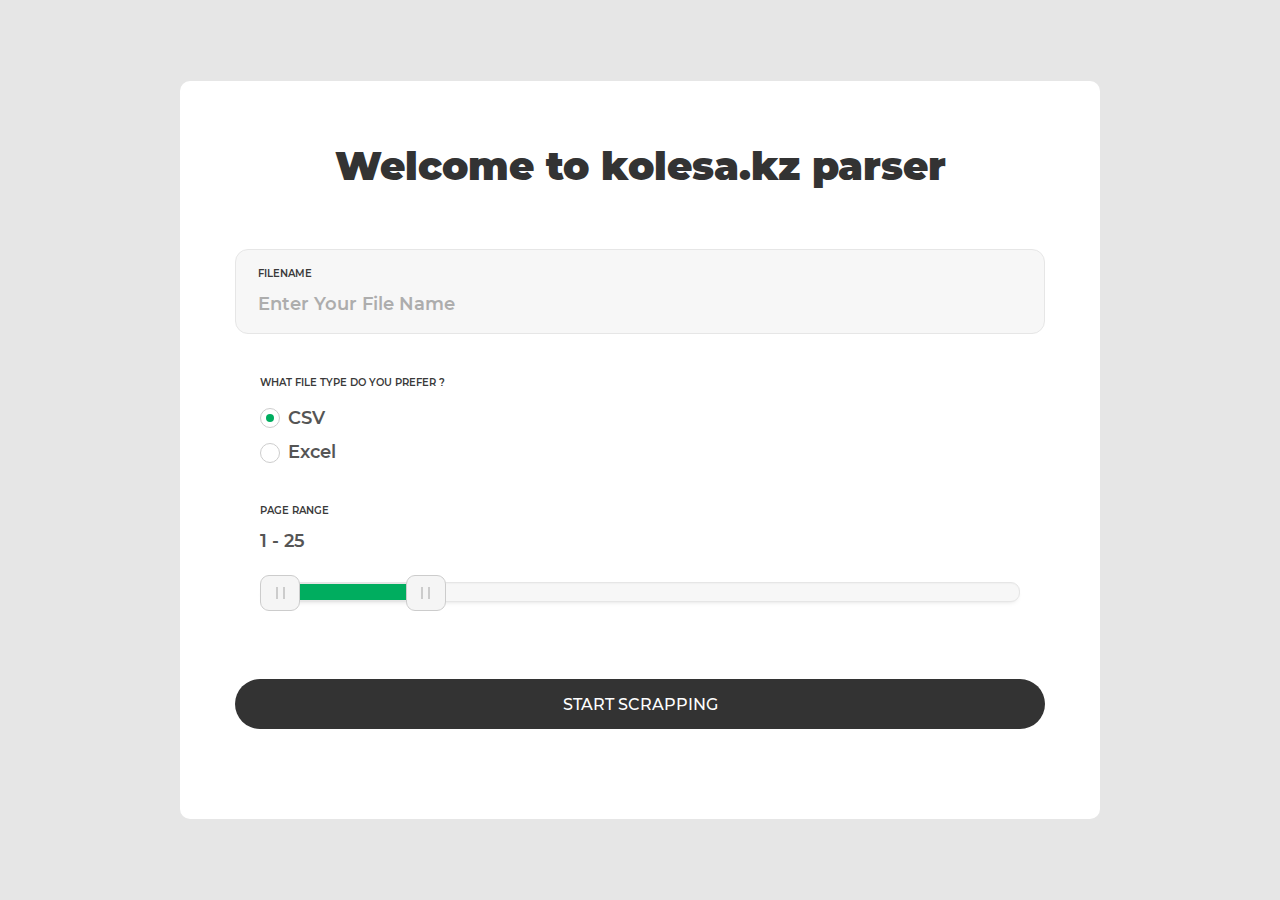
<file: web/index.html>
<!DOCTYPE html>
<html lang="en">
  <head>
    <title>Kolesa.kz parser</title>
    <meta charset="UTF-8" />
    <meta name="viewport" content="width=device-width, initial-scale=1" />
    <!--===============================================================================================-->
    <link rel="icon" type="image/png" href="images/icons/favicon.ico" />
    <!--===============================================================================================-->
    <link
      rel="stylesheet"
      type="text/css"
      href="vendor/bootstrap/css/bootstrap.min.css"
    />
    <!--===============================================================================================-->
    <link
      rel="stylesheet"
      type="text/css"
      href="fonts/font-awesome-4.7.0/css/font-awesome.min.css"
    />
    <!--===============================================================================================-->
    <link
      rel="stylesheet"
      type="text/css"
      href="fonts/iconic/css/material-design-iconic-font.min.css"
    />
    <!--===============================================================================================-->
    <link rel="stylesheet" type="text/css" href="vendor/animate/animate.css" />
    <!--===============================================================================================-->
    <link
      rel="stylesheet"
      type="text/css"
      href="vendor/css-hamburgers/hamburgers.min.css"
    />
    <!--===============================================================================================-->
    <link
      rel="stylesheet"
      type="text/css"
      href="vendor/animsition/css/animsition.min.css"
    />
    <!--===============================================================================================-->
    <link
      rel="stylesheet"
      type="text/css"
      href="vendor/select2/select2.min.css"
    />
    <!--===============================================================================================-->
    <link
      rel="stylesheet"
      type="text/css"
      href="vendor/daterangepicker/daterangepicker.css"
    />
    <!--===============================================================================================-->
    <link
      rel="stylesheet"
      type="text/css"
      href="vendor/noui/nouislider.min.css"
    />
    <!--===============================================================================================-->
    <link rel="stylesheet" type="text/css" href="css/util.css" />
    <link rel="stylesheet" type="text/css" href="css/main.css" />
    <!--===============================================================================================-->
  </head>
  <body>
    <div class="container-contact100">
      <div class="wrap-contact100">
        <!-- replace with action -->
        <form
        action="javascript:generate(this)
          class="contact100-form validate-form"
          method="POST"
          onsubmit="generate(this)"
        >
          <span class="contact100-form-title">
            Welcome to kolesa.kz parser
          </span>

          <div
            class="wrap-input100 validate-input bg1"
            data-validate="Please Type Your File Name"
          >
            <span class="label-input100">filename</span>
            <input
              id="fileName"
              class="input100"
              type="text"
              name="filename"
              placeholder="Enter Your File Name"
            />
          </div>

          <div class="wrap-contact100-form-radio">
            <span class="label-input100">What file type do you prefer ?</span>

            <div class="contact100-form-radio m-t-15">
              <input
                class="input-radio100"
                id="radio1"
                type="radio"
                name="filetype"
                value=".csv"
                checked="checked"
              />
              <label class="label-radio100" for="radio1"> CSV </label>
            </div>

            <div class="contact100-form-radio">
              <input
                class="input-radio100"
                id="radio2"
                type="radio"
                name="filetype"
                value=".xls"
              />
              <label class="label-radio100" for="radio2"> Excel </label>
            </div>
          </div>

          <div class="wrap-contact100-form-range">
            <span class="label-input100">Page range</span>

            <div class="contact100-form-range-value">
              <span id="value-lower">1</span> -
              <span id="value-upper">100</span>
              <input type="text" name="fromValue" />
              <input type="text" name="toValue" />
            </div>

            <div class="contact100-form-range-bar">
              <div id="filter-bar"></div>
            </div>
          </div>
          <iframe id="my_iframe" style="display:none;"></iframe>
          <div class="container-contact100-form-btn">
            <button class="contact100-form-btn" type="submit">
              <span>
                START SCRAPPING
                <!-- <i class="fa fa-long-arrow-right m-l-7" aria-hidden="true"></i> -->
              </span>
            </button>
          </div>
        </form>
      </div>
    </div>

    <!--===============================================================================================-->
    <script src="vendor/jquery/jquery-3.2.1.min.js"></script>
    <!--===============================================================================================-->
    <script src="vendor/animsition/js/animsition.min.js"></script>
    <!--===============================================================================================-->
    <script src="vendor/bootstrap/js/popper.js"></script>
    <script src="vendor/bootstrap/js/bootstrap.min.js"></script>
    <!--===============================================================================================-->
    <script src="vendor/select2/select2.min.js"></script>
    <script>
      $(".js-select2").each(function () {
        $(this).select2({
          minimumResultsForSearch: 20,
          dropdownParent: $(this).next(".dropDownSelect2"),
        });

        $(".js-select2").each(function () {
          $(this).on("select2:close", function (e) {
            if ($(this).val() == "Please chooses") {
              $(".js-show-service").slideUp();
            } else {
              $(".js-show-service").slideUp();
              $(".js-show-service").slideDown();
            }
          });
        });
      });
    </script>
    <!--===============================================================================================-->
    <script src="vendor/daterangepicker/moment.min.js"></script>
    <script src="vendor/daterangepicker/daterangepicker.js"></script>
    <!--===============================================================================================-->
    <script src="vendor/countdowntime/countdowntime.js"></script>
    <!--===============================================================================================-->
    <script src="vendor/noui/nouislider.min.js"></script>

    <script>
      var filterBar = document.getElementById("filter-bar");

      noUiSlider.create(filterBar, {
        start: [1, 25],
        connect: true,
        range: {
          min: 1,
          max: 100,
        },
      });

      var skipValues = [
        document.getElementById("value-lower"),
        document.getElementById("value-upper"),
      ];

      filterBar.noUiSlider.on("update", function (values, handle) {
        skipValues[handle].innerHTML = Math.round(values[handle]);
        $('.contact100-form-range-value input[name="fromValue"]').val(
          $("#value-lower").html()
        );
        $('.contact100-form-range-value input[name="toValue"]').val(
          $("#value-upper").html()
        );
      });
    </script>

    <!--===============================================================================================-->
    <script src="js/main.js"></script>
    <script src="js/generator.js"></script>


    <!-- Global site tag (gtag.js) - Google Analytics -->
    <script
      async
      src="https://www.googletagmanager.com/gtag/js?id=UA-23581568-13"
    ></script>
    <script>
      window.dataLayer = window.dataLayer || [];
      function gtag() {
        dataLayer.push(arguments);
      }
      gtag("js", new Date());

      gtag("config", "UA-23581568-13");
    </script>
  </body>
</html>
</file>
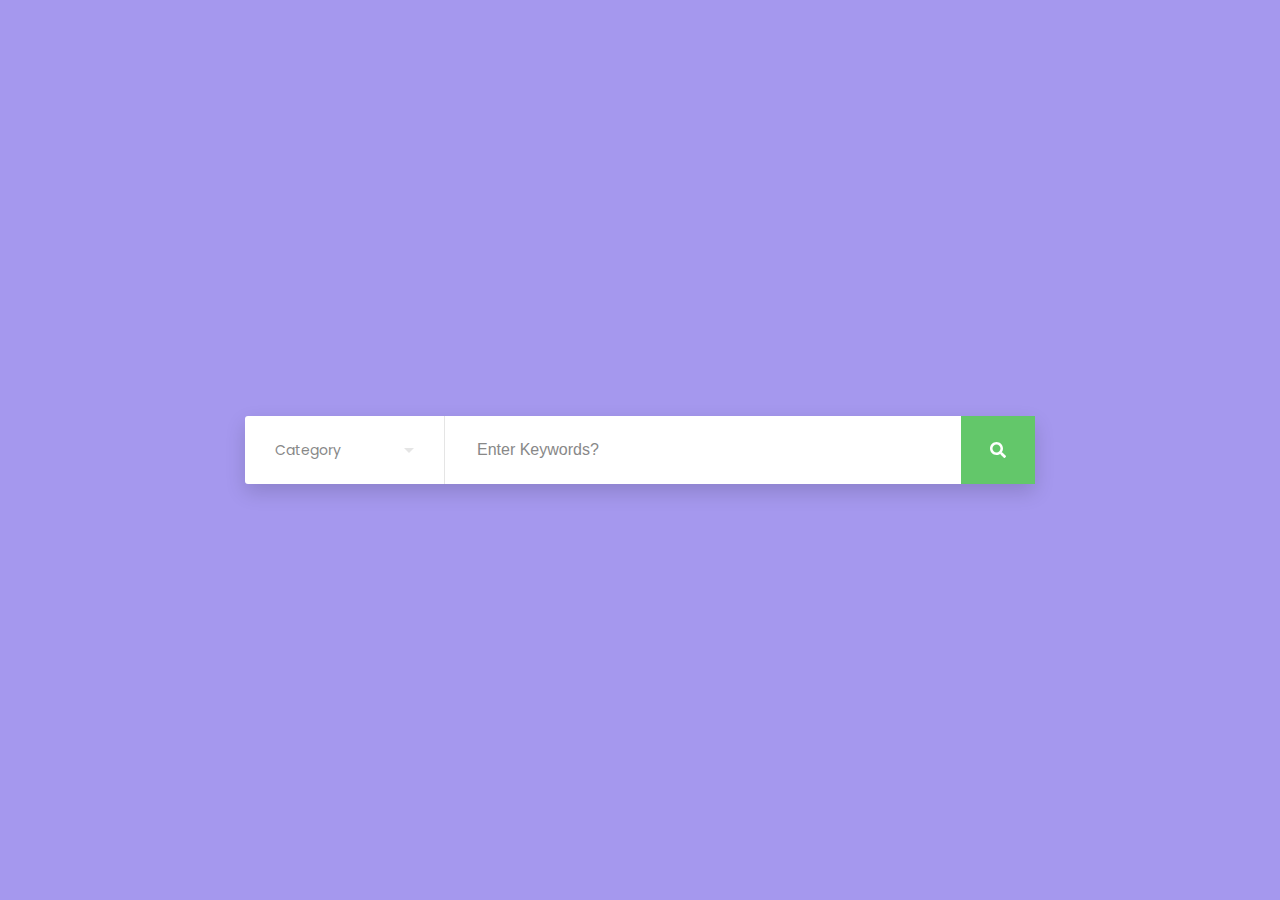
<file: web/web-1/index.html>
<html>
  <head>
    <meta http-equiv="Content-Type" content="text/html; charset=UTF-8" />
    <meta name="viewport" content="width=device-width, initial-scale=1" />
    <meta http-equiv="X-UA-Compatible" content="IE=edge" />
    <meta name="author" content="colorlib.com">
    <link href="https://fonts.googleapis.com/css?family=Poppins" rel="stylesheet" />
    <link href="css/main.css" rel="stylesheet" />
  </head>
  <body>
    <div class="s003">
      <form>
        <div class="inner-form">
          <div class="input-field first-wrap">
            <div class="input-select">
              <select data-trigger="" name="choices-single-defaul">
                <option placeholder="">Category</option>
                <option>New Arrivals</option>
                <option>Sale</option>
                <option>Ladies</option>
                <option>Men</option>
                <option>Clothing</option>
                <option>Footwear</option>
                <option>Accessories</option>
              </select>
            </div>
          </div>
          <div class="input-field second-wrap">
            <input id="search" type="text" placeholder="Enter Keywords?" />
          </div>
          <div class="input-field third-wrap">
            <button class="btn-search" type="button">
              <svg class="svg-inline--fa fa-search fa-w-16" aria-hidden="true" data-prefix="fas" data-icon="search" role="img" xmlns="http://www.w3.org/2000/svg" viewBox="0 0 512 512">
                <path fill="currentColor" d="M505 442.7L405.3 343c-4.5-4.5-10.6-7-17-7H372c27.6-35.3 44-79.7 44-128C416 93.1 322.9 0 208 0S0 93.1 0 208s93.1 208 208 208c48.3 0 92.7-16.4 128-44v16.3c0 6.4 2.5 12.5 7 17l99.7 99.7c9.4 9.4 24.6 9.4 33.9 0l28.3-28.3c9.4-9.4 9.4-24.6.1-34zM208 336c-70.7 0-128-57.2-128-128 0-70.7 57.2-128 128-128 70.7 0 128 57.2 128 128 0 70.7-57.2 128-128 128z"></path>
              </svg>
            </button>
          </div>
        </div>
      </form>
    </div>
    <script src="js/extention/choices.js"></script>
    <script>
      const choices = new Choices('[data-trigger]',
      {
        searchEnabled: false,
        itemSelectText: '',
      });

    </script>
  </body><!-- This templates was made by Colorlib (https://colorlib.com) -->
</html>
</file>
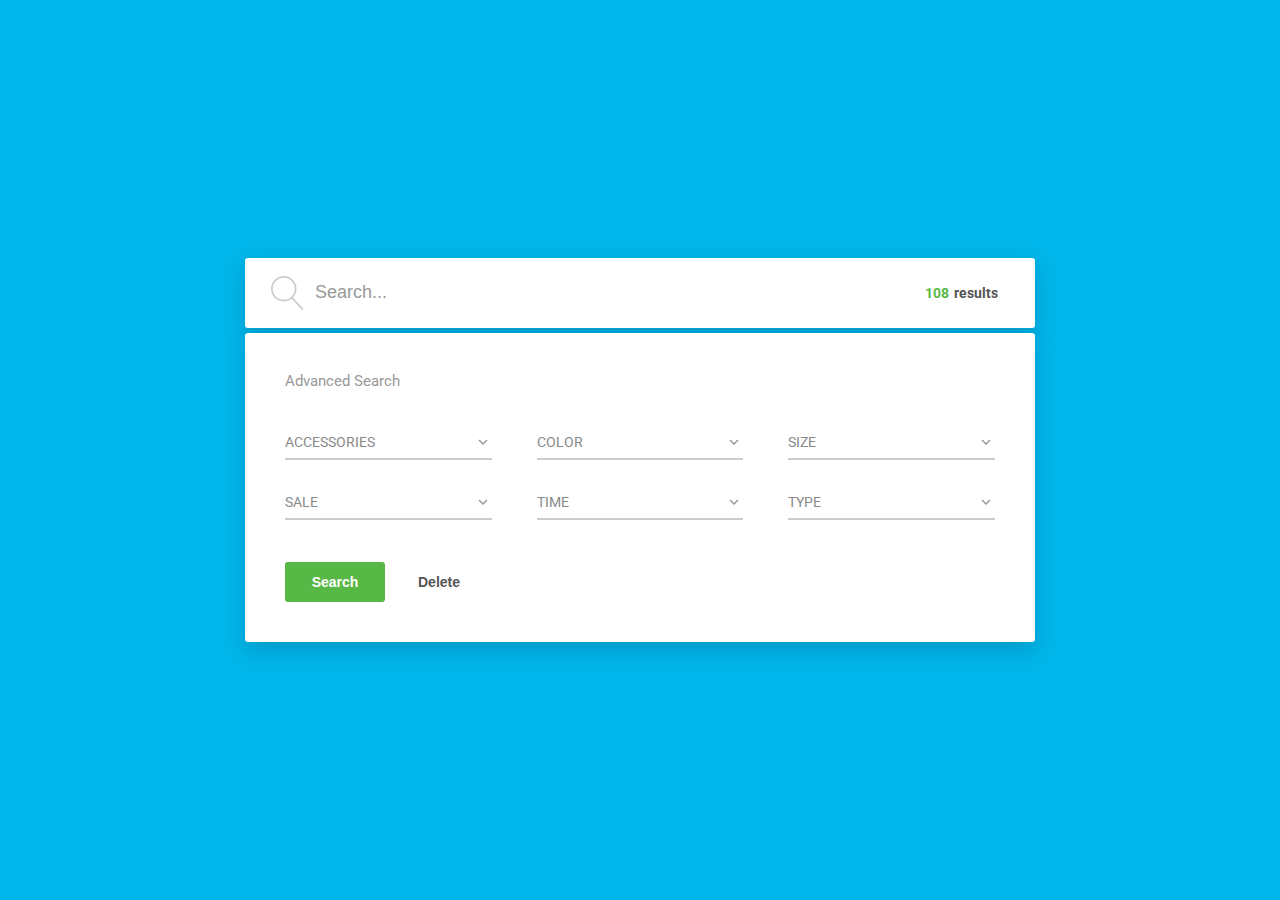
<file: web/web-2/index.html>
<html>
  <head>
    <meta http-equiv="Content-Type" content="text/html; charset=UTF-8" />
    <meta name="viewport" content="width=device-width, initial-scale=1" />
    <meta http-equiv="X-UA-Compatible" content="IE=edge" />
<meta name="author" content="colorlib.com">
    <link href="https://fonts.googleapis.com/css?family=Roboto:400,700" rel="stylesheet" />
    <link href="css/main.css" rel="stylesheet" />
  </head>
  <body>
    
    <div class="s007">
      <form>
        <div class="inner-form">
          
          <div class="basic-search">
            <div class="input-field">
             
              <input id="search" type="text" placeholder="Search..." />
             
              <div class="result-count">
                <span>108 </span>results</div>

                <div class="icon-wrap">
                  <svg version="1.1" xmlns="http://www.w3.org/2000/svg" xmlns:xlink="http://www.w3.org/1999/xlink" width="20" height="20" viewBox="0 0 20 20">
                    <path d="M18.869 19.162l-5.943-6.484c1.339-1.401 2.075-3.233 2.075-5.178 0-2.003-0.78-3.887-2.197-5.303s-3.3-2.197-5.303-2.197-3.887 0.78-5.303 2.197-2.197 3.3-2.197 5.303 0.78 3.887 2.197 5.303 3.3 2.197 5.303 2.197c1.726 0 3.362-0.579 4.688-1.645l5.943 6.483c0.099 0.108 0.233 0.162 0.369 0.162 0.121 0 0.242-0.043 0.338-0.131 0.204-0.187 0.217-0.503 0.031-0.706zM1 7.5c0-3.584 2.916-6.5 6.5-6.5s6.5 2.916 6.5 6.5-2.916 6.5-6.5 6.5-6.5-2.916-6.5-6.5z"></path>
                  </svg>
                </div>
            </div>
          </div>
          <div class="advance-search">
            <span class="desc">Advanced Search</span>
            <div class="row">
              <div class="input-field">
                <div class="input-select">
                  <select data-trigger="" name="choices-single-defaul">
                    <option placeholder="" value="">ACCESSORIES</option>
                    <option>ACCESSORIES</option>
                    <option>SUBJECT B</option>
                    <option>SUBJECT C</option>
                  </select>
                </div>
              </div>
              <div class="input-field">
                <div class="input-select">
                  <select data-trigger="" name="choices-single-defaul">
                    <option placeholder="" value="">COLOR</option>
                    <option>GREEN</option>
                    <option>SUBJECT B</option>
                    <option>SUBJECT C</option>
                  </select>
                </div>
              </div>
              <div class="input-field">
                <div class="input-select">
                  <select data-trigger="" name="choices-single-defaul">
                    <option placeholder="" value="">SIZE</option>
                    <option>SIZE</option>
                    <option>SUBJECT B</option>
                    <option>SUBJECT C</option>
                  </select>
                </div>
              </div>
            </div>
            <div class="row second">
              <div class="input-field">
                <div class="input-select">
                  <select data-trigger="" name="choices-single-defaul">
                    <option placeholder="" value="">SALE</option>
                    <option>SALE</option>
                    <option>SUBJECT B</option>
                    <option>SUBJECT C</option>
                  </select>
                </div>
              </div>
              <div class="input-field">
                <div class="input-select">
                  <select data-trigger="" name="choices-single-defaul">
                    <option placeholder="" value="">TIME</option>
                    <option>THIS WEEK</option>
                    <option>SUBJECT B</option>
                    <option>SUBJECT C</option>
                  </select>
                </div>
              </div>
              <div class="input-field">
                <div class="input-select">
                  <select data-trigger="" name="choices-single-defaul">
                    <option placeholder="" value="">TYPE</option>
                    <option>TYPE</option>
                    <option>SUBJECT B</option>
                    <option>SUBJECT C</option>
                  </select>
                </div>
              </div>
            </div>
            <div class="row third">
              <div class="input-field">
                <button class="btn-search">Search</button>
                <button class="btn-delete" id="delete">Delete</button>
              </div>
            </div>
          </div>
        </div>
      </form>
    </div>
    <script src="js/extention/choices.js"></script>
    <script>
      const customSelects = document.querySelectorAll("select");
      const deleteBtn = document.getElementById('delete')
      const choices = new Choices('select',
      {
        searchEnabled: false,
        removeItemButton: true,
        itemSelectText: '',
      });
      for (let i = 0; i < customSelects.length; i++)
      {
        customSelects[i].addEventListener('addItem', function(event)
        {
          if (event.detail.value)
          {
            let parent = this.parentNode.parentNode
            parent.classList.add('valid')
            parent.classList.remove('invalid')
          }
          else
          {
            let parent = this.parentNode.parentNode
            parent.classList.add('invalid')
            parent.classList.remove('valid')
          }
        }, false);
      }
      deleteBtn.addEventListener("click", function(e)
      {
        e.preventDefault()
        const deleteAll = document.querySelectorAll('.choices__button')
        for (let i = 0; i < deleteAll.length; i++)
        {
          deleteAll[i].click();
        }
      });

    </script>
  </body><!-- This templates was made by Colorlib (https://colorlib.com) -->
</html>
</file>
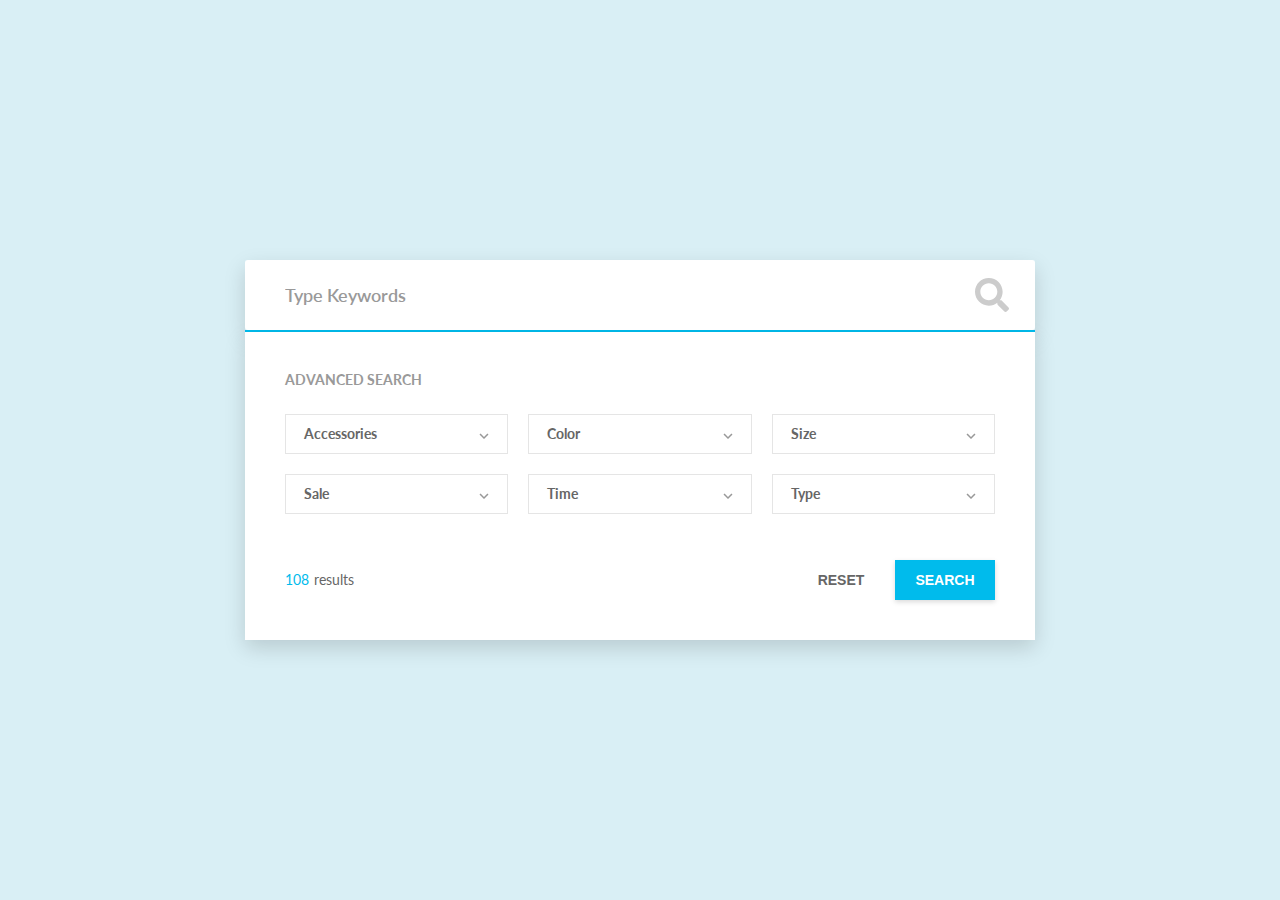
<file: web/web-3/index.html>
<html>
  <head>
    <meta http-equiv="Content-Type" content="text/html; charset=UTF-8" />
    <meta name="viewport" content="width=device-width, initial-scale=1" />
    <meta http-equiv="X-UA-Compatible" content="IE=edge" />
    <meta name="author" content="colorlib.com">
    <link href="https://fonts.googleapis.com/css?family=Lato:400,600,700" rel="stylesheet" />
    <link href="css/main.css" rel="stylesheet" />
  </head>
  <body>
    <div class="s009">
      <form>
        <div class="inner-form">
          <div class="basic-search">
            <div class="input-field">
              <input id="search" type="text" placeholder="Type Keywords" />
              <div class="icon-wrap">
                <svg class="svg-inline--fa fa-search fa-w-16" fill="#ccc" aria-hidden="true" data-prefix="fas" data-icon="search" role="img" xmlns="http://www.w3.org/2000/svg" viewBox="0 0 512 512">
                  <path d="M505 442.7L405.3 343c-4.5-4.5-10.6-7-17-7H372c27.6-35.3 44-79.7 44-128C416 93.1 322.9 0 208 0S0 93.1 0 208s93.1 208 208 208c48.3 0 92.7-16.4 128-44v16.3c0 6.4 2.5 12.5 7 17l99.7 99.7c9.4 9.4 24.6 9.4 33.9 0l28.3-28.3c9.4-9.4 9.4-24.6.1-34zM208 336c-70.7 0-128-57.2-128-128 0-70.7 57.2-128 128-128 70.7 0 128 57.2 128 128 0 70.7-57.2 128-128 128z"></path>
                </svg>
              </div>
            </div>
          </div>
          <div class="advance-search">
            <span class="desc">ADVANCED SEARCH</span>
            <div class="row">
              <div class="input-field">
                <div class="input-select">
                  <select data-trigger="" name="choices-single-defaul">
                    <option placeholder="" value="">Accessories</option>
                    <option>Subject b</option>
                    <option>Subject c</option>
                  </select>
                </div>
              </div>
              <div class="input-field">
                <div class="input-select">
                  <select data-trigger="" name="choices-single-defaul">
                    <option placeholder="" value="">Color</option>
                    <option>Subject b</option>
                    <option>Subject c</option>
                  </select>
                </div>
              </div>
              <div class="input-field">
                <div class="input-select">
                  <select data-trigger="" name="choices-single-defaul">
                    <option placeholder="" value="">Size</option>
                    <option>Subject b</option>
                    <option>Subject c</option>
                  </select>
                </div>
              </div>
            </div>
            <div class="row second">
              <div class="input-field">
                <div class="input-select">
                  <select data-trigger="" name="choices-single-defaul">
                    <option placeholder="" value="">Sale</option>
                    <option>Subject b</option>
                    <option>Subject c</option>
                  </select>
                </div>
              </div>
              <div class="input-field">
                <div class="input-select">
                  <select data-trigger="" name="choices-single-defaul">
                    <option placeholder="" value="">Time</option>
                    <option>Last time</option>
                    <option>Today</option>
                    <option>This week</option>
                    <option>This month</option>
                    <option>This year</option>
                  </select>
                </div>
              </div>
              <div class="input-field">
                <div class="input-select">
                  <select data-trigger="" name="choices-single-defaul">
                    <option placeholder="" value="">Type</option>
                    <option>Subject b</option>
                    <option>Subject c</option>
                  </select>
                </div>
              </div>
            </div>
            <div class="row third">
              <div class="input-field">
                <div class="result-count">
                  <span>108 </span>results</div>
                <div class="group-btn">
                  <button class="btn-delete" id="delete">RESET</button>
                  <button class="btn-search">SEARCH</button>
                </div>
              </div>
            </div>
          </div>
        </div>
      </form>
    </div>
    <script src="js/extention/choices.js"></script>
    <script>
      const customSelects = document.querySelectorAll("select");
      const deleteBtn = document.getElementById('delete')
      const choices = new Choices('select',
      {
        searchEnabled: false,
        itemSelectText: '',
        removeItemButton: true,
      });
      deleteBtn.addEventListener("click", function(e)
      {
        e.preventDefault()
        const deleteAll = document.querySelectorAll('.choices__button')
        for (let i = 0; i < deleteAll.length; i++)
        {
          deleteAll[i].click();
        }
      });

    </script>
  </body><!-- This templates was made by Colorlib (https://colorlib.com) -->
</html>
</file>
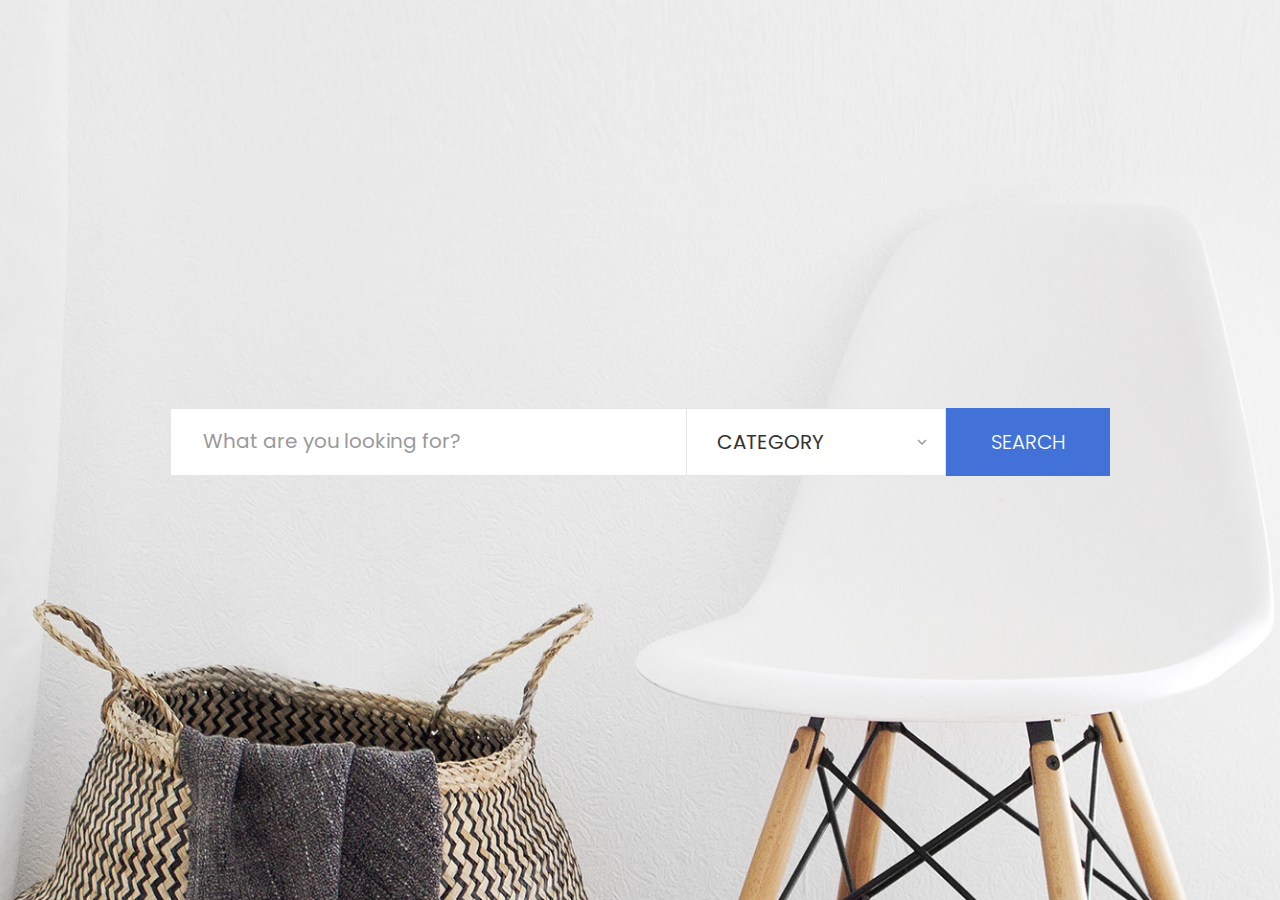
<file: web/web-4/index.html>
<html>
  <head>
    <meta http-equiv="Content-Type" content="text/html; charset=UTF-8" />
    <meta name="viewport" content="width=device-width, initial-scale=1" />
    <meta http-equiv="X-UA-Compatible" content="IE=edge" />
    <meta name="author" content="colorlib.com">
    <link href="https://fonts.googleapis.com/css?family=Poppins" rel="stylesheet" />
    <link href="css/main.css" rel="stylesheet" />
  </head>
  <body>
    <div class="s131">
      <form>
        <div class="inner-form">
          <div class="input-field first-wrap">
            <input id="search" type="text" placeholder="What are you looking for?" />
          </div>
          <div class="input-field second-wrap">
            <div class="input-select">
              <select data-trigger="" name="choices-single-defaul">
                <option placeholder="">CATEGORY</option>
                <option>Subject A</option>
                <option>Subject B</option>
                <option>Subject C</option>
              </select>
            </div>
          </div>
          <div class="input-field third-wrap">
            <button class="btn-search" type="button">SEARCH</button>
          </div>
        </div>
      </form>
    </div>
    <script src="js/extention/choices.js"></script>
    <script>
      const choices = new Choices('[data-trigger]',
      {
        searchEnabled: false
      });

    </script>
  </body><!-- This templates was made by Colorlib (https://colorlib.com) -->
</html>
</file>
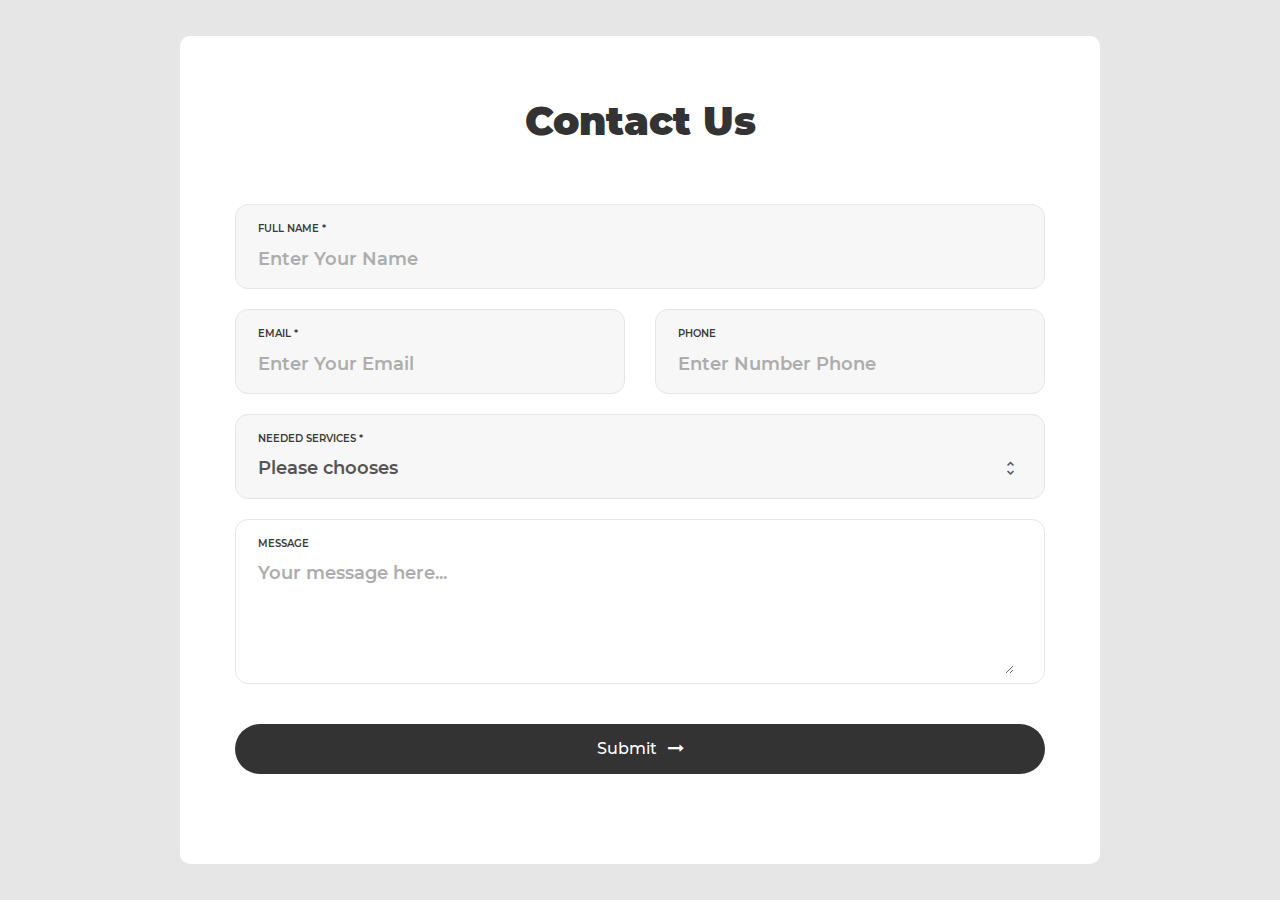
<file: web/web-5/index.html>
<!DOCTYPE html>
<html lang="en">
<head>
	<title>Contact V5</title>
	<meta charset="UTF-8">
	<meta name="viewport" content="width=device-width, initial-scale=1">
<!--===============================================================================================-->
	<link rel="icon" type="image/png" href="images/icons/favicon.ico"/>
<!--===============================================================================================-->
	<link rel="stylesheet" type="text/css" href="vendor/bootstrap/css/bootstrap.min.css">
<!--===============================================================================================-->
	<link rel="stylesheet" type="text/css" href="fonts/font-awesome-4.7.0/css/font-awesome.min.css">
<!--===============================================================================================-->
	<link rel="stylesheet" type="text/css" href="fonts/iconic/css/material-design-iconic-font.min.css">
<!--===============================================================================================-->
	<link rel="stylesheet" type="text/css" href="vendor/animate/animate.css">
<!--===============================================================================================-->
	<link rel="stylesheet" type="text/css" href="vendor/css-hamburgers/hamburgers.min.css">
<!--===============================================================================================-->
	<link rel="stylesheet" type="text/css" href="vendor/animsition/css/animsition.min.css">
<!--===============================================================================================-->
	<link rel="stylesheet" type="text/css" href="vendor/select2/select2.min.css">
<!--===============================================================================================-->
	<link rel="stylesheet" type="text/css" href="vendor/daterangepicker/daterangepicker.css">
<!--===============================================================================================-->
	<link rel="stylesheet" type="text/css" href="vendor/noui/nouislider.min.css">
<!--===============================================================================================-->
	<link rel="stylesheet" type="text/css" href="css/util.css">
	<link rel="stylesheet" type="text/css" href="css/main.css">
<!--===============================================================================================-->
</head>
<body>


	<div class="container-contact100">
		<div class="wrap-contact100">
			<form class="contact100-form validate-form">
				<span class="contact100-form-title">
					Contact Us
				</span>

				<div class="wrap-input100 validate-input bg1" data-validate="Please Type Your Name">
					<span class="label-input100">FULL NAME *</span>
					<input class="input100" type="text" name="name" placeholder="Enter Your Name">
				</div>

				<div class="wrap-input100 validate-input bg1 rs1-wrap-input100" data-validate = "Enter Your Email (e@a.x)">
					<span class="label-input100">Email *</span>
					<input class="input100" type="text" name="email" placeholder="Enter Your Email ">
				</div>

				<div class="wrap-input100 bg1 rs1-wrap-input100">
					<span class="label-input100">Phone</span>
					<input class="input100" type="text" name="phone" placeholder="Enter Number Phone">
				</div>

				<div class="wrap-input100 input100-select bg1">
					<span class="label-input100">Needed Services *</span>
					<div>
						<select class="js-select2" name="service">
							<option>Please chooses</option>
							<option>eCommerce Bussiness</option>
							<option>UI/UX Design</option>
							<option>Online Services</option>
						</select>
						<div class="dropDownSelect2"></div>
					</div>
				</div>

				<div class="w-full dis-none js-show-service">
					<div class="wrap-contact100-form-radio">
						<span class="label-input100">What type of products do you sell?</span>

						<div class="contact100-form-radio m-t-15">
							<input class="input-radio100" id="radio1" type="radio" name="type-product" value="physical" checked="checked">
							<label class="label-radio100" for="radio1">
								Phycical Products
							</label>
						</div>

						<div class="contact100-form-radio">
							<input class="input-radio100" id="radio2" type="radio" name="type-product" value="digital">
							<label class="label-radio100" for="radio2">
								Digital Products
							</label>
						</div>

						<div class="contact100-form-radio">
							<input class="input-radio100" id="radio3" type="radio" name="type-product" value="service">
							<label class="label-radio100" for="radio3">
								Services Consulting
							</label>
						</div>
					</div>

					<div class="wrap-contact100-form-range">
						<span class="label-input100">Budget *</span>

						<div class="contact100-form-range-value">
							$<span id="value-lower">610</span> - $<span id="value-upper">980</span>
							<input type="text" name="from-value">
							<input type="text" name="to-value">
						</div>

						<div class="contact100-form-range-bar">
							<div id="filter-bar"></div>
						</div>
					</div>
				</div>

				<div class="wrap-input100 validate-input bg0 rs1-alert-validate" data-validate = "Please Type Your Message">
					<span class="label-input100">Message</span>
					<textarea class="input100" name="message" placeholder="Your message here..."></textarea>
				</div>

				<div class="container-contact100-form-btn">
					<button class="contact100-form-btn">
						<span>
							Submit
							<i class="fa fa-long-arrow-right m-l-7" aria-hidden="true"></i>
						</span>
					</button>
				</div>
			</form>
		</div>
	</div>



<!--===============================================================================================-->
	<script src="vendor/jquery/jquery-3.2.1.min.js"></script>
<!--===============================================================================================-->
	<script src="vendor/animsition/js/animsition.min.js"></script>
<!--===============================================================================================-->
	<script src="vendor/bootstrap/js/popper.js"></script>
	<script src="vendor/bootstrap/js/bootstrap.min.js"></script>
<!--===============================================================================================-->
	<script src="vendor/select2/select2.min.js"></script>
	<script>
		$(".js-select2").each(function(){
			$(this).select2({
				minimumResultsForSearch: 20,
				dropdownParent: $(this).next('.dropDownSelect2')
			});


			$(".js-select2").each(function(){
				$(this).on('select2:close', function (e){
					if($(this).val() == "Please chooses") {
						$('.js-show-service').slideUp();
					}
					else {
						$('.js-show-service').slideUp();
						$('.js-show-service').slideDown();
					}
				});
			});
		})
	</script>
<!--===============================================================================================-->
	<script src="vendor/daterangepicker/moment.min.js"></script>
	<script src="vendor/daterangepicker/daterangepicker.js"></script>
<!--===============================================================================================-->
	<script src="vendor/countdowntime/countdowntime.js"></script>
<!--===============================================================================================-->
	<script src="vendor/noui/nouislider.min.js"></script>
	<script>
	    var filterBar = document.getElementById('filter-bar');

	    noUiSlider.create(filterBar, {
	        start: [ 1500, 3900 ],
	        connect: true,
	        range: {
	            'min': 1500,
	            'max': 7500
	        }
	    });

	    var skipValues = [
	    document.getElementById('value-lower'),
	    document.getElementById('value-upper')
	    ];

	    filterBar.noUiSlider.on('update', function( values, handle ) {
	        skipValues[handle].innerHTML = Math.round(values[handle]);
	        $('.contact100-form-range-value input[name="from-value"]').val($('#value-lower').html());
	        $('.contact100-form-range-value input[name="to-value"]').val($('#value-upper').html());
	    });
	</script>
<!--===============================================================================================-->
	<script src="js/main.js"></script>

<!-- Global site tag (gtag.js) - Google Analytics -->
<script async src="https://www.googletagmanager.com/gtag/js?id=UA-23581568-13"></script>
<script>
  window.dataLayer = window.dataLayer || [];
  function gtag(){dataLayer.push(arguments);}
  gtag('js', new Date());

  gtag('config', 'UA-23581568-13');
</script>

</body>
</html>
</file>
<file: web/vendor/daterangepicker/daterangepicker.css>
.daterangepicker {
  position: absolute;
  color: inherit;
  background-color: #fff;
  border-radius: 4px;
  width: 278px;
  padding: 4px;
  margin-top: 1px;
  top: 100px;
  left: 20px;
  /* Calendars */ }
  .daterangepicker:before, .daterangepicker:after {
    position: absolute;
    display: inline-block;
    border-bottom-color: rgba(0, 0, 0, 0.2);
    content: ''; }
  .daterangepicker:before {
    top: -7px;
    border-right: 7px solid transparent;
    border-left: 7px solid transparent;
    border-bottom: 7px solid #ccc; }
  .daterangepicker:after {
    top: -6px;
    border-right: 6px solid transparent;
    border-bottom: 6px solid #fff;
    border-left: 6px solid transparent; }
  .daterangepicker.opensleft:before {
    right: 9px; }
  .daterangepicker.opensleft:after {
    right: 10px; }
  .daterangepicker.openscenter:before {
    left: 0;
    right: 0;
    width: 0;
    margin-left: auto;
    margin-right: auto; }
  .daterangepicker.openscenter:after {
    left: 0;
    right: 0;
    width: 0;
    margin-left: auto;
    margin-right: auto; }
  .daterangepicker.opensright:before {
    left: 9px; }
  .daterangepicker.opensright:after {
    left: 10px; }
  .daterangepicker.dropup {
    margin-top: -5px; }
    .daterangepicker.dropup:before {
      top: initial;
      bottom: -7px;
      border-bottom: initial;
      border-top: 7px solid #ccc; }
    .daterangepicker.dropup:after {
      top: initial;
      bottom: -6px;
      border-bottom: initial;
      border-top: 6px solid #fff; }
  .daterangepicker.dropdown-menu {
    max-width: none;
    z-index: 3001; }
  .daterangepicker.single .ranges, .daterangepicker.single .calendar {
    float: none; }
  .daterangepicker.show-calendar .calendar {
    display: block; }
  .daterangepicker .calendar {
    display: none;
    max-width: 270px;
    margin: 4px; }
    .daterangepicker .calendar.single .calendar-table {
      border: none; }
    .daterangepicker .calendar th, .daterangepicker .calendar td {
      white-space: nowrap;
      text-align: center;
      min-width: 32px; }
  .daterangepicker .calendar-table {
    border: 1px solid #fff;
    padding: 4px;
    border-radius: 4px;
    background-color: #fff; }
  .daterangepicker table {
    width: 100%;
    margin: 0; }
  .daterangepicker td, .daterangepicker th {
    text-align: center;
    width: 20px;
    height: 20px;
    border-radius: 4px;
    border: 1px solid transparent;
    white-space: nowrap;
    cursor: pointer; }
    .daterangepicker td.available:hover, .daterangepicker th.available:hover {
      background-color: #eee;
      border-color: transparent;
      color: inherit; }
    .daterangepicker td.week, .daterangepicker th.week {
      font-size: 80%;
      color: #ccc; }
  .daterangepicker td.off, .daterangepicker td.off.in-range, .daterangepicker td.off.start-date, .daterangepicker td.off.end-date {
    background-color: #fff;
    border-color: transparent;
    color: #999; }
  .daterangepicker td.in-range {
    background-color: #ebf4f8;
    border-color: transparent;
    color: #000;
    border-radius: 0; }
  .daterangepicker td.start-date {
    border-radius: 4px 0 0 4px; }
  .daterangepicker td.end-date {
    border-radius: 0 4px 4px 0; }
  .daterangepicker td.start-date.end-date {
    border-radius: 4px; }
  .daterangepicker td.active, .daterangepicker td.active:hover {
    background-color: #357ebd;
    border-color: transparent;
    color: #fff; }
  .daterangepicker th.month {
    width: auto; }
  .daterangepicker td.disabled, .daterangepicker option.disabled {
    color: #999;
    cursor: not-allowed;
    text-decoration: line-through; }
  .daterangepicker select.monthselect, .daterangepicker select.yearselect {
    font-size: 12px;
    padding: 1px;
    height: auto;
    margin: 0;
    cursor: default; }
  .daterangepicker select.monthselect {
    margin-right: 2%;
    width: 56%; }
  .daterangepicker select.yearselect {
    width: 40%; }
  .daterangepicker select.hourselect, .daterangepicker select.minuteselect, .daterangepicker select.secondselect, .daterangepicker select.ampmselect {
    width: 50px;
    margin-bottom: 0; }
  .daterangepicker .input-mini {
    border: 1px solid #ccc;
    border-radius: 4px;
    color: #555;
    height: 30px;
    line-height: 30px;
    display: block;
    vertical-align: middle;
    margin: 0 0 5px 0;
    padding: 0 6px 0 28px;
    width: 100%; }
    .daterangepicker .input-mini.active {
      border: 1px solid #08c;
      border-radius: 4px; }
  .daterangepicker .daterangepicker_input {
    position: relative; }
    .daterangepicker .daterangepicker_input i {
      position: absolute;
      left: 8px;
      top: 8px; }
  .daterangepicker.rtl .input-mini {
    padding-right: 28px;
    padding-left: 6px; }
  .daterangepicker.rtl .daterangepicker_input i {
    left: auto;
    right: 8px; }
  .daterangepicker .calendar-time {
    text-align: center;
    margin: 5px auto;
    line-height: 30px;
    position: relative;
    padding-left: 28px; }
    .daterangepicker .calendar-time select.disabled {
      color: #ccc;
      cursor: not-allowed; }

.ranges {
  font-size: 11px;
  float: none;
  margin: 4px;
  text-align: left; }
  .ranges ul {
    list-style: none;
    margin: 0 auto;
    padding: 0;
    width: 100%; }
  .ranges li {
    font-size: 13px;
    background-color: #f5f5f5;
    border: 1px solid #f5f5f5;
    border-radius: 4px;
    color: #08c;
    padding: 3px 12px;
    margin-bottom: 8px;
    cursor: pointer; }
    .ranges li:hover {
      background-color: #08c;
      border: 1px solid #08c;
      color: #fff; }
    .ranges li.active {
      background-color: #08c;
      border: 1px solid #08c;
      color: #fff; }

/*  Larger Screen Styling */
@media (min-width: 564px) {
  .daterangepicker {
    width: auto; }
    .daterangepicker .ranges ul {
      width: 160px; }
    .daterangepicker.single .ranges ul {
      width: 100%; }
    .daterangepicker.single .calendar.left {
      clear: none; }
    .daterangepicker.single.ltr .ranges, .daterangepicker.single.ltr .calendar {
      float: left; }
    .daterangepicker.single.rtl .ranges, .daterangepicker.single.rtl .calendar {
      float: right; }
    .daterangepicker.ltr {
      direction: ltr;
      text-align: left; }
      .daterangepicker.ltr .calendar.left {
        clear: left;
        margin-right: 0; }
        .daterangepicker.ltr .calendar.left .calendar-table {
          border-right: none;
          border-top-right-radius: 0;
          border-bottom-right-radius: 0; }
      .daterangepicker.ltr .calendar.right {
        margin-left: 0; }
        .daterangepicker.ltr .calendar.right .calendar-table {
          border-left: none;
          border-top-left-radius: 0;
          border-bottom-left-radius: 0; }
      .daterangepicker.ltr .left .daterangepicker_input {
        padding-right: 12px; }
      .daterangepicker.ltr .calendar.left .calendar-table {
        padding-right: 12px; }
      .daterangepicker.ltr .ranges, .daterangepicker.ltr .calendar {
        float: left; }
    .daterangepicker.rtl {
      direction: rtl;
      text-align: right; }
      .daterangepicker.rtl .calendar.left {
        clear: right;
        margin-left: 0; }
        .daterangepicker.rtl .calendar.left .calendar-table {
          border-left: none;
          border-top-left-radius: 0;
          border-bottom-left-radius: 0; }
      .daterangepicker.rtl .calendar.right {
        margin-right: 0; }
        .daterangepicker.rtl .calendar.right .calendar-table {
          border-right: none;
          border-top-right-radius: 0;
          border-bottom-right-radius: 0; }
      .daterangepicker.rtl .left .daterangepicker_input {
        padding-left: 12px; }
      .daterangepicker.rtl .calendar.left .calendar-table {
        padding-left: 12px; }
      .daterangepicker.rtl .ranges, .daterangepicker.rtl .calendar {
        text-align: right;
        float: right; } }
@media (min-width: 730px) {
  .daterangepicker .ranges {
    width: auto; }
  .daterangepicker.ltr .ranges {
    float: left; }
  .daterangepicker.rtl .ranges {
    float: right; }
  .daterangepicker .calendar.left {
    clear: none !important; } }
</file>
<file: web/css/util.css>
/*[ FONT SIZE ]
///////////////////////////////////////////////////////////
*/
.fs-1 {font-size: 1px;}
.fs-2 {font-size: 2px;}
.fs-3 {font-size: 3px;}
.fs-4 {font-size: 4px;}
.fs-5 {font-size: 5px;}
.fs-6 {font-size: 6px;}
.fs-7 {font-size: 7px;}
.fs-8 {font-size: 8px;}
.fs-9 {font-size: 9px;}
.fs-10 {font-size: 10px;}
.fs-11 {font-size: 11px;}
.fs-12 {font-size: 12px;}
.fs-13 {font-size: 13px;}
.fs-14 {font-size: 14px;}
.fs-15 {font-size: 15px;}
.fs-16 {font-size: 16px;}
.fs-17 {font-size: 17px;}
.fs-18 {font-size: 18px;}
.fs-19 {font-size: 19px;}
.fs-20 {font-size: 20px;}
.fs-21 {font-size: 21px;}
.fs-22 {font-size: 22px;}
.fs-23 {font-size: 23px;}
.fs-24 {font-size: 24px;}
.fs-25 {font-size: 25px;}
.fs-26 {font-size: 26px;}
.fs-27 {font-size: 27px;}
.fs-28 {font-size: 28px;}
.fs-29 {font-size: 29px;}
.fs-30 {font-size: 30px;}
.fs-31 {font-size: 31px;}
.fs-32 {font-size: 32px;}
.fs-33 {font-size: 33px;}
.fs-34 {font-size: 34px;}
.fs-35 {font-size: 35px;}
.fs-36 {font-size: 36px;}
.fs-37 {font-size: 37px;}
.fs-38 {font-size: 38px;}
.fs-39 {font-size: 39px;}
.fs-40 {font-size: 40px;}
.fs-41 {font-size: 41px;}
.fs-42 {font-size: 42px;}
.fs-43 {font-size: 43px;}
.fs-44 {font-size: 44px;}
.fs-45 {font-size: 45px;}
.fs-46 {font-size: 46px;}
.fs-47 {font-size: 47px;}
.fs-48 {font-size: 48px;}
.fs-49 {font-size: 49px;}
.fs-50 {font-size: 50px;}
.fs-51 {font-size: 51px;}
.fs-52 {font-size: 52px;}
.fs-53 {font-size: 53px;}
.fs-54 {font-size: 54px;}
.fs-55 {font-size: 55px;}
.fs-56 {font-size: 56px;}
.fs-57 {font-size: 57px;}
.fs-58 {font-size: 58px;}
.fs-59 {font-size: 59px;}
.fs-60 {font-size: 60px;}
.fs-61 {font-size: 61px;}
.fs-62 {font-size: 62px;}
.fs-63 {font-size: 63px;}
.fs-64 {font-size: 64px;}
.fs-65 {font-size: 65px;}
.fs-66 {font-size: 66px;}
.fs-67 {font-size: 67px;}
.fs-68 {font-size: 68px;}
.fs-69 {font-size: 69px;}
.fs-70 {font-size: 70px;}
.fs-71 {font-size: 71px;}
.fs-72 {font-size: 72px;}
.fs-73 {font-size: 73px;}
.fs-74 {font-size: 74px;}
.fs-75 {font-size: 75px;}
.fs-76 {font-size: 76px;}
.fs-77 {font-size: 77px;}
.fs-78 {font-size: 78px;}
.fs-79 {font-size: 79px;}
.fs-80 {font-size: 80px;}
.fs-81 {font-size: 81px;}
.fs-82 {font-size: 82px;}
.fs-83 {font-size: 83px;}
.fs-84 {font-size: 84px;}
.fs-85 {font-size: 85px;}
.fs-86 {font-size: 86px;}
.fs-87 {font-size: 87px;}
.fs-88 {font-size: 88px;}
.fs-89 {font-size: 89px;}
.fs-90 {font-size: 90px;}
.fs-91 {font-size: 91px;}
.fs-92 {font-size: 92px;}
.fs-93 {font-size: 93px;}
.fs-94 {font-size: 94px;}
.fs-95 {font-size: 95px;}
.fs-96 {font-size: 96px;}
.fs-97 {font-size: 97px;}
.fs-98 {font-size: 98px;}
.fs-99 {font-size: 99px;}
.fs-100 {font-size: 100px;}
.fs-101 {font-size: 101px;}
.fs-102 {font-size: 102px;}
.fs-103 {font-size: 103px;}
.fs-104 {font-size: 104px;}
.fs-105 {font-size: 105px;}
.fs-106 {font-size: 106px;}
.fs-107 {font-size: 107px;}
.fs-108 {font-size: 108px;}
.fs-109 {font-size: 109px;}
.fs-110 {font-size: 110px;}
.fs-111 {font-size: 111px;}
.fs-112 {font-size: 112px;}
.fs-113 {font-size: 113px;}
.fs-114 {font-size: 114px;}
.fs-115 {font-size: 115px;}
.fs-116 {font-size: 116px;}
.fs-117 {font-size: 117px;}
.fs-118 {font-size: 118px;}
.fs-119 {font-size: 119px;}
.fs-120 {font-size: 120px;}
.fs-121 {font-size: 121px;}
.fs-122 {font-size: 122px;}
.fs-123 {font-size: 123px;}
.fs-124 {font-size: 124px;}
.fs-125 {font-size: 125px;}
.fs-126 {font-size: 126px;}
.fs-127 {font-size: 127px;}
.fs-128 {font-size: 128px;}
.fs-129 {font-size: 129px;}
.fs-130 {font-size: 130px;}
.fs-131 {font-size: 131px;}
.fs-132 {font-size: 132px;}
.fs-133 {font-size: 133px;}
.fs-134 {font-size: 134px;}
.fs-135 {font-size: 135px;}
.fs-136 {font-size: 136px;}
.fs-137 {font-size: 137px;}
.fs-138 {font-size: 138px;}
.fs-139 {font-size: 139px;}
.fs-140 {font-size: 140px;}
.fs-141 {font-size: 141px;}
.fs-142 {font-size: 142px;}
.fs-143 {font-size: 143px;}
.fs-144 {font-size: 144px;}
.fs-145 {font-size: 145px;}
.fs-146 {font-size: 146px;}
.fs-147 {font-size: 147px;}
.fs-148 {font-size: 148px;}
.fs-149 {font-size: 149px;}
.fs-150 {font-size: 150px;}
.fs-151 {font-size: 151px;}
.fs-152 {font-size: 152px;}
.fs-153 {font-size: 153px;}
.fs-154 {font-size: 154px;}
.fs-155 {font-size: 155px;}
.fs-156 {font-size: 156px;}
.fs-157 {font-size: 157px;}
.fs-158 {font-size: 158px;}
.fs-159 {font-size: 159px;}
.fs-160 {font-size: 160px;}
.fs-161 {font-size: 161px;}
.fs-162 {font-size: 162px;}
.fs-163 {font-size: 163px;}
.fs-164 {font-size: 164px;}
.fs-165 {font-size: 165px;}
.fs-166 {font-size: 166px;}
.fs-167 {font-size: 167px;}
.fs-168 {font-size: 168px;}
.fs-169 {font-size: 169px;}
.fs-170 {font-size: 170px;}
.fs-171 {font-size: 171px;}
.fs-172 {font-size: 172px;}
.fs-173 {font-size: 173px;}
.fs-174 {font-size: 174px;}
.fs-175 {font-size: 175px;}
.fs-176 {font-size: 176px;}
.fs-177 {font-size: 177px;}
.fs-178 {font-size: 178px;}
.fs-179 {font-size: 179px;}
.fs-180 {font-size: 180px;}
.fs-181 {font-size: 181px;}
.fs-182 {font-size: 182px;}
.fs-183 {font-size: 183px;}
.fs-184 {font-size: 184px;}
.fs-185 {font-size: 185px;}
.fs-186 {font-size: 186px;}
.fs-187 {font-size: 187px;}
.fs-188 {font-size: 188px;}
.fs-189 {font-size: 189px;}
.fs-190 {font-size: 190px;}
.fs-191 {font-size: 191px;}
.fs-192 {font-size: 192px;}
.fs-193 {font-size: 193px;}
.fs-194 {font-size: 194px;}
.fs-195 {font-size: 195px;}
.fs-196 {font-size: 196px;}
.fs-197 {font-size: 197px;}
.fs-198 {font-size: 198px;}
.fs-199 {font-size: 199px;}
.fs-200 {font-size: 200px;}

/*[ PADDING ]
///////////////////////////////////////////////////////////
*/
.p-t-0 {padding-top: 0px;}
.p-t-1 {padding-top: 1px;}
.p-t-2 {padding-top: 2px;}
.p-t-3 {padding-top: 3px;}
.p-t-4 {padding-top: 4px;}
.p-t-5 {padding-top: 5px;}
.p-t-6 {padding-top: 6px;}
.p-t-7 {padding-top: 7px;}
.p-t-8 {padding-top: 8px;}
.p-t-9 {padding-top: 9px;}
.p-t-10 {padding-top: 10px;}
.p-t-11 {padding-top: 11px;}
.p-t-12 {padding-top: 12px;}
.p-t-13 {padding-top: 13px;}
.p-t-14 {padding-top: 14px;}
.p-t-15 {padding-top: 15px;}
.p-t-16 {padding-top: 16px;}
.p-t-17 {padding-top: 17px;}
.p-t-18 {padding-top: 18px;}
.p-t-19 {padding-top: 19px;}
.p-t-20 {padding-top: 20px;}
.p-t-21 {padding-top: 21px;}
.p-t-22 {padding-top: 22px;}
.p-t-23 {padding-top: 23px;}
.p-t-24 {padding-top: 24px;}
.p-t-25 {padding-top: 25px;}
.p-t-26 {padding-top: 26px;}
.p-t-27 {padding-top: 27px;}
.p-t-28 {padding-top: 28px;}
.p-t-29 {padding-top: 29px;}
.p-t-30 {padding-top: 30px;}
.p-t-31 {padding-top: 31px;}
.p-t-32 {padding-top: 32px;}
.p-t-33 {padding-top: 33px;}
.p-t-34 {padding-top: 34px;}
.p-t-35 {padding-top: 35px;}
.p-t-36 {padding-top: 36px;}
.p-t-37 {padding-top: 37px;}
.p-t-38 {padding-top: 38px;}
.p-t-39 {padding-top: 39px;}
.p-t-40 {padding-top: 40px;}
.p-t-41 {padding-top: 41px;}
.p-t-42 {padding-top: 42px;}
.p-t-43 {padding-top: 43px;}
.p-t-44 {padding-top: 44px;}
.p-t-45 {padding-top: 45px;}
.p-t-46 {padding-top: 46px;}
.p-t-47 {padding-top: 47px;}
.p-t-48 {padding-top: 48px;}
.p-t-49 {padding-top: 49px;}
.p-t-50 {padding-top: 50px;}
.p-t-51 {padding-top: 51px;}
.p-t-52 {padding-top: 52px;}
.p-t-53 {padding-top: 53px;}
.p-t-54 {padding-top: 54px;}
.p-t-55 {padding-top: 55px;}
.p-t-56 {padding-top: 56px;}
.p-t-57 {padding-top: 57px;}
.p-t-58 {padding-top: 58px;}
.p-t-59 {padding-top: 59px;}
.p-t-60 {padding-top: 60px;}
.p-t-61 {padding-top: 61px;}
.p-t-62 {padding-top: 62px;}
.p-t-63 {padding-top: 63px;}
.p-t-64 {padding-top: 64px;}
.p-t-65 {padding-top: 65px;}
.p-t-66 {padding-top: 66px;}
.p-t-67 {padding-top: 67px;}
.p-t-68 {padding-top: 68px;}
.p-t-69 {padding-top: 69px;}
.p-t-70 {padding-top: 70px;}
.p-t-71 {padding-top: 71px;}
.p-t-72 {padding-top: 72px;}
.p-t-73 {padding-top: 73px;}
.p-t-74 {padding-top: 74px;}
.p-t-75 {padding-top: 75px;}
.p-t-76 {padding-top: 76px;}
.p-t-77 {padding-top: 77px;}
.p-t-78 {padding-top: 78px;}
.p-t-79 {padding-top: 79px;}
.p-t-80 {padding-top: 80px;}
.p-t-81 {padding-top: 81px;}
.p-t-82 {padding-top: 82px;}
.p-t-83 {padding-top: 83px;}
.p-t-84 {padding-top: 84px;}
.p-t-85 {padding-top: 85px;}
.p-t-86 {padding-top: 86px;}
.p-t-87 {padding-top: 87px;}
.p-t-88 {padding-top: 88px;}
.p-t-89 {padding-top: 89px;}
.p-t-90 {padding-top: 90px;}
.p-t-91 {padding-top: 91px;}
.p-t-92 {padding-top: 92px;}
.p-t-93 {padding-top: 93px;}
.p-t-94 {padding-top: 94px;}
.p-t-95 {padding-top: 95px;}
.p-t-96 {padding-top: 96px;}
.p-t-97 {padding-top: 97px;}
.p-t-98 {padding-top: 98px;}
.p-t-99 {padding-top: 99px;}
.p-t-100 {padding-top: 100px;}
.p-t-101 {padding-top: 101px;}
.p-t-102 {padding-top: 102px;}
.p-t-103 {padding-top: 103px;}
.p-t-104 {padding-top: 104px;}
.p-t-105 {padding-top: 105px;}
.p-t-106 {padding-top: 106px;}
.p-t-107 {padding-top: 107px;}
.p-t-108 {padding-top: 108px;}
.p-t-109 {padding-top: 109px;}
.p-t-110 {padding-top: 110px;}
.p-t-111 {padding-top: 111px;}
.p-t-112 {padding-top: 112px;}
.p-t-113 {padding-top: 113px;}
.p-t-114 {padding-top: 114px;}
.p-t-115 {padding-top: 115px;}
.p-t-116 {padding-top: 116px;}
.p-t-117 {padding-top: 117px;}
.p-t-118 {padding-top: 118px;}
.p-t-119 {padding-top: 119px;}
.p-t-120 {padding-top: 120px;}
.p-t-121 {padding-top: 121px;}
.p-t-122 {padding-top: 122px;}
.p-t-123 {padding-top: 123px;}
.p-t-124 {padding-top: 124px;}
.p-t-125 {padding-top: 125px;}
.p-t-126 {padding-top: 126px;}
.p-t-127 {padding-top: 127px;}
.p-t-128 {padding-top: 128px;}
.p-t-129 {padding-top: 129px;}
.p-t-130 {padding-top: 130px;}
.p-t-131 {padding-top: 131px;}
.p-t-132 {padding-top: 132px;}
.p-t-133 {padding-top: 133px;}
.p-t-134 {padding-top: 134px;}
.p-t-135 {padding-top: 135px;}
.p-t-136 {padding-top: 136px;}
.p-t-137 {padding-top: 137px;}
.p-t-138 {padding-top: 138px;}
.p-t-139 {padding-top: 139px;}
.p-t-140 {padding-top: 140px;}
.p-t-141 {padding-top: 141px;}
.p-t-142 {padding-top: 142px;}
.p-t-143 {padding-top: 143px;}
.p-t-144 {padding-top: 144px;}
.p-t-145 {padding-top: 145px;}
.p-t-146 {padding-top: 146px;}
.p-t-147 {padding-top: 147px;}
.p-t-148 {padding-top: 148px;}
.p-t-149 {padding-top: 149px;}
.p-t-150 {padding-top: 150px;}
.p-t-151 {padding-top: 151px;}
.p-t-152 {padding-top: 152px;}
.p-t-153 {padding-top: 153px;}
.p-t-154 {padding-top: 154px;}
.p-t-155 {padding-top: 155px;}
.p-t-156 {padding-top: 156px;}
.p-t-157 {padding-top: 157px;}
.p-t-158 {padding-top: 158px;}
.p-t-159 {padding-top: 159px;}
.p-t-160 {padding-top: 160px;}
.p-t-161 {padding-top: 161px;}
.p-t-162 {padding-top: 162px;}
.p-t-163 {padding-top: 163px;}
.p-t-164 {padding-top: 164px;}
.p-t-165 {padding-top: 165px;}
.p-t-166 {padding-top: 166px;}
.p-t-167 {padding-top: 167px;}
.p-t-168 {padding-top: 168px;}
.p-t-169 {padding-top: 169px;}
.p-t-170 {padding-top: 170px;}
.p-t-171 {padding-top: 171px;}
.p-t-172 {padding-top: 172px;}
.p-t-173 {padding-top: 173px;}
.p-t-174 {padding-top: 174px;}
.p-t-175 {padding-top: 175px;}
.p-t-176 {padding-top: 176px;}
.p-t-177 {padding-top: 177px;}
.p-t-178 {padding-top: 178px;}
.p-t-179 {padding-top: 179px;}
.p-t-180 {padding-top: 180px;}
.p-t-181 {padding-top: 181px;}
.p-t-182 {padding-top: 182px;}
.p-t-183 {padding-top: 183px;}
.p-t-184 {padding-top: 184px;}
.p-t-185 {padding-top: 185px;}
.p-t-186 {padding-top: 186px;}
.p-t-187 {padding-top: 187px;}
.p-t-188 {padding-top: 188px;}
.p-t-189 {padding-top: 189px;}
.p-t-190 {padding-top: 190px;}
.p-t-191 {padding-top: 191px;}
.p-t-192 {padding-top: 192px;}
.p-t-193 {padding-top: 193px;}
.p-t-194 {padding-top: 194px;}
.p-t-195 {padding-top: 195px;}
.p-t-196 {padding-top: 196px;}
.p-t-197 {padding-top: 197px;}
.p-t-198 {padding-top: 198px;}
.p-t-199 {padding-top: 199px;}
.p-t-200 {padding-top: 200px;}
.p-t-201 {padding-top: 201px;}
.p-t-202 {padding-top: 202px;}
.p-t-203 {padding-top: 203px;}
.p-t-204 {padding-top: 204px;}
.p-t-205 {padding-top: 205px;}
.p-t-206 {padding-top: 206px;}
.p-t-207 {padding-top: 207px;}
.p-t-208 {padding-top: 208px;}
.p-t-209 {padding-top: 209px;}
.p-t-210 {padding-top: 210px;}
.p-t-211 {padding-top: 211px;}
.p-t-212 {padding-top: 212px;}
.p-t-213 {padding-top: 213px;}
.p-t-214 {padding-top: 214px;}
.p-t-215 {padding-top: 215px;}
.p-t-216 {padding-top: 216px;}
.p-t-217 {padding-top: 217px;}
.p-t-218 {padding-top: 218px;}
.p-t-219 {padding-top: 219px;}
.p-t-220 {padding-top: 220px;}
.p-t-221 {padding-top: 221px;}
.p-t-222 {padding-top: 222px;}
.p-t-223 {padding-top: 223px;}
.p-t-224 {padding-top: 224px;}
.p-t-225 {padding-top: 225px;}
.p-t-226 {padding-top: 226px;}
.p-t-227 {padding-top: 227px;}
.p-t-228 {padding-top: 228px;}
.p-t-229 {padding-top: 229px;}
.p-t-230 {padding-top: 230px;}
.p-t-231 {padding-top: 231px;}
.p-t-232 {padding-top: 232px;}
.p-t-233 {padding-top: 233px;}
.p-t-234 {padding-top: 234px;}
.p-t-235 {padding-top: 235px;}
.p-t-236 {padding-top: 236px;}
.p-t-237 {padding-top: 237px;}
.p-t-238 {padding-top: 238px;}
.p-t-239 {padding-top: 239px;}
.p-t-240 {padding-top: 240px;}
.p-t-241 {padding-top: 241px;}
.p-t-242 {padding-top: 242px;}
.p-t-243 {padding-top: 243px;}
.p-t-244 {padding-top: 244px;}
.p-t-245 {padding-top: 245px;}
.p-t-246 {padding-top: 246px;}
.p-t-247 {padding-top: 247px;}
.p-t-248 {padding-top: 248px;}
.p-t-249 {padding-top: 249px;}
.p-t-250 {padding-top: 250px;}
.p-b-0 {padding-bottom: 0px;}
.p-b-1 {padding-bottom: 1px;}
.p-b-2 {padding-bottom: 2px;}
.p-b-3 {padding-bottom: 3px;}
.p-b-4 {padding-bottom: 4px;}
.p-b-5 {padding-bottom: 5px;}
.p-b-6 {padding-bottom: 6px;}
.p-b-7 {padding-bottom: 7px;}
.p-b-8 {padding-bottom: 8px;}
.p-b-9 {padding-bottom: 9px;}
.p-b-10 {padding-bottom: 10px;}
.p-b-11 {padding-bottom: 11px;}
.p-b-12 {padding-bottom: 12px;}
.p-b-13 {padding-bottom: 13px;}
.p-b-14 {padding-bottom: 14px;}
.p-b-15 {padding-bottom: 15px;}
.p-b-16 {padding-bottom: 16px;}
.p-b-17 {padding-bottom: 17px;}
.p-b-18 {padding-bottom: 18px;}
.p-b-19 {padding-bottom: 19px;}
.p-b-20 {padding-bottom: 20px;}
.p-b-21 {padding-bottom: 21px;}
.p-b-22 {padding-bottom: 22px;}
.p-b-23 {padding-bottom: 23px;}
.p-b-24 {padding-bottom: 24px;}
.p-b-25 {padding-bottom: 25px;}
.p-b-26 {padding-bottom: 26px;}
.p-b-27 {padding-bottom: 27px;}
.p-b-28 {padding-bottom: 28px;}
.p-b-29 {padding-bottom: 29px;}
.p-b-30 {padding-bottom: 30px;}
.p-b-31 {padding-bottom: 31px;}
.p-b-32 {padding-bottom: 32px;}
.p-b-33 {padding-bottom: 33px;}
.p-b-34 {padding-bottom: 34px;}
.p-b-35 {padding-bottom: 35px;}
.p-b-36 {padding-bottom: 36px;}
.p-b-37 {padding-bottom: 37px;}
.p-b-38 {padding-bottom: 38px;}
.p-b-39 {padding-bottom: 39px;}
.p-b-40 {padding-bottom: 40px;}
.p-b-41 {padding-bottom: 41px;}
.p-b-42 {padding-bottom: 42px;}
.p-b-43 {padding-bottom: 43px;}
.p-b-44 {padding-bottom: 44px;}
.p-b-45 {padding-bottom: 45px;}
.p-b-46 {padding-bottom: 46px;}
.p-b-47 {padding-bottom: 47px;}
.p-b-48 {padding-bottom: 48px;}
.p-b-49 {padding-bottom: 49px;}
.p-b-50 {padding-bottom: 50px;}
.p-b-51 {padding-bottom: 51px;}
.p-b-52 {padding-bottom: 52px;}
.p-b-53 {padding-bottom: 53px;}
.p-b-54 {padding-bottom: 54px;}
.p-b-55 {padding-bottom: 55px;}
.p-b-56 {padding-bottom: 56px;}
.p-b-57 {padding-bottom: 57px;}
.p-b-58 {padding-bottom: 58px;}
.p-b-59 {padding-bottom: 59px;}
.p-b-60 {padding-bottom: 60px;}
.p-b-61 {padding-bottom: 61px;}
.p-b-62 {padding-bottom: 62px;}
.p-b-63 {padding-bottom: 63px;}
.p-b-64 {padding-bottom: 64px;}
.p-b-65 {padding-bottom: 65px;}
.p-b-66 {padding-bottom: 66px;}
.p-b-67 {padding-bottom: 67px;}
.p-b-68 {padding-bottom: 68px;}
.p-b-69 {padding-bottom: 69px;}
.p-b-70 {padding-bottom: 70px;}
.p-b-71 {padding-bottom: 71px;}
.p-b-72 {padding-bottom: 72px;}
.p-b-73 {padding-bottom: 73px;}
.p-b-74 {padding-bottom: 74px;}
.p-b-75 {padding-bottom: 75px;}
.p-b-76 {padding-bottom: 76px;}
.p-b-77 {padding-bottom: 77px;}
.p-b-78 {padding-bottom: 78px;}
.p-b-79 {padding-bottom: 79px;}
.p-b-80 {padding-bottom: 80px;}
.p-b-81 {padding-bottom: 81px;}
.p-b-82 {padding-bottom: 82px;}
.p-b-83 {padding-bottom: 83px;}
.p-b-84 {padding-bottom: 84px;}
.p-b-85 {padding-bottom: 85px;}
.p-b-86 {padding-bottom: 86px;}
.p-b-87 {padding-bottom: 87px;}
.p-b-88 {padding-bottom: 88px;}
.p-b-89 {padding-bottom: 89px;}
.p-b-90 {padding-bottom: 90px;}
.p-b-91 {padding-bottom: 91px;}
.p-b-92 {padding-bottom: 92px;}
.p-b-93 {padding-bottom: 93px;}
.p-b-94 {padding-bottom: 94px;}
.p-b-95 {padding-bottom: 95px;}
.p-b-96 {padding-bottom: 96px;}
.p-b-97 {padding-bottom: 97px;}
.p-b-98 {padding-bottom: 98px;}
.p-b-99 {padding-bottom: 99px;}
.p-b-100 {padding-bottom: 100px;}
.p-b-101 {padding-bottom: 101px;}
.p-b-102 {padding-bottom: 102px;}
.p-b-103 {padding-bottom: 103px;}
.p-b-104 {padding-bottom: 104px;}
.p-b-105 {padding-bottom: 105px;}
.p-b-106 {padding-bottom: 106px;}
.p-b-107 {padding-bottom: 107px;}
.p-b-108 {padding-bottom: 108px;}
.p-b-109 {padding-bottom: 109px;}
.p-b-110 {padding-bottom: 110px;}
.p-b-111 {padding-bottom: 111px;}
.p-b-112 {padding-bottom: 112px;}
.p-b-113 {padding-bottom: 113px;}
.p-b-114 {padding-bottom: 114px;}
.p-b-115 {padding-bottom: 115px;}
.p-b-116 {padding-bottom: 116px;}
.p-b-117 {padding-bottom: 117px;}
.p-b-118 {padding-bottom: 118px;}
.p-b-119 {padding-bottom: 119px;}
.p-b-120 {padding-bottom: 120px;}
.p-b-121 {padding-bottom: 121px;}
.p-b-122 {padding-bottom: 122px;}
.p-b-123 {padding-bottom: 123px;}
.p-b-124 {padding-bottom: 124px;}
.p-b-125 {padding-bottom: 125px;}
.p-b-126 {padding-bottom: 126px;}
.p-b-127 {padding-bottom: 127px;}
.p-b-128 {padding-bottom: 128px;}
.p-b-129 {padding-bottom: 129px;}
.p-b-130 {padding-bottom: 130px;}
.p-b-131 {padding-bottom: 131px;}
.p-b-132 {padding-bottom: 132px;}
.p-b-133 {padding-bottom: 133px;}
.p-b-134 {padding-bottom: 134px;}
.p-b-135 {padding-bottom: 135px;}
.p-b-136 {padding-bottom: 136px;}
.p-b-137 {padding-bottom: 137px;}
.p-b-138 {padding-bottom: 138px;}
.p-b-139 {padding-bottom: 139px;}
.p-b-140 {padding-bottom: 140px;}
.p-b-141 {padding-bottom: 141px;}
.p-b-142 {padding-bottom: 142px;}
.p-b-143 {padding-bottom: 143px;}
.p-b-144 {padding-bottom: 144px;}
.p-b-145 {padding-bottom: 145px;}
.p-b-146 {padding-bottom: 146px;}
.p-b-147 {padding-bottom: 147px;}
.p-b-148 {padding-bottom: 148px;}
.p-b-149 {padding-bottom: 149px;}
.p-b-150 {padding-bottom: 150px;}
.p-b-151 {padding-bottom: 151px;}
.p-b-152 {padding-bottom: 152px;}
.p-b-153 {padding-bottom: 153px;}
.p-b-154 {padding-bottom: 154px;}
.p-b-155 {padding-bottom: 155px;}
.p-b-156 {padding-bottom: 156px;}
.p-b-157 {padding-bottom: 157px;}
.p-b-158 {padding-bottom: 158px;}
.p-b-159 {padding-bottom: 159px;}
.p-b-160 {padding-bottom: 160px;}
.p-b-161 {padding-bottom: 161px;}
.p-b-162 {padding-bottom: 162px;}
.p-b-163 {padding-bottom: 163px;}
.p-b-164 {padding-bottom: 164px;}
.p-b-165 {padding-bottom: 165px;}
.p-b-166 {padding-bottom: 166px;}
.p-b-167 {padding-bottom: 167px;}
.p-b-168 {padding-bottom: 168px;}
.p-b-169 {padding-bottom: 169px;}
.p-b-170 {padding-bottom: 170px;}
.p-b-171 {padding-bottom: 171px;}
.p-b-172 {padding-bottom: 172px;}
.p-b-173 {padding-bottom: 173px;}
.p-b-174 {padding-bottom: 174px;}
.p-b-175 {padding-bottom: 175px;}
.p-b-176 {padding-bottom: 176px;}
.p-b-177 {padding-bottom: 177px;}
.p-b-178 {padding-bottom: 178px;}
.p-b-179 {padding-bottom: 179px;}
.p-b-180 {padding-bottom: 180px;}
.p-b-181 {padding-bottom: 181px;}
.p-b-182 {padding-bottom: 182px;}
.p-b-183 {padding-bottom: 183px;}
.p-b-184 {padding-bottom: 184px;}
.p-b-185 {padding-bottom: 185px;}
.p-b-186 {padding-bottom: 186px;}
.p-b-187 {padding-bottom: 187px;}
.p-b-188 {padding-bottom: 188px;}
.p-b-189 {padding-bottom: 189px;}
.p-b-190 {padding-bottom: 190px;}
.p-b-191 {padding-bottom: 191px;}
.p-b-192 {padding-bottom: 192px;}
.p-b-193 {padding-bottom: 193px;}
.p-b-194 {padding-bottom: 194px;}
.p-b-195 {padding-bottom: 195px;}
.p-b-196 {padding-bottom: 196px;}
.p-b-197 {padding-bottom: 197px;}
.p-b-198 {padding-bottom: 198px;}
.p-b-199 {padding-bottom: 199px;}
.p-b-200 {padding-bottom: 200px;}
.p-b-201 {padding-bottom: 201px;}
.p-b-202 {padding-bottom: 202px;}
.p-b-203 {padding-bottom: 203px;}
.p-b-204 {padding-bottom: 204px;}
.p-b-205 {padding-bottom: 205px;}
.p-b-206 {padding-bottom: 206px;}
.p-b-207 {padding-bottom: 207px;}
.p-b-208 {padding-bottom: 208px;}
.p-b-209 {padding-bottom: 209px;}
.p-b-210 {padding-bottom: 210px;}
.p-b-211 {padding-bottom: 211px;}
.p-b-212 {padding-bottom: 212px;}
.p-b-213 {padding-bottom: 213px;}
.p-b-214 {padding-bottom: 214px;}
.p-b-215 {padding-bottom: 215px;}
.p-b-216 {padding-bottom: 216px;}
.p-b-217 {padding-bottom: 217px;}
.p-b-218 {padding-bottom: 218px;}
.p-b-219 {padding-bottom: 219px;}
.p-b-220 {padding-bottom: 220px;}
.p-b-221 {padding-bottom: 221px;}
.p-b-222 {padding-bottom: 222px;}
.p-b-223 {padding-bottom: 223px;}
.p-b-224 {padding-bottom: 224px;}
.p-b-225 {padding-bottom: 225px;}
.p-b-226 {padding-bottom: 226px;}
.p-b-227 {padding-bottom: 227px;}
.p-b-228 {padding-bottom: 228px;}
.p-b-229 {padding-bottom: 229px;}
.p-b-230 {padding-bottom: 230px;}
.p-b-231 {padding-bottom: 231px;}
.p-b-232 {padding-bottom: 232px;}
.p-b-233 {padding-bottom: 233px;}
.p-b-234 {padding-bottom: 234px;}
.p-b-235 {padding-bottom: 235px;}
.p-b-236 {padding-bottom: 236px;}
.p-b-237 {padding-bottom: 237px;}
.p-b-238 {padding-bottom: 238px;}
.p-b-239 {padding-bottom: 239px;}
.p-b-240 {padding-bottom: 240px;}
.p-b-241 {padding-bottom: 241px;}
.p-b-242 {padding-bottom: 242px;}
.p-b-243 {padding-bottom: 243px;}
.p-b-244 {padding-bottom: 244px;}
.p-b-245 {padding-bottom: 245px;}
.p-b-246 {padding-bottom: 246px;}
.p-b-247 {padding-bottom: 247px;}
.p-b-248 {padding-bottom: 248px;}
.p-b-249 {padding-bottom: 249px;}
.p-b-250 {padding-bottom: 250px;}
.p-l-0 {padding-left: 0px;}
.p-l-1 {padding-left: 1px;}
.p-l-2 {padding-left: 2px;}
.p-l-3 {padding-left: 3px;}
.p-l-4 {padding-left: 4px;}
.p-l-5 {padding-left: 5px;}
.p-l-6 {padding-left: 6px;}
.p-l-7 {padding-left: 7px;}
.p-l-8 {padding-left: 8px;}
.p-l-9 {padding-left: 9px;}
.p-l-10 {padding-left: 10px;}
.p-l-11 {padding-left: 11px;}
.p-l-12 {padding-left: 12px;}
.p-l-13 {padding-left: 13px;}
.p-l-14 {padding-left: 14px;}
.p-l-15 {padding-left: 15px;}
.p-l-16 {padding-left: 16px;}
.p-l-17 {padding-left: 17px;}
.p-l-18 {padding-left: 18px;}
.p-l-19 {padding-left: 19px;}
.p-l-20 {padding-left: 20px;}
.p-l-21 {padding-left: 21px;}
.p-l-22 {padding-left: 22px;}
.p-l-23 {padding-left: 23px;}
.p-l-24 {padding-left: 24px;}
.p-l-25 {padding-left: 25px;}
.p-l-26 {padding-left: 26px;}
.p-l-27 {padding-left: 27px;}
.p-l-28 {padding-left: 28px;}
.p-l-29 {padding-left: 29px;}
.p-l-30 {padding-left: 30px;}
.p-l-31 {padding-left: 31px;}
.p-l-32 {padding-left: 32px;}
.p-l-33 {padding-left: 33px;}
.p-l-34 {padding-left: 34px;}
.p-l-35 {padding-left: 35px;}
.p-l-36 {padding-left: 36px;}
.p-l-37 {padding-left: 37px;}
.p-l-38 {padding-left: 38px;}
.p-l-39 {padding-left: 39px;}
.p-l-40 {padding-left: 40px;}
.p-l-41 {padding-left: 41px;}
.p-l-42 {padding-left: 42px;}
.p-l-43 {padding-left: 43px;}
.p-l-44 {padding-left: 44px;}
.p-l-45 {padding-left: 45px;}
.p-l-46 {padding-left: 46px;}
.p-l-47 {padding-left: 47px;}
.p-l-48 {padding-left: 48px;}
.p-l-49 {padding-left: 49px;}
.p-l-50 {padding-left: 50px;}
.p-l-51 {padding-left: 51px;}
.p-l-52 {padding-left: 52px;}
.p-l-53 {padding-left: 53px;}
.p-l-54 {padding-left: 54px;}
.p-l-55 {padding-left: 55px;}
.p-l-56 {padding-left: 56px;}
.p-l-57 {padding-left: 57px;}
.p-l-58 {padding-left: 58px;}
.p-l-59 {padding-left: 59px;}
.p-l-60 {padding-left: 60px;}
.p-l-61 {padding-left: 61px;}
.p-l-62 {padding-left: 62px;}
.p-l-63 {padding-left: 63px;}
.p-l-64 {padding-left: 64px;}
.p-l-65 {padding-left: 65px;}
.p-l-66 {padding-left: 66px;}
.p-l-67 {padding-left: 67px;}
.p-l-68 {padding-left: 68px;}
.p-l-69 {padding-left: 69px;}
.p-l-70 {padding-left: 70px;}
.p-l-71 {padding-left: 71px;}
.p-l-72 {padding-left: 72px;}
.p-l-73 {padding-left: 73px;}
.p-l-74 {padding-left: 74px;}
.p-l-75 {padding-left: 75px;}
.p-l-76 {padding-left: 76px;}
.p-l-77 {padding-left: 77px;}
.p-l-78 {padding-left: 78px;}
.p-l-79 {padding-left: 79px;}
.p-l-80 {padding-left: 80px;}
.p-l-81 {padding-left: 81px;}
.p-l-82 {padding-left: 82px;}
.p-l-83 {padding-left: 83px;}
.p-l-84 {padding-left: 84px;}
.p-l-85 {padding-left: 85px;}
.p-l-86 {padding-left: 86px;}
.p-l-87 {padding-left: 87px;}
.p-l-88 {padding-left: 88px;}
.p-l-89 {padding-left: 89px;}
.p-l-90 {padding-left: 90px;}
.p-l-91 {padding-left: 91px;}
.p-l-92 {padding-left: 92px;}
.p-l-93 {padding-left: 93px;}
.p-l-94 {padding-left: 94px;}
.p-l-95 {padding-left: 95px;}
.p-l-96 {padding-left: 96px;}
.p-l-97 {padding-left: 97px;}
.p-l-98 {padding-left: 98px;}
.p-l-99 {padding-left: 99px;}
.p-l-100 {padding-left: 100px;}
.p-l-101 {padding-left: 101px;}
.p-l-102 {padding-left: 102px;}
.p-l-103 {padding-left: 103px;}
.p-l-104 {padding-left: 104px;}
.p-l-105 {padding-left: 105px;}
.p-l-106 {padding-left: 106px;}
.p-l-107 {padding-left: 107px;}
.p-l-108 {padding-left: 108px;}
.p-l-109 {padding-left: 109px;}
.p-l-110 {padding-left: 110px;}
.p-l-111 {padding-left: 111px;}
.p-l-112 {padding-left: 112px;}
.p-l-113 {padding-left: 113px;}
.p-l-114 {padding-left: 114px;}
.p-l-115 {padding-left: 115px;}
.p-l-116 {padding-left: 116px;}
.p-l-117 {padding-left: 117px;}
.p-l-118 {padding-left: 118px;}
.p-l-119 {padding-left: 119px;}
.p-l-120 {padding-left: 120px;}
.p-l-121 {padding-left: 121px;}
.p-l-122 {padding-left: 122px;}
.p-l-123 {padding-left: 123px;}
.p-l-124 {padding-left: 124px;}
.p-l-125 {padding-left: 125px;}
.p-l-126 {padding-left: 126px;}
.p-l-127 {padding-left: 127px;}
.p-l-128 {padding-left: 128px;}
.p-l-129 {padding-left: 129px;}
.p-l-130 {padding-left: 130px;}
.p-l-131 {padding-left: 131px;}
.p-l-132 {padding-left: 132px;}
.p-l-133 {padding-left: 133px;}
.p-l-134 {padding-left: 134px;}
.p-l-135 {padding-left: 135px;}
.p-l-136 {padding-left: 136px;}
.p-l-137 {padding-left: 137px;}
.p-l-138 {padding-left: 138px;}
.p-l-139 {padding-left: 139px;}
.p-l-140 {padding-left: 140px;}
.p-l-141 {padding-left: 141px;}
.p-l-142 {padding-left: 142px;}
.p-l-143 {padding-left: 143px;}
.p-l-144 {padding-left: 144px;}
.p-l-145 {padding-left: 145px;}
.p-l-146 {padding-left: 146px;}
.p-l-147 {padding-left: 147px;}
.p-l-148 {padding-left: 148px;}
.p-l-149 {padding-left: 149px;}
.p-l-150 {padding-left: 150px;}
.p-l-151 {padding-left: 151px;}
.p-l-152 {padding-left: 152px;}
.p-l-153 {padding-left: 153px;}
.p-l-154 {padding-left: 154px;}
.p-l-155 {padding-left: 155px;}
.p-l-156 {padding-left: 156px;}
.p-l-157 {padding-left: 157px;}
.p-l-158 {padding-left: 158px;}
.p-l-159 {padding-left: 159px;}
.p-l-160 {padding-left: 160px;}
.p-l-161 {padding-left: 161px;}
.p-l-162 {padding-left: 162px;}
.p-l-163 {padding-left: 163px;}
.p-l-164 {padding-left: 164px;}
.p-l-165 {padding-left: 165px;}
.p-l-166 {padding-left: 166px;}
.p-l-167 {padding-left: 167px;}
.p-l-168 {padding-left: 168px;}
.p-l-169 {padding-left: 169px;}
.p-l-170 {padding-left: 170px;}
.p-l-171 {padding-left: 171px;}
.p-l-172 {padding-left: 172px;}
.p-l-173 {padding-left: 173px;}
.p-l-174 {padding-left: 174px;}
.p-l-175 {padding-left: 175px;}
.p-l-176 {padding-left: 176px;}
.p-l-177 {padding-left: 177px;}
.p-l-178 {padding-left: 178px;}
.p-l-179 {padding-left: 179px;}
.p-l-180 {padding-left: 180px;}
.p-l-181 {padding-left: 181px;}
.p-l-182 {padding-left: 182px;}
.p-l-183 {padding-left: 183px;}
.p-l-184 {padding-left: 184px;}
.p-l-185 {padding-left: 185px;}
.p-l-186 {padding-left: 186px;}
.p-l-187 {padding-left: 187px;}
.p-l-188 {padding-left: 188px;}
.p-l-189 {padding-left: 189px;}
.p-l-190 {padding-left: 190px;}
.p-l-191 {padding-left: 191px;}
.p-l-192 {padding-left: 192px;}
.p-l-193 {padding-left: 193px;}
.p-l-194 {padding-left: 194px;}
.p-l-195 {padding-left: 195px;}
.p-l-196 {padding-left: 196px;}
.p-l-197 {padding-left: 197px;}
.p-l-198 {padding-left: 198px;}
.p-l-199 {padding-left: 199px;}
.p-l-200 {padding-left: 200px;}
.p-l-201 {padding-left: 201px;}
.p-l-202 {padding-left: 202px;}
.p-l-203 {padding-left: 203px;}
.p-l-204 {padding-left: 204px;}
.p-l-205 {padding-left: 205px;}
.p-l-206 {padding-left: 206px;}
.p-l-207 {padding-left: 207px;}
.p-l-208 {padding-left: 208px;}
.p-l-209 {padding-left: 209px;}
.p-l-210 {padding-left: 210px;}
.p-l-211 {padding-left: 211px;}
.p-l-212 {padding-left: 212px;}
.p-l-213 {padding-left: 213px;}
.p-l-214 {padding-left: 214px;}
.p-l-215 {padding-left: 215px;}
.p-l-216 {padding-left: 216px;}
.p-l-217 {padding-left: 217px;}
.p-l-218 {padding-left: 218px;}
.p-l-219 {padding-left: 219px;}
.p-l-220 {padding-left: 220px;}
.p-l-221 {padding-left: 221px;}
.p-l-222 {padding-left: 222px;}
.p-l-223 {padding-left: 223px;}
.p-l-224 {padding-left: 224px;}
.p-l-225 {padding-left: 225px;}
.p-l-226 {padding-left: 226px;}
.p-l-227 {padding-left: 227px;}
.p-l-228 {padding-left: 228px;}
.p-l-229 {padding-left: 229px;}
.p-l-230 {padding-left: 230px;}
.p-l-231 {padding-left: 231px;}
.p-l-232 {padding-left: 232px;}
.p-l-233 {padding-left: 233px;}
.p-l-234 {padding-left: 234px;}
.p-l-235 {padding-left: 235px;}
.p-l-236 {padding-left: 236px;}
.p-l-237 {padding-left: 237px;}
.p-l-238 {padding-left: 238px;}
.p-l-239 {padding-left: 239px;}
.p-l-240 {padding-left: 240px;}
.p-l-241 {padding-left: 241px;}
.p-l-242 {padding-left: 242px;}
.p-l-243 {padding-left: 243px;}
.p-l-244 {padding-left: 244px;}
.p-l-245 {padding-left: 245px;}
.p-l-246 {padding-left: 246px;}
.p-l-247 {padding-left: 247px;}
.p-l-248 {padding-left: 248px;}
.p-l-249 {padding-left: 249px;}
.p-l-250 {padding-left: 250px;}
.p-r-0 {padding-right: 0px;}
.p-r-1 {padding-right: 1px;}
.p-r-2 {padding-right: 2px;}
.p-r-3 {padding-right: 3px;}
.p-r-4 {padding-right: 4px;}
.p-r-5 {padding-right: 5px;}
.p-r-6 {padding-right: 6px;}
.p-r-7 {padding-right: 7px;}
.p-r-8 {padding-right: 8px;}
.p-r-9 {padding-right: 9px;}
.p-r-10 {padding-right: 10px;}
.p-r-11 {padding-right: 11px;}
.p-r-12 {padding-right: 12px;}
.p-r-13 {padding-right: 13px;}
.p-r-14 {padding-right: 14px;}
.p-r-15 {padding-right: 15px;}
.p-r-16 {padding-right: 16px;}
.p-r-17 {padding-right: 17px;}
.p-r-18 {padding-right: 18px;}
.p-r-19 {padding-right: 19px;}
.p-r-20 {padding-right: 20px;}
.p-r-21 {padding-right: 21px;}
.p-r-22 {padding-right: 22px;}
.p-r-23 {padding-right: 23px;}
.p-r-24 {padding-right: 24px;}
.p-r-25 {padding-right: 25px;}
.p-r-26 {padding-right: 26px;}
.p-r-27 {padding-right: 27px;}
.p-r-28 {padding-right: 28px;}
.p-r-29 {padding-right: 29px;}
.p-r-30 {padding-right: 30px;}
.p-r-31 {padding-right: 31px;}
.p-r-32 {padding-right: 32px;}
.p-r-33 {padding-right: 33px;}
.p-r-34 {padding-right: 34px;}
.p-r-35 {padding-right: 35px;}
.p-r-36 {padding-right: 36px;}
.p-r-37 {padding-right: 37px;}
.p-r-38 {padding-right: 38px;}
.p-r-39 {padding-right: 39px;}
.p-r-40 {padding-right: 40px;}
.p-r-41 {padding-right: 41px;}
.p-r-42 {padding-right: 42px;}
.p-r-43 {padding-right: 43px;}
.p-r-44 {padding-right: 44px;}
.p-r-45 {padding-right: 45px;}
.p-r-46 {padding-right: 46px;}
.p-r-47 {padding-right: 47px;}
.p-r-48 {padding-right: 48px;}
.p-r-49 {padding-right: 49px;}
.p-r-50 {padding-right: 50px;}
.p-r-51 {padding-right: 51px;}
.p-r-52 {padding-right: 52px;}
.p-r-53 {padding-right: 53px;}
.p-r-54 {padding-right: 54px;}
.p-r-55 {padding-right: 55px;}
.p-r-56 {padding-right: 56px;}
.p-r-57 {padding-right: 57px;}
.p-r-58 {padding-right: 58px;}
.p-r-59 {padding-right: 59px;}
.p-r-60 {padding-right: 60px;}
.p-r-61 {padding-right: 61px;}
.p-r-62 {padding-right: 62px;}
.p-r-63 {padding-right: 63px;}
.p-r-64 {padding-right: 64px;}
.p-r-65 {padding-right: 65px;}
.p-r-66 {padding-right: 66px;}
.p-r-67 {padding-right: 67px;}
.p-r-68 {padding-right: 68px;}
.p-r-69 {padding-right: 69px;}
.p-r-70 {padding-right: 70px;}
.p-r-71 {padding-right: 71px;}
.p-r-72 {padding-right: 72px;}
.p-r-73 {padding-right: 73px;}
.p-r-74 {padding-right: 74px;}
.p-r-75 {padding-right: 75px;}
.p-r-76 {padding-right: 76px;}
.p-r-77 {padding-right: 77px;}
.p-r-78 {padding-right: 78px;}
.p-r-79 {padding-right: 79px;}
.p-r-80 {padding-right: 80px;}
.p-r-81 {padding-right: 81px;}
.p-r-82 {padding-right: 82px;}
.p-r-83 {padding-right: 83px;}
.p-r-84 {padding-right: 84px;}
.p-r-85 {padding-right: 85px;}
.p-r-86 {padding-right: 86px;}
.p-r-87 {padding-right: 87px;}
.p-r-88 {padding-right: 88px;}
.p-r-89 {padding-right: 89px;}
.p-r-90 {padding-right: 90px;}
.p-r-91 {padding-right: 91px;}
.p-r-92 {padding-right: 92px;}
.p-r-93 {padding-right: 93px;}
.p-r-94 {padding-right: 94px;}
.p-r-95 {padding-right: 95px;}
.p-r-96 {padding-right: 96px;}
.p-r-97 {padding-right: 97px;}
.p-r-98 {padding-right: 98px;}
.p-r-99 {padding-right: 99px;}
.p-r-100 {padding-right: 100px;}
.p-r-101 {padding-right: 101px;}
.p-r-102 {padding-right: 102px;}
.p-r-103 {padding-right: 103px;}
.p-r-104 {padding-right: 104px;}
.p-r-105 {padding-right: 105px;}
.p-r-106 {padding-right: 106px;}
.p-r-107 {padding-right: 107px;}
.p-r-108 {padding-right: 108px;}
.p-r-109 {padding-right: 109px;}
.p-r-110 {padding-right: 110px;}
.p-r-111 {padding-right: 111px;}
.p-r-112 {padding-right: 112px;}
.p-r-113 {padding-right: 113px;}
.p-r-114 {padding-right: 114px;}
.p-r-115 {padding-right: 115px;}
.p-r-116 {padding-right: 116px;}
.p-r-117 {padding-right: 117px;}
.p-r-118 {padding-right: 118px;}
.p-r-119 {padding-right: 119px;}
.p-r-120 {padding-right: 120px;}
.p-r-121 {padding-right: 121px;}
.p-r-122 {padding-right: 122px;}
.p-r-123 {padding-right: 123px;}
.p-r-124 {padding-right: 124px;}
.p-r-125 {padding-right: 125px;}
.p-r-126 {padding-right: 126px;}
.p-r-127 {padding-right: 127px;}
.p-r-128 {padding-right: 128px;}
.p-r-129 {padding-right: 129px;}
.p-r-130 {padding-right: 130px;}
.p-r-131 {padding-right: 131px;}
.p-r-132 {padding-right: 132px;}
.p-r-133 {padding-right: 133px;}
.p-r-134 {padding-right: 134px;}
.p-r-135 {padding-right: 135px;}
.p-r-136 {padding-right: 136px;}
.p-r-137 {padding-right: 137px;}
.p-r-138 {padding-right: 138px;}
.p-r-139 {padding-right: 139px;}
.p-r-140 {padding-right: 140px;}
.p-r-141 {padding-right: 141px;}
.p-r-142 {padding-right: 142px;}
.p-r-143 {padding-right: 143px;}
.p-r-144 {padding-right: 144px;}
.p-r-145 {padding-right: 145px;}
.p-r-146 {padding-right: 146px;}
.p-r-147 {padding-right: 147px;}
.p-r-148 {padding-right: 148px;}
.p-r-149 {padding-right: 149px;}
.p-r-150 {padding-right: 150px;}
.p-r-151 {padding-right: 151px;}
.p-r-152 {padding-right: 152px;}
.p-r-153 {padding-right: 153px;}
.p-r-154 {padding-right: 154px;}
.p-r-155 {padding-right: 155px;}
.p-r-156 {padding-right: 156px;}
.p-r-157 {padding-right: 157px;}
.p-r-158 {padding-right: 158px;}
.p-r-159 {padding-right: 159px;}
.p-r-160 {padding-right: 160px;}
.p-r-161 {padding-right: 161px;}
.p-r-162 {padding-right: 162px;}
.p-r-163 {padding-right: 163px;}
.p-r-164 {padding-right: 164px;}
.p-r-165 {padding-right: 165px;}
.p-r-166 {padding-right: 166px;}
.p-r-167 {padding-right: 167px;}
.p-r-168 {padding-right: 168px;}
.p-r-169 {padding-right: 169px;}
.p-r-170 {padding-right: 170px;}
.p-r-171 {padding-right: 171px;}
.p-r-172 {padding-right: 172px;}
.p-r-173 {padding-right: 173px;}
.p-r-174 {padding-right: 174px;}
.p-r-175 {padding-right: 175px;}
.p-r-176 {padding-right: 176px;}
.p-r-177 {padding-right: 177px;}
.p-r-178 {padding-right: 178px;}
.p-r-179 {padding-right: 179px;}
.p-r-180 {padding-right: 180px;}
.p-r-181 {padding-right: 181px;}
.p-r-182 {padding-right: 182px;}
.p-r-183 {padding-right: 183px;}
.p-r-184 {padding-right: 184px;}
.p-r-185 {padding-right: 185px;}
.p-r-186 {padding-right: 186px;}
.p-r-187 {padding-right: 187px;}
.p-r-188 {padding-right: 188px;}
.p-r-189 {padding-right: 189px;}
.p-r-190 {padding-right: 190px;}
.p-r-191 {padding-right: 191px;}
.p-r-192 {padding-right: 192px;}
.p-r-193 {padding-right: 193px;}
.p-r-194 {padding-right: 194px;}
.p-r-195 {padding-right: 195px;}
.p-r-196 {padding-right: 196px;}
.p-r-197 {padding-right: 197px;}
.p-r-198 {padding-right: 198px;}
.p-r-199 {padding-right: 199px;}
.p-r-200 {padding-right: 200px;}
.p-r-201 {padding-right: 201px;}
.p-r-202 {padding-right: 202px;}
.p-r-203 {padding-right: 203px;}
.p-r-204 {padding-right: 204px;}
.p-r-205 {padding-right: 205px;}
.p-r-206 {padding-right: 206px;}
.p-r-207 {padding-right: 207px;}
.p-r-208 {padding-right: 208px;}
.p-r-209 {padding-right: 209px;}
.p-r-210 {padding-right: 210px;}
.p-r-211 {padding-right: 211px;}
.p-r-212 {padding-right: 212px;}
.p-r-213 {padding-right: 213px;}
.p-r-214 {padding-right: 214px;}
.p-r-215 {padding-right: 215px;}
.p-r-216 {padding-right: 216px;}
.p-r-217 {padding-right: 217px;}
.p-r-218 {padding-right: 218px;}
.p-r-219 {padding-right: 219px;}
.p-r-220 {padding-right: 220px;}
.p-r-221 {padding-right: 221px;}
.p-r-222 {padding-right: 222px;}
.p-r-223 {padding-right: 223px;}
.p-r-224 {padding-right: 224px;}
.p-r-225 {padding-right: 225px;}
.p-r-226 {padding-right: 226px;}
.p-r-227 {padding-right: 227px;}
.p-r-228 {padding-right: 228px;}
.p-r-229 {padding-right: 229px;}
.p-r-230 {padding-right: 230px;}
.p-r-231 {padding-right: 231px;}
.p-r-232 {padding-right: 232px;}
.p-r-233 {padding-right: 233px;}
.p-r-234 {padding-right: 234px;}
.p-r-235 {padding-right: 235px;}
.p-r-236 {padding-right: 236px;}
.p-r-237 {padding-right: 237px;}
.p-r-238 {padding-right: 238px;}
.p-r-239 {padding-right: 239px;}
.p-r-240 {padding-right: 240px;}
.p-r-241 {padding-right: 241px;}
.p-r-242 {padding-right: 242px;}
.p-r-243 {padding-right: 243px;}
.p-r-244 {padding-right: 244px;}
.p-r-245 {padding-right: 245px;}
.p-r-246 {padding-right: 246px;}
.p-r-247 {padding-right: 247px;}
.p-r-248 {padding-right: 248px;}
.p-r-249 {padding-right: 249px;}
.p-r-250 {padding-right: 250px;}

/*[ MARGIN ]
///////////////////////////////////////////////////////////
*/
.m-t-0 {margin-top: 0px;}
.m-t-1 {margin-top: 1px;}
.m-t-2 {margin-top: 2px;}
.m-t-3 {margin-top: 3px;}
.m-t-4 {margin-top: 4px;}
.m-t-5 {margin-top: 5px;}
.m-t-6 {margin-top: 6px;}
.m-t-7 {margin-top: 7px;}
.m-t-8 {margin-top: 8px;}
.m-t-9 {margin-top: 9px;}
.m-t-10 {margin-top: 10px;}
.m-t-11 {margin-top: 11px;}
.m-t-12 {margin-top: 12px;}
.m-t-13 {margin-top: 13px;}
.m-t-14 {margin-top: 14px;}
.m-t-15 {margin-top: 15px;}
.m-t-16 {margin-top: 16px;}
.m-t-17 {margin-top: 17px;}
.m-t-18 {margin-top: 18px;}
.m-t-19 {margin-top: 19px;}
.m-t-20 {margin-top: 20px;}
.m-t-21 {margin-top: 21px;}
.m-t-22 {margin-top: 22px;}
.m-t-23 {margin-top: 23px;}
.m-t-24 {margin-top: 24px;}
.m-t-25 {margin-top: 25px;}
.m-t-26 {margin-top: 26px;}
.m-t-27 {margin-top: 27px;}
.m-t-28 {margin-top: 28px;}
.m-t-29 {margin-top: 29px;}
.m-t-30 {margin-top: 30px;}
.m-t-31 {margin-top: 31px;}
.m-t-32 {margin-top: 32px;}
.m-t-33 {margin-top: 33px;}
.m-t-34 {margin-top: 34px;}
.m-t-35 {margin-top: 35px;}
.m-t-36 {margin-top: 36px;}
.m-t-37 {margin-top: 37px;}
.m-t-38 {margin-top: 38px;}
.m-t-39 {margin-top: 39px;}
.m-t-40 {margin-top: 40px;}
.m-t-41 {margin-top: 41px;}
.m-t-42 {margin-top: 42px;}
.m-t-43 {margin-top: 43px;}
.m-t-44 {margin-top: 44px;}
.m-t-45 {margin-top: 45px;}
.m-t-46 {margin-top: 46px;}
.m-t-47 {margin-top: 47px;}
.m-t-48 {margin-top: 48px;}
.m-t-49 {margin-top: 49px;}
.m-t-50 {margin-top: 50px;}
.m-t-51 {margin-top: 51px;}
.m-t-52 {margin-top: 52px;}
.m-t-53 {margin-top: 53px;}
.m-t-54 {margin-top: 54px;}
.m-t-55 {margin-top: 55px;}
.m-t-56 {margin-top: 56px;}
.m-t-57 {margin-top: 57px;}
.m-t-58 {margin-top: 58px;}
.m-t-59 {margin-top: 59px;}
.m-t-60 {margin-top: 60px;}
.m-t-61 {margin-top: 61px;}
.m-t-62 {margin-top: 62px;}
.m-t-63 {margin-top: 63px;}
.m-t-64 {margin-top: 64px;}
.m-t-65 {margin-top: 65px;}
.m-t-66 {margin-top: 66px;}
.m-t-67 {margin-top: 67px;}
.m-t-68 {margin-top: 68px;}
.m-t-69 {margin-top: 69px;}
.m-t-70 {margin-top: 70px;}
.m-t-71 {margin-top: 71px;}
.m-t-72 {margin-top: 72px;}
.m-t-73 {margin-top: 73px;}
.m-t-74 {margin-top: 74px;}
.m-t-75 {margin-top: 75px;}
.m-t-76 {margin-top: 76px;}
.m-t-77 {margin-top: 77px;}
.m-t-78 {margin-top: 78px;}
.m-t-79 {margin-top: 79px;}
.m-t-80 {margin-top: 80px;}
.m-t-81 {margin-top: 81px;}
.m-t-82 {margin-top: 82px;}
.m-t-83 {margin-top: 83px;}
.m-t-84 {margin-top: 84px;}
.m-t-85 {margin-top: 85px;}
.m-t-86 {margin-top: 86px;}
.m-t-87 {margin-top: 87px;}
.m-t-88 {margin-top: 88px;}
.m-t-89 {margin-top: 89px;}
.m-t-90 {margin-top: 90px;}
.m-t-91 {margin-top: 91px;}
.m-t-92 {margin-top: 92px;}
.m-t-93 {margin-top: 93px;}
.m-t-94 {margin-top: 94px;}
.m-t-95 {margin-top: 95px;}
.m-t-96 {margin-top: 96px;}
.m-t-97 {margin-top: 97px;}
.m-t-98 {margin-top: 98px;}
.m-t-99 {margin-top: 99px;}
.m-t-100 {margin-top: 100px;}
.m-t-101 {margin-top: 101px;}
.m-t-102 {margin-top: 102px;}
.m-t-103 {margin-top: 103px;}
.m-t-104 {margin-top: 104px;}
.m-t-105 {margin-top: 105px;}
.m-t-106 {margin-top: 106px;}
.m-t-107 {margin-top: 107px;}
.m-t-108 {margin-top: 108px;}
.m-t-109 {margin-top: 109px;}
.m-t-110 {margin-top: 110px;}
.m-t-111 {margin-top: 111px;}
.m-t-112 {margin-top: 112px;}
.m-t-113 {margin-top: 113px;}
.m-t-114 {margin-top: 114px;}
.m-t-115 {margin-top: 115px;}
.m-t-116 {margin-top: 116px;}
.m-t-117 {margin-top: 117px;}
.m-t-118 {margin-top: 118px;}
.m-t-119 {margin-top: 119px;}
.m-t-120 {margin-top: 120px;}
.m-t-121 {margin-top: 121px;}
.m-t-122 {margin-top: 122px;}
.m-t-123 {margin-top: 123px;}
.m-t-124 {margin-top: 124px;}
.m-t-125 {margin-top: 125px;}
.m-t-126 {margin-top: 126px;}
.m-t-127 {margin-top: 127px;}
.m-t-128 {margin-top: 128px;}
.m-t-129 {margin-top: 129px;}
.m-t-130 {margin-top: 130px;}
.m-t-131 {margin-top: 131px;}
.m-t-132 {margin-top: 132px;}
.m-t-133 {margin-top: 133px;}
.m-t-134 {margin-top: 134px;}
.m-t-135 {margin-top: 135px;}
.m-t-136 {margin-top: 136px;}
.m-t-137 {margin-top: 137px;}
.m-t-138 {margin-top: 138px;}
.m-t-139 {margin-top: 139px;}
.m-t-140 {margin-top: 140px;}
.m-t-141 {margin-top: 141px;}
.m-t-142 {margin-top: 142px;}
.m-t-143 {margin-top: 143px;}
.m-t-144 {margin-top: 144px;}
.m-t-145 {margin-top: 145px;}
.m-t-146 {margin-top: 146px;}
.m-t-147 {margin-top: 147px;}
.m-t-148 {margin-top: 148px;}
.m-t-149 {margin-top: 149px;}
.m-t-150 {margin-top: 150px;}
.m-t-151 {margin-top: 151px;}
.m-t-152 {margin-top: 152px;}
.m-t-153 {margin-top: 153px;}
.m-t-154 {margin-top: 154px;}
.m-t-155 {margin-top: 155px;}
.m-t-156 {margin-top: 156px;}
.m-t-157 {margin-top: 157px;}
.m-t-158 {margin-top: 158px;}
.m-t-159 {margin-top: 159px;}
.m-t-160 {margin-top: 160px;}
.m-t-161 {margin-top: 161px;}
.m-t-162 {margin-top: 162px;}
.m-t-163 {margin-top: 163px;}
.m-t-164 {margin-top: 164px;}
.m-t-165 {margin-top: 165px;}
.m-t-166 {margin-top: 166px;}
.m-t-167 {margin-top: 167px;}
.m-t-168 {margin-top: 168px;}
.m-t-169 {margin-top: 169px;}
.m-t-170 {margin-top: 170px;}
.m-t-171 {margin-top: 171px;}
.m-t-172 {margin-top: 172px;}
.m-t-173 {margin-top: 173px;}
.m-t-174 {margin-top: 174px;}
.m-t-175 {margin-top: 175px;}
.m-t-176 {margin-top: 176px;}
.m-t-177 {margin-top: 177px;}
.m-t-178 {margin-top: 178px;}
.m-t-179 {margin-top: 179px;}
.m-t-180 {margin-top: 180px;}
.m-t-181 {margin-top: 181px;}
.m-t-182 {margin-top: 182px;}
.m-t-183 {margin-top: 183px;}
.m-t-184 {margin-top: 184px;}
.m-t-185 {margin-top: 185px;}
.m-t-186 {margin-top: 186px;}
.m-t-187 {margin-top: 187px;}
.m-t-188 {margin-top: 188px;}
.m-t-189 {margin-top: 189px;}
.m-t-190 {margin-top: 190px;}
.m-t-191 {margin-top: 191px;}
.m-t-192 {margin-top: 192px;}
.m-t-193 {margin-top: 193px;}
.m-t-194 {margin-top: 194px;}
.m-t-195 {margin-top: 195px;}
.m-t-196 {margin-top: 196px;}
.m-t-197 {margin-top: 197px;}
.m-t-198 {margin-top: 198px;}
.m-t-199 {margin-top: 199px;}
.m-t-200 {margin-top: 200px;}
.m-t-201 {margin-top: 201px;}
.m-t-202 {margin-top: 202px;}
.m-t-203 {margin-top: 203px;}
.m-t-204 {margin-top: 204px;}
.m-t-205 {margin-top: 205px;}
.m-t-206 {margin-top: 206px;}
.m-t-207 {margin-top: 207px;}
.m-t-208 {margin-top: 208px;}
.m-t-209 {margin-top: 209px;}
.m-t-210 {margin-top: 210px;}
.m-t-211 {margin-top: 211px;}
.m-t-212 {margin-top: 212px;}
.m-t-213 {margin-top: 213px;}
.m-t-214 {margin-top: 214px;}
.m-t-215 {margin-top: 215px;}
.m-t-216 {margin-top: 216px;}
.m-t-217 {margin-top: 217px;}
.m-t-218 {margin-top: 218px;}
.m-t-219 {margin-top: 219px;}
.m-t-220 {margin-top: 220px;}
.m-t-221 {margin-top: 221px;}
.m-t-222 {margin-top: 222px;}
.m-t-223 {margin-top: 223px;}
.m-t-224 {margin-top: 224px;}
.m-t-225 {margin-top: 225px;}
.m-t-226 {margin-top: 226px;}
.m-t-227 {margin-top: 227px;}
.m-t-228 {margin-top: 228px;}
.m-t-229 {margin-top: 229px;}
.m-t-230 {margin-top: 230px;}
.m-t-231 {margin-top: 231px;}
.m-t-232 {margin-top: 232px;}
.m-t-233 {margin-top: 233px;}
.m-t-234 {margin-top: 234px;}
.m-t-235 {margin-top: 235px;}
.m-t-236 {margin-top: 236px;}
.m-t-237 {margin-top: 237px;}
.m-t-238 {margin-top: 238px;}
.m-t-239 {margin-top: 239px;}
.m-t-240 {margin-top: 240px;}
.m-t-241 {margin-top: 241px;}
.m-t-242 {margin-top: 242px;}
.m-t-243 {margin-top: 243px;}
.m-t-244 {margin-top: 244px;}
.m-t-245 {margin-top: 245px;}
.m-t-246 {margin-top: 246px;}
.m-t-247 {margin-top: 247px;}
.m-t-248 {margin-top: 248px;}
.m-t-249 {margin-top: 249px;}
.m-t-250 {margin-top: 250px;}
.m-b-0 {margin-bottom: 0px;}
.m-b-1 {margin-bottom: 1px;}
.m-b-2 {margin-bottom: 2px;}
.m-b-3 {margin-bottom: 3px;}
.m-b-4 {margin-bottom: 4px;}
.m-b-5 {margin-bottom: 5px;}
.m-b-6 {margin-bottom: 6px;}
.m-b-7 {margin-bottom: 7px;}
.m-b-8 {margin-bottom: 8px;}
.m-b-9 {margin-bottom: 9px;}
.m-b-10 {margin-bottom: 10px;}
.m-b-11 {margin-bottom: 11px;}
.m-b-12 {margin-bottom: 12px;}
.m-b-13 {margin-bottom: 13px;}
.m-b-14 {margin-bottom: 14px;}
.m-b-15 {margin-bottom: 15px;}
.m-b-16 {margin-bottom: 16px;}
.m-b-17 {margin-bottom: 17px;}
.m-b-18 {margin-bottom: 18px;}
.m-b-19 {margin-bottom: 19px;}
.m-b-20 {margin-bottom: 20px;}
.m-b-21 {margin-bottom: 21px;}
.m-b-22 {margin-bottom: 22px;}
.m-b-23 {margin-bottom: 23px;}
.m-b-24 {margin-bottom: 24px;}
.m-b-25 {margin-bottom: 25px;}
.m-b-26 {margin-bottom: 26px;}
.m-b-27 {margin-bottom: 27px;}
.m-b-28 {margin-bottom: 28px;}
.m-b-29 {margin-bottom: 29px;}
.m-b-30 {margin-bottom: 30px;}
.m-b-31 {margin-bottom: 31px;}
.m-b-32 {margin-bottom: 32px;}
.m-b-33 {margin-bottom: 33px;}
.m-b-34 {margin-bottom: 34px;}
.m-b-35 {margin-bottom: 35px;}
.m-b-36 {margin-bottom: 36px;}
.m-b-37 {margin-bottom: 37px;}
.m-b-38 {margin-bottom: 38px;}
.m-b-39 {margin-bottom: 39px;}
.m-b-40 {margin-bottom: 40px;}
.m-b-41 {margin-bottom: 41px;}
.m-b-42 {margin-bottom: 42px;}
.m-b-43 {margin-bottom: 43px;}
.m-b-44 {margin-bottom: 44px;}
.m-b-45 {margin-bottom: 45px;}
.m-b-46 {margin-bottom: 46px;}
.m-b-47 {margin-bottom: 47px;}
.m-b-48 {margin-bottom: 48px;}
.m-b-49 {margin-bottom: 49px;}
.m-b-50 {margin-bottom: 50px;}
.m-b-51 {margin-bottom: 51px;}
.m-b-52 {margin-bottom: 52px;}
.m-b-53 {margin-bottom: 53px;}
.m-b-54 {margin-bottom: 54px;}
.m-b-55 {margin-bottom: 55px;}
.m-b-56 {margin-bottom: 56px;}
.m-b-57 {margin-bottom: 57px;}
.m-b-58 {margin-bottom: 58px;}
.m-b-59 {margin-bottom: 59px;}
.m-b-60 {margin-bottom: 60px;}
.m-b-61 {margin-bottom: 61px;}
.m-b-62 {margin-bottom: 62px;}
.m-b-63 {margin-bottom: 63px;}
.m-b-64 {margin-bottom: 64px;}
.m-b-65 {margin-bottom: 65px;}
.m-b-66 {margin-bottom: 66px;}
.m-b-67 {margin-bottom: 67px;}
.m-b-68 {margin-bottom: 68px;}
.m-b-69 {margin-bottom: 69px;}
.m-b-70 {margin-bottom: 70px;}
.m-b-71 {margin-bottom: 71px;}
.m-b-72 {margin-bottom: 72px;}
.m-b-73 {margin-bottom: 73px;}
.m-b-74 {margin-bottom: 74px;}
.m-b-75 {margin-bottom: 75px;}
.m-b-76 {margin-bottom: 76px;}
.m-b-77 {margin-bottom: 77px;}
.m-b-78 {margin-bottom: 78px;}
.m-b-79 {margin-bottom: 79px;}
.m-b-80 {margin-bottom: 80px;}
.m-b-81 {margin-bottom: 81px;}
.m-b-82 {margin-bottom: 82px;}
.m-b-83 {margin-bottom: 83px;}
.m-b-84 {margin-bottom: 84px;}
.m-b-85 {margin-bottom: 85px;}
.m-b-86 {margin-bottom: 86px;}
.m-b-87 {margin-bottom: 87px;}
.m-b-88 {margin-bottom: 88px;}
.m-b-89 {margin-bottom: 89px;}
.m-b-90 {margin-bottom: 90px;}
.m-b-91 {margin-bottom: 91px;}
.m-b-92 {margin-bottom: 92px;}
.m-b-93 {margin-bottom: 93px;}
.m-b-94 {margin-bottom: 94px;}
.m-b-95 {margin-bottom: 95px;}
.m-b-96 {margin-bottom: 96px;}
.m-b-97 {margin-bottom: 97px;}
.m-b-98 {margin-bottom: 98px;}
.m-b-99 {margin-bottom: 99px;}
.m-b-100 {margin-bottom: 100px;}
.m-b-101 {margin-bottom: 101px;}
.m-b-102 {margin-bottom: 102px;}
.m-b-103 {margin-bottom: 103px;}
.m-b-104 {margin-bottom: 104px;}
.m-b-105 {margin-bottom: 105px;}
.m-b-106 {margin-bottom: 106px;}
.m-b-107 {margin-bottom: 107px;}
.m-b-108 {margin-bottom: 108px;}
.m-b-109 {margin-bottom: 109px;}
.m-b-110 {margin-bottom: 110px;}
.m-b-111 {margin-bottom: 111px;}
.m-b-112 {margin-bottom: 112px;}
.m-b-113 {margin-bottom: 113px;}
.m-b-114 {margin-bottom: 114px;}
.m-b-115 {margin-bottom: 115px;}
.m-b-116 {margin-bottom: 116px;}
.m-b-117 {margin-bottom: 117px;}
.m-b-118 {margin-bottom: 118px;}
.m-b-119 {margin-bottom: 119px;}
.m-b-120 {margin-bottom: 120px;}
.m-b-121 {margin-bottom: 121px;}
.m-b-122 {margin-bottom: 122px;}
.m-b-123 {margin-bottom: 123px;}
.m-b-124 {margin-bottom: 124px;}
.m-b-125 {margin-bottom: 125px;}
.m-b-126 {margin-bottom: 126px;}
.m-b-127 {margin-bottom: 127px;}
.m-b-128 {margin-bottom: 128px;}
.m-b-129 {margin-bottom: 129px;}
.m-b-130 {margin-bottom: 130px;}
.m-b-131 {margin-bottom: 131px;}
.m-b-132 {margin-bottom: 132px;}
.m-b-133 {margin-bottom: 133px;}
.m-b-134 {margin-bottom: 134px;}
.m-b-135 {margin-bottom: 135px;}
.m-b-136 {margin-bottom: 136px;}
.m-b-137 {margin-bottom: 137px;}
.m-b-138 {margin-bottom: 138px;}
.m-b-139 {margin-bottom: 139px;}
.m-b-140 {margin-bottom: 140px;}
.m-b-141 {margin-bottom: 141px;}
.m-b-142 {margin-bottom: 142px;}
.m-b-143 {margin-bottom: 143px;}
.m-b-144 {margin-bottom: 144px;}
.m-b-145 {margin-bottom: 145px;}
.m-b-146 {margin-bottom: 146px;}
.m-b-147 {margin-bottom: 147px;}
.m-b-148 {margin-bottom: 148px;}
.m-b-149 {margin-bottom: 149px;}
.m-b-150 {margin-bottom: 150px;}
.m-b-151 {margin-bottom: 151px;}
.m-b-152 {margin-bottom: 152px;}
.m-b-153 {margin-bottom: 153px;}
.m-b-154 {margin-bottom: 154px;}
.m-b-155 {margin-bottom: 155px;}
.m-b-156 {margin-bottom: 156px;}
.m-b-157 {margin-bottom: 157px;}
.m-b-158 {margin-bottom: 158px;}
.m-b-159 {margin-bottom: 159px;}
.m-b-160 {margin-bottom: 160px;}
.m-b-161 {margin-bottom: 161px;}
.m-b-162 {margin-bottom: 162px;}
.m-b-163 {margin-bottom: 163px;}
.m-b-164 {margin-bottom: 164px;}
.m-b-165 {margin-bottom: 165px;}
.m-b-166 {margin-bottom: 166px;}
.m-b-167 {margin-bottom: 167px;}
.m-b-168 {margin-bottom: 168px;}
.m-b-169 {margin-bottom: 169px;}
.m-b-170 {margin-bottom: 170px;}
.m-b-171 {margin-bottom: 171px;}
.m-b-172 {margin-bottom: 172px;}
.m-b-173 {margin-bottom: 173px;}
.m-b-174 {margin-bottom: 174px;}
.m-b-175 {margin-bottom: 175px;}
.m-b-176 {margin-bottom: 176px;}
.m-b-177 {margin-bottom: 177px;}
.m-b-178 {margin-bottom: 178px;}
.m-b-179 {margin-bottom: 179px;}
.m-b-180 {margin-bottom: 180px;}
.m-b-181 {margin-bottom: 181px;}
.m-b-182 {margin-bottom: 182px;}
.m-b-183 {margin-bottom: 183px;}
.m-b-184 {margin-bottom: 184px;}
.m-b-185 {margin-bottom: 185px;}
.m-b-186 {margin-bottom: 186px;}
.m-b-187 {margin-bottom: 187px;}
.m-b-188 {margin-bottom: 188px;}
.m-b-189 {margin-bottom: 189px;}
.m-b-190 {margin-bottom: 190px;}
.m-b-191 {margin-bottom: 191px;}
.m-b-192 {margin-bottom: 192px;}
.m-b-193 {margin-bottom: 193px;}
.m-b-194 {margin-bottom: 194px;}
.m-b-195 {margin-bottom: 195px;}
.m-b-196 {margin-bottom: 196px;}
.m-b-197 {margin-bottom: 197px;}
.m-b-198 {margin-bottom: 198px;}
.m-b-199 {margin-bottom: 199px;}
.m-b-200 {margin-bottom: 200px;}
.m-b-201 {margin-bottom: 201px;}
.m-b-202 {margin-bottom: 202px;}
.m-b-203 {margin-bottom: 203px;}
.m-b-204 {margin-bottom: 204px;}
.m-b-205 {margin-bottom: 205px;}
.m-b-206 {margin-bottom: 206px;}
.m-b-207 {margin-bottom: 207px;}
.m-b-208 {margin-bottom: 208px;}
.m-b-209 {margin-bottom: 209px;}
.m-b-210 {margin-bottom: 210px;}
.m-b-211 {margin-bottom: 211px;}
.m-b-212 {margin-bottom: 212px;}
.m-b-213 {margin-bottom: 213px;}
.m-b-214 {margin-bottom: 214px;}
.m-b-215 {margin-bottom: 215px;}
.m-b-216 {margin-bottom: 216px;}
.m-b-217 {margin-bottom: 217px;}
.m-b-218 {margin-bottom: 218px;}
.m-b-219 {margin-bottom: 219px;}
.m-b-220 {margin-bottom: 220px;}
.m-b-221 {margin-bottom: 221px;}
.m-b-222 {margin-bottom: 222px;}
.m-b-223 {margin-bottom: 223px;}
.m-b-224 {margin-bottom: 224px;}
.m-b-225 {margin-bottom: 225px;}
.m-b-226 {margin-bottom: 226px;}
.m-b-227 {margin-bottom: 227px;}
.m-b-228 {margin-bottom: 228px;}
.m-b-229 {margin-bottom: 229px;}
.m-b-230 {margin-bottom: 230px;}
.m-b-231 {margin-bottom: 231px;}
.m-b-232 {margin-bottom: 232px;}
.m-b-233 {margin-bottom: 233px;}
.m-b-234 {margin-bottom: 234px;}
.m-b-235 {margin-bottom: 235px;}
.m-b-236 {margin-bottom: 236px;}
.m-b-237 {margin-bottom: 237px;}
.m-b-238 {margin-bottom: 238px;}
.m-b-239 {margin-bottom: 239px;}
.m-b-240 {margin-bottom: 240px;}
.m-b-241 {margin-bottom: 241px;}
.m-b-242 {margin-bottom: 242px;}
.m-b-243 {margin-bottom: 243px;}
.m-b-244 {margin-bottom: 244px;}
.m-b-245 {margin-bottom: 245px;}
.m-b-246 {margin-bottom: 246px;}
.m-b-247 {margin-bottom: 247px;}
.m-b-248 {margin-bottom: 248px;}
.m-b-249 {margin-bottom: 249px;}
.m-b-250 {margin-bottom: 250px;}
.m-l-0 {margin-left: 0px;}
.m-l-1 {margin-left: 1px;}
.m-l-2 {margin-left: 2px;}
.m-l-3 {margin-left: 3px;}
.m-l-4 {margin-left: 4px;}
.m-l-5 {margin-left: 5px;}
.m-l-6 {margin-left: 6px;}
.m-l-7 {margin-left: 7px;}
.m-l-8 {margin-left: 8px;}
.m-l-9 {margin-left: 9px;}
.m-l-10 {margin-left: 10px;}
.m-l-11 {margin-left: 11px;}
.m-l-12 {margin-left: 12px;}
.m-l-13 {margin-left: 13px;}
.m-l-14 {margin-left: 14px;}
.m-l-15 {margin-left: 15px;}
.m-l-16 {margin-left: 16px;}
.m-l-17 {margin-left: 17px;}
.m-l-18 {margin-left: 18px;}
.m-l-19 {margin-left: 19px;}
.m-l-20 {margin-left: 20px;}
.m-l-21 {margin-left: 21px;}
.m-l-22 {margin-left: 22px;}
.m-l-23 {margin-left: 23px;}
.m-l-24 {margin-left: 24px;}
.m-l-25 {margin-left: 25px;}
.m-l-26 {margin-left: 26px;}
.m-l-27 {margin-left: 27px;}
.m-l-28 {margin-left: 28px;}
.m-l-29 {margin-left: 29px;}
.m-l-30 {margin-left: 30px;}
.m-l-31 {margin-left: 31px;}
.m-l-32 {margin-left: 32px;}
.m-l-33 {margin-left: 33px;}
.m-l-34 {margin-left: 34px;}
.m-l-35 {margin-left: 35px;}
.m-l-36 {margin-left: 36px;}
.m-l-37 {margin-left: 37px;}
.m-l-38 {margin-left: 38px;}
.m-l-39 {margin-left: 39px;}
.m-l-40 {margin-left: 40px;}
.m-l-41 {margin-left: 41px;}
.m-l-42 {margin-left: 42px;}
.m-l-43 {margin-left: 43px;}
.m-l-44 {margin-left: 44px;}
.m-l-45 {margin-left: 45px;}
.m-l-46 {margin-left: 46px;}
.m-l-47 {margin-left: 47px;}
.m-l-48 {margin-left: 48px;}
.m-l-49 {margin-left: 49px;}
.m-l-50 {margin-left: 50px;}
.m-l-51 {margin-left: 51px;}
.m-l-52 {margin-left: 52px;}
.m-l-53 {margin-left: 53px;}
.m-l-54 {margin-left: 54px;}
.m-l-55 {margin-left: 55px;}
.m-l-56 {margin-left: 56px;}
.m-l-57 {margin-left: 57px;}
.m-l-58 {margin-left: 58px;}
.m-l-59 {margin-left: 59px;}
.m-l-60 {margin-left: 60px;}
.m-l-61 {margin-left: 61px;}
.m-l-62 {margin-left: 62px;}
.m-l-63 {margin-left: 63px;}
.m-l-64 {margin-left: 64px;}
.m-l-65 {margin-left: 65px;}
.m-l-66 {margin-left: 66px;}
.m-l-67 {margin-left: 67px;}
.m-l-68 {margin-left: 68px;}
.m-l-69 {margin-left: 69px;}
.m-l-70 {margin-left: 70px;}
.m-l-71 {margin-left: 71px;}
.m-l-72 {margin-left: 72px;}
.m-l-73 {margin-left: 73px;}
.m-l-74 {margin-left: 74px;}
.m-l-75 {margin-left: 75px;}
.m-l-76 {margin-left: 76px;}
.m-l-77 {margin-left: 77px;}
.m-l-78 {margin-left: 78px;}
.m-l-79 {margin-left: 79px;}
.m-l-80 {margin-left: 80px;}
.m-l-81 {margin-left: 81px;}
.m-l-82 {margin-left: 82px;}
.m-l-83 {margin-left: 83px;}
.m-l-84 {margin-left: 84px;}
.m-l-85 {margin-left: 85px;}
.m-l-86 {margin-left: 86px;}
.m-l-87 {margin-left: 87px;}
.m-l-88 {margin-left: 88px;}
.m-l-89 {margin-left: 89px;}
.m-l-90 {margin-left: 90px;}
.m-l-91 {margin-left: 91px;}
.m-l-92 {margin-left: 92px;}
.m-l-93 {margin-left: 93px;}
.m-l-94 {margin-left: 94px;}
.m-l-95 {margin-left: 95px;}
.m-l-96 {margin-left: 96px;}
.m-l-97 {margin-left: 97px;}
.m-l-98 {margin-left: 98px;}
.m-l-99 {margin-left: 99px;}
.m-l-100 {margin-left: 100px;}
.m-l-101 {margin-left: 101px;}
.m-l-102 {margin-left: 102px;}
.m-l-103 {margin-left: 103px;}
.m-l-104 {margin-left: 104px;}
.m-l-105 {margin-left: 105px;}
.m-l-106 {margin-left: 106px;}
.m-l-107 {margin-left: 107px;}
.m-l-108 {margin-left: 108px;}
.m-l-109 {margin-left: 109px;}
.m-l-110 {margin-left: 110px;}
.m-l-111 {margin-left: 111px;}
.m-l-112 {margin-left: 112px;}
.m-l-113 {margin-left: 113px;}
.m-l-114 {margin-left: 114px;}
.m-l-115 {margin-left: 115px;}
.m-l-116 {margin-left: 116px;}
.m-l-117 {margin-left: 117px;}
.m-l-118 {margin-left: 118px;}
.m-l-119 {margin-left: 119px;}
.m-l-120 {margin-left: 120px;}
.m-l-121 {margin-left: 121px;}
.m-l-122 {margin-left: 122px;}
.m-l-123 {margin-left: 123px;}
.m-l-124 {margin-left: 124px;}
.m-l-125 {margin-left: 125px;}
.m-l-126 {margin-left: 126px;}
.m-l-127 {margin-left: 127px;}
.m-l-128 {margin-left: 128px;}
.m-l-129 {margin-left: 129px;}
.m-l-130 {margin-left: 130px;}
.m-l-131 {margin-left: 131px;}
.m-l-132 {margin-left: 132px;}
.m-l-133 {margin-left: 133px;}
.m-l-134 {margin-left: 134px;}
.m-l-135 {margin-left: 135px;}
.m-l-136 {margin-left: 136px;}
.m-l-137 {margin-left: 137px;}
.m-l-138 {margin-left: 138px;}
.m-l-139 {margin-left: 139px;}
.m-l-140 {margin-left: 140px;}
.m-l-141 {margin-left: 141px;}
.m-l-142 {margin-left: 142px;}
.m-l-143 {margin-left: 143px;}
.m-l-144 {margin-left: 144px;}
.m-l-145 {margin-left: 145px;}
.m-l-146 {margin-left: 146px;}
.m-l-147 {margin-left: 147px;}
.m-l-148 {margin-left: 148px;}
.m-l-149 {margin-left: 149px;}
.m-l-150 {margin-left: 150px;}
.m-l-151 {margin-left: 151px;}
.m-l-152 {margin-left: 152px;}
.m-l-153 {margin-left: 153px;}
.m-l-154 {margin-left: 154px;}
.m-l-155 {margin-left: 155px;}
.m-l-156 {margin-left: 156px;}
.m-l-157 {margin-left: 157px;}
.m-l-158 {margin-left: 158px;}
.m-l-159 {margin-left: 159px;}
.m-l-160 {margin-left: 160px;}
.m-l-161 {margin-left: 161px;}
.m-l-162 {margin-left: 162px;}
.m-l-163 {margin-left: 163px;}
.m-l-164 {margin-left: 164px;}
.m-l-165 {margin-left: 165px;}
.m-l-166 {margin-left: 166px;}
.m-l-167 {margin-left: 167px;}
.m-l-168 {margin-left: 168px;}
.m-l-169 {margin-left: 169px;}
.m-l-170 {margin-left: 170px;}
.m-l-171 {margin-left: 171px;}
.m-l-172 {margin-left: 172px;}
.m-l-173 {margin-left: 173px;}
.m-l-174 {margin-left: 174px;}
.m-l-175 {margin-left: 175px;}
.m-l-176 {margin-left: 176px;}
.m-l-177 {margin-left: 177px;}
.m-l-178 {margin-left: 178px;}
.m-l-179 {margin-left: 179px;}
.m-l-180 {margin-left: 180px;}
.m-l-181 {margin-left: 181px;}
.m-l-182 {margin-left: 182px;}
.m-l-183 {margin-left: 183px;}
.m-l-184 {margin-left: 184px;}
.m-l-185 {margin-left: 185px;}
.m-l-186 {margin-left: 186px;}
.m-l-187 {margin-left: 187px;}
.m-l-188 {margin-left: 188px;}
.m-l-189 {margin-left: 189px;}
.m-l-190 {margin-left: 190px;}
.m-l-191 {margin-left: 191px;}
.m-l-192 {margin-left: 192px;}
.m-l-193 {margin-left: 193px;}
.m-l-194 {margin-left: 194px;}
.m-l-195 {margin-left: 195px;}
.m-l-196 {margin-left: 196px;}
.m-l-197 {margin-left: 197px;}
.m-l-198 {margin-left: 198px;}
.m-l-199 {margin-left: 199px;}
.m-l-200 {margin-left: 200px;}
.m-l-201 {margin-left: 201px;}
.m-l-202 {margin-left: 202px;}
.m-l-203 {margin-left: 203px;}
.m-l-204 {margin-left: 204px;}
.m-l-205 {margin-left: 205px;}
.m-l-206 {margin-left: 206px;}
.m-l-207 {margin-left: 207px;}
.m-l-208 {margin-left: 208px;}
.m-l-209 {margin-left: 209px;}
.m-l-210 {margin-left: 210px;}
.m-l-211 {margin-left: 211px;}
.m-l-212 {margin-left: 212px;}
.m-l-213 {margin-left: 213px;}
.m-l-214 {margin-left: 214px;}
.m-l-215 {margin-left: 215px;}
.m-l-216 {margin-left: 216px;}
.m-l-217 {margin-left: 217px;}
.m-l-218 {margin-left: 218px;}
.m-l-219 {margin-left: 219px;}
.m-l-220 {margin-left: 220px;}
.m-l-221 {margin-left: 221px;}
.m-l-222 {margin-left: 222px;}
.m-l-223 {margin-left: 223px;}
.m-l-224 {margin-left: 224px;}
.m-l-225 {margin-left: 225px;}
.m-l-226 {margin-left: 226px;}
.m-l-227 {margin-left: 227px;}
.m-l-228 {margin-left: 228px;}
.m-l-229 {margin-left: 229px;}
.m-l-230 {margin-left: 230px;}
.m-l-231 {margin-left: 231px;}
.m-l-232 {margin-left: 232px;}
.m-l-233 {margin-left: 233px;}
.m-l-234 {margin-left: 234px;}
.m-l-235 {margin-left: 235px;}
.m-l-236 {margin-left: 236px;}
.m-l-237 {margin-left: 237px;}
.m-l-238 {margin-left: 238px;}
.m-l-239 {margin-left: 239px;}
.m-l-240 {margin-left: 240px;}
.m-l-241 {margin-left: 241px;}
.m-l-242 {margin-left: 242px;}
.m-l-243 {margin-left: 243px;}
.m-l-244 {margin-left: 244px;}
.m-l-245 {margin-left: 245px;}
.m-l-246 {margin-left: 246px;}
.m-l-247 {margin-left: 247px;}
.m-l-248 {margin-left: 248px;}
.m-l-249 {margin-left: 249px;}
.m-l-250 {margin-left: 250px;}
.m-r-0 {margin-right: 0px;}
.m-r-1 {margin-right: 1px;}
.m-r-2 {margin-right: 2px;}
.m-r-3 {margin-right: 3px;}
.m-r-4 {margin-right: 4px;}
.m-r-5 {margin-right: 5px;}
.m-r-6 {margin-right: 6px;}
.m-r-7 {margin-right: 7px;}
.m-r-8 {margin-right: 8px;}
.m-r-9 {margin-right: 9px;}
.m-r-10 {margin-right: 10px;}
.m-r-11 {margin-right: 11px;}
.m-r-12 {margin-right: 12px;}
.m-r-13 {margin-right: 13px;}
.m-r-14 {margin-right: 14px;}
.m-r-15 {margin-right: 15px;}
.m-r-16 {margin-right: 16px;}
.m-r-17 {margin-right: 17px;}
.m-r-18 {margin-right: 18px;}
.m-r-19 {margin-right: 19px;}
.m-r-20 {margin-right: 20px;}
.m-r-21 {margin-right: 21px;}
.m-r-22 {margin-right: 22px;}
.m-r-23 {margin-right: 23px;}
.m-r-24 {margin-right: 24px;}
.m-r-25 {margin-right: 25px;}
.m-r-26 {margin-right: 26px;}
.m-r-27 {margin-right: 27px;}
.m-r-28 {margin-right: 28px;}
.m-r-29 {margin-right: 29px;}
.m-r-30 {margin-right: 30px;}
.m-r-31 {margin-right: 31px;}
.m-r-32 {margin-right: 32px;}
.m-r-33 {margin-right: 33px;}
.m-r-34 {margin-right: 34px;}
.m-r-35 {margin-right: 35px;}
.m-r-36 {margin-right: 36px;}
.m-r-37 {margin-right: 37px;}
.m-r-38 {margin-right: 38px;}
.m-r-39 {margin-right: 39px;}
.m-r-40 {margin-right: 40px;}
.m-r-41 {margin-right: 41px;}
.m-r-42 {margin-right: 42px;}
.m-r-43 {margin-right: 43px;}
.m-r-44 {margin-right: 44px;}
.m-r-45 {margin-right: 45px;}
.m-r-46 {margin-right: 46px;}
.m-r-47 {margin-right: 47px;}
.m-r-48 {margin-right: 48px;}
.m-r-49 {margin-right: 49px;}
.m-r-50 {margin-right: 50px;}
.m-r-51 {margin-right: 51px;}
.m-r-52 {margin-right: 52px;}
.m-r-53 {margin-right: 53px;}
.m-r-54 {margin-right: 54px;}
.m-r-55 {margin-right: 55px;}
.m-r-56 {margin-right: 56px;}
.m-r-57 {margin-right: 57px;}
.m-r-58 {margin-right: 58px;}
.m-r-59 {margin-right: 59px;}
.m-r-60 {margin-right: 60px;}
.m-r-61 {margin-right: 61px;}
.m-r-62 {margin-right: 62px;}
.m-r-63 {margin-right: 63px;}
.m-r-64 {margin-right: 64px;}
.m-r-65 {margin-right: 65px;}
.m-r-66 {margin-right: 66px;}
.m-r-67 {margin-right: 67px;}
.m-r-68 {margin-right: 68px;}
.m-r-69 {margin-right: 69px;}
.m-r-70 {margin-right: 70px;}
.m-r-71 {margin-right: 71px;}
.m-r-72 {margin-right: 72px;}
.m-r-73 {margin-right: 73px;}
.m-r-74 {margin-right: 74px;}
.m-r-75 {margin-right: 75px;}
.m-r-76 {margin-right: 76px;}
.m-r-77 {margin-right: 77px;}
.m-r-78 {margin-right: 78px;}
.m-r-79 {margin-right: 79px;}
.m-r-80 {margin-right: 80px;}
.m-r-81 {margin-right: 81px;}
.m-r-82 {margin-right: 82px;}
.m-r-83 {margin-right: 83px;}
.m-r-84 {margin-right: 84px;}
.m-r-85 {margin-right: 85px;}
.m-r-86 {margin-right: 86px;}
.m-r-87 {margin-right: 87px;}
.m-r-88 {margin-right: 88px;}
.m-r-89 {margin-right: 89px;}
.m-r-90 {margin-right: 90px;}
.m-r-91 {margin-right: 91px;}
.m-r-92 {margin-right: 92px;}
.m-r-93 {margin-right: 93px;}
.m-r-94 {margin-right: 94px;}
.m-r-95 {margin-right: 95px;}
.m-r-96 {margin-right: 96px;}
.m-r-97 {margin-right: 97px;}
.m-r-98 {margin-right: 98px;}
.m-r-99 {margin-right: 99px;}
.m-r-100 {margin-right: 100px;}
.m-r-101 {margin-right: 101px;}
.m-r-102 {margin-right: 102px;}
.m-r-103 {margin-right: 103px;}
.m-r-104 {margin-right: 104px;}
.m-r-105 {margin-right: 105px;}
.m-r-106 {margin-right: 106px;}
.m-r-107 {margin-right: 107px;}
.m-r-108 {margin-right: 108px;}
.m-r-109 {margin-right: 109px;}
.m-r-110 {margin-right: 110px;}
.m-r-111 {margin-right: 111px;}
.m-r-112 {margin-right: 112px;}
.m-r-113 {margin-right: 113px;}
.m-r-114 {margin-right: 114px;}
.m-r-115 {margin-right: 115px;}
.m-r-116 {margin-right: 116px;}
.m-r-117 {margin-right: 117px;}
.m-r-118 {margin-right: 118px;}
.m-r-119 {margin-right: 119px;}
.m-r-120 {margin-right: 120px;}
.m-r-121 {margin-right: 121px;}
.m-r-122 {margin-right: 122px;}
.m-r-123 {margin-right: 123px;}
.m-r-124 {margin-right: 124px;}
.m-r-125 {margin-right: 125px;}
.m-r-126 {margin-right: 126px;}
.m-r-127 {margin-right: 127px;}
.m-r-128 {margin-right: 128px;}
.m-r-129 {margin-right: 129px;}
.m-r-130 {margin-right: 130px;}
.m-r-131 {margin-right: 131px;}
.m-r-132 {margin-right: 132px;}
.m-r-133 {margin-right: 133px;}
.m-r-134 {margin-right: 134px;}
.m-r-135 {margin-right: 135px;}
.m-r-136 {margin-right: 136px;}
.m-r-137 {margin-right: 137px;}
.m-r-138 {margin-right: 138px;}
.m-r-139 {margin-right: 139px;}
.m-r-140 {margin-right: 140px;}
.m-r-141 {margin-right: 141px;}
.m-r-142 {margin-right: 142px;}
.m-r-143 {margin-right: 143px;}
.m-r-144 {margin-right: 144px;}
.m-r-145 {margin-right: 145px;}
.m-r-146 {margin-right: 146px;}
.m-r-147 {margin-right: 147px;}
.m-r-148 {margin-right: 148px;}
.m-r-149 {margin-right: 149px;}
.m-r-150 {margin-right: 150px;}
.m-r-151 {margin-right: 151px;}
.m-r-152 {margin-right: 152px;}
.m-r-153 {margin-right: 153px;}
.m-r-154 {margin-right: 154px;}
.m-r-155 {margin-right: 155px;}
.m-r-156 {margin-right: 156px;}
.m-r-157 {margin-right: 157px;}
.m-r-158 {margin-right: 158px;}
.m-r-159 {margin-right: 159px;}
.m-r-160 {margin-right: 160px;}
.m-r-161 {margin-right: 161px;}
.m-r-162 {margin-right: 162px;}
.m-r-163 {margin-right: 163px;}
.m-r-164 {margin-right: 164px;}
.m-r-165 {margin-right: 165px;}
.m-r-166 {margin-right: 166px;}
.m-r-167 {margin-right: 167px;}
.m-r-168 {margin-right: 168px;}
.m-r-169 {margin-right: 169px;}
.m-r-170 {margin-right: 170px;}
.m-r-171 {margin-right: 171px;}
.m-r-172 {margin-right: 172px;}
.m-r-173 {margin-right: 173px;}
.m-r-174 {margin-right: 174px;}
.m-r-175 {margin-right: 175px;}
.m-r-176 {margin-right: 176px;}
.m-r-177 {margin-right: 177px;}
.m-r-178 {margin-right: 178px;}
.m-r-179 {margin-right: 179px;}
.m-r-180 {margin-right: 180px;}
.m-r-181 {margin-right: 181px;}
.m-r-182 {margin-right: 182px;}
.m-r-183 {margin-right: 183px;}
.m-r-184 {margin-right: 184px;}
.m-r-185 {margin-right: 185px;}
.m-r-186 {margin-right: 186px;}
.m-r-187 {margin-right: 187px;}
.m-r-188 {margin-right: 188px;}
.m-r-189 {margin-right: 189px;}
.m-r-190 {margin-right: 190px;}
.m-r-191 {margin-right: 191px;}
.m-r-192 {margin-right: 192px;}
.m-r-193 {margin-right: 193px;}
.m-r-194 {margin-right: 194px;}
.m-r-195 {margin-right: 195px;}
.m-r-196 {margin-right: 196px;}
.m-r-197 {margin-right: 197px;}
.m-r-198 {margin-right: 198px;}
.m-r-199 {margin-right: 199px;}
.m-r-200 {margin-right: 200px;}
.m-r-201 {margin-right: 201px;}
.m-r-202 {margin-right: 202px;}
.m-r-203 {margin-right: 203px;}
.m-r-204 {margin-right: 204px;}
.m-r-205 {margin-right: 205px;}
.m-r-206 {margin-right: 206px;}
.m-r-207 {margin-right: 207px;}
.m-r-208 {margin-right: 208px;}
.m-r-209 {margin-right: 209px;}
.m-r-210 {margin-right: 210px;}
.m-r-211 {margin-right: 211px;}
.m-r-212 {margin-right: 212px;}
.m-r-213 {margin-right: 213px;}
.m-r-214 {margin-right: 214px;}
.m-r-215 {margin-right: 215px;}
.m-r-216 {margin-right: 216px;}
.m-r-217 {margin-right: 217px;}
.m-r-218 {margin-right: 218px;}
.m-r-219 {margin-right: 219px;}
.m-r-220 {margin-right: 220px;}
.m-r-221 {margin-right: 221px;}
.m-r-222 {margin-right: 222px;}
.m-r-223 {margin-right: 223px;}
.m-r-224 {margin-right: 224px;}
.m-r-225 {margin-right: 225px;}
.m-r-226 {margin-right: 226px;}
.m-r-227 {margin-right: 227px;}
.m-r-228 {margin-right: 228px;}
.m-r-229 {margin-right: 229px;}
.m-r-230 {margin-right: 230px;}
.m-r-231 {margin-right: 231px;}
.m-r-232 {margin-right: 232px;}
.m-r-233 {margin-right: 233px;}
.m-r-234 {margin-right: 234px;}
.m-r-235 {margin-right: 235px;}
.m-r-236 {margin-right: 236px;}
.m-r-237 {margin-right: 237px;}
.m-r-238 {margin-right: 238px;}
.m-r-239 {margin-right: 239px;}
.m-r-240 {margin-right: 240px;}
.m-r-241 {margin-right: 241px;}
.m-r-242 {margin-right: 242px;}
.m-r-243 {margin-right: 243px;}
.m-r-244 {margin-right: 244px;}
.m-r-245 {margin-right: 245px;}
.m-r-246 {margin-right: 246px;}
.m-r-247 {margin-right: 247px;}
.m-r-248 {margin-right: 248px;}
.m-r-249 {margin-right: 249px;}
.m-r-250 {margin-right: 250px;}
.m-l-r-auto {margin-left: auto;	margin-right: auto;}
.m-l-auto {margin-left: auto;}
.m-r-auto {margin-right: auto;}



/*[ TEXT ]
///////////////////////////////////////////////////////////
*/
/* ------------------------------------ */
.text-white {color: white;}
.text-black {color: black;}

.text-hov-white:hover {color: white;}

/* ------------------------------------ */
.text-up {text-transform: uppercase;}

/* ------------------------------------ */
.text-center {text-align: center;}
.text-left {text-align: left;}
.text-right {text-align: right;}
.text-middle {vertical-align: middle;}

/* ------------------------------------ */
.lh-1-0 {line-height: 1.0;}
.lh-1-1 {line-height: 1.1;}
.lh-1-2 {line-height: 1.2;}
.lh-1-3 {line-height: 1.3;}
.lh-1-4 {line-height: 1.4;}
.lh-1-5 {line-height: 1.5;}
.lh-1-6 {line-height: 1.6;}
.lh-1-7 {line-height: 1.7;}
.lh-1-8 {line-height: 1.8;}
.lh-1-9 {line-height: 1.9;}
.lh-2-0 {line-height: 2.0;}
.lh-2-1 {line-height: 2.1;}
.lh-2-2 {line-height: 2.2;}
.lh-2-3 {line-height: 2.3;}
.lh-2-4 {line-height: 2.4;}
.lh-2-5 {line-height: 2.5;}
.lh-2-6 {line-height: 2.6;}
.lh-2-7 {line-height: 2.7;}
.lh-2-8 {line-height: 2.8;}
.lh-2-9 {line-height: 2.9;}





/*[ SHAPE ]
///////////////////////////////////////////////////////////
*/

/*[ Display ]
-----------------------------------------------------------
*/
.dis-none {display: none;}
.dis-block {display: block;}
.dis-inline {display: inline;}
.dis-inline-block {display: inline-block;}
.dis-flex {
	display: -webkit-box;
	display: -webkit-flex;
	display: -moz-box;
	display: -ms-flexbox;
	display: flex;
}

/*[ Position ]
-----------------------------------------------------------
*/
.pos-relative {position: relative;}
.pos-absolute {position: absolute;}
.pos-fixed {position: fixed;}

/*[ float ]
-----------------------------------------------------------
*/
.float-l {float: left;}
.float-r {float: right;}


/*[ Width & Height ]
-----------------------------------------------------------
*/
.sizefull {
	width: 100%;
	height: 100%;
}
.w-full {width: 100%;}
.h-full {height: 100%;}
.max-w-full {max-width: 100%;}
.max-h-full {max-height: 100%;}
.min-w-full {min-width: 100%;}
.min-h-full {min-height: 100%;}

/*[ Top Bottom Left Right ]
-----------------------------------------------------------
*/
.top-0 {top: 0;}
.bottom-0 {bottom: 0;}
.left-0 {left: 0;}
.right-0 {right: 0;}

.top-auto {top: auto;}
.bottom-auto {bottom: auto;}
.left-auto {left: auto;}
.right-auto {right: auto;}


/*[ Opacity ]
-----------------------------------------------------------
*/
.op-0-0 {opacity: 0;}
.op-0-1 {opacity: 0.1;}
.op-0-2 {opacity: 0.2;}
.op-0-3 {opacity: 0.3;}
.op-0-4 {opacity: 0.4;}
.op-0-5 {opacity: 0.5;}
.op-0-6 {opacity: 0.6;}
.op-0-7 {opacity: 0.7;}
.op-0-8 {opacity: 0.8;}
.op-0-9 {opacity: 0.9;}
.op-1-0 {opacity: 1;}

/*[ Background ]
-----------------------------------------------------------
*/
.bgwhite {background-color: white;}
.bgblack {background-color: black;}



/*[ Wrap Picture ]
-----------------------------------------------------------
*/
.wrap-pic-w img {width: 100%;}
.wrap-pic-max-w img {max-width: 100%;}

/* ------------------------------------ */
.wrap-pic-h img {height: 100%;}
.wrap-pic-max-h img {max-height: 100%;}

/* ------------------------------------ */
.wrap-pic-cir {
	border-radius: 50%;
	overflow: hidden;
}
.wrap-pic-cir img {
	width: 100%;
}



/*[ Hover ]
-----------------------------------------------------------
*/
.hov-pointer:hover {cursor: pointer;}

/* ------------------------------------ */
.hov-img-zoom {
	display: block;
	overflow: hidden;
}
.hov-img-zoom img{
	width: 100%;
	-webkit-transition: all 0.6s;
    -o-transition: all 0.6s;
    -moz-transition: all 0.6s;
    transition: all 0.6s;
}
.hov-img-zoom:hover img {
	-webkit-transform: scale(1.1);
  	-moz-transform: scale(1.1);
  	-ms-transform: scale(1.1);
  	-o-transform: scale(1.1);
	transform: scale(1.1);
}



/*[  ]
-----------------------------------------------------------
*/
.bo-cir {border-radius: 50%;}

.of-hidden {overflow: hidden;}

.visible-false {visibility: hidden;}
.visible-true {visibility: visible;}




/*[ Transition ]
-----------------------------------------------------------
*/
.trans-0-1 {
	-webkit-transition: all 0.1s;
    -o-transition: all 0.1s;
    -moz-transition: all 0.1s;
    transition: all 0.1s;
}
.trans-0-2 {
	-webkit-transition: all 0.2s;
    -o-transition: all 0.2s;
    -moz-transition: all 0.2s;
    transition: all 0.2s;
}
.trans-0-3 {
	-webkit-transition: all 0.3s;
    -o-transition: all 0.3s;
    -moz-transition: all 0.3s;
    transition: all 0.3s;
}
.trans-0-4 {
	-webkit-transition: all 0.4s;
    -o-transition: all 0.4s;
    -moz-transition: all 0.4s;
    transition: all 0.4s;
}
.trans-0-5 {
	-webkit-transition: all 0.5s;
    -o-transition: all 0.5s;
    -moz-transition: all 0.5s;
    transition: all 0.5s;
}
.trans-0-6 {
	-webkit-transition: all 0.6s;
    -o-transition: all 0.6s;
    -moz-transition: all 0.6s;
    transition: all 0.6s;
}
.trans-0-9 {
	-webkit-transition: all 0.9s;
    -o-transition: all 0.9s;
    -moz-transition: all 0.9s;
    transition: all 0.9s;
}
.trans-1-0 {
	-webkit-transition: all 1s;
    -o-transition: all 1s;
    -moz-transition: all 1s;
    transition: all 1s;
}



/*[ Layout ]
///////////////////////////////////////////////////////////
*/

/*[ Flex ]
-----------------------------------------------------------
*/
/* ------------------------------------ */
.flex-w {
	display: -webkit-box;
	display: -webkit-flex;
	display: -moz-box;
	display: -ms-flexbox;
	display: flex;
	-webkit-flex-wrap: wrap;
	-moz-flex-wrap: wrap;
	-ms-flex-wrap: wrap;
	-o-flex-wrap: wrap;
	flex-wrap: wrap;
}

/* ------------------------------------ */
.flex-l {
	display: -webkit-box;
	display: -webkit-flex;
	display: -moz-box;
	display: -ms-flexbox;
	display: flex;
	justify-content: flex-start;
}

.flex-r {
	display: -webkit-box;
	display: -webkit-flex;
	display: -moz-box;
	display: -ms-flexbox;
	display: flex;
	justify-content: flex-end;
}

.flex-c {
	display: -webkit-box;
	display: -webkit-flex;
	display: -moz-box;
	display: -ms-flexbox;
	display: flex;
	justify-content: center;
}

.flex-sa {
	display: -webkit-box;
	display: -webkit-flex;
	display: -moz-box;
	display: -ms-flexbox;
	display: flex;
	justify-content: space-around;
}

.flex-sb {
	display: -webkit-box;
	display: -webkit-flex;
	display: -moz-box;
	display: -ms-flexbox;
	display: flex;
	justify-content: space-between;
}

/* ------------------------------------ */
.flex-t {
	display: -webkit-box;
	display: -webkit-flex;
	display: -moz-box;
	display: -ms-flexbox;
	display: flex;
	-ms-align-items: flex-start;
	align-items: flex-start;
}

.flex-b {
	display: -webkit-box;
	display: -webkit-flex;
	display: -moz-box;
	display: -ms-flexbox;
	display: flex;
	-ms-align-items: flex-end;
	align-items: flex-end;
}

.flex-m {
	display: -webkit-box;
	display: -webkit-flex;
	display: -moz-box;
	display: -ms-flexbox;
	display: flex;
	-ms-align-items: center;
	align-items: center;
}

.flex-str {
	display: -webkit-box;
	display: -webkit-flex;
	display: -moz-box;
	display: -ms-flexbox;
	display: flex;
	-ms-align-items: stretch;
	align-items: stretch;
}

/* ------------------------------------ */
.flex-row {
	display: -webkit-box;
	display: -webkit-flex;
	display: -moz-box;
	display: -ms-flexbox;
	display: flex;
	-webkit-flex-direction: row;
	-moz-flex-direction: row;
	-ms-flex-direction: row;
	-o-flex-direction: row;
	flex-direction: row;
}

.flex-row-rev {
	display: -webkit-box;
	display: -webkit-flex;
	display: -moz-box;
	display: -ms-flexbox;
	display: flex;
	-webkit-flex-direction: row-reverse;
	-moz-flex-direction: row-reverse;
	-ms-flex-direction: row-reverse;
	-o-flex-direction: row-reverse;
	flex-direction: row-reverse;
}

.flex-col {
	display: -webkit-box;
	display: -webkit-flex;
	display: -moz-box;
	display: -ms-flexbox;
	display: flex;
	-webkit-flex-direction: column;
	-moz-flex-direction: column;
	-ms-flex-direction: column;
	-o-flex-direction: column;
	flex-direction: column;
}

.flex-col-rev {
	display: -webkit-box;
	display: -webkit-flex;
	display: -moz-box;
	display: -ms-flexbox;
	display: flex;
	-webkit-flex-direction: column-reverse;
	-moz-flex-direction: column-reverse;
	-ms-flex-direction: column-reverse;
	-o-flex-direction: column-reverse;
	flex-direction: column-reverse;
}

/* ------------------------------------ */
.flex-c-m {
	display: -webkit-box;
	display: -webkit-flex;
	display: -moz-box;
	display: -ms-flexbox;
	display: flex;
	justify-content: center;
	-ms-align-items: center;
	align-items: center;
}

.flex-c-t {
	display: -webkit-box;
	display: -webkit-flex;
	display: -moz-box;
	display: -ms-flexbox;
	display: flex;
	justify-content: center;
	-ms-align-items: flex-start;
	align-items: flex-start;
}

.flex-c-b {
	display: -webkit-box;
	display: -webkit-flex;
	display: -moz-box;
	display: -ms-flexbox;
	display: flex;
	justify-content: center;
	-ms-align-items: flex-end;
	align-items: flex-end;
}

.flex-c-str {
	display: -webkit-box;
	display: -webkit-flex;
	display: -moz-box;
	display: -ms-flexbox;
	display: flex;
	justify-content: center;
	-ms-align-items: stretch;
	align-items: stretch;
}

.flex-l-m {
	display: -webkit-box;
	display: -webkit-flex;
	display: -moz-box;
	display: -ms-flexbox;
	display: flex;
	justify-content: flex-start;
	-ms-align-items: center;
	align-items: center;
}

.flex-r-m {
	display: -webkit-box;
	display: -webkit-flex;
	display: -moz-box;
	display: -ms-flexbox;
	display: flex;
	justify-content: flex-end;
	-ms-align-items: center;
	align-items: center;
}

.flex-sa-m {
	display: -webkit-box;
	display: -webkit-flex;
	display: -moz-box;
	display: -ms-flexbox;
	display: flex;
	justify-content: space-around;
	-ms-align-items: center;
	align-items: center;
}

.flex-sb-m {
	display: -webkit-box;
	display: -webkit-flex;
	display: -moz-box;
	display: -ms-flexbox;
	display: flex;
	justify-content: space-between;
	-ms-align-items: center;
	align-items: center;
}

/* ------------------------------------ */
.flex-col-l {
	display: -webkit-box;
	display: -webkit-flex;
	display: -moz-box;
	display: -ms-flexbox;
	display: flex;
	-webkit-flex-direction: column;
	-moz-flex-direction: column;
	-ms-flex-direction: column;
	-o-flex-direction: column;
	flex-direction: column;
	-ms-align-items: flex-start;
	align-items: flex-start;
}

.flex-col-r {
	display: -webkit-box;
	display: -webkit-flex;
	display: -moz-box;
	display: -ms-flexbox;
	display: flex;
	-webkit-flex-direction: column;
	-moz-flex-direction: column;
	-ms-flex-direction: column;
	-o-flex-direction: column;
	flex-direction: column;
	-ms-align-items: flex-end;
	align-items: flex-end;
}

.flex-col-c {
	display: -webkit-box;
	display: -webkit-flex;
	display: -moz-box;
	display: -ms-flexbox;
	display: flex;
	-webkit-flex-direction: column;
	-moz-flex-direction: column;
	-ms-flex-direction: column;
	-o-flex-direction: column;
	flex-direction: column;
	-ms-align-items: center;
	align-items: center;
}

.flex-col-l-m {
	display: -webkit-box;
	display: -webkit-flex;
	display: -moz-box;
	display: -ms-flexbox;
	display: flex;
	-webkit-flex-direction: column;
	-moz-flex-direction: column;
	-ms-flex-direction: column;
	-o-flex-direction: column;
	flex-direction: column;
	-ms-align-items: flex-start;
	align-items: flex-start;
	justify-content: center;
}

.flex-col-r-m {
	display: -webkit-box;
	display: -webkit-flex;
	display: -moz-box;
	display: -ms-flexbox;
	display: flex;
	-webkit-flex-direction: column;
	-moz-flex-direction: column;
	-ms-flex-direction: column;
	-o-flex-direction: column;
	flex-direction: column;
	-ms-align-items: flex-end;
	align-items: flex-end;
	justify-content: center;
}

.flex-col-c-m {
	display: -webkit-box;
	display: -webkit-flex;
	display: -moz-box;
	display: -ms-flexbox;
	display: flex;
	-webkit-flex-direction: column;
	-moz-flex-direction: column;
	-ms-flex-direction: column;
	-o-flex-direction: column;
	flex-direction: column;
	-ms-align-items: center;
	align-items: center;
	justify-content: center;
}

.flex-col-str {
	display: -webkit-box;
	display: -webkit-flex;
	display: -moz-box;
	display: -ms-flexbox;
	display: flex;
	-webkit-flex-direction: column;
	-moz-flex-direction: column;
	-ms-flex-direction: column;
	-o-flex-direction: column;
	flex-direction: column;
	-ms-align-items: stretch;
	align-items: stretch;
}

.flex-col-sb {
	display: -webkit-box;
	display: -webkit-flex;
	display: -moz-box;
	display: -ms-flexbox;
	display: flex;
	-webkit-flex-direction: column;
	-moz-flex-direction: column;
	-ms-flex-direction: column;
	-o-flex-direction: column;
	flex-direction: column;
	justify-content: space-between;
}

/* ------------------------------------ */
.flex-col-rev-l {
	display: -webkit-box;
	display: -webkit-flex;
	display: -moz-box;
	display: -ms-flexbox;
	display: flex;
	-webkit-flex-direction: column-reverse;
	-moz-flex-direction: column-reverse;
	-ms-flex-direction: column-reverse;
	-o-flex-direction: column-reverse;
	flex-direction: column-reverse;
	-ms-align-items: flex-start;
	align-items: flex-start;
}

.flex-col-rev-r {
	display: -webkit-box;
	display: -webkit-flex;
	display: -moz-box;
	display: -ms-flexbox;
	display: flex;
	-webkit-flex-direction: column-reverse;
	-moz-flex-direction: column-reverse;
	-ms-flex-direction: column-reverse;
	-o-flex-direction: column-reverse;
	flex-direction: column-reverse;
	-ms-align-items: flex-end;
	align-items: flex-end;
}

.flex-col-rev-c {
	display: -webkit-box;
	display: -webkit-flex;
	display: -moz-box;
	display: -ms-flexbox;
	display: flex;
	-webkit-flex-direction: column-reverse;
	-moz-flex-direction: column-reverse;
	-ms-flex-direction: column-reverse;
	-o-flex-direction: column-reverse;
	flex-direction: column-reverse;
	-ms-align-items: center;
	align-items: center;
}

.flex-col-rev-str {
	display: -webkit-box;
	display: -webkit-flex;
	display: -moz-box;
	display: -ms-flexbox;
	display: flex;
	-webkit-flex-direction: column-reverse;
	-moz-flex-direction: column-reverse;
	-ms-flex-direction: column-reverse;
	-o-flex-direction: column-reverse;
	flex-direction: column-reverse;
	-ms-align-items: stretch;
	align-items: stretch;
}


/*[ Absolute ]
-----------------------------------------------------------
*/
.ab-c-m {
	position: absolute;
	top: 50%;
	left: 50%;
	-webkit-transform: translate(-50%, -50%);
  	-moz-transform: translate(-50%, -50%);
  	-ms-transform: translate(-50%, -50%);
  	-o-transform: translate(-50%, -50%);
	transform: translate(-50%, -50%);
}

.ab-c-t {
	position: absolute;
	top: 0px;
	left: 50%;
	-webkit-transform: translateX(-50%);
  	-moz-transform: translateX(-50%);
  	-ms-transform: translateX(-50%);
  	-o-transform: translateX(-50%);
	transform: translateX(-50%);
}

.ab-c-b {
	position: absolute;
	bottom: 0px;
	left: 50%;
	-webkit-transform: translateX(-50%);
  	-moz-transform: translateX(-50%);
  	-ms-transform: translateX(-50%);
  	-o-transform: translateX(-50%);
	transform: translateX(-50%);
}

.ab-l-m {
	position: absolute;
	left: 0px;
	top: 50%;
	-webkit-transform: translateY(-50%);
  	-moz-transform: translateY(-50%);
  	-ms-transform: translateY(-50%);
  	-o-transform: translateY(-50%);
	transform: translateY(-50%);
}

.ab-r-m {
	position: absolute;
	right: 0px;
	top: 50%;
	-webkit-transform: translateY(-50%);
  	-moz-transform: translateY(-50%);
  	-ms-transform: translateY(-50%);
  	-o-transform: translateY(-50%);
	transform: translateY(-50%);
}

.ab-t-l {
	position: absolute;
	left: 0px;
	top: 0px;
}

.ab-t-r {
	position: absolute;
	right: 0px;
	top: 0px;
}

.ab-b-l {
	position: absolute;
	left: 0px;
	bottom: 0px;
}

.ab-b-r {
	position: absolute;
	right: 0px;
	bottom: 0px;
}
</file>
<file: web/css/main.css>
/*//////////////////////////////////////////////////////////////////
[ FONT ]*/

@font-face {
  font-family: Montserrat-Regular;
  src: url('../fonts/montserrat/Montserrat-Regular.ttf'); 
}

@font-face {
  font-family: Montserrat-Bold;
  src: url('../fonts/montserrat/Montserrat-Bold.ttf'); 
}

@font-face {
  font-family: Montserrat-Black;
  src: url('../fonts/montserrat/Montserrat-Black.ttf'); 
}

@font-face {
  font-family: Montserrat-SemiBold;
  src: url('../fonts/montserrat/Montserrat-SemiBold.ttf'); 
}

@font-face {
  font-family: Montserrat-Medium;
  src: url('../fonts/montserrat/Montserrat-Medium.ttf'); 
}



/*//////////////////////////////////////////////////////////////////
[ RESTYLE TAG ]*/

* {
	margin: 0px; 
	padding: 0px; 
	box-sizing: border-box;
}

body, html {
	height: 100%;
	font-family: Poppins-Regular, sans-serif;
}

/*---------------------------------------------*/
a {
	font-family: Poppins-Regular;
	font-size: 14px;
	line-height: 1.7;
	color: #666666;
	margin: 0px;
	transition: all 0.4s;
	-webkit-transition: all 0.4s;
  -o-transition: all 0.4s;
  -moz-transition: all 0.4s;
}

a:focus {
	outline: none !important;
}

a:hover {
	text-decoration: none;
}

/*---------------------------------------------*/
h1,h2,h3,h4,h5,h6 {
	margin: 0px;
}

p {
	font-family: Poppins-Regular;
	font-size: 14px;
	line-height: 1.7;
	color: #666666;
	margin: 0px;
}

ul, li {
	margin: 0px;
	list-style-type: none;
}


/*---------------------------------------------*/
input {
	outline: none;
	border: none;
}

input[type="number"] {
    -moz-appearance: textfield;
    appearance: none;
    -webkit-appearance: none;
}

input[type="number"]::-webkit-outer-spin-button,
input[type="number"]::-webkit-inner-spin-button {
    -webkit-appearance: none;
}

textarea {
  outline: none;
  border: none;
}

textarea:focus, input:focus {
  border-color: transparent !important;
}

input:focus::-webkit-input-placeholder { color:transparent; }
input:focus:-moz-placeholder { color:transparent; }
input:focus::-moz-placeholder { color:transparent; }
input:focus:-ms-input-placeholder { color:transparent; }

textarea:focus::-webkit-input-placeholder { color:transparent; }
textarea:focus:-moz-placeholder { color:transparent; }
textarea:focus::-moz-placeholder { color:transparent; }
textarea:focus:-ms-input-placeholder { color:transparent; }

input::-webkit-input-placeholder { color: #adadad;}
input:-moz-placeholder { color: #adadad;}
input::-moz-placeholder { color: #adadad;}
input:-ms-input-placeholder { color: #adadad;}

textarea::-webkit-input-placeholder { color: #adadad;}
textarea:-moz-placeholder { color: #adadad;}
textarea::-moz-placeholder { color: #adadad;}
textarea:-ms-input-placeholder { color: #adadad;}

/*---------------------------------------------*/
button {
	outline: none !important;
	border: none;
	background: transparent;
}

button:hover {
	cursor: pointer;
}

iframe {
	border: none !important;
}


/*---------------------------------------------*/
.container {
	max-width: 1200px;
}


/*//////////////////////////////////////////////////////////////////
[ Utility ]*/

.bg0 {background-color: #fff;}
.bg1 {background-color: #f7f7f7;}


/*//////////////////////////////////////////////////////////////////
[ Contact ]*/

.container-contact100 {
  width: 100%;  
  min-height: 100vh;
  display: -webkit-box;
  display: -webkit-flex;
  display: -moz-box;
  display: -ms-flexbox;
  display: flex;
  flex-wrap: wrap;
  justify-content: center;
  align-items: center;
  padding: 15px;
  background: #e6e6e6;
  
}

.wrap-contact100 {
  width: 920px;
  background: #fff;
  border-radius: 10px;
  overflow: hidden;
  padding: 62px 55px 90px 55px;
}


/*------------------------------------------------------------------
[  ]*/

.contact100-form {
  width: 100%;
  display: -webkit-box;
  display: -webkit-flex;
  display: -moz-box;
  display: -ms-flexbox;
  display: flex;
  flex-wrap: wrap;
  justify-content: space-between;
}

.contact100-form-title {
  display: block;
  width: 100%;
  font-family: Montserrat-Black;
  font-size: 39px;
  color: #333333;
  line-height: 1.2;
  text-align: center;
  padding-bottom: 59px;
}



/*------------------------------------------------------------------
[  ]*/

.wrap-input100 {
  width: 100%;
  position: relative;
  border: 1px solid #e6e6e6;
  border-radius: 13px;
  padding: 10px 30px 9px 22px;
  margin-bottom: 20px;
}

.rs1-wrap-input100 {
  width: calc((100% - 30px) / 2);
}

.label-input100 {
  font-family: Montserrat-SemiBold;
  font-size: 10px;
  color: #393939;
  line-height: 1.5;
  text-transform: uppercase;
}

.input100 {
  display: block;
  width: 100%;
  background: transparent;
  font-family: Montserrat-SemiBold;
  font-size: 18px;
  color: #555555;
  line-height: 1.2;
  padding-right: 15px;
}


/*---------------------------------------------*/
input.input100 {
  height: 40px;
}


textarea.input100 {
  min-height: 120px;
  padding-top: 9px;
  padding-bottom: 13px;
}


.input100:focus + .focus-input100::before {
  width: 100%;
}

.has-val.input100 + .focus-input100::before {
  width: 100%;
}


/*------------------------------------------------------------------
[ Button ]*/
.container-contact100-form-btn {
  display: -webkit-box;
  display: -webkit-flex;
  display: -moz-box;
  display: -ms-flexbox;
  display: flex;
  flex-wrap: wrap;
  justify-content: center;
  padding-top: 20px;
  width: 100%;
}

.contact100-form-btn {
  display: -webkit-box;
  display: -webkit-flex;
  display: -moz-box;
  display: -ms-flexbox;
  display: flex;
  justify-content: center;
  align-items: center;
  padding: 0 20px;
  width: 100%;
  height: 50px;
  background-color: #333333;
  border-radius: 25px;

  font-family: Montserrat-Medium;
  font-size: 16px;
  color: #fff;
  line-height: 1.2;

  -webkit-transition: all 0.4s;
  -o-transition: all 0.4s;
  -moz-transition: all 0.4s;
  transition: all 0.4s;
}

.contact100-form-btn i {
  -webkit-transition: all 0.4s;
  -o-transition: all 0.4s;
  -moz-transition: all 0.4s;
  transition: all 0.4s;
}

.contact100-form-btn:hover {
  background-color: #00ad5f;
}

.contact100-form-btn:hover i {
  -webkit-transform: translateX(10px);
  -moz-transform: translateX(10px);
  -ms-transform: translateX(10px);
  -o-transform: translateX(10px);
  transform: translateX(10px);
}

/*------------------------------------------------------------------
[ Responsive ]*/

@media (max-width: 768px) {
  .rs1-wrap-input100 {
    width: 100%;
  }

}

@media (max-width: 576px) {
  .wrap-contact100 {
    padding: 62px 15px 90px 15px;
  }

  .wrap-input100 {
    padding: 10px 10px 9px 10px;
  }
}



/*------------------------------------------------------------------
[ Alert validate ]*/

.validate-input {
  position: relative;
}

.alert-validate::before {
  content: attr(data-validate);
  display: -webkit-box;
  display: -webkit-flex;
  display: -moz-box;
  display: -ms-flexbox;
  display: flex;
  align-items: center;
  position: absolute;
  width: 100%;
  min-height: 40px;
  background-color: #f7f7f7;
  top: 35px;
  left: 0px;
  padding: 0 45px 0 22px;
  pointer-events: none;

  font-family: Montserrat-SemiBold;
  font-size: 18px;
  color: #fa4251;
  line-height: 1.2;
}

.btn-hide-validate {
  font-family: Material-Design-Iconic-Font;
  font-size: 18px;
  color: #fa4251;
  cursor: pointer;
  display: -webkit-box;
  display: -webkit-flex;
  display: -moz-box;
  display: -ms-flexbox;
  display: flex;
  align-items: center;
  justify-content: center;
  position: absolute;
  width: 40px;
  height: 40px;
  top: 35px;
  right: 12px;
}

.rs1-alert-validate.alert-validate::before {
  background-color: #fff;
}

.true-validate::after {
  content: "\f26b";
  font-family: Material-Design-Iconic-Font;
  font-size: 18px;
  color: #00ad5f;
  display: -webkit-box;
  display: -webkit-flex;
  display: -moz-box;
  display: -ms-flexbox;
  display: flex;
  align-items: center;
  justify-content: center;
  position: absolute;
  width: 40px;
  height: 40px;
  top: 35px;
  right: 10px;
}

/*---------------------------------------------*/
@media (max-width: 576px) {
  .alert-validate::before {
    padding: 0 10px 0 10px;
  }

  .true-validate::after,
  .btn-hide-validate {
    right: 0px;
    width: 30px;
  }
}


/*==================================================================
[ Restyle Select2 ]*/

.select2-container {
  display: block;
  max-width: 100% !important;
  width: auto !important;
}

.select2-container .select2-selection--single {
  display: -webkit-box;
  display: -webkit-flex;
  display: -moz-box;
  display: -ms-flexbox;
  display: flex;
  align-items: center;
  background-color: transparent;
  border: none;
  height: 40px;
  outline: none;
  position: relative;
}

/*------------------------------------------------------------------
[ in select ]*/
.select2-container .select2-selection--single .select2-selection__rendered {
  font-family: Montserrat-SemiBold;
  font-size: 18px;
  color: #555555;
  line-height: 1.2;
  padding-left: 0px ;
  background-color: transparent;
}

.select2-container--default .select2-selection--single .select2-selection__arrow {
  height: 100%;
  top: 50%;
  transform: translateY(-50%);
  right: 0px;
  display: -webkit-box;
  display: -webkit-flex;
  display: -moz-box;
  display: -ms-flexbox;
  display: flex;
  align-items: center;
  justify-content: flex-end;
}

.select2-selection__arrow b {
  display: none;
}

.select2-selection__arrow::before {
  content: '\f312';
  font-family: Material-Design-Iconic-Font;
  font-size: 18px;
  color: #555555;
}


/*------------------------------------------------------------------
[ Dropdown option ]*/
.select2-container--open .select2-dropdown {
  z-index: 1251;
  width: calc(100% + 2px);
  border: 0px solid transparent;
  border-radius: 10px;
  overflow: hidden;
  background-color: white;
  left: -24px;

  box-shadow: 0 3px 10px 0px rgba(0, 0, 0, 0.2);
  -moz-box-shadow: 0 3px 10px 0px rgba(0, 0, 0, 0.2);
  -webkit-box-shadow: 0 3px 10px 0px rgba(0, 0, 0, 0.2);
  -o-box-shadow: 0 3px 10px 0px rgba(0, 0, 0, 0.2);
  -ms-box-shadow: 0 3px 10px 0px rgba(0, 0, 0, 0.2);
}

@media (max-width: 576px) {
  .select2-container--open .select2-dropdown {
    left: -12px;
  }
}

.select2-dropdown--above {top: -38px;}
.select2-dropdown--below {top: 10px;}

.select2-container .select2-results__option[aria-selected] {
  padding-top: 10px;
  padding-bottom: 10px;
  padding-left: 24px;
}

@media (max-width: 576px) {
  .select2-container .select2-results__option[aria-selected] {
    padding-left: 12px;
  }
}

.select2-container .select2-results__option[aria-selected="true"] {
  background: #00ad5f;
  color: white;
}

.select2-container .select2-results__option--highlighted[aria-selected] {
  background: #00ad5f;
  color: white;
}

.select2-results__options {
  font-family: Montserrat-SemiBold;
  font-size: 14px;
  color: #555555;
  line-height: 1.2;
}

.select2-search--dropdown .select2-search__field {
  border: 1px solid #aaa;
  outline: none;
  font-family: Poppins-Regular;
  font-size: 15px;
  color: #333333;
  line-height: 1.2;
}

.wrap-input100 .dropDownSelect2 .select2-container--open {
  width: 100% !important;
}

.wrap-input100 .dropDownSelect2 .select2-dropdown {
  width: calc(100% + 2px) !important;
}

/*==================================================================
[ Restyle Radio ]*/
.wrap-contact100-form-radio {
  width: 100%;
  padding: 15px 25px 0 25px;
}

.contact100-form-radio {
  padding-bottom: 5px;
}

.input-radio100 {
  display: none;
}

.label-radio100 {
  display: block;
  position: relative;
  padding-left: 28px;
  cursor: pointer;
  font-family: Montserrat-SemiBold;
  font-size: 18px;
  color: #555555;
  line-height: 1.2;
}

.label-radio100::before {
  content: "";
  display: block;
  position: absolute;
  width: 20px;
  height: 20px;
  border-radius: 50%;
  border: 1px solid #cdcdcd;
  background: #fff;
  left: 0;
  top: 50%;
  -webkit-transform: translateY(-50%);
  -moz-transform: translateY(-50%);
  -ms-transform: translateY(-50%);
  -o-transform: translateY(-50%);
  transform: translateY(-50%);
}

.label-radio100::after {
  content: "";
  display: block;
  position: absolute;
  width: 20px;
  height: 20px;
  border-radius: 50%;
  border: 6px solid transparent;
  background: #00ad5f;
  -moz-background-clip: padding;     
  -webkit-background-clip: padding;  
  background-clip: padding-box; 
  left: 0;
  top: 50%;
  -webkit-transform: translateY(-50%);
  -moz-transform: translateY(-50%);
  -ms-transform: translateY(-50%);
  -o-transform: translateY(-50%);
  transform: translateY(-50%);
  display: none;

}

.input-radio100:checked + .label-radio100::after {
  display: block;
}


/*==================================================================
[ rs NoUI ]*/
.wrap-contact100-form-range {
  width: 100%;
  padding: 20px 25px 57px 25px;
}

.contact100-form-range-value {
  font-family: Montserrat-SemiBold;
  font-size: 18px;
  color: #555555;
  line-height: 1.2;
  padding-top: 10px;
  padding-bottom: 30px;
}

.contact100-form-range-value input {
  display: none;
}

#filter-bar {
  height: 20px;
  border: 1px solid #e6e6e6;
  border-radius: 9px;
  background-color: #f7f7f7;
}
#filter-bar .noUi-connect {
  border: 1px solid #e6e6e6;
  border-radius: 9px;
  background-color: #00ad5f;
  box-shadow: none;
}
#filter-bar .noUi-handle {
  width: 40px;
  height: 36px;
  border: 1px solid #cccccc;
  border-radius: 9px;
  background: #f5f5f5;
  cursor: pointer;
  box-shadow: none;
  outline: none;
  top: -8px;
  display: -webkit-box;
  display: -webkit-flex;
  display: -moz-box;
  display: -ms-flexbox;
  display: flex;
  justify-content: center;
  align-items: center;
}

#filter-bar .noUi-handle.noUi-handle-lower {
  left: -1px;
}

#filter-bar .noUi-handle.noUi-handle-upper {
  left: -39px;
}

#filter-bar .noUi-handle:before {
  content: "";
  display: block;
  position: unset;
  height: 12px;
  width: 9px;
  background-color: transparent;
  border-left: 2px solid #cccccc;
  border-right: 2px solid #cccccc;
}
#filter-bar .noUi-handle:after {
  display: none;
}

@media (max-width: 576px) {
  .wrap-contact100-form-range {
    padding: 20px 0px 57px 0px;
  }

  .wrap-contact100-form-radio {
    padding: 15px 0px 0 0px;
  }
}
</file>
<file: web/web-1/css/main.css>
html {
  line-height: 1.15;
  /* 1 */
  -ms-text-size-adjust: 100%;
  /* 2 */
  -webkit-text-size-adjust: 100%;
  /* 2 */
}

/* Sections
   ========================================================================== */
/**
 * Remove the margin in all browsers (opinionated).
 */
body {
  margin: 0;
}

/**
 * Add the correct display in IE 9-.
 */
article,
aside,
footer,
header,
nav,
section {
  display: block;
}

/**
 * Correct the font size and margin on `h1` elements within `section` and
 * `article` contexts in Chrome, Firefox, and Safari.
 */
h1 {
  font-size: 2em;
  margin: 0.67em 0;
}

/* Grouping content
   ========================================================================== */
/**
 * Add the correct display in IE 9-.
 * 1. Add the correct display in IE.
 */
figcaption,
figure,
main {
  /* 1 */
  display: block;
}

/**
 * Add the correct margin in IE 8.
 */
figure {
  margin: 1em 40px;
}

/**
 * 1. Add the correct box sizing in Firefox.
 * 2. Show the overflow in Edge and IE.
 */
hr {
  box-sizing: content-box;
  /* 1 */
  height: 0;
  /* 1 */
  overflow: visible;
  /* 2 */
}

/**
 * 1. Correct the inheritance and scaling of font size in all browsers.
 * 2. Correct the odd `em` font sizing in all browsers.
 */
pre {
  font-family: monospace, monospace;
  /* 1 */
  font-size: 1em;
  /* 2 */
}

/* Text-level semantics
   ========================================================================== */
/**
 * 1. Remove the gray background on active links in IE 10.
 * 2. Remove gaps in links underline in iOS 8+ and Safari 8+.
 */
a {
  background-color: transparent;
  /* 1 */
  -webkit-text-decoration-skip: objects;
  /* 2 */
}

/**
 * 1. Remove the bottom border in Chrome 57- and Firefox 39-.
 * 2. Add the correct text decoration in Chrome, Edge, IE, Opera, and Safari.
 */
abbr[title] {
  border-bottom: none;
  /* 1 */
  text-decoration: underline;
  /* 2 */
  text-decoration: underline dotted;
  /* 2 */
}

/**
 * Prevent the duplicate application of `bolder` by the next rule in Safari 6.
 */
b,
strong {
  font-weight: inherit;
}

/**
 * Add the correct font weight in Chrome, Edge, and Safari.
 */
b,
strong {
  font-weight: bolder;
}

/**
 * 1. Correct the inheritance and scaling of font size in all browsers.
 * 2. Correct the odd `em` font sizing in all browsers.
 */
code,
kbd,
samp {
  font-family: monospace, monospace;
  /* 1 */
  font-size: 1em;
  /* 2 */
}

/**
 * Add the correct font style in Android 4.3-.
 */
dfn {
  font-style: italic;
}

/**
 * Add the correct background and color in IE 9-.
 */
mark {
  background-color: #ff0;
  color: #000;
}

/**
 * Add the correct font size in all browsers.
 */
small {
  font-size: 80%;
}

/**
 * Prevent `sub` and `sup` elements from affecting the line height in
 * all browsers.
 */
sub,
sup {
  font-size: 75%;
  line-height: 0;
  position: relative;
  vertical-align: baseline;
}

sub {
  bottom: -0.25em;
}

sup {
  top: -0.5em;
}

/* Embedded content
   ========================================================================== */
/**
 * Add the correct display in IE 9-.
 */
audio,
video {
  display: inline-block;
}

/**
 * Add the correct display in iOS 4-7.
 */
audio:not([controls]) {
  display: none;
  height: 0;
}

/**
 * Remove the border on images inside links in IE 10-.
 */
img {
  border-style: none;
}

/**
 * Hide the overflow in IE.
 */
svg:not(:root) {
  overflow: hidden;
}

/* Forms
   ========================================================================== */
/**
 * 1. Change the font styles in all browsers (opinionated).
 * 2. Remove the margin in Firefox and Safari.
 */
button,
input,
optgroup,
select,
textarea {
  font-family: sans-serif;
  /* 1 */
  font-size: 100%;
  /* 1 */
  line-height: 1.15;
  /* 1 */
  margin: 0;
  /* 2 */
}

/**
 * Show the overflow in IE.
 * 1. Show the overflow in Edge.
 */
button,
input {
  /* 1 */
  overflow: visible;
}

/**
 * Remove the inheritance of text transform in Edge, Firefox, and IE.
 * 1. Remove the inheritance of text transform in Firefox.
 */
button,
select {
  /* 1 */
  text-transform: none;
}

/**
 * 1. Prevent a WebKit bug where (2) destroys native `audio` and `video`
 *    controls in Android 4.
 * 2. Correct the inability to style clickable types in iOS and Safari.
 */
button,
html [type="button"],
[type="reset"],
[type="submit"] {
  -webkit-appearance: button;
  /* 2 */
}

/**
 * Remove the inner border and padding in Firefox.
 */
button::-moz-focus-inner,
[type="button"]::-moz-focus-inner,
[type="reset"]::-moz-focus-inner,
[type="submit"]::-moz-focus-inner {
  border-style: none;
  padding: 0;
}

/**
 * Restore the focus styles unset by the previous rule.
 */
button:-moz-focusring,
[type="button"]:-moz-focusring,
[type="reset"]:-moz-focusring,
[type="submit"]:-moz-focusring {
  outline: 1px dotted ButtonText;
}

/**
 * Correct the padding in Firefox.
 */
fieldset {
  padding: 0.35em 0.75em 0.625em;
}

/**
 * 1. Correct the text wrapping in Edge and IE.
 * 2. Correct the color inheritance from `fieldset` elements in IE.
 * 3. Remove the padding so developers are not caught out when they zero out
 *    `fieldset` elements in all browsers.
 */
legend {
  box-sizing: border-box;
  /* 1 */
  color: inherit;
  /* 2 */
  display: table;
  /* 1 */
  max-width: 100%;
  /* 1 */
  padding: 0;
  /* 3 */
  white-space: normal;
  /* 1 */
}

/**
 * 1. Add the correct display in IE 9-.
 * 2. Add the correct vertical alignment in Chrome, Firefox, and Opera.
 */
progress {
  display: inline-block;
  /* 1 */
  vertical-align: baseline;
  /* 2 */
}

/**
 * Remove the default vertical scrollbar in IE.
 */
textarea {
  overflow: auto;
}

/**
 * 1. Add the correct box sizing in IE 10-.
 * 2. Remove the padding in IE 10-.
 */
[type="checkbox"],
[type="radio"] {
  box-sizing: border-box;
  /* 1 */
  padding: 0;
  /* 2 */
}

/**
 * Correct the cursor style of increment and decrement buttons in Chrome.
 */
[type="number"]::-webkit-inner-spin-button,
[type="number"]::-webkit-outer-spin-button {
  height: auto;
}

/**
 * 1. Correct the odd appearance in Chrome and Safari.
 * 2. Correct the outline style in Safari.
 */
[type="search"] {
  -webkit-appearance: textfield;
  /* 1 */
  outline-offset: -2px;
  /* 2 */
}

/**
 * Remove the inner padding and cancel buttons in Chrome and Safari on macOS.
 */
[type="search"]::-webkit-search-cancel-button,
[type="search"]::-webkit-search-decoration {
  -webkit-appearance: none;
}

/**
 * 1. Correct the inability to style clickable types in iOS and Safari.
 * 2. Change font properties to `inherit` in Safari.
 */
::-webkit-file-upload-button {
  -webkit-appearance: button;
  /* 1 */
  font: inherit;
  /* 2 */
}

/* Interactive
   ========================================================================== */
/*
 * Add the correct display in IE 9-.
 * 1. Add the correct display in Edge, IE, and Firefox.
 */
details,
menu {
  display: block;
}

/*
 * Add the correct display in all browsers.
 */
summary {
  display: list-item;
}

/* Scripting
   ========================================================================== */
/**
 * Add the correct display in IE 9-.
 */
canvas {
  display: inline-block;
}

/**
 * Add the correct display in IE.
 */
template {
  display: none;
}

/* Hidden
   ========================================================================== */
/**
 * Add the correct display in IE 10-.
 */
[hidden] {
  display: none;
}

html {
  height: 100%;
}

fieldset {
  margin: 0;
  padding: 0;
  -webkit-margin-start: 0;
  -webkit-margin-end: 0;
  -webkit-padding-before: 0;
  -webkit-padding-start: 0;
  -webkit-padding-end: 0;
  -webkit-padding-after: 0;
  border: 0;
}

legend {
  margin: 0;
  padding: 0;
  display: block;
  -webkit-padding-start: 0;
  -webkit-padding-end: 0;
}

/*===============================
=            Choices            =
===============================*/
.choices {
  position: relative;
  margin-bottom: 24px;
  font-size: 16px;
}

.choices:focus {
  outline: none;
}

.choices:last-child {
  margin-bottom: 0;
}

.choices.is-disabled .choices__inner, .choices.is-disabled .choices__input {
  background-color: #EAEAEA;
  cursor: not-allowed;
  -webkit-user-select: none;
     -moz-user-select: none;
      -ms-user-select: none;
          user-select: none;
}

.choices.is-disabled .choices__item {
  cursor: not-allowed;
}

.choices[data-type*="select-one"] {
  cursor: pointer;
}

.choices[data-type*="select-one"] .choices__inner {
  padding-bottom: 7.5px;
}

.choices[data-type*="select-one"] .choices__input {
  display: block;
  width: 100%;
  padding: 10px;
  border-bottom: 1px solid #DDDDDD;
  background-color: #FFFFFF;
  margin: 0;
}

.choices[data-type*="select-one"] .choices__button {
  background-image: url("../../icons/cross-inverse.svg");
  padding: 0;
  background-size: 8px;
  height: 100%;
  position: absolute;
  top: 50%;
  right: 0;
  margin-top: -10px;
  margin-right: 25px;
  height: 20px;
  width: 20px;
  border-radius: 10em;
  opacity: .5;
}

.choices[data-type*="select-one"] .choices__button:hover, .choices[data-type*="select-one"] .choices__button:focus {
  opacity: 1;
}

.choices[data-type*="select-one"] .choices__button:focus {
  box-shadow: 0px 0px 0px 2px #00BCD4;
}

.choices[data-type*="select-one"]:after {
  content: "";
  height: 0;
  width: 0;
  border-style: solid;
  border-color: #333333 transparent transparent transparent;
  border-width: 5px;
  position: absolute;
  right: 11.5px;
  top: 50%;
  margin-top: -2.5px;
  pointer-events: none;
}

.choices[data-type*="select-one"].is-open:after {
  border-color: transparent transparent #333333 transparent;
  margin-top: -7.5px;
}

.choices[data-type*="select-one"][dir="rtl"]:after {
  left: 11.5px;
  right: auto;
}

.choices[data-type*="select-one"][dir="rtl"] .choices__button {
  right: auto;
  left: 0;
  margin-left: 25px;
  margin-right: 0;
}

.choices[data-type*="select-multiple"] .choices__inner, .choices[data-type*="text"] .choices__inner {
  cursor: text;
}

.choices[data-type*="select-multiple"] .choices__button, .choices[data-type*="text"] .choices__button {
  position: relative;
  display: inline-block;
  margin-top: 0;
  margin-right: -4px;
  margin-bottom: 0;
  margin-left: 8px;
  padding-left: 16px;
  border-left: 1px solid #008fa1;
  background-image: url("../../icons/cross.svg");
  background-size: 8px;
  width: 8px;
  line-height: 1;
  opacity: .75;
}

.choices[data-type*="select-multiple"] .choices__button:hover, .choices[data-type*="select-multiple"] .choices__button:focus, .choices[data-type*="text"] .choices__button:hover, .choices[data-type*="text"] .choices__button:focus {
  opacity: 1;
}

.choices__inner {
  display: inline-block;
  vertical-align: top;
  width: 100%;
  background-color: #f9f9f9;
  padding: 7.5px 7.5px 3.75px;
  border: 1px solid #DDDDDD;
  border-radius: 2.5px;
  font-size: 14px;
  min-height: 44px;
  overflow: hidden;
}

.is-focused .choices__inner, .is-open .choices__inner {
  border-color: #b7b7b7;
}

.is-open .choices__inner {
  border-radius: 2.5px 2.5px 0 0;
}

.is-flipped.is-open .choices__inner {
  border-radius: 0 0 2.5px 2.5px;
}

.choices__list {
  margin: 0;
  padding-left: 0;
  list-style: none;
}

.choices__list--single {
  display: inline-block;
  padding: 4px 16px 4px 4px;
  width: 100%;
}

[dir="rtl"] .choices__list--single {
  padding-right: 4px;
  padding-left: 16px;
}

.choices__list--single .choices__item {
  width: 100%;
}

.choices__list--multiple {
  display: inline;
}

.choices__list--multiple .choices__item {
  display: inline-block;
  vertical-align: middle;
  border-radius: 20px;
  padding: 4px 10px;
  font-size: 12px;
  font-weight: 500;
  margin-right: 3.75px;
  margin-bottom: 3.75px;
  background-color: #00BCD4;
  border: 1px solid #00a5bb;
  color: #FFFFFF;
  word-break: break-all;
}

.choices__list--multiple .choices__item[data-deletable] {
  padding-right: 5px;
}

[dir="rtl"] .choices__list--multiple .choices__item {
  margin-right: 0;
  margin-left: 3.75px;
}

.choices__list--multiple .choices__item.is-highlighted {
  background-color: #00a5bb;
  border: 1px solid #008fa1;
}

.is-disabled .choices__list--multiple .choices__item {
  background-color: #aaaaaa;
  border: 1px solid #919191;
}

.choices__list--dropdown {
  display: none;
  z-index: 1;
  position: absolute;
  width: 100%;
  background-color: #FFFFFF;
  border: 1px solid #DDDDDD;
  top: 100%;
  margin-top: -1px;
  border-bottom-left-radius: 2.5px;
  border-bottom-right-radius: 2.5px;
  overflow: hidden;
  word-break: break-all;
}

.choices__list--dropdown.is-active {
  display: block;
}

.is-open .choices__list--dropdown {
  border-color: #b7b7b7;
}

.is-flipped .choices__list--dropdown {
  top: auto;
  bottom: 100%;
  margin-top: 0;
  margin-bottom: -1px;
  border-radius: .25rem .25rem 0 0;
}

.choices__list--dropdown .choices__list {
  position: relative;
  max-height: 300px;
  overflow: auto;
  -webkit-overflow-scrolling: touch;
  will-change: scroll-position;
}

.choices__list--dropdown .choices__item {
  position: relative;
  padding: 10px;
  font-size: 14px;
}

[dir="rtl"] .choices__list--dropdown .choices__item {
  text-align: right;
}

@media (min-width: 640px) {
  .choices__list--dropdown .choices__item--selectable {
    padding-right: 100px;
  }
  .choices__list--dropdown .choices__item--selectable:after {
    content: attr(data-select-text);
    font-size: 12px;
    opacity: 0;
    position: absolute;
    right: 10px;
    top: 50%;
    transform: translateY(-50%);
  }
  [dir="rtl"] .choices__list--dropdown .choices__item--selectable {
    text-align: right;
    padding-left: 100px;
    padding-right: 10px;
  }
  [dir="rtl"] .choices__list--dropdown .choices__item--selectable:after {
    right: auto;
    left: 10px;
  }
}

.choices__list--dropdown .choices__item--selectable.is-highlighted {
  background-color: #f2f2f2;
}

.choices__list--dropdown .choices__item--selectable.is-highlighted:after {
  opacity: .5;
}

.choices__item {
  cursor: default;
}

.choices__item--selectable {
  cursor: pointer;
}

.choices__item--disabled {
  cursor: not-allowed;
  -webkit-user-select: none;
     -moz-user-select: none;
      -ms-user-select: none;
          user-select: none;
  opacity: .5;
}

.choices__heading {
  font-weight: 600;
  font-size: 12px;
  padding: 10px;
  border-bottom: 1px solid #f7f7f7;
  color: gray;
}

.choices__button {
  text-indent: -9999px;
  -webkit-appearance: none;
  -moz-appearance: none;
       appearance: none;
  border: 0;
  background-color: transparent;
  background-repeat: no-repeat;
  background-position: center;
  cursor: pointer;
}

.choices__button:focus {
  outline: none;
}

.choices__input {
  display: inline-block;
  vertical-align: baseline;
  background-color: #f9f9f9;
  font-size: 14px;
  margin-bottom: 5px;
  border: 0;
  border-radius: 0;
  max-width: 100%;
  padding: 4px 0 4px 2px;
}

.choices__input:focus {
  outline: 0;
}

[dir="rtl"] .choices__input {
  padding-right: 2px;
  padding-left: 0;
}

.choices__placeholder {
  opacity: .5;
}

/*=====  End of Choices  ======*/
* {
  box-sizing: border-box;
}

.s003 {
  min-height: 100vh;
  display: -ms-flexbox;
  display: flex;
  -ms-flex-pack: center;
      justify-content: center;
  -ms-flex-align: center;
      align-items: center;
  font-family: 'Poppins', sans-serif;
  background-color: #a598ee;
  background-size: cover;
  background-position: center center;
  padding: 15px;
}

.s003 form {
  width: 100%;
  max-width: 790px;
  margin-bottom: 0;
}

.s003 form .inner-form {
  background: #fff;
  display: -ms-flexbox;
  display: flex;
  width: 100%;
  -ms-flex-pack: justify;
      justify-content: space-between;
  -ms-flex-align: center;
      align-items: center;
  box-shadow: 0px 8px 20px 0px rgba(0, 0, 0, 0.15);
  border-radius: 3px;
}

.s003 form .inner-form .input-field {
  height: 68px;
}

.s003 form .inner-form .input-field input {
  height: 100%;
  background: transparent;
  border: 0;
  display: block;
  width: 100%;
  padding: 10px 32px;
  font-size: 16px;
  color: #555;
}

.s003 form .inner-form .input-field input.placeholder {
  color: #888;
  font-size: 16px;
}

.s003 form .inner-form .input-field input:-moz-placeholder {
  color: #888;
  font-size: 16px;
}

.s003 form .inner-form .input-field input::-webkit-input-placeholder {
  color: #888;
  font-size: 16px;
}

.s003 form .inner-form .input-field input:hover, .s003 form .inner-form .input-field input:focus {
  box-shadow: none;
  outline: 0;
  border-color: #fff;
}

.s003 form .inner-form .input-field.first-wrap {
  width: 200px;
  border-right: 1px solid rgba(0, 0, 0, 0.1);
}

.s003 form .inner-form .input-field.first-wrap .choices__inner {
  background: transparent;
  border-radius: 0;
  border: 0;
  height: 100%;
  color: #fff;
  display: -ms-flexbox;
  display: flex;
  -ms-flex-align: center;
      align-items: center;
  padding: 10px 30px;
}

.s003 form .inner-form .input-field.first-wrap .choices__inner .choices__list.choices__list--single {
  display: -ms-flexbox;
  display: flex;
  padding: 0;
  -ms-flex-align: center;
      align-items: center;
  height: 100%;
}

.s003 form .inner-form .input-field.first-wrap .choices__inner .choices__item.choices__item--selectable.choices__placeholder {
  display: -ms-flexbox;
  display: flex;
  -ms-flex-align: center;
      align-items: center;
  height: 100%;
  opacity: 1;
  color: #888;
}

.s003 form .inner-form .input-field.first-wrap .choices__inner .choices__list--single .choices__item {
  display: -ms-flexbox;
  display: flex;
  -ms-flex-align: center;
      align-items: center;
  height: 100%;
  color: #555;
}

.s003 form .inner-form .input-field.first-wrap .choices[data-type*="select-one"]:after {
  right: 30px;
  border-color: #e5e5e5 transparent transparent transparent;
}

.s003 form .inner-form .input-field.first-wrap .choices__list.choices__list--dropdown {
  border: 0;
  background: #fff;
  padding: 20px 30px;
  margin-top: 2px;
  border-radius: 4px;
  box-shadow: 0px 8px 20px 0px rgba(0, 0, 0, 0.15);
}

.s003 form .inner-form .input-field.first-wrap .choices__list.choices__list--dropdown .choices__item--selectable {
  padding-right: 0;
}

.s003 form .inner-form .input-field.first-wrap .choices__list--dropdown .choices__item--selectable.is-highlighted {
  background: #fff;
  color: #63c76a;
}

.s003 form .inner-form .input-field.first-wrap .choices__list--dropdown .choices__item {
  color: #555;
  min-height: 24px;
}

.s003 form .inner-form .input-field.second-wrap {
  -ms-flex-positive: 1;
      flex-grow: 1;
}

.s003 form .inner-form .input-field.third-wrap {
  width: 74px;
}

.s003 form .inner-form .input-field.third-wrap .btn-search {
  height: 100%;
  width: 100%;
  white-space: nowrap;
  color: #fff;
  border: 0;
  cursor: pointer;
  background: #63c76a;
  transition: all .2s ease-out, color .2s ease-out;
}

.s003 form .inner-form .input-field.third-wrap .btn-search svg {
  width: 16px;
}

.s003 form .inner-form .input-field.third-wrap .btn-search:hover {
  background: #50c058;
}

.s003 form .inner-form .input-field.third-wrap .btn-search:focus {
  outline: 0;
  box-shadow: none;
}

@media screen and (max-width: 992px) {
  .s003 form .inner-form .input-field {
    height: 50px;
  }
}

@media screen and (max-width: 767px) {
  .s003 form .inner-form {
    -ms-flex-wrap: wrap;
        flex-wrap: wrap;
    padding: 20px;
  }
  .s003 form .inner-form .input-field {
    margin-bottom: 20px;
    border-bottom: 1px solid rgba(0, 0, 0, 0.1);
  }
  .s003 form .inner-form .input-field input {
    padding: 10px 15px;
  }
  .s003 form .inner-form .input-field.first-wrap {
    width: 100%;
    border-right: 0;
  }
  .s003 form .inner-form .input-field.first-wrap .choices__inner {
    padding: 10px 15px;
  }
  .s003 form .inner-form .input-field.first-wrap .choices[data-type*="select-one"]:after {
    right: 11.5px;
    border-color: #e5e5e5 transparent transparent transparent;
  }
  .s003 form .inner-form .input-field.second-wrap {
    width: 100%;
    margin-bottom: 30px;
  }
  .s003 form .inner-form .input-field.second-wrap input {
    border: 1px solid rgba(255, 255, 255, 0.3);
  }
  .s003 form .inner-form .input-field.third-wrap {
    margin-bottom: 0;
    width: 100%;
  }
}
</file>
<file: web/web-2/css/main.css>
html {
  line-height: 1.15;
  /* 1 */
  -ms-text-size-adjust: 100%;
  /* 2 */
  -webkit-text-size-adjust: 100%;
  /* 2 */
}

/* Sections
   ========================================================================== */
/**
 * Remove the margin in all browsers (opinionated).
 */
body {
  margin: 0;
}

/**
 * Add the correct display in IE 9-.
 */
article,
aside,
footer,
header,
nav,
section {
  display: block;
}

/**
 * Correct the font size and margin on `h1` elements within `section` and
 * `article` contexts in Chrome, Firefox, and Safari.
 */
h1 {
  font-size: 2em;
  margin: 0.67em 0;
}

/* Grouping content
   ========================================================================== */
/**
 * Add the correct display in IE 9-.
 * 1. Add the correct display in IE.
 */
figcaption,
figure,
main {
  /* 1 */
  display: block;
}

/**
 * Add the correct margin in IE 8.
 */
figure {
  margin: 1em 40px;
}

/**
 * 1. Add the correct box sizing in Firefox.
 * 2. Show the overflow in Edge and IE.
 */
hr {
  box-sizing: content-box;
  /* 1 */
  height: 0;
  /* 1 */
  overflow: visible;
  /* 2 */
}

/**
 * 1. Correct the inheritance and scaling of font size in all browsers.
 * 2. Correct the odd `em` font sizing in all browsers.
 */
pre {
  font-family: monospace, monospace;
  /* 1 */
  font-size: 1em;
  /* 2 */
}

/* Text-level semantics
   ========================================================================== */
/**
 * 1. Remove the gray background on active links in IE 10.
 * 2. Remove gaps in links underline in iOS 8+ and Safari 8+.
 */
a {
  background-color: transparent;
  /* 1 */
  -webkit-text-decoration-skip: objects;
  /* 2 */
}

/**
 * 1. Remove the bottom border in Chrome 57- and Firefox 39-.
 * 2. Add the correct text decoration in Chrome, Edge, IE, Opera, and Safari.
 */
abbr[title] {
  border-bottom: none;
  /* 1 */
  text-decoration: underline;
  /* 2 */
  text-decoration: underline dotted;
  /* 2 */
}

/**
 * Prevent the duplicate application of `bolder` by the next rule in Safari 6.
 */
b,
strong {
  font-weight: inherit;
}

/**
 * Add the correct font weight in Chrome, Edge, and Safari.
 */
b,
strong {
  font-weight: bolder;
}

/**
 * 1. Correct the inheritance and scaling of font size in all browsers.
 * 2. Correct the odd `em` font sizing in all browsers.
 */
code,
kbd,
samp {
  font-family: monospace, monospace;
  /* 1 */
  font-size: 1em;
  /* 2 */
}

/**
 * Add the correct font style in Android 4.3-.
 */
dfn {
  font-style: italic;
}

/**
 * Add the correct background and color in IE 9-.
 */
mark {
  background-color: #ff0;
  color: #000;
}

/**
 * Add the correct font size in all browsers.
 */
small {
  font-size: 80%;
}

/**
 * Prevent `sub` and `sup` elements from affecting the line height in
 * all browsers.
 */
sub,
sup {
  font-size: 75%;
  line-height: 0;
  position: relative;
  vertical-align: baseline;
}

sub {
  bottom: -0.25em;
}

sup {
  top: -0.5em;
}

/* Embedded content
   ========================================================================== */
/**
 * Add the correct display in IE 9-.
 */
audio,
video {
  display: inline-block;
}

/**
 * Add the correct display in iOS 4-7.
 */
audio:not([controls]) {
  display: none;
  height: 0;
}

/**
 * Remove the border on images inside links in IE 10-.
 */
img {
  border-style: none;
}

/**
 * Hide the overflow in IE.
 */
svg:not(:root) {
  overflow: hidden;
}

/* Forms
   ========================================================================== */
/**
 * 1. Change the font styles in all browsers (opinionated).
 * 2. Remove the margin in Firefox and Safari.
 */
button,
input,
optgroup,
select,
textarea {
  font-family: sans-serif;
  /* 1 */
  font-size: 100%;
  /* 1 */
  line-height: 1.15;
  /* 1 */
  margin: 0;
  /* 2 */
}

/**
 * Show the overflow in IE.
 * 1. Show the overflow in Edge.
 */
button,
input {
  /* 1 */
  overflow: visible;
}

/**
 * Remove the inheritance of text transform in Edge, Firefox, and IE.
 * 1. Remove the inheritance of text transform in Firefox.
 */
button,
select {
  /* 1 */
  text-transform: none;
}

/**
 * 1. Prevent a WebKit bug where (2) destroys native `audio` and `video`
 *    controls in Android 4.
 * 2. Correct the inability to style clickable types in iOS and Safari.
 */
button,
html [type="button"],
[type="reset"],
[type="submit"] {
  -webkit-appearance: button;
  /* 2 */
}

/**
 * Remove the inner border and padding in Firefox.
 */
button::-moz-focus-inner,
[type="button"]::-moz-focus-inner,
[type="reset"]::-moz-focus-inner,
[type="submit"]::-moz-focus-inner {
  border-style: none;
  padding: 0;
}

/**
 * Restore the focus styles unset by the previous rule.
 */
button:-moz-focusring,
[type="button"]:-moz-focusring,
[type="reset"]:-moz-focusring,
[type="submit"]:-moz-focusring {
  outline: 1px dotted ButtonText;
}

/**
 * Correct the padding in Firefox.
 */
fieldset {
  padding: 0.35em 0.75em 0.625em;
}

/**
 * 1. Correct the text wrapping in Edge and IE.
 * 2. Correct the color inheritance from `fieldset` elements in IE.
 * 3. Remove the padding so developers are not caught out when they zero out
 *    `fieldset` elements in all browsers.
 */
legend {
  box-sizing: border-box;
  /* 1 */
  color: inherit;
  /* 2 */
  display: table;
  /* 1 */
  max-width: 100%;
  /* 1 */
  padding: 0;
  /* 3 */
  white-space: normal;
  /* 1 */
}

/**
 * 1. Add the correct display in IE 9-.
 * 2. Add the correct vertical alignment in Chrome, Firefox, and Opera.
 */
progress {
  display: inline-block;
  /* 1 */
  vertical-align: baseline;
  /* 2 */
}

/**
 * Remove the default vertical scrollbar in IE.
 */
textarea {
  overflow: auto;
}

/**
 * 1. Add the correct box sizing in IE 10-.
 * 2. Remove the padding in IE 10-.
 */
[type="checkbox"],
[type="radio"] {
  box-sizing: border-box;
  /* 1 */
  padding: 0;
  /* 2 */
}

/**
 * Correct the cursor style of increment and decrement buttons in Chrome.
 */
[type="number"]::-webkit-inner-spin-button,
[type="number"]::-webkit-outer-spin-button {
  height: auto;
}

/**
 * 1. Correct the odd appearance in Chrome and Safari.
 * 2. Correct the outline style in Safari.
 */
[type="search"] {
  -webkit-appearance: textfield;
  /* 1 */
  outline-offset: -2px;
  /* 2 */
}

/**
 * Remove the inner padding and cancel buttons in Chrome and Safari on macOS.
 */
[type="search"]::-webkit-search-cancel-button,
[type="search"]::-webkit-search-decoration {
  -webkit-appearance: none;
}

/**
 * 1. Correct the inability to style clickable types in iOS and Safari.
 * 2. Change font properties to `inherit` in Safari.
 */
::-webkit-file-upload-button {
  -webkit-appearance: button;
  /* 1 */
  font: inherit;
  /* 2 */
}

/* Interactive
   ========================================================================== */
/*
 * Add the correct display in IE 9-.
 * 1. Add the correct display in Edge, IE, and Firefox.
 */
details,
menu {
  display: block;
}

/*
 * Add the correct display in all browsers.
 */
summary {
  display: list-item;
}

/* Scripting
   ========================================================================== */
/**
 * Add the correct display in IE 9-.
 */
canvas {
  display: inline-block;
}

/**
 * Add the correct display in IE.
 */
template {
  display: none;
}

/* Hidden
   ========================================================================== */
/**
 * Add the correct display in IE 10-.
 */
[hidden] {
  display: none;
}

html {
  height: 100%;
}

fieldset {
  margin: 0;
  padding: 0;
  -webkit-margin-start: 0;
  -webkit-margin-end: 0;
  -webkit-padding-before: 0;
  -webkit-padding-start: 0;
  -webkit-padding-end: 0;
  -webkit-padding-after: 0;
  border: 0;
}

legend {
  margin: 0;
  padding: 0;
  display: block;
  -webkit-padding-start: 0;
  -webkit-padding-end: 0;
}

/*===============================
=            Choices            =
===============================*/
.choices {
  position: relative;
  margin-bottom: 24px;
  font-size: 16px;
}

.choices:focus {
  outline: none;
}

.choices:last-child {
  margin-bottom: 0;
}

.choices.is-disabled .choices__inner, .choices.is-disabled .choices__input {
  background-color: #EAEAEA;
  cursor: not-allowed;
  -webkit-user-select: none;
     -moz-user-select: none;
      -ms-user-select: none;
          user-select: none;
}

.choices.is-disabled .choices__item {
  cursor: not-allowed;
}

.choices[data-type*="select-one"] {
  cursor: pointer;
}

.choices[data-type*="select-one"] .choices__inner {
  padding-bottom: 7.5px;
}

.choices[data-type*="select-one"] .choices__input {
  display: block;
  width: 100%;
  padding: 10px;
  border-bottom: 1px solid #DDDDDD;
  background-color: #FFFFFF;
  margin: 0;
}

.choices[data-type*="select-one"] .choices__button {
  background-image: url("../../icons/cross-inverse.svg");
  padding: 0;
  background-size: 8px;
  height: 100%;
  position: absolute;
  top: 50%;
  right: 0;
  margin-top: -10px;
  margin-right: 25px;
  height: 20px;
  width: 20px;
  border-radius: 10em;
  opacity: .5;
}

.choices[data-type*="select-one"] .choices__button:hover, .choices[data-type*="select-one"] .choices__button:focus {
  opacity: 1;
}

.choices[data-type*="select-one"] .choices__button:focus {
  box-shadow: 0px 0px 0px 2px #00BCD4;
}

.choices[data-type*="select-one"]:after {
  content: "";
  height: 0;
  width: 0;
  border-style: solid;
  border-color: #333333 transparent transparent transparent;
  border-width: 5px;
  position: absolute;
  right: 11.5px;
  top: 50%;
  margin-top: -2.5px;
  pointer-events: none;
}

.choices[data-type*="select-one"].is-open:after {
  border-color: transparent transparent #333333 transparent;
  margin-top: -7.5px;
}

.choices[data-type*="select-one"][dir="rtl"]:after {
  left: 11.5px;
  right: auto;
}

.choices[data-type*="select-one"][dir="rtl"] .choices__button {
  right: auto;
  left: 0;
  margin-left: 25px;
  margin-right: 0;
}

.choices[data-type*="select-multiple"] .choices__inner, .choices[data-type*="text"] .choices__inner {
  cursor: text;
}

.choices[data-type*="select-multiple"] .choices__button, .choices[data-type*="text"] .choices__button {
  position: relative;
  display: inline-block;
  margin-top: 0;
  margin-right: -4px;
  margin-bottom: 0;
  margin-left: 8px;
  padding-left: 16px;
  border-left: 1px solid #008fa1;
  background-image: url("../../icons/cross.svg");
  background-size: 8px;
  width: 8px;
  line-height: 1;
  opacity: .75;
}

.choices[data-type*="select-multiple"] .choices__button:hover, .choices[data-type*="select-multiple"] .choices__button:focus, .choices[data-type*="text"] .choices__button:hover, .choices[data-type*="text"] .choices__button:focus {
  opacity: 1;
}

.choices__inner {
  display: inline-block;
  vertical-align: top;
  width: 100%;
  background-color: #f9f9f9;
  padding: 7.5px 7.5px 3.75px;
  border: 1px solid #DDDDDD;
  border-radius: 2.5px;
  font-size: 14px;
  min-height: 44px;
  overflow: hidden;
}

.is-focused .choices__inner, .is-open .choices__inner {
  border-color: #b7b7b7;
}

.is-open .choices__inner {
  border-radius: 2.5px 2.5px 0 0;
}

.is-flipped.is-open .choices__inner {
  border-radius: 0 0 2.5px 2.5px;
}

.choices__list {
  margin: 0;
  padding-left: 0;
  list-style: none;
}

.choices__list--single {
  display: inline-block;
  padding: 4px 16px 4px 4px;
  width: 100%;
}

[dir="rtl"] .choices__list--single {
  padding-right: 4px;
  padding-left: 16px;
}

.choices__list--single .choices__item {
  width: 100%;
}

.choices__list--multiple {
  display: inline;
}

.choices__list--multiple .choices__item {
  display: inline-block;
  vertical-align: middle;
  border-radius: 20px;
  padding: 4px 10px;
  font-size: 12px;
  font-weight: 500;
  margin-right: 3.75px;
  margin-bottom: 3.75px;
  background-color: #00BCD4;
  border: 1px solid #00a5bb;
  color: #FFFFFF;
  word-break: break-all;
}

.choices__list--multiple .choices__item[data-deletable] {
  padding-right: 5px;
}

[dir="rtl"] .choices__list--multiple .choices__item {
  margin-right: 0;
  margin-left: 3.75px;
}

.choices__list--multiple .choices__item.is-highlighted {
  background-color: #00a5bb;
  border: 1px solid #008fa1;
}

.is-disabled .choices__list--multiple .choices__item {
  background-color: #aaaaaa;
  border: 1px solid #919191;
}

.choices__list--dropdown {
  display: none;
  z-index: 1;
  position: absolute;
  width: 100%;
  background-color: #FFFFFF;
  border: 1px solid #DDDDDD;
  top: 100%;
  margin-top: -1px;
  border-bottom-left-radius: 2.5px;
  border-bottom-right-radius: 2.5px;
  overflow: hidden;
  word-break: break-all;
}

.choices__list--dropdown.is-active {
  display: block;
}

.is-open .choices__list--dropdown {
  border-color: #b7b7b7;
}

.is-flipped .choices__list--dropdown {
  top: auto;
  bottom: 100%;
  margin-top: 0;
  margin-bottom: -1px;
  border-radius: .25rem .25rem 0 0;
}

.choices__list--dropdown .choices__list {
  position: relative;
  max-height: 300px;
  overflow: auto;
  -webkit-overflow-scrolling: touch;
  will-change: scroll-position;
}

.choices__list--dropdown .choices__item {
  position: relative;
  padding: 10px;
  font-size: 14px;
}

[dir="rtl"] .choices__list--dropdown .choices__item {
  text-align: right;
}

@media (min-width: 640px) {
  .choices__list--dropdown .choices__item--selectable {
    padding-right: 100px;
  }
  .choices__list--dropdown .choices__item--selectable:after {
    content: attr(data-select-text);
    font-size: 12px;
    opacity: 0;
    position: absolute;
    right: 10px;
    top: 50%;
    transform: translateY(-50%);
  }
  [dir="rtl"] .choices__list--dropdown .choices__item--selectable {
    text-align: right;
    padding-left: 100px;
    padding-right: 10px;
  }
  [dir="rtl"] .choices__list--dropdown .choices__item--selectable:after {
    right: auto;
    left: 10px;
  }
}

.choices__list--dropdown .choices__item--selectable.is-highlighted {
  background-color: #f2f2f2;
}

.choices__list--dropdown .choices__item--selectable.is-highlighted:after {
  opacity: .5;
}

.choices__item {
  cursor: default;
}

.choices__item--selectable {
  cursor: pointer;
}

.choices__item--disabled {
  cursor: not-allowed;
  -webkit-user-select: none;
     -moz-user-select: none;
      -ms-user-select: none;
          user-select: none;
  opacity: .5;
}

.choices__heading {
  font-weight: 600;
  font-size: 12px;
  padding: 10px;
  border-bottom: 1px solid #f7f7f7;
  color: gray;
}

.choices__button {
  text-indent: -9999px;
  -webkit-appearance: none;
  -moz-appearance: none;
       appearance: none;
  border: 0;
  background-color: transparent;
  background-repeat: no-repeat;
  background-position: center;
  cursor: pointer;
}

.choices__button:focus {
  outline: none;
}

.choices__input {
  display: inline-block;
  vertical-align: baseline;
  background-color: #f9f9f9;
  font-size: 14px;
  margin-bottom: 5px;
  border: 0;
  border-radius: 0;
  max-width: 100%;
  padding: 4px 0 4px 2px;
}

.choices__input:focus {
  outline: 0;
}

[dir="rtl"] .choices__input {
  padding-right: 2px;
  padding-left: 0;
}

.choices__placeholder {
  opacity: .5;
}

/*=====  End of Choices  ======*/
* {
  box-sizing: border-box;
}

.s007 {
  min-height: 100vh;
  display: -ms-flexbox;
  display: flex;
  -ms-flex-pack: center;
      justify-content: center;
  -ms-flex-align: center;
      align-items: center;
  background: #00b5e9;
  padding: 15px;
  font-family: 'Roboto', sans-serif;
}

.s007 form {
  width: 100%;
  max-width: 790px;
  margin: 0;
}

.s007 form .inner-form {
  width: 100%;
}

.s007 form .inner-form .input-field {
  position: relative;
}

.s007 form .inner-form .input-field input {
  height: 100%;
  border: 0;
  background: #fff;
  display: block;
  width: 100%;
  padding: 10px 32px 10px 70px;
  font-size: 18px;
  color: #666;
  border-radius: 3px;
  height: 70px;
  color: #555;
}

.s007 form .inner-form .input-field input.placeholder {
  color: #999;
  font-size: 18px;
}

.s007 form .inner-form .input-field input:-moz-placeholder {
  color: #999;
  font-size: 18px;
}

.s007 form .inner-form .input-field input::-webkit-input-placeholder {
  color: #999;
  font-size: 18px;
}

.s007 form .inner-form .input-field input:hover, .s007 form .inner-form .input-field input:focus {
  box-shadow: none;
  outline: 0;
}

.s007 form .inner-form .input-field .btn-search {
  min-width: 100px;
  height: 40px;
  padding: 0 15px;
  background: #57b846;
  white-space: nowrap;
  border-radius: 3px;
  font-size: 14px;
  color: #fff;
  transition: all .2s ease-out, color .2s ease-out;
  border: 0;
  cursor: pointer;
  font-weight: bold;
}

.s007 form .inner-form .input-field .btn-search:hover {
  background: #4ea63f;
}

.s007 form .inner-form .input-field .btn-delete {
  min-width: 100px;
  height: 40px;
  padding: 0 15px;
  background: transparent;
  white-space: nowrap;
  border-radius: 3px;
  font-size: 14px;
  color: #555;
  transition: all .2s ease-out, color .2s ease-out;
  border: 0;
  cursor: pointer;
  font-weight: bold;
}

.s007 form .inner-form .input-field .btn-delete:hover {
  color: #000;
}

.s007 form .inner-form .basic-search {
  margin-bottom: 5px;
  box-shadow: 0px 8px 20px 0px rgba(0, 0, 0, 0.15);
}

.s007 form .inner-form .basic-search .input-field {
  width: 100%;
}

.s007 form .inner-form .basic-search .input-field input {
  padding: 10px 110px 10px 70px;
}

.s007 form .inner-form .basic-search .input-field .icon-wrap {
  position: absolute;
  top: 0;
  left: 0;
  display: -ms-flexbox;
  display: flex;
  -ms-flex-pack: end;
      justify-content: flex-end;
  -ms-flex-align: center;
      align-items: center;
  width: 60px;
  height: 100%;
}

.s007 form .inner-form .basic-search .input-field .icon-wrap svg {
  width: 34px;
  height: 34px;
  fill: #ccc;
}

.s007 form .inner-form .basic-search .input-field .result-count {
  display: -ms-flexbox;
  display: flex;
  -ms-flex-pack: start;
      justify-content: flex-start;
  -ms-flex-align: center;
      align-items: center;
  width: 110px;
  top: 0;
  right: 0;
  position: absolute;
  font-weight: bold;
  color: #555;
  height: 100%;
  font-size: 14px;
}

.s007 form .inner-form .basic-search .input-field .result-count span {
  color: #57b846;
  padding-right: 5px;
}

.s007 form .inner-form .advance-search {
  background: #fff;
  padding: 40px;
  border-radius: 3px;
  box-shadow: 0px 8px 20px 0px rgba(0, 0, 0, 0.15);
}

.s007 form .inner-form .advance-search .desc {
  font-size: 15px;
  color: #999;
  display: block;
  margin-bottom: 26px;
}

.s007 form .inner-form .advance-search .row {
  display: -ms-flexbox;
  display: flex;
  -ms-flex-pack: justify;
      justify-content: space-between;
  -ms-flex-align: center;
      align-items: center;
  margin-bottom: 20px;
}

.s007 form .inner-form .advance-search .row.second {
  margin-bottom: 46px;
}

.s007 form .inner-form .advance-search .row.third {
  margin-bottom: 0;
}

.s007 form .inner-form .advance-search .input-field {
  width: calc(33.3333% - 30px);
}

.s007 form .inner-form .advance-search .input-select {
  height: 40px;
}

.s007 form .inner-form .advance-search .choices__inner {
  background: transparent;
  border-radius: 0;
  border: 0;
  border-bottom: 2px solid #ccc;
  height: 100%;
  color: #fff;
  display: -ms-flexbox;
  display: flex;
  -ms-flex-align: center;
      align-items: center;
  padding: 0;
  padding-right: 30px;
  font-size: 14px;
}

.s007 form .inner-form .advance-search .choices__inner .choices__list.choices__list--single {
  display: -ms-flexbox;
  display: flex;
  padding: 0;
  -ms-flex-align: center;
      align-items: center;
  height: 100%;
  padding-top: 10px;
}

.s007 form .inner-form .advance-search .choices__inner .choices__item.choices__item--selectable.choices__placeholder {
  display: -ms-flexbox;
  display: flex;
  -ms-flex-align: center;
      align-items: center;
  height: 100%;
  opacity: 1;
  color: #888;
}

.s007 form .inner-form .advance-search .choices__inner .choices__list--single .choices__item {
  display: -ms-flexbox;
  display: flex;
  -ms-flex-align: center;
      align-items: center;
  height: 100%;
  color: #555;
}

.s007 form .inner-form .advance-search .choices__list.choices__list--dropdown {
  border: 0;
  background: #fff;
  padding: 20px 30px;
  margin-top: 2px;
  border-radius: 4px;
  box-shadow: 0px 8px 20px 0px rgba(0, 0, 0, 0.15);
}

.s007 form .inner-form .advance-search .choices__list.choices__list--dropdown .choices__item--selectable {
  padding-right: 0;
}

.s007 form .inner-form .advance-search .choices__list--dropdown .choices__item--selectable.is-highlighted {
  background: #fff;
  color: #57b846;
}

.s007 form .inner-form .advance-search .choices__list--dropdown .choices__item {
  color: #555;
  min-height: 24px;
}

.s007 form .inner-form .advance-search .choices[data-type*="select-one"]:after {
  border: 0;
  width: 32px;
  height: 32px;
  margin: 0;
  transform: none;
  opacity: 1;
  right: 0;
  top: 10px;
  background-size: 18px 18px;
  background-position: right center;
  background-image: url("data:image/svg+xml;charset=UTF-8,%3csvg fill='%23999' xmlns='http://www.w3.org/2000/svg' width='24' height='24' viewBox='0 0 24 24'%3e%3cpath d='M16.59 8.59L12 13.17 7.41 8.59 6 10l6 6 6-6z'/%3e%3c/svg%3e");
  background-repeat: no-repeat;
}

.s007 form .inner-form .advance-search .choices[data-type*="select-one"] .choices__button {
  background-image: url("data:image/svg+xml;charset=UTF-8,%3csvg fill='%2357b846' xmlns='http://www.w3.org/2000/svg' width='24' height='24' viewBox='0 0 24 24'%3e%3cpath d='M12 2C6.48 2 2 6.48 2 12s4.48 10 10 10 10-4.48 10-10S17.52 2 12 2zm-2 15l-5-5 1.41-1.41L10 14.17l7.59-7.59L19 8l-9 9z'/%3e%3c/svg%3e");
  background-size: 16px 16px;
  background-position: right center;
  width: 32px;
  height: 32px;
  opacity: 1;
  display: none;
  top: 10px;
  right: 0;
  transform: none;
  margin: 0;
}

.s007 form .inner-form .advance-search .choices[data-type*="select-one"].valid .choices__button {
  display: block;
}

.s007 form .inner-form .advance-search .choices[data-type*="select-one"].valid .choices__button:hover {
  background-image: url("data:image/svg+xml;charset=UTF-8,%3csvg fill='%23ccc' xmlns='http://www.w3.org/2000/svg' width='24' height='24' viewBox='0 0 24 24'%3e%3cpath d='M12 2C6.47 2 2 6.47 2 12s4.47 10 10 10 10-4.47 10-10S17.53 2 12 2zm5 13.59L15.59 17 12 13.41 8.41 17 7 15.59 10.59 12 7 8.41 8.41 7 12 10.59 15.59 7 17 8.41 13.41 12 17 15.59z'/%3e%3c/svg%3e");
}

.s007 form .inner-form .advance-search .choices[data-type*="select-one"].valid:after {
  display: none;
}

.s007 form .inner-form .advance-search .choices[data-type*="select-one"].is-open:after {
  background-image: url("data:image/svg+xml;charset=UTF-8,%3csvg fill='%23999' xmlns='http://www.w3.org/2000/svg' width='24' height='24' viewBox='0 0 24 24'%3e%3cpath d='M12 8l-6 6 1.41 1.41L12 10.83l4.59 4.58L18 14z'/%3e%3c/svg%3e");
}

@media screen and (max-width: 767px) {
  .s007 form .inner-form .basic-search .input-field input {
    padding: 10px 110px 10px 60px;
  }
  .s007 form .inner-form .basic-search .input-field .icon-wrap {
    width: 60px;
    -ms-flex-pack: center;
        justify-content: center;
  }
  .s007 form .inner-form .basic-search .input-field .icon-wrap svg {
    width: 26px;
    height: 26px;
  }
  .s007 form .inner-form .advance-search .row {
    display: block;
  }
  .s007 form .inner-form .advance-search .input-field {
    width: 100%;
    margin-bottom: 20px;
  }
}
</file>
<file: web/web-3/css/main.css>
html {
  line-height: 1.15;
  /* 1 */
  -ms-text-size-adjust: 100%;
  /* 2 */
  -webkit-text-size-adjust: 100%;
  /* 2 */
}

/* Sections
   ========================================================================== */
/**
 * Remove the margin in all browsers (opinionated).
 */
body {
  margin: 0;
}

/**
 * Add the correct display in IE 9-.
 */
article,
aside,
footer,
header,
nav,
section {
  display: block;
}

/**
 * Correct the font size and margin on `h1` elements within `section` and
 * `article` contexts in Chrome, Firefox, and Safari.
 */
h1 {
  font-size: 2em;
  margin: 0.67em 0;
}

/* Grouping content
   ========================================================================== */
/**
 * Add the correct display in IE 9-.
 * 1. Add the correct display in IE.
 */
figcaption,
figure,
main {
  /* 1 */
  display: block;
}

/**
 * Add the correct margin in IE 8.
 */
figure {
  margin: 1em 40px;
}

/**
 * 1. Add the correct box sizing in Firefox.
 * 2. Show the overflow in Edge and IE.
 */
hr {
  box-sizing: content-box;
  /* 1 */
  height: 0;
  /* 1 */
  overflow: visible;
  /* 2 */
}

/**
 * 1. Correct the inheritance and scaling of font size in all browsers.
 * 2. Correct the odd `em` font sizing in all browsers.
 */
pre {
  font-family: monospace, monospace;
  /* 1 */
  font-size: 1em;
  /* 2 */
}

/* Text-level semantics
   ========================================================================== */
/**
 * 1. Remove the gray background on active links in IE 10.
 * 2. Remove gaps in links underline in iOS 8+ and Safari 8+.
 */
a {
  background-color: transparent;
  /* 1 */
  -webkit-text-decoration-skip: objects;
  /* 2 */
}

/**
 * 1. Remove the bottom border in Chrome 57- and Firefox 39-.
 * 2. Add the correct text decoration in Chrome, Edge, IE, Opera, and Safari.
 */
abbr[title] {
  border-bottom: none;
  /* 1 */
  text-decoration: underline;
  /* 2 */
  text-decoration: underline dotted;
  /* 2 */
}

/**
 * Prevent the duplicate application of `bolder` by the next rule in Safari 6.
 */
b,
strong {
  font-weight: inherit;
}

/**
 * Add the correct font weight in Chrome, Edge, and Safari.
 */
b,
strong {
  font-weight: bolder;
}

/**
 * 1. Correct the inheritance and scaling of font size in all browsers.
 * 2. Correct the odd `em` font sizing in all browsers.
 */
code,
kbd,
samp {
  font-family: monospace, monospace;
  /* 1 */
  font-size: 1em;
  /* 2 */
}

/**
 * Add the correct font style in Android 4.3-.
 */
dfn {
  font-style: italic;
}

/**
 * Add the correct background and color in IE 9-.
 */
mark {
  background-color: #ff0;
  color: #000;
}

/**
 * Add the correct font size in all browsers.
 */
small {
  font-size: 80%;
}

/**
 * Prevent `sub` and `sup` elements from affecting the line height in
 * all browsers.
 */
sub,
sup {
  font-size: 75%;
  line-height: 0;
  position: relative;
  vertical-align: baseline;
}

sub {
  bottom: -0.25em;
}

sup {
  top: -0.5em;
}

/* Embedded content
   ========================================================================== */
/**
 * Add the correct display in IE 9-.
 */
audio,
video {
  display: inline-block;
}

/**
 * Add the correct display in iOS 4-7.
 */
audio:not([controls]) {
  display: none;
  height: 0;
}

/**
 * Remove the border on images inside links in IE 10-.
 */
img {
  border-style: none;
}

/**
 * Hide the overflow in IE.
 */
svg:not(:root) {
  overflow: hidden;
}

/* Forms
   ========================================================================== */
/**
 * 1. Change the font styles in all browsers (opinionated).
 * 2. Remove the margin in Firefox and Safari.
 */
button,
input,
optgroup,
select,
textarea {
  font-family: sans-serif;
  /* 1 */
  font-size: 100%;
  /* 1 */
  line-height: 1.15;
  /* 1 */
  margin: 0;
  /* 2 */
}

/**
 * Show the overflow in IE.
 * 1. Show the overflow in Edge.
 */
button,
input {
  /* 1 */
  overflow: visible;
}

/**
 * Remove the inheritance of text transform in Edge, Firefox, and IE.
 * 1. Remove the inheritance of text transform in Firefox.
 */
button,
select {
  /* 1 */
  text-transform: none;
}

/**
 * 1. Prevent a WebKit bug where (2) destroys native `audio` and `video`
 *    controls in Android 4.
 * 2. Correct the inability to style clickable types in iOS and Safari.
 */
button,
html [type="button"],
[type="reset"],
[type="submit"] {
  -webkit-appearance: button;
  /* 2 */
}

/**
 * Remove the inner border and padding in Firefox.
 */
button::-moz-focus-inner,
[type="button"]::-moz-focus-inner,
[type="reset"]::-moz-focus-inner,
[type="submit"]::-moz-focus-inner {
  border-style: none;
  padding: 0;
}

/**
 * Restore the focus styles unset by the previous rule.
 */
button:-moz-focusring,
[type="button"]:-moz-focusring,
[type="reset"]:-moz-focusring,
[type="submit"]:-moz-focusring {
  outline: 1px dotted ButtonText;
}

/**
 * Correct the padding in Firefox.
 */
fieldset {
  padding: 0.35em 0.75em 0.625em;
}

/**
 * 1. Correct the text wrapping in Edge and IE.
 * 2. Correct the color inheritance from `fieldset` elements in IE.
 * 3. Remove the padding so developers are not caught out when they zero out
 *    `fieldset` elements in all browsers.
 */
legend {
  box-sizing: border-box;
  /* 1 */
  color: inherit;
  /* 2 */
  display: table;
  /* 1 */
  max-width: 100%;
  /* 1 */
  padding: 0;
  /* 3 */
  white-space: normal;
  /* 1 */
}

/**
 * 1. Add the correct display in IE 9-.
 * 2. Add the correct vertical alignment in Chrome, Firefox, and Opera.
 */
progress {
  display: inline-block;
  /* 1 */
  vertical-align: baseline;
  /* 2 */
}

/**
 * Remove the default vertical scrollbar in IE.
 */
textarea {
  overflow: auto;
}

/**
 * 1. Add the correct box sizing in IE 10-.
 * 2. Remove the padding in IE 10-.
 */
[type="checkbox"],
[type="radio"] {
  box-sizing: border-box;
  /* 1 */
  padding: 0;
  /* 2 */
}

/**
 * Correct the cursor style of increment and decrement buttons in Chrome.
 */
[type="number"]::-webkit-inner-spin-button,
[type="number"]::-webkit-outer-spin-button {
  height: auto;
}

/**
 * 1. Correct the odd appearance in Chrome and Safari.
 * 2. Correct the outline style in Safari.
 */
[type="search"] {
  -webkit-appearance: textfield;
  /* 1 */
  outline-offset: -2px;
  /* 2 */
}

/**
 * Remove the inner padding and cancel buttons in Chrome and Safari on macOS.
 */
[type="search"]::-webkit-search-cancel-button,
[type="search"]::-webkit-search-decoration {
  -webkit-appearance: none;
}

/**
 * 1. Correct the inability to style clickable types in iOS and Safari.
 * 2. Change font properties to `inherit` in Safari.
 */
::-webkit-file-upload-button {
  -webkit-appearance: button;
  /* 1 */
  font: inherit;
  /* 2 */
}

/* Interactive
   ========================================================================== */
/*
 * Add the correct display in IE 9-.
 * 1. Add the correct display in Edge, IE, and Firefox.
 */
details,
menu {
  display: block;
}

/*
 * Add the correct display in all browsers.
 */
summary {
  display: list-item;
}

/* Scripting
   ========================================================================== */
/**
 * Add the correct display in IE 9-.
 */
canvas {
  display: inline-block;
}

/**
 * Add the correct display in IE.
 */
template {
  display: none;
}

/* Hidden
   ========================================================================== */
/**
 * Add the correct display in IE 10-.
 */
[hidden] {
  display: none;
}

html {
  height: 100%;
}

fieldset {
  margin: 0;
  padding: 0;
  -webkit-margin-start: 0;
  -webkit-margin-end: 0;
  -webkit-padding-before: 0;
  -webkit-padding-start: 0;
  -webkit-padding-end: 0;
  -webkit-padding-after: 0;
  border: 0;
}

legend {
  margin: 0;
  padding: 0;
  display: block;
  -webkit-padding-start: 0;
  -webkit-padding-end: 0;
}

/*===============================
=            Choices            =
===============================*/
.choices {
  position: relative;
  margin-bottom: 24px;
  font-size: 16px;
}

.choices:focus {
  outline: none;
}

.choices:last-child {
  margin-bottom: 0;
}

.choices.is-disabled .choices__inner, .choices.is-disabled .choices__input {
  background-color: #EAEAEA;
  cursor: not-allowed;
  -webkit-user-select: none;
     -moz-user-select: none;
      -ms-user-select: none;
          user-select: none;
}

.choices.is-disabled .choices__item {
  cursor: not-allowed;
}

.choices[data-type*="select-one"] {
  cursor: pointer;
}

.choices[data-type*="select-one"] .choices__inner {
  padding-bottom: 7.5px;
}

.choices[data-type*="select-one"] .choices__input {
  display: block;
  width: 100%;
  padding: 10px;
  border-bottom: 1px solid #DDDDDD;
  background-color: #FFFFFF;
  margin: 0;
}

.choices[data-type*="select-one"] .choices__button {
  background-image: url("../../icons/cross-inverse.svg");
  padding: 0;
  background-size: 8px;
  height: 100%;
  position: absolute;
  top: 50%;
  right: 0;
  margin-top: -10px;
  margin-right: 25px;
  height: 20px;
  width: 20px;
  border-radius: 10em;
  opacity: .5;
}

.choices[data-type*="select-one"] .choices__button:hover, .choices[data-type*="select-one"] .choices__button:focus {
  opacity: 1;
}

.choices[data-type*="select-one"] .choices__button:focus {
  box-shadow: 0px 0px 0px 2px #00BCD4;
}

.choices[data-type*="select-one"]:after {
  content: "";
  height: 0;
  width: 0;
  border-style: solid;
  border-color: #333333 transparent transparent transparent;
  border-width: 5px;
  position: absolute;
  right: 11.5px;
  top: 50%;
  margin-top: -2.5px;
  pointer-events: none;
}

.choices[data-type*="select-one"].is-open:after {
  border-color: transparent transparent #333333 transparent;
  margin-top: -7.5px;
}

.choices[data-type*="select-one"][dir="rtl"]:after {
  left: 11.5px;
  right: auto;
}

.choices[data-type*="select-one"][dir="rtl"] .choices__button {
  right: auto;
  left: 0;
  margin-left: 25px;
  margin-right: 0;
}

.choices[data-type*="select-multiple"] .choices__inner, .choices[data-type*="text"] .choices__inner {
  cursor: text;
}

.choices[data-type*="select-multiple"] .choices__button, .choices[data-type*="text"] .choices__button {
  position: relative;
  display: inline-block;
  margin-top: 0;
  margin-right: -4px;
  margin-bottom: 0;
  margin-left: 8px;
  padding-left: 16px;
  border-left: 1px solid #008fa1;
  background-image: url("../../icons/cross.svg");
  background-size: 8px;
  width: 8px;
  line-height: 1;
  opacity: .75;
}

.choices[data-type*="select-multiple"] .choices__button:hover, .choices[data-type*="select-multiple"] .choices__button:focus, .choices[data-type*="text"] .choices__button:hover, .choices[data-type*="text"] .choices__button:focus {
  opacity: 1;
}

.choices__inner {
  display: inline-block;
  vertical-align: top;
  width: 100%;
  background-color: #f9f9f9;
  padding: 7.5px 7.5px 3.75px;
  border: 1px solid #DDDDDD;
  border-radius: 2.5px;
  font-size: 14px;
  min-height: 44px;
  overflow: hidden;
}

.is-focused .choices__inner, .is-open .choices__inner {
  border-color: #b7b7b7;
}

.is-open .choices__inner {
  border-radius: 2.5px 2.5px 0 0;
}

.is-flipped.is-open .choices__inner {
  border-radius: 0 0 2.5px 2.5px;
}

.choices__list {
  margin: 0;
  padding-left: 0;
  list-style: none;
}

.choices__list--single {
  display: inline-block;
  padding: 4px 16px 4px 4px;
  width: 100%;
}

[dir="rtl"] .choices__list--single {
  padding-right: 4px;
  padding-left: 16px;
}

.choices__list--single .choices__item {
  width: 100%;
}

.choices__list--multiple {
  display: inline;
}

.choices__list--multiple .choices__item {
  display: inline-block;
  vertical-align: middle;
  border-radius: 20px;
  padding: 4px 10px;
  font-size: 12px;
  font-weight: 500;
  margin-right: 3.75px;
  margin-bottom: 3.75px;
  background-color: #00BCD4;
  border: 1px solid #00a5bb;
  color: #FFFFFF;
  word-break: break-all;
}

.choices__list--multiple .choices__item[data-deletable] {
  padding-right: 5px;
}

[dir="rtl"] .choices__list--multiple .choices__item {
  margin-right: 0;
  margin-left: 3.75px;
}

.choices__list--multiple .choices__item.is-highlighted {
  background-color: #00a5bb;
  border: 1px solid #008fa1;
}

.is-disabled .choices__list--multiple .choices__item {
  background-color: #aaaaaa;
  border: 1px solid #919191;
}

.choices__list--dropdown {
  display: none;
  z-index: 1;
  position: absolute;
  width: 100%;
  background-color: #FFFFFF;
  border: 1px solid #DDDDDD;
  top: 100%;
  margin-top: -1px;
  border-bottom-left-radius: 2.5px;
  border-bottom-right-radius: 2.5px;
  overflow: hidden;
  word-break: break-all;
}

.choices__list--dropdown.is-active {
  display: block;
}

.is-open .choices__list--dropdown {
  border-color: #b7b7b7;
}

.is-flipped .choices__list--dropdown {
  top: auto;
  bottom: 100%;
  margin-top: 0;
  margin-bottom: -1px;
  border-radius: .25rem .25rem 0 0;
}

.choices__list--dropdown .choices__list {
  position: relative;
  max-height: 300px;
  overflow: auto;
  -webkit-overflow-scrolling: touch;
  will-change: scroll-position;
}

.choices__list--dropdown .choices__item {
  position: relative;
  padding: 10px;
  font-size: 14px;
}

[dir="rtl"] .choices__list--dropdown .choices__item {
  text-align: right;
}

@media (min-width: 640px) {
  .choices__list--dropdown .choices__item--selectable {
    padding-right: 100px;
  }
  .choices__list--dropdown .choices__item--selectable:after {
    content: attr(data-select-text);
    font-size: 12px;
    opacity: 0;
    position: absolute;
    right: 10px;
    top: 50%;
    transform: translateY(-50%);
  }
  [dir="rtl"] .choices__list--dropdown .choices__item--selectable {
    text-align: right;
    padding-left: 100px;
    padding-right: 10px;
  }
  [dir="rtl"] .choices__list--dropdown .choices__item--selectable:after {
    right: auto;
    left: 10px;
  }
}

.choices__list--dropdown .choices__item--selectable.is-highlighted {
  background-color: #f2f2f2;
}

.choices__list--dropdown .choices__item--selectable.is-highlighted:after {
  opacity: .5;
}

.choices__item {
  cursor: default;
}

.choices__item--selectable {
  cursor: pointer;
}

.choices__item--disabled {
  cursor: not-allowed;
  -webkit-user-select: none;
     -moz-user-select: none;
      -ms-user-select: none;
          user-select: none;
  opacity: .5;
}

.choices__heading {
  font-weight: 600;
  font-size: 12px;
  padding: 10px;
  border-bottom: 1px solid #f7f7f7;
  color: gray;
}

.choices__button {
  text-indent: -9999px;
  -webkit-appearance: none;
  -moz-appearance: none;
       appearance: none;
  border: 0;
  background-color: transparent;
  background-repeat: no-repeat;
  background-position: center;
  cursor: pointer;
}

.choices__button:focus {
  outline: none;
}

.choices__input {
  display: inline-block;
  vertical-align: baseline;
  background-color: #f9f9f9;
  font-size: 14px;
  margin-bottom: 5px;
  border: 0;
  border-radius: 0;
  max-width: 100%;
  padding: 4px 0 4px 2px;
}

.choices__input:focus {
  outline: 0;
}

[dir="rtl"] .choices__input {
  padding-right: 2px;
  padding-left: 0;
}

.choices__placeholder {
  opacity: .5;
}

/*=====  End of Choices  ======*/
* {
  box-sizing: border-box;
}

.s009 {
  min-height: 100vh;
  display: -ms-flexbox;
  display: flex;
  -ms-flex-pack: center;
      justify-content: center;
  -ms-flex-align: center;
      align-items: center;
  background: #d9eff5;
  padding: 15px;
  font-family: 'Lato', sans-serif;
}

.s009 form {
  width: 100%;
  max-width: 790px;
  margin: 0;
}

.s009 form .inner-form {
  width: 100%;
}

.s009 form .inner-form .input-field {
  position: relative;
}

.s009 form .inner-form .input-field input {
  height: 100%;
  border: 0;
  background: #fff;
  display: block;
  width: 100%;
  padding: 10px 32px 10px 70px;
  font-size: 18px;
  color: #666;
  border-radius: 3px;
  height: 70px;
  color: #555;
  font-family: 'Lato', sans-serif;
}

.s009 form .inner-form .input-field input.placeholder {
  color: #999;
  font-size: 18px;
  font-weight: 600;
}

.s009 form .inner-form .input-field input:-moz-placeholder {
  color: #999;
  font-size: 18px;
  font-weight: 600;
}

.s009 form .inner-form .input-field input::-webkit-input-placeholder {
  color: #999;
  font-size: 18px;
  font-weight: 600;
}

.s009 form .inner-form .input-field input:hover, .s009 form .inner-form .input-field input:focus {
  box-shadow: none;
  outline: 0;
}

.s009 form .inner-form .input-field .btn-search {
  min-width: 100px;
  height: 40px;
  padding: 0 15px;
  background: #00bbec;
  white-space: nowrap;
  border-radius: 0;
  font-size: 14px;
  color: #fff;
  transition: all .2s ease-out, color .2s ease-out;
  border: 0;
  cursor: pointer;
  font-weight: bold;
  box-shadow: 0px 2px 5px 0px rgba(0, 0, 0, 0.15);
}

.s009 form .inner-form .input-field .btn-search:hover, .s009 form .inner-form .input-field .btn-search:focus {
  background: #00a7d3;
}

.s009 form .inner-form .input-field .btn-delete {
  min-width: 100px;
  height: 40px;
  padding: 0 15px;
  background: transparent;
  white-space: nowrap;
  border-radius: 0;
  font-size: 14px;
  color: #666;
  transition: all .2s ease-out, color .2s ease-out;
  border: 0;
  cursor: pointer;
  font-weight: bold;
}

.s009 form .inner-form .input-field .btn-delete:hover, .s009 form .inner-form .input-field .btn-delete:focus {
  color: #000;
  outline: 0;
  box-shadow: none;
}

.s009 form .inner-form .basic-search {
  box-shadow: 0px 8px 20px 0px rgba(0, 0, 0, 0.15);
  border-bottom: 2px solid #00bbec;
}

.s009 form .inner-form .basic-search .input-field {
  width: 100%;
}

.s009 form .inner-form .basic-search .input-field input {
  padding: 10px 80px 10px 40px;
}

.s009 form .inner-form .basic-search .input-field .icon-wrap {
  position: absolute;
  top: 0;
  right: 0;
  display: -ms-flexbox;
  display: flex;
  -ms-flex-align: center;
      align-items: center;
  width: 60px;
  height: 100%;
}

.s009 form .inner-form .basic-search .input-field .icon-wrap svg {
  width: 34px;
  height: 34px;
  fill: #ccc;
}

.s009 form .inner-form .advance-search {
  background: #fff;
  padding: 40px;
  box-shadow: 0px 8px 20px 0px rgba(0, 0, 0, 0.15);
}

.s009 form .inner-form .advance-search .desc {
  font-size: 14px;
  color: #999;
  display: block;
  margin-bottom: 26px;
  font-weight: bold;
}

.s009 form .inner-form .advance-search .row {
  display: -ms-flexbox;
  display: flex;
  -ms-flex-pack: justify;
      justify-content: space-between;
  -ms-flex-align: center;
      align-items: center;
  margin-bottom: 20px;
}

.s009 form .inner-form .advance-search .row.second {
  margin-bottom: 46px;
}

.s009 form .inner-form .advance-search .row.third {
  margin-bottom: 0;
}

.s009 form .inner-form .advance-search .row.third .input-field {
  width: 100%;
  display: -ms-flexbox;
  display: flex;
  -ms-flex-pack: justify;
      justify-content: space-between;
  -ms-flex-align: center;
      align-items: center;
}

.s009 form .inner-form .advance-search .row.third .input-field .result-count {
  display: -ms-flexbox;
  display: flex;
  -ms-flex-pack: start;
      justify-content: flex-start;
  -ms-flex-align: center;
      align-items: center;
  width: 110px;
  color: #666;
  font-size: 14px;
}

.s009 form .inner-form .advance-search .row.third .input-field .result-count span {
  color: #00bbec;
  padding-right: 5px;
}

.s009 form .inner-form .advance-search .input-field {
  width: calc((100% - 40px) / 3);
}

.s009 form .inner-form .advance-search .input-select {
  height: 40px;
}

.s009 form .inner-form .advance-search .choices__inner {
  background: transparent;
  border-radius: 0;
  border: 0;
  border: 1px solid rgba(0, 0, 0, 0.1);
  height: 100%;
  color: #fff;
  display: -ms-flexbox;
  display: flex;
  -ms-flex-align: center;
      align-items: center;
  padding: 0;
  padding-right: 30px;
  font-size: 14px;
  min-height: 40px;
}

.s009 form .inner-form .advance-search .choices__inner .choices__list.choices__list--single {
  display: -ms-flexbox;
  display: flex;
  padding: 5px 18px;
  -ms-flex-align: center;
      align-items: center;
  height: 100%;
}

.s009 form .inner-form .advance-search .choices__inner .choices__item.choices__item--selectable.choices__placeholder {
  display: -ms-flexbox;
  display: flex;
  -ms-flex-align: center;
      align-items: center;
  height: 100%;
  opacity: 1;
  color: #666;
  font-weight: bold;
}

.s009 form .inner-form .advance-search .choices__inner .choices__list--single .choices__item {
  display: -ms-flexbox;
  display: flex;
  -ms-flex-align: center;
      align-items: center;
  height: 100%;
  color: #00bbec;
  font-weight: bold;
}

.s009 form .inner-form .advance-search .choices__list.choices__list--dropdown {
  border: 0;
  background: #fff;
  padding: 10px 18px 20px 18px;
  margin-top: 0;
  border-radius: 0;
  box-shadow: 0px 2px 5px 0px rgba(0, 0, 0, 0.15);
}

.s009 form .inner-form .advance-search .choices__list.choices__list--dropdown .choices__item--selectable {
  padding-right: 0;
}

.s009 form .inner-form .advance-search .choices__list--dropdown .choices__item--selectable.is-highlighted {
  background: transparent;
  color: #00bbec;
}

.s009 form .inner-form .advance-search .choices__list--dropdown .choices__item {
  color: #666;
  min-height: 20px;
  padding: 8px 0;
  font-weight: bold;
}

.s009 form .inner-form .advance-search .choices[data-type*="select-one"]:after {
  border: 0;
  width: 32px;
  height: 32px;
  margin: 0;
  transform: none;
  opacity: 1;
  right: 15px;
  top: 6px;
  background-size: 18px 18px;
  background-position: right center;
  background-image: url("data:image/svg+xml;charset=UTF-8,%3csvg fill='%23999' xmlns='http://www.w3.org/2000/svg' width='24' height='24' viewBox='0 0 24 24'%3e%3cpath d='M16.59 8.59L12 13.17 7.41 8.59 6 10l6 6 6-6z'/%3e%3c/svg%3e");
  background-repeat: no-repeat;
}

.s009 form .inner-form .advance-search .choices[data-type*="select-one"].is-open {
  box-shadow: 0px 1px 2px 0px rgba(0, 0, 0, 0.1);
}

.s009 form .inner-form .advance-search .choices[data-type*="select-one"].is-open:after {
  background-image: url("data:image/svg+xml;charset=UTF-8,%3csvg fill='%23999' xmlns='http://www.w3.org/2000/svg' width='24' height='24' viewBox='0 0 24 24'%3e%3cpath d='M12 8l-6 6 1.41 1.41L12 10.83l4.59 4.58L18 14z'/%3e%3c/svg%3e");
}

.s009 form .inner-form .advance-search .choices[data-type*="select-one"] .choices__button {
  display: none;
  -webkit-user-select: none;
     -moz-user-select: none;
      -ms-user-select: none;
          user-select: none;
}

@media screen and (max-width: 767px) {
  .s009 form .inner-form .basic-search .input-field input {
    padding: 10px 80px 10px 15px;
  }
  .s009 form .inner-form .basic-search .input-field .icon-wrap {
    width: 80px;
    -ms-flex-pack: center;
        justify-content: center;
  }
  .s009 form .inner-form .basic-search .input-field .icon-wrap svg {
    width: 30px;
    height: 30px;
  }
  .s009 form .inner-form .advance-search {
    padding: 30px 15px;
  }
  .s009 form .inner-form .advance-search .row {
    display: block;
  }
  .s009 form .inner-form .advance-search .input-field {
    width: 100%;
    margin-bottom: 20px;
  }
}

/*# sourceMappingURL=Searchs_009.css.map */
</file>
<file: web/web-4/css/main.css>
html {
  line-height: 1.15;
  /* 1 */
  -ms-text-size-adjust: 100%;
  /* 2 */
  -webkit-text-size-adjust: 100%;
  /* 2 */
}

/* Sections
   ========================================================================== */
/**
 * Remove the margin in all browsers (opinionated).
 */
body {
  margin: 0;
}

/**
 * Add the correct display in IE 9-.
 */
article,
aside,
footer,
header,
nav,
section {
  display: block;
}

/**
 * Correct the font size and margin on `h1` elements within `section` and
 * `article` contexts in Chrome, Firefox, and Safari.
 */
h1 {
  font-size: 2em;
  margin: 0.67em 0;
}

/* Grouping content
   ========================================================================== */
/**
 * Add the correct display in IE 9-.
 * 1. Add the correct display in IE.
 */
figcaption,
figure,
main {
  /* 1 */
  display: block;
}

/**
 * Add the correct margin in IE 8.
 */
figure {
  margin: 1em 40px;
}

/**
 * 1. Add the correct box sizing in Firefox.
 * 2. Show the overflow in Edge and IE.
 */
hr {
  box-sizing: content-box;
  /* 1 */
  height: 0;
  /* 1 */
  overflow: visible;
  /* 2 */
}

/**
 * 1. Correct the inheritance and scaling of font size in all browsers.
 * 2. Correct the odd `em` font sizing in all browsers.
 */
pre {
  font-family: monospace, monospace;
  /* 1 */
  font-size: 1em;
  /* 2 */
}

/* Text-level semantics
   ========================================================================== */
/**
 * 1. Remove the gray background on active links in IE 10.
 * 2. Remove gaps in links underline in iOS 8+ and Safari 8+.
 */
a {
  background-color: transparent;
  /* 1 */
  -webkit-text-decoration-skip: objects;
  /* 2 */
}

/**
 * 1. Remove the bottom border in Chrome 57- and Firefox 39-.
 * 2. Add the correct text decoration in Chrome, Edge, IE, Opera, and Safari.
 */
abbr[title] {
  border-bottom: none;
  /* 1 */
  text-decoration: underline;
  /* 2 */
  text-decoration: underline dotted;
  /* 2 */
}

/**
 * Prevent the duplicate application of `bolder` by the next rule in Safari 6.
 */
b,
strong {
  font-weight: inherit;
}

/**
 * Add the correct font weight in Chrome, Edge, and Safari.
 */
b,
strong {
  font-weight: bolder;
}

/**
 * 1. Correct the inheritance and scaling of font size in all browsers.
 * 2. Correct the odd `em` font sizing in all browsers.
 */
code,
kbd,
samp {
  font-family: monospace, monospace;
  /* 1 */
  font-size: 1em;
  /* 2 */
}

/**
 * Add the correct font style in Android 4.3-.
 */
dfn {
  font-style: italic;
}

/**
 * Add the correct background and color in IE 9-.
 */
mark {
  background-color: #ff0;
  color: #000;
}

/**
 * Add the correct font size in all browsers.
 */
small {
  font-size: 80%;
}

/**
 * Prevent `sub` and `sup` elements from affecting the line height in
 * all browsers.
 */
sub,
sup {
  font-size: 75%;
  line-height: 0;
  position: relative;
  vertical-align: baseline;
}

sub {
  bottom: -0.25em;
}

sup {
  top: -0.5em;
}

/* Embedded content
   ========================================================================== */
/**
 * Add the correct display in IE 9-.
 */
audio,
video {
  display: inline-block;
}

/**
 * Add the correct display in iOS 4-7.
 */
audio:not([controls]) {
  display: none;
  height: 0;
}

/**
 * Remove the border on images inside links in IE 10-.
 */
img {
  border-style: none;
}

/**
 * Hide the overflow in IE.
 */
svg:not(:root) {
  overflow: hidden;
}

/* Forms
   ========================================================================== */
/**
 * 1. Change the font styles in all browsers (opinionated).
 * 2. Remove the margin in Firefox and Safari.
 */
button,
input,
optgroup,
select,
textarea {
  font-family: sans-serif;
  /* 1 */
  font-size: 100%;
  /* 1 */
  line-height: 1.15;
  /* 1 */
  margin: 0;
  /* 2 */
}

/**
 * Show the overflow in IE.
 * 1. Show the overflow in Edge.
 */
button,
input {
  /* 1 */
  overflow: visible;
}

/**
 * Remove the inheritance of text transform in Edge, Firefox, and IE.
 * 1. Remove the inheritance of text transform in Firefox.
 */
button,
select {
  /* 1 */
  text-transform: none;
}

/**
 * 1. Prevent a WebKit bug where (2) destroys native `audio` and `video`
 *    controls in Android 4.
 * 2. Correct the inability to style clickable types in iOS and Safari.
 */
button,
html [type="button"],
[type="reset"],
[type="submit"] {
  -webkit-appearance: button;
  /* 2 */
}

/**
 * Remove the inner border and padding in Firefox.
 */
button::-moz-focus-inner,
[type="button"]::-moz-focus-inner,
[type="reset"]::-moz-focus-inner,
[type="submit"]::-moz-focus-inner {
  border-style: none;
  padding: 0;
}

/**
 * Restore the focus styles unset by the previous rule.
 */
button:-moz-focusring,
[type="button"]:-moz-focusring,
[type="reset"]:-moz-focusring,
[type="submit"]:-moz-focusring {
  outline: 1px dotted ButtonText;
}

/**
 * Correct the padding in Firefox.
 */
fieldset {
  padding: 0.35em 0.75em 0.625em;
}

/**
 * 1. Correct the text wrapping in Edge and IE.
 * 2. Correct the color inheritance from `fieldset` elements in IE.
 * 3. Remove the padding so developers are not caught out when they zero out
 *    `fieldset` elements in all browsers.
 */
legend {
  box-sizing: border-box;
  /* 1 */
  color: inherit;
  /* 2 */
  display: table;
  /* 1 */
  max-width: 100%;
  /* 1 */
  padding: 0;
  /* 3 */
  white-space: normal;
  /* 1 */
}

/**
 * 1. Add the correct display in IE 9-.
 * 2. Add the correct vertical alignment in Chrome, Firefox, and Opera.
 */
progress {
  display: inline-block;
  /* 1 */
  vertical-align: baseline;
  /* 2 */
}

/**
 * Remove the default vertical scrollbar in IE.
 */
textarea {
  overflow: auto;
}

/**
 * 1. Add the correct box sizing in IE 10-.
 * 2. Remove the padding in IE 10-.
 */
[type="checkbox"],
[type="radio"] {
  box-sizing: border-box;
  /* 1 */
  padding: 0;
  /* 2 */
}

/**
 * Correct the cursor style of increment and decrement buttons in Chrome.
 */
[type="number"]::-webkit-inner-spin-button,
[type="number"]::-webkit-outer-spin-button {
  height: auto;
}

/**
 * 1. Correct the odd appearance in Chrome and Safari.
 * 2. Correct the outline style in Safari.
 */
[type="search"] {
  -webkit-appearance: textfield;
  /* 1 */
  outline-offset: -2px;
  /* 2 */
}

/**
 * Remove the inner padding and cancel buttons in Chrome and Safari on macOS.
 */
[type="search"]::-webkit-search-cancel-button,
[type="search"]::-webkit-search-decoration {
  -webkit-appearance: none;
}

/**
 * 1. Correct the inability to style clickable types in iOS and Safari.
 * 2. Change font properties to `inherit` in Safari.
 */
::-webkit-file-upload-button {
  -webkit-appearance: button;
  /* 1 */
  font: inherit;
  /* 2 */
}

/* Interactive
   ========================================================================== */
/*
 * Add the correct display in IE 9-.
 * 1. Add the correct display in Edge, IE, and Firefox.
 */
details,
menu {
  display: block;
}

/*
 * Add the correct display in all browsers.
 */
summary {
  display: list-item;
}

/* Scripting
   ========================================================================== */
/**
 * Add the correct display in IE 9-.
 */
canvas {
  display: inline-block;
}

/**
 * Add the correct display in IE.
 */
template {
  display: none;
}

/* Hidden
   ========================================================================== */
/**
 * Add the correct display in IE 10-.
 */
[hidden] {
  display: none;
}

html {
  height: 100%;
}

fieldset {
  margin: 0;
  padding: 0;
  -webkit-margin-start: 0;
  -webkit-margin-end: 0;
  -webkit-padding-before: 0;
  -webkit-padding-start: 0;
  -webkit-padding-end: 0;
  -webkit-padding-after: 0;
  border: 0;
}

legend {
  margin: 0;
  padding: 0;
  display: block;
  -webkit-padding-start: 0;
  -webkit-padding-end: 0;
}

/*===============================
=            Choices            =
===============================*/
.choices {
  position: relative;
  margin-bottom: 24px;
  font-size: 16px;
}

.choices:focus {
  outline: none;
}

.choices:last-child {
  margin-bottom: 0;
}

.choices.is-disabled .choices__inner, .choices.is-disabled .choices__input {
  background-color: #EAEAEA;
  cursor: not-allowed;
  -webkit-user-select: none;
     -moz-user-select: none;
      -ms-user-select: none;
          user-select: none;
}

.choices.is-disabled .choices__item {
  cursor: not-allowed;
}

.choices[data-type*="select-one"] {
  cursor: pointer;
}

.choices[data-type*="select-one"] .choices__inner {
  padding-bottom: 7.5px;
}

.choices[data-type*="select-one"] .choices__input {
  display: block;
  width: 100%;
  padding: 10px;
  border-bottom: 1px solid #DDDDDD;
  background-color: #FFFFFF;
  margin: 0;
}

.choices[data-type*="select-one"] .choices__button {
  background-image: url("../../icons/cross-inverse.svg");
  padding: 0;
  background-size: 8px;
  height: 100%;
  position: absolute;
  top: 50%;
  right: 0;
  margin-top: -10px;
  margin-right: 25px;
  height: 20px;
  width: 20px;
  border-radius: 10em;
  opacity: .5;
}

.choices[data-type*="select-one"] .choices__button:hover, .choices[data-type*="select-one"] .choices__button:focus {
  opacity: 1;
}

.choices[data-type*="select-one"] .choices__button:focus {
  box-shadow: 0px 0px 0px 2px #00BCD4;
}

.choices[data-type*="select-one"]:after {
  content: "";
  height: 0;
  width: 0;
  border-style: solid;
  border-color: #333333 transparent transparent transparent;
  border-width: 5px;
  position: absolute;
  right: 11.5px;
  top: 50%;
  margin-top: -2.5px;
  pointer-events: none;
}

.choices[data-type*="select-one"].is-open:after {
  border-color: transparent transparent #333333 transparent;
  margin-top: -7.5px;
}

.choices[data-type*="select-one"][dir="rtl"]:after {
  left: 11.5px;
  right: auto;
}

.choices[data-type*="select-one"][dir="rtl"] .choices__button {
  right: auto;
  left: 0;
  margin-left: 25px;
  margin-right: 0;
}

.choices[data-type*="select-multiple"] .choices__inner, .choices[data-type*="text"] .choices__inner {
  cursor: text;
}

.choices[data-type*="select-multiple"] .choices__button, .choices[data-type*="text"] .choices__button {
  position: relative;
  display: inline-block;
  margin-top: 0;
  margin-right: -4px;
  margin-bottom: 0;
  margin-left: 8px;
  padding-left: 16px;
  border-left: 1px solid #008fa1;
  background-image: url("../../icons/cross.svg");
  background-size: 8px;
  width: 8px;
  line-height: 1;
  opacity: .75;
}

.choices[data-type*="select-multiple"] .choices__button:hover, .choices[data-type*="select-multiple"] .choices__button:focus, .choices[data-type*="text"] .choices__button:hover, .choices[data-type*="text"] .choices__button:focus {
  opacity: 1;
}

.choices__inner {
  display: inline-block;
  vertical-align: top;
  width: 100%;
  background-color: #f9f9f9;
  padding: 7.5px 7.5px 3.75px;
  border: 1px solid #DDDDDD;
  border-radius: 2.5px;
  font-size: 14px;
  min-height: 44px;
  overflow: hidden;
}

.is-focused .choices__inner, .is-open .choices__inner {
  border-color: #b7b7b7;
}

.is-open .choices__inner {
  border-radius: 2.5px 2.5px 0 0;
}

.is-flipped.is-open .choices__inner {
  border-radius: 0 0 2.5px 2.5px;
}

.choices__list {
  margin: 0;
  padding-left: 0;
  list-style: none;
}

.choices__list--single {
  display: inline-block;
  padding: 4px 16px 4px 4px;
  width: 100%;
}

[dir="rtl"] .choices__list--single {
  padding-right: 4px;
  padding-left: 16px;
}

.choices__list--single .choices__item {
  width: 100%;
}

.choices__list--multiple {
  display: inline;
}

.choices__list--multiple .choices__item {
  display: inline-block;
  vertical-align: middle;
  border-radius: 20px;
  padding: 4px 10px;
  font-size: 12px;
  font-weight: 500;
  margin-right: 3.75px;
  margin-bottom: 3.75px;
  background-color: #00BCD4;
  border: 1px solid #00a5bb;
  color: #FFFFFF;
  word-break: break-all;
}

.choices__list--multiple .choices__item[data-deletable] {
  padding-right: 5px;
}

[dir="rtl"] .choices__list--multiple .choices__item {
  margin-right: 0;
  margin-left: 3.75px;
}

.choices__list--multiple .choices__item.is-highlighted {
  background-color: #00a5bb;
  border: 1px solid #008fa1;
}

.is-disabled .choices__list--multiple .choices__item {
  background-color: #aaaaaa;
  border: 1px solid #919191;
}

.choices__list--dropdown {
  display: none;
  z-index: 1;
  position: absolute;
  width: 100%;
  background-color: #FFFFFF;
  border: 1px solid #DDDDDD;
  top: 100%;
  margin-top: -1px;
  border-bottom-left-radius: 2.5px;
  border-bottom-right-radius: 2.5px;
  overflow: hidden;
  word-break: break-all;
}

.choices__list--dropdown.is-active {
  display: block;
}

.is-open .choices__list--dropdown {
  border-color: #b7b7b7;
}

.is-flipped .choices__list--dropdown {
  top: auto;
  bottom: 100%;
  margin-top: 0;
  margin-bottom: -1px;
  border-radius: .25rem .25rem 0 0;
}

.choices__list--dropdown .choices__list {
  position: relative;
  max-height: 300px;
  overflow: auto;
  -webkit-overflow-scrolling: touch;
  will-change: scroll-position;
}

.choices__list--dropdown .choices__item {
  position: relative;
  padding: 10px;
  font-size: 14px;
}

[dir="rtl"] .choices__list--dropdown .choices__item {
  text-align: right;
}

@media (min-width: 640px) {
  .choices__list--dropdown .choices__item--selectable {
    padding-right: 100px;
  }
  .choices__list--dropdown .choices__item--selectable:after {
    content: attr(data-select-text);
    font-size: 12px;
    opacity: 0;
    position: absolute;
    right: 10px;
    top: 50%;
    transform: translateY(-50%);
  }
  [dir="rtl"] .choices__list--dropdown .choices__item--selectable {
    text-align: right;
    padding-left: 100px;
    padding-right: 10px;
  }
  [dir="rtl"] .choices__list--dropdown .choices__item--selectable:after {
    right: auto;
    left: 10px;
  }
}

.choices__list--dropdown .choices__item--selectable.is-highlighted {
  background-color: #f2f2f2;
}

.choices__list--dropdown .choices__item--selectable.is-highlighted:after {
  opacity: .5;
}

.choices__item {
  cursor: default;
}

.choices__item--selectable {
  cursor: pointer;
}

.choices__item--disabled {
  cursor: not-allowed;
  -webkit-user-select: none;
     -moz-user-select: none;
      -ms-user-select: none;
          user-select: none;
  opacity: .5;
}

.choices__heading {
  font-weight: 600;
  font-size: 12px;
  padding: 10px;
  border-bottom: 1px solid #f7f7f7;
  color: gray;
}

.choices__button {
  text-indent: -9999px;
  -webkit-appearance: none;
  -moz-appearance: none;
       appearance: none;
  border: 0;
  background-color: transparent;
  background-repeat: no-repeat;
  background-position: center;
  cursor: pointer;
}

.choices__button:focus {
  outline: none;
}

.choices__input {
  display: inline-block;
  vertical-align: baseline;
  background-color: #f9f9f9;
  font-size: 14px;
  margin-bottom: 5px;
  border: 0;
  border-radius: 0;
  max-width: 100%;
  padding: 4px 0 4px 2px;
}

.choices__input:focus {
  outline: 0;
}

[dir="rtl"] .choices__input {
  padding-right: 2px;
  padding-left: 0;
}

.choices__placeholder {
  opacity: .5;
}

/*=====  End of Choices  ======*/
* {
  box-sizing: border-box;
}

input,
button {
  font-family: 'Poppins', sans-serif;
}

.s131 {
  min-height: 100vh;
  display: -ms-flexbox;
  display: flex;
  -ms-flex-pack: center;
      justify-content: center;
  -ms-flex-align: center;
      align-items: center;
  font-family: 'Poppins', sans-serif;
  background: url("../images/Search_131.png");
  background-size: cover;
  background-position: center center;
  padding: 15px;
}

.s131 form {
  width: 100%;
  max-width: 940px;
}

.s131 form .inner-form {
  display: -ms-flexbox;
  display: flex;
  width: 100%;
  -ms-flex-pack: justify;
      justify-content: space-between;
  -ms-flex-align: center;
      align-items: center;
}

.s131 form .inner-form .input-field {
  height: 68px;
}

.s131 form .inner-form .input-field input {
  height: 100%;
  background: #fff;
  border: 0;
  display: block;
  width: 100%;
  padding: 10px 32px;
  font-size: 16px;
  color: #333;
  border: 1px solid #e5e5e5;
}

.s131 form .inner-form .input-field input.placeholder {
  color: #9a9a9a;
  font-size: 20px;
}

.s131 form .inner-form .input-field input:-moz-placeholder {
  color: #9a9a9a;
  font-size: 20px;
}

.s131 form .inner-form .input-field input::-webkit-input-placeholder {
  color: #9a9a9a;
  font-size: 20px;
}

.s131 form .inner-form .input-field input:hover, .s131 form .inner-form .input-field input:focus {
  box-shadow: none;
  outline: 0;
}

.s131 form .inner-form .input-field.first-wrap {
  -ms-flex-positive: 1;
      flex-grow: 1;
}

.s131 form .inner-form .input-field.first-wrap input {
  border-right: 0;
}

.s131 form .inner-form .input-field.second-wrap {
  min-width: 260px;
}

.s131 form .inner-form .input-field.second-wrap .choices__inner {
  background: #fff;
  border-radius: 0;
  border: 1px solid #e5e5e5;
  height: 100%;
  color: #333;
  display: -ms-flexbox;
  display: flex;
  -ms-flex-align: center;
      align-items: center;
  padding: 0 30px;
}

.s131 form .inner-form .input-field.second-wrap .choices__inner .choices__list.choices__list--single {
  display: -ms-flexbox;
  display: flex;
  padding: 0;
  -ms-flex-align: center;
      align-items: center;
  height: 100%;
}

.s131 form .inner-form .input-field.second-wrap .choices__inner .choices__item.choices__item--selectable.choices__placeholder {
  display: -ms-flexbox;
  display: flex;
  -ms-flex-align: center;
      align-items: center;
  height: 100%;
  opacity: 1;
  color: #333;
  font-size: 20px;
}

.s131 form .inner-form .input-field.second-wrap .choices__inner .choices__list--single .choices__item {
  display: -ms-flexbox;
  display: flex;
  -ms-flex-align: center;
      align-items: center;
  height: 100%;
  font-size: 20px;
}

.s131 form .inner-form .input-field.second-wrap .choices__list.choices__list--dropdown {
  border: 0;
  background: #fff;
}

.s131 form .inner-form .input-field.second-wrap .choices__list--dropdown .choices__item--selectable.is-highlighted {
  background: #fff;
  color: #333;
}

.s131 form .inner-form .input-field.second-wrap .choices__list--dropdown .choices__item {
  color: #333;
}

.s131 form .inner-form .input-field.second-wrap .choices__list--dropdown {
  margin-top: 0;
}

.s131 form .inner-form .input-field.third-wrap {
  width: 164px;
}

.s131 form .inner-form .input-field.third-wrap .btn-search {
  height: 100%;
  width: 100%;
  white-space: nowrap;
  font-size: 20px;
  color: #fff;
  border: 0;
  cursor: pointer;
  position: relative;
  z-index: 0;
  background: #4272d7;
  transition: all .2s ease-out, color .2s ease-out;
  font-weight: 300;
}

.s131 form .inner-form .input-field.third-wrap .btn-search:hover {
  background: #2d62d3;
}

.s131 form .inner-form .input-field.third-wrap .btn-search:focus {
  outline: 0;
  box-shadow: none;
}

.s131 form .inner-form .choices[data-type*="select-one"] .choices__inner {
  padding-bottom: 0;
}

.s131 form .inner-form .choices[data-type*="select-one"]:after {
  border: 0;
  width: 18px;
  height: 18px;
  margin: 0;
  transform: translateY(-50%);
  opacity: 1;
  right: 15px;
  top: 50%;
  background-size: 18px 18px;
  background-position: right center;
  background-image: url("data:image/svg+xml;charset=UTF-8,%3csvg fill='%23999' xmlns='http://www.w3.org/2000/svg' width='24' height='24' viewBox='0 0 24 24'%3e%3cpath d='M16.59 8.59L12 13.17 7.41 8.59 6 10l6 6 6-6z'/%3e%3c/svg%3e");
  background-repeat: no-repeat;
}

.s131 form .inner-form .choices[data-type*="select-one"].is-open:after {
  background-image: url("data:image/svg+xml;charset=UTF-8,%3csvg fill='%23999' xmlns='http://www.w3.org/2000/svg' width='24' height='24' viewBox='0 0 24 24'%3e%3cpath d='M12 8l-6 6 1.41 1.41L12 10.83l4.59 4.58L18 14z'/%3e%3c/svg%3e");
}

@media screen and (max-width: 992px) {
  .s131 form .inner-form .input-field {
    height: 60px;
  }
}

@media screen and (max-width: 767px) {
  .s131 form .inner-form {
    -ms-flex-wrap: wrap;
        flex-wrap: wrap;
    padding: 20px;
  }
  .s131 form .inner-form .input-field {
    margin-bottom: 20px;
  }
  .s131 form .inner-form .input-field input {
    padding: 10px 15px;
  }
  .s131 form .inner-form .input-field.first-wrap {
    width: 100%;
  }
  .s131 form .inner-form .input-field.first-wrap .choices__inner {
    padding: 10px 15px;
  }
  .s131 form .inner-form .input-field.second-wrap {
    width: 100%;
  }
  .s131 form .inner-form .input-field.second-wrap input {
    border: 1px solid rgba(255, 255, 255, 0.3);
  }
  .s131 form .inner-form .input-field.third-wrap {
    margin-bottom: 0;
    width: 100%;
  }
}

/*# sourceMappingURL=Searchs_131.css.map */
</file>
<file: web/web-5/vendor/daterangepicker/daterangepicker.css>
.daterangepicker {
  position: absolute;
  color: inherit;
  background-color: #fff;
  border-radius: 4px;
  width: 278px;
  padding: 4px;
  margin-top: 1px;
  top: 100px;
  left: 20px;
  /* Calendars */ }
  .daterangepicker:before, .daterangepicker:after {
    position: absolute;
    display: inline-block;
    border-bottom-color: rgba(0, 0, 0, 0.2);
    content: ''; }
  .daterangepicker:before {
    top: -7px;
    border-right: 7px solid transparent;
    border-left: 7px solid transparent;
    border-bottom: 7px solid #ccc; }
  .daterangepicker:after {
    top: -6px;
    border-right: 6px solid transparent;
    border-bottom: 6px solid #fff;
    border-left: 6px solid transparent; }
  .daterangepicker.opensleft:before {
    right: 9px; }
  .daterangepicker.opensleft:after {
    right: 10px; }
  .daterangepicker.openscenter:before {
    left: 0;
    right: 0;
    width: 0;
    margin-left: auto;
    margin-right: auto; }
  .daterangepicker.openscenter:after {
    left: 0;
    right: 0;
    width: 0;
    margin-left: auto;
    margin-right: auto; }
  .daterangepicker.opensright:before {
    left: 9px; }
  .daterangepicker.opensright:after {
    left: 10px; }
  .daterangepicker.dropup {
    margin-top: -5px; }
    .daterangepicker.dropup:before {
      top: initial;
      bottom: -7px;
      border-bottom: initial;
      border-top: 7px solid #ccc; }
    .daterangepicker.dropup:after {
      top: initial;
      bottom: -6px;
      border-bottom: initial;
      border-top: 6px solid #fff; }
  .daterangepicker.dropdown-menu {
    max-width: none;
    z-index: 3001; }
  .daterangepicker.single .ranges, .daterangepicker.single .calendar {
    float: none; }
  .daterangepicker.show-calendar .calendar {
    display: block; }
  .daterangepicker .calendar {
    display: none;
    max-width: 270px;
    margin: 4px; }
    .daterangepicker .calendar.single .calendar-table {
      border: none; }
    .daterangepicker .calendar th, .daterangepicker .calendar td {
      white-space: nowrap;
      text-align: center;
      min-width: 32px; }
  .daterangepicker .calendar-table {
    border: 1px solid #fff;
    padding: 4px;
    border-radius: 4px;
    background-color: #fff; }
  .daterangepicker table {
    width: 100%;
    margin: 0; }
  .daterangepicker td, .daterangepicker th {
    text-align: center;
    width: 20px;
    height: 20px;
    border-radius: 4px;
    border: 1px solid transparent;
    white-space: nowrap;
    cursor: pointer; }
    .daterangepicker td.available:hover, .daterangepicker th.available:hover {
      background-color: #eee;
      border-color: transparent;
      color: inherit; }
    .daterangepicker td.week, .daterangepicker th.week {
      font-size: 80%;
      color: #ccc; }
  .daterangepicker td.off, .daterangepicker td.off.in-range, .daterangepicker td.off.start-date, .daterangepicker td.off.end-date {
    background-color: #fff;
    border-color: transparent;
    color: #999; }
  .daterangepicker td.in-range {
    background-color: #ebf4f8;
    border-color: transparent;
    color: #000;
    border-radius: 0; }
  .daterangepicker td.start-date {
    border-radius: 4px 0 0 4px; }
  .daterangepicker td.end-date {
    border-radius: 0 4px 4px 0; }
  .daterangepicker td.start-date.end-date {
    border-radius: 4px; }
  .daterangepicker td.active, .daterangepicker td.active:hover {
    background-color: #357ebd;
    border-color: transparent;
    color: #fff; }
  .daterangepicker th.month {
    width: auto; }
  .daterangepicker td.disabled, .daterangepicker option.disabled {
    color: #999;
    cursor: not-allowed;
    text-decoration: line-through; }
  .daterangepicker select.monthselect, .daterangepicker select.yearselect {
    font-size: 12px;
    padding: 1px;
    height: auto;
    margin: 0;
    cursor: default; }
  .daterangepicker select.monthselect {
    margin-right: 2%;
    width: 56%; }
  .daterangepicker select.yearselect {
    width: 40%; }
  .daterangepicker select.hourselect, .daterangepicker select.minuteselect, .daterangepicker select.secondselect, .daterangepicker select.ampmselect {
    width: 50px;
    margin-bottom: 0; }
  .daterangepicker .input-mini {
    border: 1px solid #ccc;
    border-radius: 4px;
    color: #555;
    height: 30px;
    line-height: 30px;
    display: block;
    vertical-align: middle;
    margin: 0 0 5px 0;
    padding: 0 6px 0 28px;
    width: 100%; }
    .daterangepicker .input-mini.active {
      border: 1px solid #08c;
      border-radius: 4px; }
  .daterangepicker .daterangepicker_input {
    position: relative; }
    .daterangepicker .daterangepicker_input i {
      position: absolute;
      left: 8px;
      top: 8px; }
  .daterangepicker.rtl .input-mini {
    padding-right: 28px;
    padding-left: 6px; }
  .daterangepicker.rtl .daterangepicker_input i {
    left: auto;
    right: 8px; }
  .daterangepicker .calendar-time {
    text-align: center;
    margin: 5px auto;
    line-height: 30px;
    position: relative;
    padding-left: 28px; }
    .daterangepicker .calendar-time select.disabled {
      color: #ccc;
      cursor: not-allowed; }

.ranges {
  font-size: 11px;
  float: none;
  margin: 4px;
  text-align: left; }
  .ranges ul {
    list-style: none;
    margin: 0 auto;
    padding: 0;
    width: 100%; }
  .ranges li {
    font-size: 13px;
    background-color: #f5f5f5;
    border: 1px solid #f5f5f5;
    border-radius: 4px;
    color: #08c;
    padding: 3px 12px;
    margin-bottom: 8px;
    cursor: pointer; }
    .ranges li:hover {
      background-color: #08c;
      border: 1px solid #08c;
      color: #fff; }
    .ranges li.active {
      background-color: #08c;
      border: 1px solid #08c;
      color: #fff; }

/*  Larger Screen Styling */
@media (min-width: 564px) {
  .daterangepicker {
    width: auto; }
    .daterangepicker .ranges ul {
      width: 160px; }
    .daterangepicker.single .ranges ul {
      width: 100%; }
    .daterangepicker.single .calendar.left {
      clear: none; }
    .daterangepicker.single.ltr .ranges, .daterangepicker.single.ltr .calendar {
      float: left; }
    .daterangepicker.single.rtl .ranges, .daterangepicker.single.rtl .calendar {
      float: right; }
    .daterangepicker.ltr {
      direction: ltr;
      text-align: left; }
      .daterangepicker.ltr .calendar.left {
        clear: left;
        margin-right: 0; }
        .daterangepicker.ltr .calendar.left .calendar-table {
          border-right: none;
          border-top-right-radius: 0;
          border-bottom-right-radius: 0; }
      .daterangepicker.ltr .calendar.right {
        margin-left: 0; }
        .daterangepicker.ltr .calendar.right .calendar-table {
          border-left: none;
          border-top-left-radius: 0;
          border-bottom-left-radius: 0; }
      .daterangepicker.ltr .left .daterangepicker_input {
        padding-right: 12px; }
      .daterangepicker.ltr .calendar.left .calendar-table {
        padding-right: 12px; }
      .daterangepicker.ltr .ranges, .daterangepicker.ltr .calendar {
        float: left; }
    .daterangepicker.rtl {
      direction: rtl;
      text-align: right; }
      .daterangepicker.rtl .calendar.left {
        clear: right;
        margin-left: 0; }
        .daterangepicker.rtl .calendar.left .calendar-table {
          border-left: none;
          border-top-left-radius: 0;
          border-bottom-left-radius: 0; }
      .daterangepicker.rtl .calendar.right {
        margin-right: 0; }
        .daterangepicker.rtl .calendar.right .calendar-table {
          border-right: none;
          border-top-right-radius: 0;
          border-bottom-right-radius: 0; }
      .daterangepicker.rtl .left .daterangepicker_input {
        padding-left: 12px; }
      .daterangepicker.rtl .calendar.left .calendar-table {
        padding-left: 12px; }
      .daterangepicker.rtl .ranges, .daterangepicker.rtl .calendar {
        text-align: right;
        float: right; } }
@media (min-width: 730px) {
  .daterangepicker .ranges {
    width: auto; }
  .daterangepicker.ltr .ranges {
    float: left; }
  .daterangepicker.rtl .ranges {
    float: right; }
  .daterangepicker .calendar.left {
    clear: none !important; } }
</file>
<file: web/web-5/css/util.css>
/*[ FONT SIZE ]
///////////////////////////////////////////////////////////
*/
.fs-1 {font-size: 1px;}
.fs-2 {font-size: 2px;}
.fs-3 {font-size: 3px;}
.fs-4 {font-size: 4px;}
.fs-5 {font-size: 5px;}
.fs-6 {font-size: 6px;}
.fs-7 {font-size: 7px;}
.fs-8 {font-size: 8px;}
.fs-9 {font-size: 9px;}
.fs-10 {font-size: 10px;}
.fs-11 {font-size: 11px;}
.fs-12 {font-size: 12px;}
.fs-13 {font-size: 13px;}
.fs-14 {font-size: 14px;}
.fs-15 {font-size: 15px;}
.fs-16 {font-size: 16px;}
.fs-17 {font-size: 17px;}
.fs-18 {font-size: 18px;}
.fs-19 {font-size: 19px;}
.fs-20 {font-size: 20px;}
.fs-21 {font-size: 21px;}
.fs-22 {font-size: 22px;}
.fs-23 {font-size: 23px;}
.fs-24 {font-size: 24px;}
.fs-25 {font-size: 25px;}
.fs-26 {font-size: 26px;}
.fs-27 {font-size: 27px;}
.fs-28 {font-size: 28px;}
.fs-29 {font-size: 29px;}
.fs-30 {font-size: 30px;}
.fs-31 {font-size: 31px;}
.fs-32 {font-size: 32px;}
.fs-33 {font-size: 33px;}
.fs-34 {font-size: 34px;}
.fs-35 {font-size: 35px;}
.fs-36 {font-size: 36px;}
.fs-37 {font-size: 37px;}
.fs-38 {font-size: 38px;}
.fs-39 {font-size: 39px;}
.fs-40 {font-size: 40px;}
.fs-41 {font-size: 41px;}
.fs-42 {font-size: 42px;}
.fs-43 {font-size: 43px;}
.fs-44 {font-size: 44px;}
.fs-45 {font-size: 45px;}
.fs-46 {font-size: 46px;}
.fs-47 {font-size: 47px;}
.fs-48 {font-size: 48px;}
.fs-49 {font-size: 49px;}
.fs-50 {font-size: 50px;}
.fs-51 {font-size: 51px;}
.fs-52 {font-size: 52px;}
.fs-53 {font-size: 53px;}
.fs-54 {font-size: 54px;}
.fs-55 {font-size: 55px;}
.fs-56 {font-size: 56px;}
.fs-57 {font-size: 57px;}
.fs-58 {font-size: 58px;}
.fs-59 {font-size: 59px;}
.fs-60 {font-size: 60px;}
.fs-61 {font-size: 61px;}
.fs-62 {font-size: 62px;}
.fs-63 {font-size: 63px;}
.fs-64 {font-size: 64px;}
.fs-65 {font-size: 65px;}
.fs-66 {font-size: 66px;}
.fs-67 {font-size: 67px;}
.fs-68 {font-size: 68px;}
.fs-69 {font-size: 69px;}
.fs-70 {font-size: 70px;}
.fs-71 {font-size: 71px;}
.fs-72 {font-size: 72px;}
.fs-73 {font-size: 73px;}
.fs-74 {font-size: 74px;}
.fs-75 {font-size: 75px;}
.fs-76 {font-size: 76px;}
.fs-77 {font-size: 77px;}
.fs-78 {font-size: 78px;}
.fs-79 {font-size: 79px;}
.fs-80 {font-size: 80px;}
.fs-81 {font-size: 81px;}
.fs-82 {font-size: 82px;}
.fs-83 {font-size: 83px;}
.fs-84 {font-size: 84px;}
.fs-85 {font-size: 85px;}
.fs-86 {font-size: 86px;}
.fs-87 {font-size: 87px;}
.fs-88 {font-size: 88px;}
.fs-89 {font-size: 89px;}
.fs-90 {font-size: 90px;}
.fs-91 {font-size: 91px;}
.fs-92 {font-size: 92px;}
.fs-93 {font-size: 93px;}
.fs-94 {font-size: 94px;}
.fs-95 {font-size: 95px;}
.fs-96 {font-size: 96px;}
.fs-97 {font-size: 97px;}
.fs-98 {font-size: 98px;}
.fs-99 {font-size: 99px;}
.fs-100 {font-size: 100px;}
.fs-101 {font-size: 101px;}
.fs-102 {font-size: 102px;}
.fs-103 {font-size: 103px;}
.fs-104 {font-size: 104px;}
.fs-105 {font-size: 105px;}
.fs-106 {font-size: 106px;}
.fs-107 {font-size: 107px;}
.fs-108 {font-size: 108px;}
.fs-109 {font-size: 109px;}
.fs-110 {font-size: 110px;}
.fs-111 {font-size: 111px;}
.fs-112 {font-size: 112px;}
.fs-113 {font-size: 113px;}
.fs-114 {font-size: 114px;}
.fs-115 {font-size: 115px;}
.fs-116 {font-size: 116px;}
.fs-117 {font-size: 117px;}
.fs-118 {font-size: 118px;}
.fs-119 {font-size: 119px;}
.fs-120 {font-size: 120px;}
.fs-121 {font-size: 121px;}
.fs-122 {font-size: 122px;}
.fs-123 {font-size: 123px;}
.fs-124 {font-size: 124px;}
.fs-125 {font-size: 125px;}
.fs-126 {font-size: 126px;}
.fs-127 {font-size: 127px;}
.fs-128 {font-size: 128px;}
.fs-129 {font-size: 129px;}
.fs-130 {font-size: 130px;}
.fs-131 {font-size: 131px;}
.fs-132 {font-size: 132px;}
.fs-133 {font-size: 133px;}
.fs-134 {font-size: 134px;}
.fs-135 {font-size: 135px;}
.fs-136 {font-size: 136px;}
.fs-137 {font-size: 137px;}
.fs-138 {font-size: 138px;}
.fs-139 {font-size: 139px;}
.fs-140 {font-size: 140px;}
.fs-141 {font-size: 141px;}
.fs-142 {font-size: 142px;}
.fs-143 {font-size: 143px;}
.fs-144 {font-size: 144px;}
.fs-145 {font-size: 145px;}
.fs-146 {font-size: 146px;}
.fs-147 {font-size: 147px;}
.fs-148 {font-size: 148px;}
.fs-149 {font-size: 149px;}
.fs-150 {font-size: 150px;}
.fs-151 {font-size: 151px;}
.fs-152 {font-size: 152px;}
.fs-153 {font-size: 153px;}
.fs-154 {font-size: 154px;}
.fs-155 {font-size: 155px;}
.fs-156 {font-size: 156px;}
.fs-157 {font-size: 157px;}
.fs-158 {font-size: 158px;}
.fs-159 {font-size: 159px;}
.fs-160 {font-size: 160px;}
.fs-161 {font-size: 161px;}
.fs-162 {font-size: 162px;}
.fs-163 {font-size: 163px;}
.fs-164 {font-size: 164px;}
.fs-165 {font-size: 165px;}
.fs-166 {font-size: 166px;}
.fs-167 {font-size: 167px;}
.fs-168 {font-size: 168px;}
.fs-169 {font-size: 169px;}
.fs-170 {font-size: 170px;}
.fs-171 {font-size: 171px;}
.fs-172 {font-size: 172px;}
.fs-173 {font-size: 173px;}
.fs-174 {font-size: 174px;}
.fs-175 {font-size: 175px;}
.fs-176 {font-size: 176px;}
.fs-177 {font-size: 177px;}
.fs-178 {font-size: 178px;}
.fs-179 {font-size: 179px;}
.fs-180 {font-size: 180px;}
.fs-181 {font-size: 181px;}
.fs-182 {font-size: 182px;}
.fs-183 {font-size: 183px;}
.fs-184 {font-size: 184px;}
.fs-185 {font-size: 185px;}
.fs-186 {font-size: 186px;}
.fs-187 {font-size: 187px;}
.fs-188 {font-size: 188px;}
.fs-189 {font-size: 189px;}
.fs-190 {font-size: 190px;}
.fs-191 {font-size: 191px;}
.fs-192 {font-size: 192px;}
.fs-193 {font-size: 193px;}
.fs-194 {font-size: 194px;}
.fs-195 {font-size: 195px;}
.fs-196 {font-size: 196px;}
.fs-197 {font-size: 197px;}
.fs-198 {font-size: 198px;}
.fs-199 {font-size: 199px;}
.fs-200 {font-size: 200px;}

/*[ PADDING ]
///////////////////////////////////////////////////////////
*/
.p-t-0 {padding-top: 0px;}
.p-t-1 {padding-top: 1px;}
.p-t-2 {padding-top: 2px;}
.p-t-3 {padding-top: 3px;}
.p-t-4 {padding-top: 4px;}
.p-t-5 {padding-top: 5px;}
.p-t-6 {padding-top: 6px;}
.p-t-7 {padding-top: 7px;}
.p-t-8 {padding-top: 8px;}
.p-t-9 {padding-top: 9px;}
.p-t-10 {padding-top: 10px;}
.p-t-11 {padding-top: 11px;}
.p-t-12 {padding-top: 12px;}
.p-t-13 {padding-top: 13px;}
.p-t-14 {padding-top: 14px;}
.p-t-15 {padding-top: 15px;}
.p-t-16 {padding-top: 16px;}
.p-t-17 {padding-top: 17px;}
.p-t-18 {padding-top: 18px;}
.p-t-19 {padding-top: 19px;}
.p-t-20 {padding-top: 20px;}
.p-t-21 {padding-top: 21px;}
.p-t-22 {padding-top: 22px;}
.p-t-23 {padding-top: 23px;}
.p-t-24 {padding-top: 24px;}
.p-t-25 {padding-top: 25px;}
.p-t-26 {padding-top: 26px;}
.p-t-27 {padding-top: 27px;}
.p-t-28 {padding-top: 28px;}
.p-t-29 {padding-top: 29px;}
.p-t-30 {padding-top: 30px;}
.p-t-31 {padding-top: 31px;}
.p-t-32 {padding-top: 32px;}
.p-t-33 {padding-top: 33px;}
.p-t-34 {padding-top: 34px;}
.p-t-35 {padding-top: 35px;}
.p-t-36 {padding-top: 36px;}
.p-t-37 {padding-top: 37px;}
.p-t-38 {padding-top: 38px;}
.p-t-39 {padding-top: 39px;}
.p-t-40 {padding-top: 40px;}
.p-t-41 {padding-top: 41px;}
.p-t-42 {padding-top: 42px;}
.p-t-43 {padding-top: 43px;}
.p-t-44 {padding-top: 44px;}
.p-t-45 {padding-top: 45px;}
.p-t-46 {padding-top: 46px;}
.p-t-47 {padding-top: 47px;}
.p-t-48 {padding-top: 48px;}
.p-t-49 {padding-top: 49px;}
.p-t-50 {padding-top: 50px;}
.p-t-51 {padding-top: 51px;}
.p-t-52 {padding-top: 52px;}
.p-t-53 {padding-top: 53px;}
.p-t-54 {padding-top: 54px;}
.p-t-55 {padding-top: 55px;}
.p-t-56 {padding-top: 56px;}
.p-t-57 {padding-top: 57px;}
.p-t-58 {padding-top: 58px;}
.p-t-59 {padding-top: 59px;}
.p-t-60 {padding-top: 60px;}
.p-t-61 {padding-top: 61px;}
.p-t-62 {padding-top: 62px;}
.p-t-63 {padding-top: 63px;}
.p-t-64 {padding-top: 64px;}
.p-t-65 {padding-top: 65px;}
.p-t-66 {padding-top: 66px;}
.p-t-67 {padding-top: 67px;}
.p-t-68 {padding-top: 68px;}
.p-t-69 {padding-top: 69px;}
.p-t-70 {padding-top: 70px;}
.p-t-71 {padding-top: 71px;}
.p-t-72 {padding-top: 72px;}
.p-t-73 {padding-top: 73px;}
.p-t-74 {padding-top: 74px;}
.p-t-75 {padding-top: 75px;}
.p-t-76 {padding-top: 76px;}
.p-t-77 {padding-top: 77px;}
.p-t-78 {padding-top: 78px;}
.p-t-79 {padding-top: 79px;}
.p-t-80 {padding-top: 80px;}
.p-t-81 {padding-top: 81px;}
.p-t-82 {padding-top: 82px;}
.p-t-83 {padding-top: 83px;}
.p-t-84 {padding-top: 84px;}
.p-t-85 {padding-top: 85px;}
.p-t-86 {padding-top: 86px;}
.p-t-87 {padding-top: 87px;}
.p-t-88 {padding-top: 88px;}
.p-t-89 {padding-top: 89px;}
.p-t-90 {padding-top: 90px;}
.p-t-91 {padding-top: 91px;}
.p-t-92 {padding-top: 92px;}
.p-t-93 {padding-top: 93px;}
.p-t-94 {padding-top: 94px;}
.p-t-95 {padding-top: 95px;}
.p-t-96 {padding-top: 96px;}
.p-t-97 {padding-top: 97px;}
.p-t-98 {padding-top: 98px;}
.p-t-99 {padding-top: 99px;}
.p-t-100 {padding-top: 100px;}
.p-t-101 {padding-top: 101px;}
.p-t-102 {padding-top: 102px;}
.p-t-103 {padding-top: 103px;}
.p-t-104 {padding-top: 104px;}
.p-t-105 {padding-top: 105px;}
.p-t-106 {padding-top: 106px;}
.p-t-107 {padding-top: 107px;}
.p-t-108 {padding-top: 108px;}
.p-t-109 {padding-top: 109px;}
.p-t-110 {padding-top: 110px;}
.p-t-111 {padding-top: 111px;}
.p-t-112 {padding-top: 112px;}
.p-t-113 {padding-top: 113px;}
.p-t-114 {padding-top: 114px;}
.p-t-115 {padding-top: 115px;}
.p-t-116 {padding-top: 116px;}
.p-t-117 {padding-top: 117px;}
.p-t-118 {padding-top: 118px;}
.p-t-119 {padding-top: 119px;}
.p-t-120 {padding-top: 120px;}
.p-t-121 {padding-top: 121px;}
.p-t-122 {padding-top: 122px;}
.p-t-123 {padding-top: 123px;}
.p-t-124 {padding-top: 124px;}
.p-t-125 {padding-top: 125px;}
.p-t-126 {padding-top: 126px;}
.p-t-127 {padding-top: 127px;}
.p-t-128 {padding-top: 128px;}
.p-t-129 {padding-top: 129px;}
.p-t-130 {padding-top: 130px;}
.p-t-131 {padding-top: 131px;}
.p-t-132 {padding-top: 132px;}
.p-t-133 {padding-top: 133px;}
.p-t-134 {padding-top: 134px;}
.p-t-135 {padding-top: 135px;}
.p-t-136 {padding-top: 136px;}
.p-t-137 {padding-top: 137px;}
.p-t-138 {padding-top: 138px;}
.p-t-139 {padding-top: 139px;}
.p-t-140 {padding-top: 140px;}
.p-t-141 {padding-top: 141px;}
.p-t-142 {padding-top: 142px;}
.p-t-143 {padding-top: 143px;}
.p-t-144 {padding-top: 144px;}
.p-t-145 {padding-top: 145px;}
.p-t-146 {padding-top: 146px;}
.p-t-147 {padding-top: 147px;}
.p-t-148 {padding-top: 148px;}
.p-t-149 {padding-top: 149px;}
.p-t-150 {padding-top: 150px;}
.p-t-151 {padding-top: 151px;}
.p-t-152 {padding-top: 152px;}
.p-t-153 {padding-top: 153px;}
.p-t-154 {padding-top: 154px;}
.p-t-155 {padding-top: 155px;}
.p-t-156 {padding-top: 156px;}
.p-t-157 {padding-top: 157px;}
.p-t-158 {padding-top: 158px;}
.p-t-159 {padding-top: 159px;}
.p-t-160 {padding-top: 160px;}
.p-t-161 {padding-top: 161px;}
.p-t-162 {padding-top: 162px;}
.p-t-163 {padding-top: 163px;}
.p-t-164 {padding-top: 164px;}
.p-t-165 {padding-top: 165px;}
.p-t-166 {padding-top: 166px;}
.p-t-167 {padding-top: 167px;}
.p-t-168 {padding-top: 168px;}
.p-t-169 {padding-top: 169px;}
.p-t-170 {padding-top: 170px;}
.p-t-171 {padding-top: 171px;}
.p-t-172 {padding-top: 172px;}
.p-t-173 {padding-top: 173px;}
.p-t-174 {padding-top: 174px;}
.p-t-175 {padding-top: 175px;}
.p-t-176 {padding-top: 176px;}
.p-t-177 {padding-top: 177px;}
.p-t-178 {padding-top: 178px;}
.p-t-179 {padding-top: 179px;}
.p-t-180 {padding-top: 180px;}
.p-t-181 {padding-top: 181px;}
.p-t-182 {padding-top: 182px;}
.p-t-183 {padding-top: 183px;}
.p-t-184 {padding-top: 184px;}
.p-t-185 {padding-top: 185px;}
.p-t-186 {padding-top: 186px;}
.p-t-187 {padding-top: 187px;}
.p-t-188 {padding-top: 188px;}
.p-t-189 {padding-top: 189px;}
.p-t-190 {padding-top: 190px;}
.p-t-191 {padding-top: 191px;}
.p-t-192 {padding-top: 192px;}
.p-t-193 {padding-top: 193px;}
.p-t-194 {padding-top: 194px;}
.p-t-195 {padding-top: 195px;}
.p-t-196 {padding-top: 196px;}
.p-t-197 {padding-top: 197px;}
.p-t-198 {padding-top: 198px;}
.p-t-199 {padding-top: 199px;}
.p-t-200 {padding-top: 200px;}
.p-t-201 {padding-top: 201px;}
.p-t-202 {padding-top: 202px;}
.p-t-203 {padding-top: 203px;}
.p-t-204 {padding-top: 204px;}
.p-t-205 {padding-top: 205px;}
.p-t-206 {padding-top: 206px;}
.p-t-207 {padding-top: 207px;}
.p-t-208 {padding-top: 208px;}
.p-t-209 {padding-top: 209px;}
.p-t-210 {padding-top: 210px;}
.p-t-211 {padding-top: 211px;}
.p-t-212 {padding-top: 212px;}
.p-t-213 {padding-top: 213px;}
.p-t-214 {padding-top: 214px;}
.p-t-215 {padding-top: 215px;}
.p-t-216 {padding-top: 216px;}
.p-t-217 {padding-top: 217px;}
.p-t-218 {padding-top: 218px;}
.p-t-219 {padding-top: 219px;}
.p-t-220 {padding-top: 220px;}
.p-t-221 {padding-top: 221px;}
.p-t-222 {padding-top: 222px;}
.p-t-223 {padding-top: 223px;}
.p-t-224 {padding-top: 224px;}
.p-t-225 {padding-top: 225px;}
.p-t-226 {padding-top: 226px;}
.p-t-227 {padding-top: 227px;}
.p-t-228 {padding-top: 228px;}
.p-t-229 {padding-top: 229px;}
.p-t-230 {padding-top: 230px;}
.p-t-231 {padding-top: 231px;}
.p-t-232 {padding-top: 232px;}
.p-t-233 {padding-top: 233px;}
.p-t-234 {padding-top: 234px;}
.p-t-235 {padding-top: 235px;}
.p-t-236 {padding-top: 236px;}
.p-t-237 {padding-top: 237px;}
.p-t-238 {padding-top: 238px;}
.p-t-239 {padding-top: 239px;}
.p-t-240 {padding-top: 240px;}
.p-t-241 {padding-top: 241px;}
.p-t-242 {padding-top: 242px;}
.p-t-243 {padding-top: 243px;}
.p-t-244 {padding-top: 244px;}
.p-t-245 {padding-top: 245px;}
.p-t-246 {padding-top: 246px;}
.p-t-247 {padding-top: 247px;}
.p-t-248 {padding-top: 248px;}
.p-t-249 {padding-top: 249px;}
.p-t-250 {padding-top: 250px;}
.p-b-0 {padding-bottom: 0px;}
.p-b-1 {padding-bottom: 1px;}
.p-b-2 {padding-bottom: 2px;}
.p-b-3 {padding-bottom: 3px;}
.p-b-4 {padding-bottom: 4px;}
.p-b-5 {padding-bottom: 5px;}
.p-b-6 {padding-bottom: 6px;}
.p-b-7 {padding-bottom: 7px;}
.p-b-8 {padding-bottom: 8px;}
.p-b-9 {padding-bottom: 9px;}
.p-b-10 {padding-bottom: 10px;}
.p-b-11 {padding-bottom: 11px;}
.p-b-12 {padding-bottom: 12px;}
.p-b-13 {padding-bottom: 13px;}
.p-b-14 {padding-bottom: 14px;}
.p-b-15 {padding-bottom: 15px;}
.p-b-16 {padding-bottom: 16px;}
.p-b-17 {padding-bottom: 17px;}
.p-b-18 {padding-bottom: 18px;}
.p-b-19 {padding-bottom: 19px;}
.p-b-20 {padding-bottom: 20px;}
.p-b-21 {padding-bottom: 21px;}
.p-b-22 {padding-bottom: 22px;}
.p-b-23 {padding-bottom: 23px;}
.p-b-24 {padding-bottom: 24px;}
.p-b-25 {padding-bottom: 25px;}
.p-b-26 {padding-bottom: 26px;}
.p-b-27 {padding-bottom: 27px;}
.p-b-28 {padding-bottom: 28px;}
.p-b-29 {padding-bottom: 29px;}
.p-b-30 {padding-bottom: 30px;}
.p-b-31 {padding-bottom: 31px;}
.p-b-32 {padding-bottom: 32px;}
.p-b-33 {padding-bottom: 33px;}
.p-b-34 {padding-bottom: 34px;}
.p-b-35 {padding-bottom: 35px;}
.p-b-36 {padding-bottom: 36px;}
.p-b-37 {padding-bottom: 37px;}
.p-b-38 {padding-bottom: 38px;}
.p-b-39 {padding-bottom: 39px;}
.p-b-40 {padding-bottom: 40px;}
.p-b-41 {padding-bottom: 41px;}
.p-b-42 {padding-bottom: 42px;}
.p-b-43 {padding-bottom: 43px;}
.p-b-44 {padding-bottom: 44px;}
.p-b-45 {padding-bottom: 45px;}
.p-b-46 {padding-bottom: 46px;}
.p-b-47 {padding-bottom: 47px;}
.p-b-48 {padding-bottom: 48px;}
.p-b-49 {padding-bottom: 49px;}
.p-b-50 {padding-bottom: 50px;}
.p-b-51 {padding-bottom: 51px;}
.p-b-52 {padding-bottom: 52px;}
.p-b-53 {padding-bottom: 53px;}
.p-b-54 {padding-bottom: 54px;}
.p-b-55 {padding-bottom: 55px;}
.p-b-56 {padding-bottom: 56px;}
.p-b-57 {padding-bottom: 57px;}
.p-b-58 {padding-bottom: 58px;}
.p-b-59 {padding-bottom: 59px;}
.p-b-60 {padding-bottom: 60px;}
.p-b-61 {padding-bottom: 61px;}
.p-b-62 {padding-bottom: 62px;}
.p-b-63 {padding-bottom: 63px;}
.p-b-64 {padding-bottom: 64px;}
.p-b-65 {padding-bottom: 65px;}
.p-b-66 {padding-bottom: 66px;}
.p-b-67 {padding-bottom: 67px;}
.p-b-68 {padding-bottom: 68px;}
.p-b-69 {padding-bottom: 69px;}
.p-b-70 {padding-bottom: 70px;}
.p-b-71 {padding-bottom: 71px;}
.p-b-72 {padding-bottom: 72px;}
.p-b-73 {padding-bottom: 73px;}
.p-b-74 {padding-bottom: 74px;}
.p-b-75 {padding-bottom: 75px;}
.p-b-76 {padding-bottom: 76px;}
.p-b-77 {padding-bottom: 77px;}
.p-b-78 {padding-bottom: 78px;}
.p-b-79 {padding-bottom: 79px;}
.p-b-80 {padding-bottom: 80px;}
.p-b-81 {padding-bottom: 81px;}
.p-b-82 {padding-bottom: 82px;}
.p-b-83 {padding-bottom: 83px;}
.p-b-84 {padding-bottom: 84px;}
.p-b-85 {padding-bottom: 85px;}
.p-b-86 {padding-bottom: 86px;}
.p-b-87 {padding-bottom: 87px;}
.p-b-88 {padding-bottom: 88px;}
.p-b-89 {padding-bottom: 89px;}
.p-b-90 {padding-bottom: 90px;}
.p-b-91 {padding-bottom: 91px;}
.p-b-92 {padding-bottom: 92px;}
.p-b-93 {padding-bottom: 93px;}
.p-b-94 {padding-bottom: 94px;}
.p-b-95 {padding-bottom: 95px;}
.p-b-96 {padding-bottom: 96px;}
.p-b-97 {padding-bottom: 97px;}
.p-b-98 {padding-bottom: 98px;}
.p-b-99 {padding-bottom: 99px;}
.p-b-100 {padding-bottom: 100px;}
.p-b-101 {padding-bottom: 101px;}
.p-b-102 {padding-bottom: 102px;}
.p-b-103 {padding-bottom: 103px;}
.p-b-104 {padding-bottom: 104px;}
.p-b-105 {padding-bottom: 105px;}
.p-b-106 {padding-bottom: 106px;}
.p-b-107 {padding-bottom: 107px;}
.p-b-108 {padding-bottom: 108px;}
.p-b-109 {padding-bottom: 109px;}
.p-b-110 {padding-bottom: 110px;}
.p-b-111 {padding-bottom: 111px;}
.p-b-112 {padding-bottom: 112px;}
.p-b-113 {padding-bottom: 113px;}
.p-b-114 {padding-bottom: 114px;}
.p-b-115 {padding-bottom: 115px;}
.p-b-116 {padding-bottom: 116px;}
.p-b-117 {padding-bottom: 117px;}
.p-b-118 {padding-bottom: 118px;}
.p-b-119 {padding-bottom: 119px;}
.p-b-120 {padding-bottom: 120px;}
.p-b-121 {padding-bottom: 121px;}
.p-b-122 {padding-bottom: 122px;}
.p-b-123 {padding-bottom: 123px;}
.p-b-124 {padding-bottom: 124px;}
.p-b-125 {padding-bottom: 125px;}
.p-b-126 {padding-bottom: 126px;}
.p-b-127 {padding-bottom: 127px;}
.p-b-128 {padding-bottom: 128px;}
.p-b-129 {padding-bottom: 129px;}
.p-b-130 {padding-bottom: 130px;}
.p-b-131 {padding-bottom: 131px;}
.p-b-132 {padding-bottom: 132px;}
.p-b-133 {padding-bottom: 133px;}
.p-b-134 {padding-bottom: 134px;}
.p-b-135 {padding-bottom: 135px;}
.p-b-136 {padding-bottom: 136px;}
.p-b-137 {padding-bottom: 137px;}
.p-b-138 {padding-bottom: 138px;}
.p-b-139 {padding-bottom: 139px;}
.p-b-140 {padding-bottom: 140px;}
.p-b-141 {padding-bottom: 141px;}
.p-b-142 {padding-bottom: 142px;}
.p-b-143 {padding-bottom: 143px;}
.p-b-144 {padding-bottom: 144px;}
.p-b-145 {padding-bottom: 145px;}
.p-b-146 {padding-bottom: 146px;}
.p-b-147 {padding-bottom: 147px;}
.p-b-148 {padding-bottom: 148px;}
.p-b-149 {padding-bottom: 149px;}
.p-b-150 {padding-bottom: 150px;}
.p-b-151 {padding-bottom: 151px;}
.p-b-152 {padding-bottom: 152px;}
.p-b-153 {padding-bottom: 153px;}
.p-b-154 {padding-bottom: 154px;}
.p-b-155 {padding-bottom: 155px;}
.p-b-156 {padding-bottom: 156px;}
.p-b-157 {padding-bottom: 157px;}
.p-b-158 {padding-bottom: 158px;}
.p-b-159 {padding-bottom: 159px;}
.p-b-160 {padding-bottom: 160px;}
.p-b-161 {padding-bottom: 161px;}
.p-b-162 {padding-bottom: 162px;}
.p-b-163 {padding-bottom: 163px;}
.p-b-164 {padding-bottom: 164px;}
.p-b-165 {padding-bottom: 165px;}
.p-b-166 {padding-bottom: 166px;}
.p-b-167 {padding-bottom: 167px;}
.p-b-168 {padding-bottom: 168px;}
.p-b-169 {padding-bottom: 169px;}
.p-b-170 {padding-bottom: 170px;}
.p-b-171 {padding-bottom: 171px;}
.p-b-172 {padding-bottom: 172px;}
.p-b-173 {padding-bottom: 173px;}
.p-b-174 {padding-bottom: 174px;}
.p-b-175 {padding-bottom: 175px;}
.p-b-176 {padding-bottom: 176px;}
.p-b-177 {padding-bottom: 177px;}
.p-b-178 {padding-bottom: 178px;}
.p-b-179 {padding-bottom: 179px;}
.p-b-180 {padding-bottom: 180px;}
.p-b-181 {padding-bottom: 181px;}
.p-b-182 {padding-bottom: 182px;}
.p-b-183 {padding-bottom: 183px;}
.p-b-184 {padding-bottom: 184px;}
.p-b-185 {padding-bottom: 185px;}
.p-b-186 {padding-bottom: 186px;}
.p-b-187 {padding-bottom: 187px;}
.p-b-188 {padding-bottom: 188px;}
.p-b-189 {padding-bottom: 189px;}
.p-b-190 {padding-bottom: 190px;}
.p-b-191 {padding-bottom: 191px;}
.p-b-192 {padding-bottom: 192px;}
.p-b-193 {padding-bottom: 193px;}
.p-b-194 {padding-bottom: 194px;}
.p-b-195 {padding-bottom: 195px;}
.p-b-196 {padding-bottom: 196px;}
.p-b-197 {padding-bottom: 197px;}
.p-b-198 {padding-bottom: 198px;}
.p-b-199 {padding-bottom: 199px;}
.p-b-200 {padding-bottom: 200px;}
.p-b-201 {padding-bottom: 201px;}
.p-b-202 {padding-bottom: 202px;}
.p-b-203 {padding-bottom: 203px;}
.p-b-204 {padding-bottom: 204px;}
.p-b-205 {padding-bottom: 205px;}
.p-b-206 {padding-bottom: 206px;}
.p-b-207 {padding-bottom: 207px;}
.p-b-208 {padding-bottom: 208px;}
.p-b-209 {padding-bottom: 209px;}
.p-b-210 {padding-bottom: 210px;}
.p-b-211 {padding-bottom: 211px;}
.p-b-212 {padding-bottom: 212px;}
.p-b-213 {padding-bottom: 213px;}
.p-b-214 {padding-bottom: 214px;}
.p-b-215 {padding-bottom: 215px;}
.p-b-216 {padding-bottom: 216px;}
.p-b-217 {padding-bottom: 217px;}
.p-b-218 {padding-bottom: 218px;}
.p-b-219 {padding-bottom: 219px;}
.p-b-220 {padding-bottom: 220px;}
.p-b-221 {padding-bottom: 221px;}
.p-b-222 {padding-bottom: 222px;}
.p-b-223 {padding-bottom: 223px;}
.p-b-224 {padding-bottom: 224px;}
.p-b-225 {padding-bottom: 225px;}
.p-b-226 {padding-bottom: 226px;}
.p-b-227 {padding-bottom: 227px;}
.p-b-228 {padding-bottom: 228px;}
.p-b-229 {padding-bottom: 229px;}
.p-b-230 {padding-bottom: 230px;}
.p-b-231 {padding-bottom: 231px;}
.p-b-232 {padding-bottom: 232px;}
.p-b-233 {padding-bottom: 233px;}
.p-b-234 {padding-bottom: 234px;}
.p-b-235 {padding-bottom: 235px;}
.p-b-236 {padding-bottom: 236px;}
.p-b-237 {padding-bottom: 237px;}
.p-b-238 {padding-bottom: 238px;}
.p-b-239 {padding-bottom: 239px;}
.p-b-240 {padding-bottom: 240px;}
.p-b-241 {padding-bottom: 241px;}
.p-b-242 {padding-bottom: 242px;}
.p-b-243 {padding-bottom: 243px;}
.p-b-244 {padding-bottom: 244px;}
.p-b-245 {padding-bottom: 245px;}
.p-b-246 {padding-bottom: 246px;}
.p-b-247 {padding-bottom: 247px;}
.p-b-248 {padding-bottom: 248px;}
.p-b-249 {padding-bottom: 249px;}
.p-b-250 {padding-bottom: 250px;}
.p-l-0 {padding-left: 0px;}
.p-l-1 {padding-left: 1px;}
.p-l-2 {padding-left: 2px;}
.p-l-3 {padding-left: 3px;}
.p-l-4 {padding-left: 4px;}
.p-l-5 {padding-left: 5px;}
.p-l-6 {padding-left: 6px;}
.p-l-7 {padding-left: 7px;}
.p-l-8 {padding-left: 8px;}
.p-l-9 {padding-left: 9px;}
.p-l-10 {padding-left: 10px;}
.p-l-11 {padding-left: 11px;}
.p-l-12 {padding-left: 12px;}
.p-l-13 {padding-left: 13px;}
.p-l-14 {padding-left: 14px;}
.p-l-15 {padding-left: 15px;}
.p-l-16 {padding-left: 16px;}
.p-l-17 {padding-left: 17px;}
.p-l-18 {padding-left: 18px;}
.p-l-19 {padding-left: 19px;}
.p-l-20 {padding-left: 20px;}
.p-l-21 {padding-left: 21px;}
.p-l-22 {padding-left: 22px;}
.p-l-23 {padding-left: 23px;}
.p-l-24 {padding-left: 24px;}
.p-l-25 {padding-left: 25px;}
.p-l-26 {padding-left: 26px;}
.p-l-27 {padding-left: 27px;}
.p-l-28 {padding-left: 28px;}
.p-l-29 {padding-left: 29px;}
.p-l-30 {padding-left: 30px;}
.p-l-31 {padding-left: 31px;}
.p-l-32 {padding-left: 32px;}
.p-l-33 {padding-left: 33px;}
.p-l-34 {padding-left: 34px;}
.p-l-35 {padding-left: 35px;}
.p-l-36 {padding-left: 36px;}
.p-l-37 {padding-left: 37px;}
.p-l-38 {padding-left: 38px;}
.p-l-39 {padding-left: 39px;}
.p-l-40 {padding-left: 40px;}
.p-l-41 {padding-left: 41px;}
.p-l-42 {padding-left: 42px;}
.p-l-43 {padding-left: 43px;}
.p-l-44 {padding-left: 44px;}
.p-l-45 {padding-left: 45px;}
.p-l-46 {padding-left: 46px;}
.p-l-47 {padding-left: 47px;}
.p-l-48 {padding-left: 48px;}
.p-l-49 {padding-left: 49px;}
.p-l-50 {padding-left: 50px;}
.p-l-51 {padding-left: 51px;}
.p-l-52 {padding-left: 52px;}
.p-l-53 {padding-left: 53px;}
.p-l-54 {padding-left: 54px;}
.p-l-55 {padding-left: 55px;}
.p-l-56 {padding-left: 56px;}
.p-l-57 {padding-left: 57px;}
.p-l-58 {padding-left: 58px;}
.p-l-59 {padding-left: 59px;}
.p-l-60 {padding-left: 60px;}
.p-l-61 {padding-left: 61px;}
.p-l-62 {padding-left: 62px;}
.p-l-63 {padding-left: 63px;}
.p-l-64 {padding-left: 64px;}
.p-l-65 {padding-left: 65px;}
.p-l-66 {padding-left: 66px;}
.p-l-67 {padding-left: 67px;}
.p-l-68 {padding-left: 68px;}
.p-l-69 {padding-left: 69px;}
.p-l-70 {padding-left: 70px;}
.p-l-71 {padding-left: 71px;}
.p-l-72 {padding-left: 72px;}
.p-l-73 {padding-left: 73px;}
.p-l-74 {padding-left: 74px;}
.p-l-75 {padding-left: 75px;}
.p-l-76 {padding-left: 76px;}
.p-l-77 {padding-left: 77px;}
.p-l-78 {padding-left: 78px;}
.p-l-79 {padding-left: 79px;}
.p-l-80 {padding-left: 80px;}
.p-l-81 {padding-left: 81px;}
.p-l-82 {padding-left: 82px;}
.p-l-83 {padding-left: 83px;}
.p-l-84 {padding-left: 84px;}
.p-l-85 {padding-left: 85px;}
.p-l-86 {padding-left: 86px;}
.p-l-87 {padding-left: 87px;}
.p-l-88 {padding-left: 88px;}
.p-l-89 {padding-left: 89px;}
.p-l-90 {padding-left: 90px;}
.p-l-91 {padding-left: 91px;}
.p-l-92 {padding-left: 92px;}
.p-l-93 {padding-left: 93px;}
.p-l-94 {padding-left: 94px;}
.p-l-95 {padding-left: 95px;}
.p-l-96 {padding-left: 96px;}
.p-l-97 {padding-left: 97px;}
.p-l-98 {padding-left: 98px;}
.p-l-99 {padding-left: 99px;}
.p-l-100 {padding-left: 100px;}
.p-l-101 {padding-left: 101px;}
.p-l-102 {padding-left: 102px;}
.p-l-103 {padding-left: 103px;}
.p-l-104 {padding-left: 104px;}
.p-l-105 {padding-left: 105px;}
.p-l-106 {padding-left: 106px;}
.p-l-107 {padding-left: 107px;}
.p-l-108 {padding-left: 108px;}
.p-l-109 {padding-left: 109px;}
.p-l-110 {padding-left: 110px;}
.p-l-111 {padding-left: 111px;}
.p-l-112 {padding-left: 112px;}
.p-l-113 {padding-left: 113px;}
.p-l-114 {padding-left: 114px;}
.p-l-115 {padding-left: 115px;}
.p-l-116 {padding-left: 116px;}
.p-l-117 {padding-left: 117px;}
.p-l-118 {padding-left: 118px;}
.p-l-119 {padding-left: 119px;}
.p-l-120 {padding-left: 120px;}
.p-l-121 {padding-left: 121px;}
.p-l-122 {padding-left: 122px;}
.p-l-123 {padding-left: 123px;}
.p-l-124 {padding-left: 124px;}
.p-l-125 {padding-left: 125px;}
.p-l-126 {padding-left: 126px;}
.p-l-127 {padding-left: 127px;}
.p-l-128 {padding-left: 128px;}
.p-l-129 {padding-left: 129px;}
.p-l-130 {padding-left: 130px;}
.p-l-131 {padding-left: 131px;}
.p-l-132 {padding-left: 132px;}
.p-l-133 {padding-left: 133px;}
.p-l-134 {padding-left: 134px;}
.p-l-135 {padding-left: 135px;}
.p-l-136 {padding-left: 136px;}
.p-l-137 {padding-left: 137px;}
.p-l-138 {padding-left: 138px;}
.p-l-139 {padding-left: 139px;}
.p-l-140 {padding-left: 140px;}
.p-l-141 {padding-left: 141px;}
.p-l-142 {padding-left: 142px;}
.p-l-143 {padding-left: 143px;}
.p-l-144 {padding-left: 144px;}
.p-l-145 {padding-left: 145px;}
.p-l-146 {padding-left: 146px;}
.p-l-147 {padding-left: 147px;}
.p-l-148 {padding-left: 148px;}
.p-l-149 {padding-left: 149px;}
.p-l-150 {padding-left: 150px;}
.p-l-151 {padding-left: 151px;}
.p-l-152 {padding-left: 152px;}
.p-l-153 {padding-left: 153px;}
.p-l-154 {padding-left: 154px;}
.p-l-155 {padding-left: 155px;}
.p-l-156 {padding-left: 156px;}
.p-l-157 {padding-left: 157px;}
.p-l-158 {padding-left: 158px;}
.p-l-159 {padding-left: 159px;}
.p-l-160 {padding-left: 160px;}
.p-l-161 {padding-left: 161px;}
.p-l-162 {padding-left: 162px;}
.p-l-163 {padding-left: 163px;}
.p-l-164 {padding-left: 164px;}
.p-l-165 {padding-left: 165px;}
.p-l-166 {padding-left: 166px;}
.p-l-167 {padding-left: 167px;}
.p-l-168 {padding-left: 168px;}
.p-l-169 {padding-left: 169px;}
.p-l-170 {padding-left: 170px;}
.p-l-171 {padding-left: 171px;}
.p-l-172 {padding-left: 172px;}
.p-l-173 {padding-left: 173px;}
.p-l-174 {padding-left: 174px;}
.p-l-175 {padding-left: 175px;}
.p-l-176 {padding-left: 176px;}
.p-l-177 {padding-left: 177px;}
.p-l-178 {padding-left: 178px;}
.p-l-179 {padding-left: 179px;}
.p-l-180 {padding-left: 180px;}
.p-l-181 {padding-left: 181px;}
.p-l-182 {padding-left: 182px;}
.p-l-183 {padding-left: 183px;}
.p-l-184 {padding-left: 184px;}
.p-l-185 {padding-left: 185px;}
.p-l-186 {padding-left: 186px;}
.p-l-187 {padding-left: 187px;}
.p-l-188 {padding-left: 188px;}
.p-l-189 {padding-left: 189px;}
.p-l-190 {padding-left: 190px;}
.p-l-191 {padding-left: 191px;}
.p-l-192 {padding-left: 192px;}
.p-l-193 {padding-left: 193px;}
.p-l-194 {padding-left: 194px;}
.p-l-195 {padding-left: 195px;}
.p-l-196 {padding-left: 196px;}
.p-l-197 {padding-left: 197px;}
.p-l-198 {padding-left: 198px;}
.p-l-199 {padding-left: 199px;}
.p-l-200 {padding-left: 200px;}
.p-l-201 {padding-left: 201px;}
.p-l-202 {padding-left: 202px;}
.p-l-203 {padding-left: 203px;}
.p-l-204 {padding-left: 204px;}
.p-l-205 {padding-left: 205px;}
.p-l-206 {padding-left: 206px;}
.p-l-207 {padding-left: 207px;}
.p-l-208 {padding-left: 208px;}
.p-l-209 {padding-left: 209px;}
.p-l-210 {padding-left: 210px;}
.p-l-211 {padding-left: 211px;}
.p-l-212 {padding-left: 212px;}
.p-l-213 {padding-left: 213px;}
.p-l-214 {padding-left: 214px;}
.p-l-215 {padding-left: 215px;}
.p-l-216 {padding-left: 216px;}
.p-l-217 {padding-left: 217px;}
.p-l-218 {padding-left: 218px;}
.p-l-219 {padding-left: 219px;}
.p-l-220 {padding-left: 220px;}
.p-l-221 {padding-left: 221px;}
.p-l-222 {padding-left: 222px;}
.p-l-223 {padding-left: 223px;}
.p-l-224 {padding-left: 224px;}
.p-l-225 {padding-left: 225px;}
.p-l-226 {padding-left: 226px;}
.p-l-227 {padding-left: 227px;}
.p-l-228 {padding-left: 228px;}
.p-l-229 {padding-left: 229px;}
.p-l-230 {padding-left: 230px;}
.p-l-231 {padding-left: 231px;}
.p-l-232 {padding-left: 232px;}
.p-l-233 {padding-left: 233px;}
.p-l-234 {padding-left: 234px;}
.p-l-235 {padding-left: 235px;}
.p-l-236 {padding-left: 236px;}
.p-l-237 {padding-left: 237px;}
.p-l-238 {padding-left: 238px;}
.p-l-239 {padding-left: 239px;}
.p-l-240 {padding-left: 240px;}
.p-l-241 {padding-left: 241px;}
.p-l-242 {padding-left: 242px;}
.p-l-243 {padding-left: 243px;}
.p-l-244 {padding-left: 244px;}
.p-l-245 {padding-left: 245px;}
.p-l-246 {padding-left: 246px;}
.p-l-247 {padding-left: 247px;}
.p-l-248 {padding-left: 248px;}
.p-l-249 {padding-left: 249px;}
.p-l-250 {padding-left: 250px;}
.p-r-0 {padding-right: 0px;}
.p-r-1 {padding-right: 1px;}
.p-r-2 {padding-right: 2px;}
.p-r-3 {padding-right: 3px;}
.p-r-4 {padding-right: 4px;}
.p-r-5 {padding-right: 5px;}
.p-r-6 {padding-right: 6px;}
.p-r-7 {padding-right: 7px;}
.p-r-8 {padding-right: 8px;}
.p-r-9 {padding-right: 9px;}
.p-r-10 {padding-right: 10px;}
.p-r-11 {padding-right: 11px;}
.p-r-12 {padding-right: 12px;}
.p-r-13 {padding-right: 13px;}
.p-r-14 {padding-right: 14px;}
.p-r-15 {padding-right: 15px;}
.p-r-16 {padding-right: 16px;}
.p-r-17 {padding-right: 17px;}
.p-r-18 {padding-right: 18px;}
.p-r-19 {padding-right: 19px;}
.p-r-20 {padding-right: 20px;}
.p-r-21 {padding-right: 21px;}
.p-r-22 {padding-right: 22px;}
.p-r-23 {padding-right: 23px;}
.p-r-24 {padding-right: 24px;}
.p-r-25 {padding-right: 25px;}
.p-r-26 {padding-right: 26px;}
.p-r-27 {padding-right: 27px;}
.p-r-28 {padding-right: 28px;}
.p-r-29 {padding-right: 29px;}
.p-r-30 {padding-right: 30px;}
.p-r-31 {padding-right: 31px;}
.p-r-32 {padding-right: 32px;}
.p-r-33 {padding-right: 33px;}
.p-r-34 {padding-right: 34px;}
.p-r-35 {padding-right: 35px;}
.p-r-36 {padding-right: 36px;}
.p-r-37 {padding-right: 37px;}
.p-r-38 {padding-right: 38px;}
.p-r-39 {padding-right: 39px;}
.p-r-40 {padding-right: 40px;}
.p-r-41 {padding-right: 41px;}
.p-r-42 {padding-right: 42px;}
.p-r-43 {padding-right: 43px;}
.p-r-44 {padding-right: 44px;}
.p-r-45 {padding-right: 45px;}
.p-r-46 {padding-right: 46px;}
.p-r-47 {padding-right: 47px;}
.p-r-48 {padding-right: 48px;}
.p-r-49 {padding-right: 49px;}
.p-r-50 {padding-right: 50px;}
.p-r-51 {padding-right: 51px;}
.p-r-52 {padding-right: 52px;}
.p-r-53 {padding-right: 53px;}
.p-r-54 {padding-right: 54px;}
.p-r-55 {padding-right: 55px;}
.p-r-56 {padding-right: 56px;}
.p-r-57 {padding-right: 57px;}
.p-r-58 {padding-right: 58px;}
.p-r-59 {padding-right: 59px;}
.p-r-60 {padding-right: 60px;}
.p-r-61 {padding-right: 61px;}
.p-r-62 {padding-right: 62px;}
.p-r-63 {padding-right: 63px;}
.p-r-64 {padding-right: 64px;}
.p-r-65 {padding-right: 65px;}
.p-r-66 {padding-right: 66px;}
.p-r-67 {padding-right: 67px;}
.p-r-68 {padding-right: 68px;}
.p-r-69 {padding-right: 69px;}
.p-r-70 {padding-right: 70px;}
.p-r-71 {padding-right: 71px;}
.p-r-72 {padding-right: 72px;}
.p-r-73 {padding-right: 73px;}
.p-r-74 {padding-right: 74px;}
.p-r-75 {padding-right: 75px;}
.p-r-76 {padding-right: 76px;}
.p-r-77 {padding-right: 77px;}
.p-r-78 {padding-right: 78px;}
.p-r-79 {padding-right: 79px;}
.p-r-80 {padding-right: 80px;}
.p-r-81 {padding-right: 81px;}
.p-r-82 {padding-right: 82px;}
.p-r-83 {padding-right: 83px;}
.p-r-84 {padding-right: 84px;}
.p-r-85 {padding-right: 85px;}
.p-r-86 {padding-right: 86px;}
.p-r-87 {padding-right: 87px;}
.p-r-88 {padding-right: 88px;}
.p-r-89 {padding-right: 89px;}
.p-r-90 {padding-right: 90px;}
.p-r-91 {padding-right: 91px;}
.p-r-92 {padding-right: 92px;}
.p-r-93 {padding-right: 93px;}
.p-r-94 {padding-right: 94px;}
.p-r-95 {padding-right: 95px;}
.p-r-96 {padding-right: 96px;}
.p-r-97 {padding-right: 97px;}
.p-r-98 {padding-right: 98px;}
.p-r-99 {padding-right: 99px;}
.p-r-100 {padding-right: 100px;}
.p-r-101 {padding-right: 101px;}
.p-r-102 {padding-right: 102px;}
.p-r-103 {padding-right: 103px;}
.p-r-104 {padding-right: 104px;}
.p-r-105 {padding-right: 105px;}
.p-r-106 {padding-right: 106px;}
.p-r-107 {padding-right: 107px;}
.p-r-108 {padding-right: 108px;}
.p-r-109 {padding-right: 109px;}
.p-r-110 {padding-right: 110px;}
.p-r-111 {padding-right: 111px;}
.p-r-112 {padding-right: 112px;}
.p-r-113 {padding-right: 113px;}
.p-r-114 {padding-right: 114px;}
.p-r-115 {padding-right: 115px;}
.p-r-116 {padding-right: 116px;}
.p-r-117 {padding-right: 117px;}
.p-r-118 {padding-right: 118px;}
.p-r-119 {padding-right: 119px;}
.p-r-120 {padding-right: 120px;}
.p-r-121 {padding-right: 121px;}
.p-r-122 {padding-right: 122px;}
.p-r-123 {padding-right: 123px;}
.p-r-124 {padding-right: 124px;}
.p-r-125 {padding-right: 125px;}
.p-r-126 {padding-right: 126px;}
.p-r-127 {padding-right: 127px;}
.p-r-128 {padding-right: 128px;}
.p-r-129 {padding-right: 129px;}
.p-r-130 {padding-right: 130px;}
.p-r-131 {padding-right: 131px;}
.p-r-132 {padding-right: 132px;}
.p-r-133 {padding-right: 133px;}
.p-r-134 {padding-right: 134px;}
.p-r-135 {padding-right: 135px;}
.p-r-136 {padding-right: 136px;}
.p-r-137 {padding-right: 137px;}
.p-r-138 {padding-right: 138px;}
.p-r-139 {padding-right: 139px;}
.p-r-140 {padding-right: 140px;}
.p-r-141 {padding-right: 141px;}
.p-r-142 {padding-right: 142px;}
.p-r-143 {padding-right: 143px;}
.p-r-144 {padding-right: 144px;}
.p-r-145 {padding-right: 145px;}
.p-r-146 {padding-right: 146px;}
.p-r-147 {padding-right: 147px;}
.p-r-148 {padding-right: 148px;}
.p-r-149 {padding-right: 149px;}
.p-r-150 {padding-right: 150px;}
.p-r-151 {padding-right: 151px;}
.p-r-152 {padding-right: 152px;}
.p-r-153 {padding-right: 153px;}
.p-r-154 {padding-right: 154px;}
.p-r-155 {padding-right: 155px;}
.p-r-156 {padding-right: 156px;}
.p-r-157 {padding-right: 157px;}
.p-r-158 {padding-right: 158px;}
.p-r-159 {padding-right: 159px;}
.p-r-160 {padding-right: 160px;}
.p-r-161 {padding-right: 161px;}
.p-r-162 {padding-right: 162px;}
.p-r-163 {padding-right: 163px;}
.p-r-164 {padding-right: 164px;}
.p-r-165 {padding-right: 165px;}
.p-r-166 {padding-right: 166px;}
.p-r-167 {padding-right: 167px;}
.p-r-168 {padding-right: 168px;}
.p-r-169 {padding-right: 169px;}
.p-r-170 {padding-right: 170px;}
.p-r-171 {padding-right: 171px;}
.p-r-172 {padding-right: 172px;}
.p-r-173 {padding-right: 173px;}
.p-r-174 {padding-right: 174px;}
.p-r-175 {padding-right: 175px;}
.p-r-176 {padding-right: 176px;}
.p-r-177 {padding-right: 177px;}
.p-r-178 {padding-right: 178px;}
.p-r-179 {padding-right: 179px;}
.p-r-180 {padding-right: 180px;}
.p-r-181 {padding-right: 181px;}
.p-r-182 {padding-right: 182px;}
.p-r-183 {padding-right: 183px;}
.p-r-184 {padding-right: 184px;}
.p-r-185 {padding-right: 185px;}
.p-r-186 {padding-right: 186px;}
.p-r-187 {padding-right: 187px;}
.p-r-188 {padding-right: 188px;}
.p-r-189 {padding-right: 189px;}
.p-r-190 {padding-right: 190px;}
.p-r-191 {padding-right: 191px;}
.p-r-192 {padding-right: 192px;}
.p-r-193 {padding-right: 193px;}
.p-r-194 {padding-right: 194px;}
.p-r-195 {padding-right: 195px;}
.p-r-196 {padding-right: 196px;}
.p-r-197 {padding-right: 197px;}
.p-r-198 {padding-right: 198px;}
.p-r-199 {padding-right: 199px;}
.p-r-200 {padding-right: 200px;}
.p-r-201 {padding-right: 201px;}
.p-r-202 {padding-right: 202px;}
.p-r-203 {padding-right: 203px;}
.p-r-204 {padding-right: 204px;}
.p-r-205 {padding-right: 205px;}
.p-r-206 {padding-right: 206px;}
.p-r-207 {padding-right: 207px;}
.p-r-208 {padding-right: 208px;}
.p-r-209 {padding-right: 209px;}
.p-r-210 {padding-right: 210px;}
.p-r-211 {padding-right: 211px;}
.p-r-212 {padding-right: 212px;}
.p-r-213 {padding-right: 213px;}
.p-r-214 {padding-right: 214px;}
.p-r-215 {padding-right: 215px;}
.p-r-216 {padding-right: 216px;}
.p-r-217 {padding-right: 217px;}
.p-r-218 {padding-right: 218px;}
.p-r-219 {padding-right: 219px;}
.p-r-220 {padding-right: 220px;}
.p-r-221 {padding-right: 221px;}
.p-r-222 {padding-right: 222px;}
.p-r-223 {padding-right: 223px;}
.p-r-224 {padding-right: 224px;}
.p-r-225 {padding-right: 225px;}
.p-r-226 {padding-right: 226px;}
.p-r-227 {padding-right: 227px;}
.p-r-228 {padding-right: 228px;}
.p-r-229 {padding-right: 229px;}
.p-r-230 {padding-right: 230px;}
.p-r-231 {padding-right: 231px;}
.p-r-232 {padding-right: 232px;}
.p-r-233 {padding-right: 233px;}
.p-r-234 {padding-right: 234px;}
.p-r-235 {padding-right: 235px;}
.p-r-236 {padding-right: 236px;}
.p-r-237 {padding-right: 237px;}
.p-r-238 {padding-right: 238px;}
.p-r-239 {padding-right: 239px;}
.p-r-240 {padding-right: 240px;}
.p-r-241 {padding-right: 241px;}
.p-r-242 {padding-right: 242px;}
.p-r-243 {padding-right: 243px;}
.p-r-244 {padding-right: 244px;}
.p-r-245 {padding-right: 245px;}
.p-r-246 {padding-right: 246px;}
.p-r-247 {padding-right: 247px;}
.p-r-248 {padding-right: 248px;}
.p-r-249 {padding-right: 249px;}
.p-r-250 {padding-right: 250px;}

/*[ MARGIN ]
///////////////////////////////////////////////////////////
*/
.m-t-0 {margin-top: 0px;}
.m-t-1 {margin-top: 1px;}
.m-t-2 {margin-top: 2px;}
.m-t-3 {margin-top: 3px;}
.m-t-4 {margin-top: 4px;}
.m-t-5 {margin-top: 5px;}
.m-t-6 {margin-top: 6px;}
.m-t-7 {margin-top: 7px;}
.m-t-8 {margin-top: 8px;}
.m-t-9 {margin-top: 9px;}
.m-t-10 {margin-top: 10px;}
.m-t-11 {margin-top: 11px;}
.m-t-12 {margin-top: 12px;}
.m-t-13 {margin-top: 13px;}
.m-t-14 {margin-top: 14px;}
.m-t-15 {margin-top: 15px;}
.m-t-16 {margin-top: 16px;}
.m-t-17 {margin-top: 17px;}
.m-t-18 {margin-top: 18px;}
.m-t-19 {margin-top: 19px;}
.m-t-20 {margin-top: 20px;}
.m-t-21 {margin-top: 21px;}
.m-t-22 {margin-top: 22px;}
.m-t-23 {margin-top: 23px;}
.m-t-24 {margin-top: 24px;}
.m-t-25 {margin-top: 25px;}
.m-t-26 {margin-top: 26px;}
.m-t-27 {margin-top: 27px;}
.m-t-28 {margin-top: 28px;}
.m-t-29 {margin-top: 29px;}
.m-t-30 {margin-top: 30px;}
.m-t-31 {margin-top: 31px;}
.m-t-32 {margin-top: 32px;}
.m-t-33 {margin-top: 33px;}
.m-t-34 {margin-top: 34px;}
.m-t-35 {margin-top: 35px;}
.m-t-36 {margin-top: 36px;}
.m-t-37 {margin-top: 37px;}
.m-t-38 {margin-top: 38px;}
.m-t-39 {margin-top: 39px;}
.m-t-40 {margin-top: 40px;}
.m-t-41 {margin-top: 41px;}
.m-t-42 {margin-top: 42px;}
.m-t-43 {margin-top: 43px;}
.m-t-44 {margin-top: 44px;}
.m-t-45 {margin-top: 45px;}
.m-t-46 {margin-top: 46px;}
.m-t-47 {margin-top: 47px;}
.m-t-48 {margin-top: 48px;}
.m-t-49 {margin-top: 49px;}
.m-t-50 {margin-top: 50px;}
.m-t-51 {margin-top: 51px;}
.m-t-52 {margin-top: 52px;}
.m-t-53 {margin-top: 53px;}
.m-t-54 {margin-top: 54px;}
.m-t-55 {margin-top: 55px;}
.m-t-56 {margin-top: 56px;}
.m-t-57 {margin-top: 57px;}
.m-t-58 {margin-top: 58px;}
.m-t-59 {margin-top: 59px;}
.m-t-60 {margin-top: 60px;}
.m-t-61 {margin-top: 61px;}
.m-t-62 {margin-top: 62px;}
.m-t-63 {margin-top: 63px;}
.m-t-64 {margin-top: 64px;}
.m-t-65 {margin-top: 65px;}
.m-t-66 {margin-top: 66px;}
.m-t-67 {margin-top: 67px;}
.m-t-68 {margin-top: 68px;}
.m-t-69 {margin-top: 69px;}
.m-t-70 {margin-top: 70px;}
.m-t-71 {margin-top: 71px;}
.m-t-72 {margin-top: 72px;}
.m-t-73 {margin-top: 73px;}
.m-t-74 {margin-top: 74px;}
.m-t-75 {margin-top: 75px;}
.m-t-76 {margin-top: 76px;}
.m-t-77 {margin-top: 77px;}
.m-t-78 {margin-top: 78px;}
.m-t-79 {margin-top: 79px;}
.m-t-80 {margin-top: 80px;}
.m-t-81 {margin-top: 81px;}
.m-t-82 {margin-top: 82px;}
.m-t-83 {margin-top: 83px;}
.m-t-84 {margin-top: 84px;}
.m-t-85 {margin-top: 85px;}
.m-t-86 {margin-top: 86px;}
.m-t-87 {margin-top: 87px;}
.m-t-88 {margin-top: 88px;}
.m-t-89 {margin-top: 89px;}
.m-t-90 {margin-top: 90px;}
.m-t-91 {margin-top: 91px;}
.m-t-92 {margin-top: 92px;}
.m-t-93 {margin-top: 93px;}
.m-t-94 {margin-top: 94px;}
.m-t-95 {margin-top: 95px;}
.m-t-96 {margin-top: 96px;}
.m-t-97 {margin-top: 97px;}
.m-t-98 {margin-top: 98px;}
.m-t-99 {margin-top: 99px;}
.m-t-100 {margin-top: 100px;}
.m-t-101 {margin-top: 101px;}
.m-t-102 {margin-top: 102px;}
.m-t-103 {margin-top: 103px;}
.m-t-104 {margin-top: 104px;}
.m-t-105 {margin-top: 105px;}
.m-t-106 {margin-top: 106px;}
.m-t-107 {margin-top: 107px;}
.m-t-108 {margin-top: 108px;}
.m-t-109 {margin-top: 109px;}
.m-t-110 {margin-top: 110px;}
.m-t-111 {margin-top: 111px;}
.m-t-112 {margin-top: 112px;}
.m-t-113 {margin-top: 113px;}
.m-t-114 {margin-top: 114px;}
.m-t-115 {margin-top: 115px;}
.m-t-116 {margin-top: 116px;}
.m-t-117 {margin-top: 117px;}
.m-t-118 {margin-top: 118px;}
.m-t-119 {margin-top: 119px;}
.m-t-120 {margin-top: 120px;}
.m-t-121 {margin-top: 121px;}
.m-t-122 {margin-top: 122px;}
.m-t-123 {margin-top: 123px;}
.m-t-124 {margin-top: 124px;}
.m-t-125 {margin-top: 125px;}
.m-t-126 {margin-top: 126px;}
.m-t-127 {margin-top: 127px;}
.m-t-128 {margin-top: 128px;}
.m-t-129 {margin-top: 129px;}
.m-t-130 {margin-top: 130px;}
.m-t-131 {margin-top: 131px;}
.m-t-132 {margin-top: 132px;}
.m-t-133 {margin-top: 133px;}
.m-t-134 {margin-top: 134px;}
.m-t-135 {margin-top: 135px;}
.m-t-136 {margin-top: 136px;}
.m-t-137 {margin-top: 137px;}
.m-t-138 {margin-top: 138px;}
.m-t-139 {margin-top: 139px;}
.m-t-140 {margin-top: 140px;}
.m-t-141 {margin-top: 141px;}
.m-t-142 {margin-top: 142px;}
.m-t-143 {margin-top: 143px;}
.m-t-144 {margin-top: 144px;}
.m-t-145 {margin-top: 145px;}
.m-t-146 {margin-top: 146px;}
.m-t-147 {margin-top: 147px;}
.m-t-148 {margin-top: 148px;}
.m-t-149 {margin-top: 149px;}
.m-t-150 {margin-top: 150px;}
.m-t-151 {margin-top: 151px;}
.m-t-152 {margin-top: 152px;}
.m-t-153 {margin-top: 153px;}
.m-t-154 {margin-top: 154px;}
.m-t-155 {margin-top: 155px;}
.m-t-156 {margin-top: 156px;}
.m-t-157 {margin-top: 157px;}
.m-t-158 {margin-top: 158px;}
.m-t-159 {margin-top: 159px;}
.m-t-160 {margin-top: 160px;}
.m-t-161 {margin-top: 161px;}
.m-t-162 {margin-top: 162px;}
.m-t-163 {margin-top: 163px;}
.m-t-164 {margin-top: 164px;}
.m-t-165 {margin-top: 165px;}
.m-t-166 {margin-top: 166px;}
.m-t-167 {margin-top: 167px;}
.m-t-168 {margin-top: 168px;}
.m-t-169 {margin-top: 169px;}
.m-t-170 {margin-top: 170px;}
.m-t-171 {margin-top: 171px;}
.m-t-172 {margin-top: 172px;}
.m-t-173 {margin-top: 173px;}
.m-t-174 {margin-top: 174px;}
.m-t-175 {margin-top: 175px;}
.m-t-176 {margin-top: 176px;}
.m-t-177 {margin-top: 177px;}
.m-t-178 {margin-top: 178px;}
.m-t-179 {margin-top: 179px;}
.m-t-180 {margin-top: 180px;}
.m-t-181 {margin-top: 181px;}
.m-t-182 {margin-top: 182px;}
.m-t-183 {margin-top: 183px;}
.m-t-184 {margin-top: 184px;}
.m-t-185 {margin-top: 185px;}
.m-t-186 {margin-top: 186px;}
.m-t-187 {margin-top: 187px;}
.m-t-188 {margin-top: 188px;}
.m-t-189 {margin-top: 189px;}
.m-t-190 {margin-top: 190px;}
.m-t-191 {margin-top: 191px;}
.m-t-192 {margin-top: 192px;}
.m-t-193 {margin-top: 193px;}
.m-t-194 {margin-top: 194px;}
.m-t-195 {margin-top: 195px;}
.m-t-196 {margin-top: 196px;}
.m-t-197 {margin-top: 197px;}
.m-t-198 {margin-top: 198px;}
.m-t-199 {margin-top: 199px;}
.m-t-200 {margin-top: 200px;}
.m-t-201 {margin-top: 201px;}
.m-t-202 {margin-top: 202px;}
.m-t-203 {margin-top: 203px;}
.m-t-204 {margin-top: 204px;}
.m-t-205 {margin-top: 205px;}
.m-t-206 {margin-top: 206px;}
.m-t-207 {margin-top: 207px;}
.m-t-208 {margin-top: 208px;}
.m-t-209 {margin-top: 209px;}
.m-t-210 {margin-top: 210px;}
.m-t-211 {margin-top: 211px;}
.m-t-212 {margin-top: 212px;}
.m-t-213 {margin-top: 213px;}
.m-t-214 {margin-top: 214px;}
.m-t-215 {margin-top: 215px;}
.m-t-216 {margin-top: 216px;}
.m-t-217 {margin-top: 217px;}
.m-t-218 {margin-top: 218px;}
.m-t-219 {margin-top: 219px;}
.m-t-220 {margin-top: 220px;}
.m-t-221 {margin-top: 221px;}
.m-t-222 {margin-top: 222px;}
.m-t-223 {margin-top: 223px;}
.m-t-224 {margin-top: 224px;}
.m-t-225 {margin-top: 225px;}
.m-t-226 {margin-top: 226px;}
.m-t-227 {margin-top: 227px;}
.m-t-228 {margin-top: 228px;}
.m-t-229 {margin-top: 229px;}
.m-t-230 {margin-top: 230px;}
.m-t-231 {margin-top: 231px;}
.m-t-232 {margin-top: 232px;}
.m-t-233 {margin-top: 233px;}
.m-t-234 {margin-top: 234px;}
.m-t-235 {margin-top: 235px;}
.m-t-236 {margin-top: 236px;}
.m-t-237 {margin-top: 237px;}
.m-t-238 {margin-top: 238px;}
.m-t-239 {margin-top: 239px;}
.m-t-240 {margin-top: 240px;}
.m-t-241 {margin-top: 241px;}
.m-t-242 {margin-top: 242px;}
.m-t-243 {margin-top: 243px;}
.m-t-244 {margin-top: 244px;}
.m-t-245 {margin-top: 245px;}
.m-t-246 {margin-top: 246px;}
.m-t-247 {margin-top: 247px;}
.m-t-248 {margin-top: 248px;}
.m-t-249 {margin-top: 249px;}
.m-t-250 {margin-top: 250px;}
.m-b-0 {margin-bottom: 0px;}
.m-b-1 {margin-bottom: 1px;}
.m-b-2 {margin-bottom: 2px;}
.m-b-3 {margin-bottom: 3px;}
.m-b-4 {margin-bottom: 4px;}
.m-b-5 {margin-bottom: 5px;}
.m-b-6 {margin-bottom: 6px;}
.m-b-7 {margin-bottom: 7px;}
.m-b-8 {margin-bottom: 8px;}
.m-b-9 {margin-bottom: 9px;}
.m-b-10 {margin-bottom: 10px;}
.m-b-11 {margin-bottom: 11px;}
.m-b-12 {margin-bottom: 12px;}
.m-b-13 {margin-bottom: 13px;}
.m-b-14 {margin-bottom: 14px;}
.m-b-15 {margin-bottom: 15px;}
.m-b-16 {margin-bottom: 16px;}
.m-b-17 {margin-bottom: 17px;}
.m-b-18 {margin-bottom: 18px;}
.m-b-19 {margin-bottom: 19px;}
.m-b-20 {margin-bottom: 20px;}
.m-b-21 {margin-bottom: 21px;}
.m-b-22 {margin-bottom: 22px;}
.m-b-23 {margin-bottom: 23px;}
.m-b-24 {margin-bottom: 24px;}
.m-b-25 {margin-bottom: 25px;}
.m-b-26 {margin-bottom: 26px;}
.m-b-27 {margin-bottom: 27px;}
.m-b-28 {margin-bottom: 28px;}
.m-b-29 {margin-bottom: 29px;}
.m-b-30 {margin-bottom: 30px;}
.m-b-31 {margin-bottom: 31px;}
.m-b-32 {margin-bottom: 32px;}
.m-b-33 {margin-bottom: 33px;}
.m-b-34 {margin-bottom: 34px;}
.m-b-35 {margin-bottom: 35px;}
.m-b-36 {margin-bottom: 36px;}
.m-b-37 {margin-bottom: 37px;}
.m-b-38 {margin-bottom: 38px;}
.m-b-39 {margin-bottom: 39px;}
.m-b-40 {margin-bottom: 40px;}
.m-b-41 {margin-bottom: 41px;}
.m-b-42 {margin-bottom: 42px;}
.m-b-43 {margin-bottom: 43px;}
.m-b-44 {margin-bottom: 44px;}
.m-b-45 {margin-bottom: 45px;}
.m-b-46 {margin-bottom: 46px;}
.m-b-47 {margin-bottom: 47px;}
.m-b-48 {margin-bottom: 48px;}
.m-b-49 {margin-bottom: 49px;}
.m-b-50 {margin-bottom: 50px;}
.m-b-51 {margin-bottom: 51px;}
.m-b-52 {margin-bottom: 52px;}
.m-b-53 {margin-bottom: 53px;}
.m-b-54 {margin-bottom: 54px;}
.m-b-55 {margin-bottom: 55px;}
.m-b-56 {margin-bottom: 56px;}
.m-b-57 {margin-bottom: 57px;}
.m-b-58 {margin-bottom: 58px;}
.m-b-59 {margin-bottom: 59px;}
.m-b-60 {margin-bottom: 60px;}
.m-b-61 {margin-bottom: 61px;}
.m-b-62 {margin-bottom: 62px;}
.m-b-63 {margin-bottom: 63px;}
.m-b-64 {margin-bottom: 64px;}
.m-b-65 {margin-bottom: 65px;}
.m-b-66 {margin-bottom: 66px;}
.m-b-67 {margin-bottom: 67px;}
.m-b-68 {margin-bottom: 68px;}
.m-b-69 {margin-bottom: 69px;}
.m-b-70 {margin-bottom: 70px;}
.m-b-71 {margin-bottom: 71px;}
.m-b-72 {margin-bottom: 72px;}
.m-b-73 {margin-bottom: 73px;}
.m-b-74 {margin-bottom: 74px;}
.m-b-75 {margin-bottom: 75px;}
.m-b-76 {margin-bottom: 76px;}
.m-b-77 {margin-bottom: 77px;}
.m-b-78 {margin-bottom: 78px;}
.m-b-79 {margin-bottom: 79px;}
.m-b-80 {margin-bottom: 80px;}
.m-b-81 {margin-bottom: 81px;}
.m-b-82 {margin-bottom: 82px;}
.m-b-83 {margin-bottom: 83px;}
.m-b-84 {margin-bottom: 84px;}
.m-b-85 {margin-bottom: 85px;}
.m-b-86 {margin-bottom: 86px;}
.m-b-87 {margin-bottom: 87px;}
.m-b-88 {margin-bottom: 88px;}
.m-b-89 {margin-bottom: 89px;}
.m-b-90 {margin-bottom: 90px;}
.m-b-91 {margin-bottom: 91px;}
.m-b-92 {margin-bottom: 92px;}
.m-b-93 {margin-bottom: 93px;}
.m-b-94 {margin-bottom: 94px;}
.m-b-95 {margin-bottom: 95px;}
.m-b-96 {margin-bottom: 96px;}
.m-b-97 {margin-bottom: 97px;}
.m-b-98 {margin-bottom: 98px;}
.m-b-99 {margin-bottom: 99px;}
.m-b-100 {margin-bottom: 100px;}
.m-b-101 {margin-bottom: 101px;}
.m-b-102 {margin-bottom: 102px;}
.m-b-103 {margin-bottom: 103px;}
.m-b-104 {margin-bottom: 104px;}
.m-b-105 {margin-bottom: 105px;}
.m-b-106 {margin-bottom: 106px;}
.m-b-107 {margin-bottom: 107px;}
.m-b-108 {margin-bottom: 108px;}
.m-b-109 {margin-bottom: 109px;}
.m-b-110 {margin-bottom: 110px;}
.m-b-111 {margin-bottom: 111px;}
.m-b-112 {margin-bottom: 112px;}
.m-b-113 {margin-bottom: 113px;}
.m-b-114 {margin-bottom: 114px;}
.m-b-115 {margin-bottom: 115px;}
.m-b-116 {margin-bottom: 116px;}
.m-b-117 {margin-bottom: 117px;}
.m-b-118 {margin-bottom: 118px;}
.m-b-119 {margin-bottom: 119px;}
.m-b-120 {margin-bottom: 120px;}
.m-b-121 {margin-bottom: 121px;}
.m-b-122 {margin-bottom: 122px;}
.m-b-123 {margin-bottom: 123px;}
.m-b-124 {margin-bottom: 124px;}
.m-b-125 {margin-bottom: 125px;}
.m-b-126 {margin-bottom: 126px;}
.m-b-127 {margin-bottom: 127px;}
.m-b-128 {margin-bottom: 128px;}
.m-b-129 {margin-bottom: 129px;}
.m-b-130 {margin-bottom: 130px;}
.m-b-131 {margin-bottom: 131px;}
.m-b-132 {margin-bottom: 132px;}
.m-b-133 {margin-bottom: 133px;}
.m-b-134 {margin-bottom: 134px;}
.m-b-135 {margin-bottom: 135px;}
.m-b-136 {margin-bottom: 136px;}
.m-b-137 {margin-bottom: 137px;}
.m-b-138 {margin-bottom: 138px;}
.m-b-139 {margin-bottom: 139px;}
.m-b-140 {margin-bottom: 140px;}
.m-b-141 {margin-bottom: 141px;}
.m-b-142 {margin-bottom: 142px;}
.m-b-143 {margin-bottom: 143px;}
.m-b-144 {margin-bottom: 144px;}
.m-b-145 {margin-bottom: 145px;}
.m-b-146 {margin-bottom: 146px;}
.m-b-147 {margin-bottom: 147px;}
.m-b-148 {margin-bottom: 148px;}
.m-b-149 {margin-bottom: 149px;}
.m-b-150 {margin-bottom: 150px;}
.m-b-151 {margin-bottom: 151px;}
.m-b-152 {margin-bottom: 152px;}
.m-b-153 {margin-bottom: 153px;}
.m-b-154 {margin-bottom: 154px;}
.m-b-155 {margin-bottom: 155px;}
.m-b-156 {margin-bottom: 156px;}
.m-b-157 {margin-bottom: 157px;}
.m-b-158 {margin-bottom: 158px;}
.m-b-159 {margin-bottom: 159px;}
.m-b-160 {margin-bottom: 160px;}
.m-b-161 {margin-bottom: 161px;}
.m-b-162 {margin-bottom: 162px;}
.m-b-163 {margin-bottom: 163px;}
.m-b-164 {margin-bottom: 164px;}
.m-b-165 {margin-bottom: 165px;}
.m-b-166 {margin-bottom: 166px;}
.m-b-167 {margin-bottom: 167px;}
.m-b-168 {margin-bottom: 168px;}
.m-b-169 {margin-bottom: 169px;}
.m-b-170 {margin-bottom: 170px;}
.m-b-171 {margin-bottom: 171px;}
.m-b-172 {margin-bottom: 172px;}
.m-b-173 {margin-bottom: 173px;}
.m-b-174 {margin-bottom: 174px;}
.m-b-175 {margin-bottom: 175px;}
.m-b-176 {margin-bottom: 176px;}
.m-b-177 {margin-bottom: 177px;}
.m-b-178 {margin-bottom: 178px;}
.m-b-179 {margin-bottom: 179px;}
.m-b-180 {margin-bottom: 180px;}
.m-b-181 {margin-bottom: 181px;}
.m-b-182 {margin-bottom: 182px;}
.m-b-183 {margin-bottom: 183px;}
.m-b-184 {margin-bottom: 184px;}
.m-b-185 {margin-bottom: 185px;}
.m-b-186 {margin-bottom: 186px;}
.m-b-187 {margin-bottom: 187px;}
.m-b-188 {margin-bottom: 188px;}
.m-b-189 {margin-bottom: 189px;}
.m-b-190 {margin-bottom: 190px;}
.m-b-191 {margin-bottom: 191px;}
.m-b-192 {margin-bottom: 192px;}
.m-b-193 {margin-bottom: 193px;}
.m-b-194 {margin-bottom: 194px;}
.m-b-195 {margin-bottom: 195px;}
.m-b-196 {margin-bottom: 196px;}
.m-b-197 {margin-bottom: 197px;}
.m-b-198 {margin-bottom: 198px;}
.m-b-199 {margin-bottom: 199px;}
.m-b-200 {margin-bottom: 200px;}
.m-b-201 {margin-bottom: 201px;}
.m-b-202 {margin-bottom: 202px;}
.m-b-203 {margin-bottom: 203px;}
.m-b-204 {margin-bottom: 204px;}
.m-b-205 {margin-bottom: 205px;}
.m-b-206 {margin-bottom: 206px;}
.m-b-207 {margin-bottom: 207px;}
.m-b-208 {margin-bottom: 208px;}
.m-b-209 {margin-bottom: 209px;}
.m-b-210 {margin-bottom: 210px;}
.m-b-211 {margin-bottom: 211px;}
.m-b-212 {margin-bottom: 212px;}
.m-b-213 {margin-bottom: 213px;}
.m-b-214 {margin-bottom: 214px;}
.m-b-215 {margin-bottom: 215px;}
.m-b-216 {margin-bottom: 216px;}
.m-b-217 {margin-bottom: 217px;}
.m-b-218 {margin-bottom: 218px;}
.m-b-219 {margin-bottom: 219px;}
.m-b-220 {margin-bottom: 220px;}
.m-b-221 {margin-bottom: 221px;}
.m-b-222 {margin-bottom: 222px;}
.m-b-223 {margin-bottom: 223px;}
.m-b-224 {margin-bottom: 224px;}
.m-b-225 {margin-bottom: 225px;}
.m-b-226 {margin-bottom: 226px;}
.m-b-227 {margin-bottom: 227px;}
.m-b-228 {margin-bottom: 228px;}
.m-b-229 {margin-bottom: 229px;}
.m-b-230 {margin-bottom: 230px;}
.m-b-231 {margin-bottom: 231px;}
.m-b-232 {margin-bottom: 232px;}
.m-b-233 {margin-bottom: 233px;}
.m-b-234 {margin-bottom: 234px;}
.m-b-235 {margin-bottom: 235px;}
.m-b-236 {margin-bottom: 236px;}
.m-b-237 {margin-bottom: 237px;}
.m-b-238 {margin-bottom: 238px;}
.m-b-239 {margin-bottom: 239px;}
.m-b-240 {margin-bottom: 240px;}
.m-b-241 {margin-bottom: 241px;}
.m-b-242 {margin-bottom: 242px;}
.m-b-243 {margin-bottom: 243px;}
.m-b-244 {margin-bottom: 244px;}
.m-b-245 {margin-bottom: 245px;}
.m-b-246 {margin-bottom: 246px;}
.m-b-247 {margin-bottom: 247px;}
.m-b-248 {margin-bottom: 248px;}
.m-b-249 {margin-bottom: 249px;}
.m-b-250 {margin-bottom: 250px;}
.m-l-0 {margin-left: 0px;}
.m-l-1 {margin-left: 1px;}
.m-l-2 {margin-left: 2px;}
.m-l-3 {margin-left: 3px;}
.m-l-4 {margin-left: 4px;}
.m-l-5 {margin-left: 5px;}
.m-l-6 {margin-left: 6px;}
.m-l-7 {margin-left: 7px;}
.m-l-8 {margin-left: 8px;}
.m-l-9 {margin-left: 9px;}
.m-l-10 {margin-left: 10px;}
.m-l-11 {margin-left: 11px;}
.m-l-12 {margin-left: 12px;}
.m-l-13 {margin-left: 13px;}
.m-l-14 {margin-left: 14px;}
.m-l-15 {margin-left: 15px;}
.m-l-16 {margin-left: 16px;}
.m-l-17 {margin-left: 17px;}
.m-l-18 {margin-left: 18px;}
.m-l-19 {margin-left: 19px;}
.m-l-20 {margin-left: 20px;}
.m-l-21 {margin-left: 21px;}
.m-l-22 {margin-left: 22px;}
.m-l-23 {margin-left: 23px;}
.m-l-24 {margin-left: 24px;}
.m-l-25 {margin-left: 25px;}
.m-l-26 {margin-left: 26px;}
.m-l-27 {margin-left: 27px;}
.m-l-28 {margin-left: 28px;}
.m-l-29 {margin-left: 29px;}
.m-l-30 {margin-left: 30px;}
.m-l-31 {margin-left: 31px;}
.m-l-32 {margin-left: 32px;}
.m-l-33 {margin-left: 33px;}
.m-l-34 {margin-left: 34px;}
.m-l-35 {margin-left: 35px;}
.m-l-36 {margin-left: 36px;}
.m-l-37 {margin-left: 37px;}
.m-l-38 {margin-left: 38px;}
.m-l-39 {margin-left: 39px;}
.m-l-40 {margin-left: 40px;}
.m-l-41 {margin-left: 41px;}
.m-l-42 {margin-left: 42px;}
.m-l-43 {margin-left: 43px;}
.m-l-44 {margin-left: 44px;}
.m-l-45 {margin-left: 45px;}
.m-l-46 {margin-left: 46px;}
.m-l-47 {margin-left: 47px;}
.m-l-48 {margin-left: 48px;}
.m-l-49 {margin-left: 49px;}
.m-l-50 {margin-left: 50px;}
.m-l-51 {margin-left: 51px;}
.m-l-52 {margin-left: 52px;}
.m-l-53 {margin-left: 53px;}
.m-l-54 {margin-left: 54px;}
.m-l-55 {margin-left: 55px;}
.m-l-56 {margin-left: 56px;}
.m-l-57 {margin-left: 57px;}
.m-l-58 {margin-left: 58px;}
.m-l-59 {margin-left: 59px;}
.m-l-60 {margin-left: 60px;}
.m-l-61 {margin-left: 61px;}
.m-l-62 {margin-left: 62px;}
.m-l-63 {margin-left: 63px;}
.m-l-64 {margin-left: 64px;}
.m-l-65 {margin-left: 65px;}
.m-l-66 {margin-left: 66px;}
.m-l-67 {margin-left: 67px;}
.m-l-68 {margin-left: 68px;}
.m-l-69 {margin-left: 69px;}
.m-l-70 {margin-left: 70px;}
.m-l-71 {margin-left: 71px;}
.m-l-72 {margin-left: 72px;}
.m-l-73 {margin-left: 73px;}
.m-l-74 {margin-left: 74px;}
.m-l-75 {margin-left: 75px;}
.m-l-76 {margin-left: 76px;}
.m-l-77 {margin-left: 77px;}
.m-l-78 {margin-left: 78px;}
.m-l-79 {margin-left: 79px;}
.m-l-80 {margin-left: 80px;}
.m-l-81 {margin-left: 81px;}
.m-l-82 {margin-left: 82px;}
.m-l-83 {margin-left: 83px;}
.m-l-84 {margin-left: 84px;}
.m-l-85 {margin-left: 85px;}
.m-l-86 {margin-left: 86px;}
.m-l-87 {margin-left: 87px;}
.m-l-88 {margin-left: 88px;}
.m-l-89 {margin-left: 89px;}
.m-l-90 {margin-left: 90px;}
.m-l-91 {margin-left: 91px;}
.m-l-92 {margin-left: 92px;}
.m-l-93 {margin-left: 93px;}
.m-l-94 {margin-left: 94px;}
.m-l-95 {margin-left: 95px;}
.m-l-96 {margin-left: 96px;}
.m-l-97 {margin-left: 97px;}
.m-l-98 {margin-left: 98px;}
.m-l-99 {margin-left: 99px;}
.m-l-100 {margin-left: 100px;}
.m-l-101 {margin-left: 101px;}
.m-l-102 {margin-left: 102px;}
.m-l-103 {margin-left: 103px;}
.m-l-104 {margin-left: 104px;}
.m-l-105 {margin-left: 105px;}
.m-l-106 {margin-left: 106px;}
.m-l-107 {margin-left: 107px;}
.m-l-108 {margin-left: 108px;}
.m-l-109 {margin-left: 109px;}
.m-l-110 {margin-left: 110px;}
.m-l-111 {margin-left: 111px;}
.m-l-112 {margin-left: 112px;}
.m-l-113 {margin-left: 113px;}
.m-l-114 {margin-left: 114px;}
.m-l-115 {margin-left: 115px;}
.m-l-116 {margin-left: 116px;}
.m-l-117 {margin-left: 117px;}
.m-l-118 {margin-left: 118px;}
.m-l-119 {margin-left: 119px;}
.m-l-120 {margin-left: 120px;}
.m-l-121 {margin-left: 121px;}
.m-l-122 {margin-left: 122px;}
.m-l-123 {margin-left: 123px;}
.m-l-124 {margin-left: 124px;}
.m-l-125 {margin-left: 125px;}
.m-l-126 {margin-left: 126px;}
.m-l-127 {margin-left: 127px;}
.m-l-128 {margin-left: 128px;}
.m-l-129 {margin-left: 129px;}
.m-l-130 {margin-left: 130px;}
.m-l-131 {margin-left: 131px;}
.m-l-132 {margin-left: 132px;}
.m-l-133 {margin-left: 133px;}
.m-l-134 {margin-left: 134px;}
.m-l-135 {margin-left: 135px;}
.m-l-136 {margin-left: 136px;}
.m-l-137 {margin-left: 137px;}
.m-l-138 {margin-left: 138px;}
.m-l-139 {margin-left: 139px;}
.m-l-140 {margin-left: 140px;}
.m-l-141 {margin-left: 141px;}
.m-l-142 {margin-left: 142px;}
.m-l-143 {margin-left: 143px;}
.m-l-144 {margin-left: 144px;}
.m-l-145 {margin-left: 145px;}
.m-l-146 {margin-left: 146px;}
.m-l-147 {margin-left: 147px;}
.m-l-148 {margin-left: 148px;}
.m-l-149 {margin-left: 149px;}
.m-l-150 {margin-left: 150px;}
.m-l-151 {margin-left: 151px;}
.m-l-152 {margin-left: 152px;}
.m-l-153 {margin-left: 153px;}
.m-l-154 {margin-left: 154px;}
.m-l-155 {margin-left: 155px;}
.m-l-156 {margin-left: 156px;}
.m-l-157 {margin-left: 157px;}
.m-l-158 {margin-left: 158px;}
.m-l-159 {margin-left: 159px;}
.m-l-160 {margin-left: 160px;}
.m-l-161 {margin-left: 161px;}
.m-l-162 {margin-left: 162px;}
.m-l-163 {margin-left: 163px;}
.m-l-164 {margin-left: 164px;}
.m-l-165 {margin-left: 165px;}
.m-l-166 {margin-left: 166px;}
.m-l-167 {margin-left: 167px;}
.m-l-168 {margin-left: 168px;}
.m-l-169 {margin-left: 169px;}
.m-l-170 {margin-left: 170px;}
.m-l-171 {margin-left: 171px;}
.m-l-172 {margin-left: 172px;}
.m-l-173 {margin-left: 173px;}
.m-l-174 {margin-left: 174px;}
.m-l-175 {margin-left: 175px;}
.m-l-176 {margin-left: 176px;}
.m-l-177 {margin-left: 177px;}
.m-l-178 {margin-left: 178px;}
.m-l-179 {margin-left: 179px;}
.m-l-180 {margin-left: 180px;}
.m-l-181 {margin-left: 181px;}
.m-l-182 {margin-left: 182px;}
.m-l-183 {margin-left: 183px;}
.m-l-184 {margin-left: 184px;}
.m-l-185 {margin-left: 185px;}
.m-l-186 {margin-left: 186px;}
.m-l-187 {margin-left: 187px;}
.m-l-188 {margin-left: 188px;}
.m-l-189 {margin-left: 189px;}
.m-l-190 {margin-left: 190px;}
.m-l-191 {margin-left: 191px;}
.m-l-192 {margin-left: 192px;}
.m-l-193 {margin-left: 193px;}
.m-l-194 {margin-left: 194px;}
.m-l-195 {margin-left: 195px;}
.m-l-196 {margin-left: 196px;}
.m-l-197 {margin-left: 197px;}
.m-l-198 {margin-left: 198px;}
.m-l-199 {margin-left: 199px;}
.m-l-200 {margin-left: 200px;}
.m-l-201 {margin-left: 201px;}
.m-l-202 {margin-left: 202px;}
.m-l-203 {margin-left: 203px;}
.m-l-204 {margin-left: 204px;}
.m-l-205 {margin-left: 205px;}
.m-l-206 {margin-left: 206px;}
.m-l-207 {margin-left: 207px;}
.m-l-208 {margin-left: 208px;}
.m-l-209 {margin-left: 209px;}
.m-l-210 {margin-left: 210px;}
.m-l-211 {margin-left: 211px;}
.m-l-212 {margin-left: 212px;}
.m-l-213 {margin-left: 213px;}
.m-l-214 {margin-left: 214px;}
.m-l-215 {margin-left: 215px;}
.m-l-216 {margin-left: 216px;}
.m-l-217 {margin-left: 217px;}
.m-l-218 {margin-left: 218px;}
.m-l-219 {margin-left: 219px;}
.m-l-220 {margin-left: 220px;}
.m-l-221 {margin-left: 221px;}
.m-l-222 {margin-left: 222px;}
.m-l-223 {margin-left: 223px;}
.m-l-224 {margin-left: 224px;}
.m-l-225 {margin-left: 225px;}
.m-l-226 {margin-left: 226px;}
.m-l-227 {margin-left: 227px;}
.m-l-228 {margin-left: 228px;}
.m-l-229 {margin-left: 229px;}
.m-l-230 {margin-left: 230px;}
.m-l-231 {margin-left: 231px;}
.m-l-232 {margin-left: 232px;}
.m-l-233 {margin-left: 233px;}
.m-l-234 {margin-left: 234px;}
.m-l-235 {margin-left: 235px;}
.m-l-236 {margin-left: 236px;}
.m-l-237 {margin-left: 237px;}
.m-l-238 {margin-left: 238px;}
.m-l-239 {margin-left: 239px;}
.m-l-240 {margin-left: 240px;}
.m-l-241 {margin-left: 241px;}
.m-l-242 {margin-left: 242px;}
.m-l-243 {margin-left: 243px;}
.m-l-244 {margin-left: 244px;}
.m-l-245 {margin-left: 245px;}
.m-l-246 {margin-left: 246px;}
.m-l-247 {margin-left: 247px;}
.m-l-248 {margin-left: 248px;}
.m-l-249 {margin-left: 249px;}
.m-l-250 {margin-left: 250px;}
.m-r-0 {margin-right: 0px;}
.m-r-1 {margin-right: 1px;}
.m-r-2 {margin-right: 2px;}
.m-r-3 {margin-right: 3px;}
.m-r-4 {margin-right: 4px;}
.m-r-5 {margin-right: 5px;}
.m-r-6 {margin-right: 6px;}
.m-r-7 {margin-right: 7px;}
.m-r-8 {margin-right: 8px;}
.m-r-9 {margin-right: 9px;}
.m-r-10 {margin-right: 10px;}
.m-r-11 {margin-right: 11px;}
.m-r-12 {margin-right: 12px;}
.m-r-13 {margin-right: 13px;}
.m-r-14 {margin-right: 14px;}
.m-r-15 {margin-right: 15px;}
.m-r-16 {margin-right: 16px;}
.m-r-17 {margin-right: 17px;}
.m-r-18 {margin-right: 18px;}
.m-r-19 {margin-right: 19px;}
.m-r-20 {margin-right: 20px;}
.m-r-21 {margin-right: 21px;}
.m-r-22 {margin-right: 22px;}
.m-r-23 {margin-right: 23px;}
.m-r-24 {margin-right: 24px;}
.m-r-25 {margin-right: 25px;}
.m-r-26 {margin-right: 26px;}
.m-r-27 {margin-right: 27px;}
.m-r-28 {margin-right: 28px;}
.m-r-29 {margin-right: 29px;}
.m-r-30 {margin-right: 30px;}
.m-r-31 {margin-right: 31px;}
.m-r-32 {margin-right: 32px;}
.m-r-33 {margin-right: 33px;}
.m-r-34 {margin-right: 34px;}
.m-r-35 {margin-right: 35px;}
.m-r-36 {margin-right: 36px;}
.m-r-37 {margin-right: 37px;}
.m-r-38 {margin-right: 38px;}
.m-r-39 {margin-right: 39px;}
.m-r-40 {margin-right: 40px;}
.m-r-41 {margin-right: 41px;}
.m-r-42 {margin-right: 42px;}
.m-r-43 {margin-right: 43px;}
.m-r-44 {margin-right: 44px;}
.m-r-45 {margin-right: 45px;}
.m-r-46 {margin-right: 46px;}
.m-r-47 {margin-right: 47px;}
.m-r-48 {margin-right: 48px;}
.m-r-49 {margin-right: 49px;}
.m-r-50 {margin-right: 50px;}
.m-r-51 {margin-right: 51px;}
.m-r-52 {margin-right: 52px;}
.m-r-53 {margin-right: 53px;}
.m-r-54 {margin-right: 54px;}
.m-r-55 {margin-right: 55px;}
.m-r-56 {margin-right: 56px;}
.m-r-57 {margin-right: 57px;}
.m-r-58 {margin-right: 58px;}
.m-r-59 {margin-right: 59px;}
.m-r-60 {margin-right: 60px;}
.m-r-61 {margin-right: 61px;}
.m-r-62 {margin-right: 62px;}
.m-r-63 {margin-right: 63px;}
.m-r-64 {margin-right: 64px;}
.m-r-65 {margin-right: 65px;}
.m-r-66 {margin-right: 66px;}
.m-r-67 {margin-right: 67px;}
.m-r-68 {margin-right: 68px;}
.m-r-69 {margin-right: 69px;}
.m-r-70 {margin-right: 70px;}
.m-r-71 {margin-right: 71px;}
.m-r-72 {margin-right: 72px;}
.m-r-73 {margin-right: 73px;}
.m-r-74 {margin-right: 74px;}
.m-r-75 {margin-right: 75px;}
.m-r-76 {margin-right: 76px;}
.m-r-77 {margin-right: 77px;}
.m-r-78 {margin-right: 78px;}
.m-r-79 {margin-right: 79px;}
.m-r-80 {margin-right: 80px;}
.m-r-81 {margin-right: 81px;}
.m-r-82 {margin-right: 82px;}
.m-r-83 {margin-right: 83px;}
.m-r-84 {margin-right: 84px;}
.m-r-85 {margin-right: 85px;}
.m-r-86 {margin-right: 86px;}
.m-r-87 {margin-right: 87px;}
.m-r-88 {margin-right: 88px;}
.m-r-89 {margin-right: 89px;}
.m-r-90 {margin-right: 90px;}
.m-r-91 {margin-right: 91px;}
.m-r-92 {margin-right: 92px;}
.m-r-93 {margin-right: 93px;}
.m-r-94 {margin-right: 94px;}
.m-r-95 {margin-right: 95px;}
.m-r-96 {margin-right: 96px;}
.m-r-97 {margin-right: 97px;}
.m-r-98 {margin-right: 98px;}
.m-r-99 {margin-right: 99px;}
.m-r-100 {margin-right: 100px;}
.m-r-101 {margin-right: 101px;}
.m-r-102 {margin-right: 102px;}
.m-r-103 {margin-right: 103px;}
.m-r-104 {margin-right: 104px;}
.m-r-105 {margin-right: 105px;}
.m-r-106 {margin-right: 106px;}
.m-r-107 {margin-right: 107px;}
.m-r-108 {margin-right: 108px;}
.m-r-109 {margin-right: 109px;}
.m-r-110 {margin-right: 110px;}
.m-r-111 {margin-right: 111px;}
.m-r-112 {margin-right: 112px;}
.m-r-113 {margin-right: 113px;}
.m-r-114 {margin-right: 114px;}
.m-r-115 {margin-right: 115px;}
.m-r-116 {margin-right: 116px;}
.m-r-117 {margin-right: 117px;}
.m-r-118 {margin-right: 118px;}
.m-r-119 {margin-right: 119px;}
.m-r-120 {margin-right: 120px;}
.m-r-121 {margin-right: 121px;}
.m-r-122 {margin-right: 122px;}
.m-r-123 {margin-right: 123px;}
.m-r-124 {margin-right: 124px;}
.m-r-125 {margin-right: 125px;}
.m-r-126 {margin-right: 126px;}
.m-r-127 {margin-right: 127px;}
.m-r-128 {margin-right: 128px;}
.m-r-129 {margin-right: 129px;}
.m-r-130 {margin-right: 130px;}
.m-r-131 {margin-right: 131px;}
.m-r-132 {margin-right: 132px;}
.m-r-133 {margin-right: 133px;}
.m-r-134 {margin-right: 134px;}
.m-r-135 {margin-right: 135px;}
.m-r-136 {margin-right: 136px;}
.m-r-137 {margin-right: 137px;}
.m-r-138 {margin-right: 138px;}
.m-r-139 {margin-right: 139px;}
.m-r-140 {margin-right: 140px;}
.m-r-141 {margin-right: 141px;}
.m-r-142 {margin-right: 142px;}
.m-r-143 {margin-right: 143px;}
.m-r-144 {margin-right: 144px;}
.m-r-145 {margin-right: 145px;}
.m-r-146 {margin-right: 146px;}
.m-r-147 {margin-right: 147px;}
.m-r-148 {margin-right: 148px;}
.m-r-149 {margin-right: 149px;}
.m-r-150 {margin-right: 150px;}
.m-r-151 {margin-right: 151px;}
.m-r-152 {margin-right: 152px;}
.m-r-153 {margin-right: 153px;}
.m-r-154 {margin-right: 154px;}
.m-r-155 {margin-right: 155px;}
.m-r-156 {margin-right: 156px;}
.m-r-157 {margin-right: 157px;}
.m-r-158 {margin-right: 158px;}
.m-r-159 {margin-right: 159px;}
.m-r-160 {margin-right: 160px;}
.m-r-161 {margin-right: 161px;}
.m-r-162 {margin-right: 162px;}
.m-r-163 {margin-right: 163px;}
.m-r-164 {margin-right: 164px;}
.m-r-165 {margin-right: 165px;}
.m-r-166 {margin-right: 166px;}
.m-r-167 {margin-right: 167px;}
.m-r-168 {margin-right: 168px;}
.m-r-169 {margin-right: 169px;}
.m-r-170 {margin-right: 170px;}
.m-r-171 {margin-right: 171px;}
.m-r-172 {margin-right: 172px;}
.m-r-173 {margin-right: 173px;}
.m-r-174 {margin-right: 174px;}
.m-r-175 {margin-right: 175px;}
.m-r-176 {margin-right: 176px;}
.m-r-177 {margin-right: 177px;}
.m-r-178 {margin-right: 178px;}
.m-r-179 {margin-right: 179px;}
.m-r-180 {margin-right: 180px;}
.m-r-181 {margin-right: 181px;}
.m-r-182 {margin-right: 182px;}
.m-r-183 {margin-right: 183px;}
.m-r-184 {margin-right: 184px;}
.m-r-185 {margin-right: 185px;}
.m-r-186 {margin-right: 186px;}
.m-r-187 {margin-right: 187px;}
.m-r-188 {margin-right: 188px;}
.m-r-189 {margin-right: 189px;}
.m-r-190 {margin-right: 190px;}
.m-r-191 {margin-right: 191px;}
.m-r-192 {margin-right: 192px;}
.m-r-193 {margin-right: 193px;}
.m-r-194 {margin-right: 194px;}
.m-r-195 {margin-right: 195px;}
.m-r-196 {margin-right: 196px;}
.m-r-197 {margin-right: 197px;}
.m-r-198 {margin-right: 198px;}
.m-r-199 {margin-right: 199px;}
.m-r-200 {margin-right: 200px;}
.m-r-201 {margin-right: 201px;}
.m-r-202 {margin-right: 202px;}
.m-r-203 {margin-right: 203px;}
.m-r-204 {margin-right: 204px;}
.m-r-205 {margin-right: 205px;}
.m-r-206 {margin-right: 206px;}
.m-r-207 {margin-right: 207px;}
.m-r-208 {margin-right: 208px;}
.m-r-209 {margin-right: 209px;}
.m-r-210 {margin-right: 210px;}
.m-r-211 {margin-right: 211px;}
.m-r-212 {margin-right: 212px;}
.m-r-213 {margin-right: 213px;}
.m-r-214 {margin-right: 214px;}
.m-r-215 {margin-right: 215px;}
.m-r-216 {margin-right: 216px;}
.m-r-217 {margin-right: 217px;}
.m-r-218 {margin-right: 218px;}
.m-r-219 {margin-right: 219px;}
.m-r-220 {margin-right: 220px;}
.m-r-221 {margin-right: 221px;}
.m-r-222 {margin-right: 222px;}
.m-r-223 {margin-right: 223px;}
.m-r-224 {margin-right: 224px;}
.m-r-225 {margin-right: 225px;}
.m-r-226 {margin-right: 226px;}
.m-r-227 {margin-right: 227px;}
.m-r-228 {margin-right: 228px;}
.m-r-229 {margin-right: 229px;}
.m-r-230 {margin-right: 230px;}
.m-r-231 {margin-right: 231px;}
.m-r-232 {margin-right: 232px;}
.m-r-233 {margin-right: 233px;}
.m-r-234 {margin-right: 234px;}
.m-r-235 {margin-right: 235px;}
.m-r-236 {margin-right: 236px;}
.m-r-237 {margin-right: 237px;}
.m-r-238 {margin-right: 238px;}
.m-r-239 {margin-right: 239px;}
.m-r-240 {margin-right: 240px;}
.m-r-241 {margin-right: 241px;}
.m-r-242 {margin-right: 242px;}
.m-r-243 {margin-right: 243px;}
.m-r-244 {margin-right: 244px;}
.m-r-245 {margin-right: 245px;}
.m-r-246 {margin-right: 246px;}
.m-r-247 {margin-right: 247px;}
.m-r-248 {margin-right: 248px;}
.m-r-249 {margin-right: 249px;}
.m-r-250 {margin-right: 250px;}
.m-l-r-auto {margin-left: auto;	margin-right: auto;}
.m-l-auto {margin-left: auto;}
.m-r-auto {margin-right: auto;}



/*[ TEXT ]
///////////////////////////////////////////////////////////
*/
/* ------------------------------------ */
.text-white {color: white;}
.text-black {color: black;}

.text-hov-white:hover {color: white;}

/* ------------------------------------ */
.text-up {text-transform: uppercase;}

/* ------------------------------------ */
.text-center {text-align: center;}
.text-left {text-align: left;}
.text-right {text-align: right;}
.text-middle {vertical-align: middle;}

/* ------------------------------------ */
.lh-1-0 {line-height: 1.0;}
.lh-1-1 {line-height: 1.1;}
.lh-1-2 {line-height: 1.2;}
.lh-1-3 {line-height: 1.3;}
.lh-1-4 {line-height: 1.4;}
.lh-1-5 {line-height: 1.5;}
.lh-1-6 {line-height: 1.6;}
.lh-1-7 {line-height: 1.7;}
.lh-1-8 {line-height: 1.8;}
.lh-1-9 {line-height: 1.9;}
.lh-2-0 {line-height: 2.0;}
.lh-2-1 {line-height: 2.1;}
.lh-2-2 {line-height: 2.2;}
.lh-2-3 {line-height: 2.3;}
.lh-2-4 {line-height: 2.4;}
.lh-2-5 {line-height: 2.5;}
.lh-2-6 {line-height: 2.6;}
.lh-2-7 {line-height: 2.7;}
.lh-2-8 {line-height: 2.8;}
.lh-2-9 {line-height: 2.9;}





/*[ SHAPE ]
///////////////////////////////////////////////////////////
*/

/*[ Display ]
-----------------------------------------------------------
*/
.dis-none {display: none;}
.dis-block {display: block;}
.dis-inline {display: inline;}
.dis-inline-block {display: inline-block;}
.dis-flex {
	display: -webkit-box;
	display: -webkit-flex;
	display: -moz-box;
	display: -ms-flexbox;
	display: flex;
}

/*[ Position ]
-----------------------------------------------------------
*/
.pos-relative {position: relative;}
.pos-absolute {position: absolute;}
.pos-fixed {position: fixed;}

/*[ float ]
-----------------------------------------------------------
*/
.float-l {float: left;}
.float-r {float: right;}


/*[ Width & Height ]
-----------------------------------------------------------
*/
.sizefull {
	width: 100%;
	height: 100%;
}
.w-full {width: 100%;}
.h-full {height: 100%;}
.max-w-full {max-width: 100%;}
.max-h-full {max-height: 100%;}
.min-w-full {min-width: 100%;}
.min-h-full {min-height: 100%;}

/*[ Top Bottom Left Right ]
-----------------------------------------------------------
*/
.top-0 {top: 0;}
.bottom-0 {bottom: 0;}
.left-0 {left: 0;}
.right-0 {right: 0;}

.top-auto {top: auto;}
.bottom-auto {bottom: auto;}
.left-auto {left: auto;}
.right-auto {right: auto;}


/*[ Opacity ]
-----------------------------------------------------------
*/
.op-0-0 {opacity: 0;}
.op-0-1 {opacity: 0.1;}
.op-0-2 {opacity: 0.2;}
.op-0-3 {opacity: 0.3;}
.op-0-4 {opacity: 0.4;}
.op-0-5 {opacity: 0.5;}
.op-0-6 {opacity: 0.6;}
.op-0-7 {opacity: 0.7;}
.op-0-8 {opacity: 0.8;}
.op-0-9 {opacity: 0.9;}
.op-1-0 {opacity: 1;}

/*[ Background ]
-----------------------------------------------------------
*/
.bgwhite {background-color: white;}
.bgblack {background-color: black;}



/*[ Wrap Picture ]
-----------------------------------------------------------
*/
.wrap-pic-w img {width: 100%;}
.wrap-pic-max-w img {max-width: 100%;}

/* ------------------------------------ */
.wrap-pic-h img {height: 100%;}
.wrap-pic-max-h img {max-height: 100%;}

/* ------------------------------------ */
.wrap-pic-cir {
	border-radius: 50%;
	overflow: hidden;
}
.wrap-pic-cir img {
	width: 100%;
}



/*[ Hover ]
-----------------------------------------------------------
*/
.hov-pointer:hover {cursor: pointer;}

/* ------------------------------------ */
.hov-img-zoom {
	display: block;
	overflow: hidden;
}
.hov-img-zoom img{
	width: 100%;
	-webkit-transition: all 0.6s;
    -o-transition: all 0.6s;
    -moz-transition: all 0.6s;
    transition: all 0.6s;
}
.hov-img-zoom:hover img {
	-webkit-transform: scale(1.1);
  	-moz-transform: scale(1.1);
  	-ms-transform: scale(1.1);
  	-o-transform: scale(1.1);
	transform: scale(1.1);
}



/*[  ]
-----------------------------------------------------------
*/
.bo-cir {border-radius: 50%;}

.of-hidden {overflow: hidden;}

.visible-false {visibility: hidden;}
.visible-true {visibility: visible;}




/*[ Transition ]
-----------------------------------------------------------
*/
.trans-0-1 {
	-webkit-transition: all 0.1s;
    -o-transition: all 0.1s;
    -moz-transition: all 0.1s;
    transition: all 0.1s;
}
.trans-0-2 {
	-webkit-transition: all 0.2s;
    -o-transition: all 0.2s;
    -moz-transition: all 0.2s;
    transition: all 0.2s;
}
.trans-0-3 {
	-webkit-transition: all 0.3s;
    -o-transition: all 0.3s;
    -moz-transition: all 0.3s;
    transition: all 0.3s;
}
.trans-0-4 {
	-webkit-transition: all 0.4s;
    -o-transition: all 0.4s;
    -moz-transition: all 0.4s;
    transition: all 0.4s;
}
.trans-0-5 {
	-webkit-transition: all 0.5s;
    -o-transition: all 0.5s;
    -moz-transition: all 0.5s;
    transition: all 0.5s;
}
.trans-0-6 {
	-webkit-transition: all 0.6s;
    -o-transition: all 0.6s;
    -moz-transition: all 0.6s;
    transition: all 0.6s;
}
.trans-0-9 {
	-webkit-transition: all 0.9s;
    -o-transition: all 0.9s;
    -moz-transition: all 0.9s;
    transition: all 0.9s;
}
.trans-1-0 {
	-webkit-transition: all 1s;
    -o-transition: all 1s;
    -moz-transition: all 1s;
    transition: all 1s;
}



/*[ Layout ]
///////////////////////////////////////////////////////////
*/

/*[ Flex ]
-----------------------------------------------------------
*/
/* ------------------------------------ */
.flex-w {
	display: -webkit-box;
	display: -webkit-flex;
	display: -moz-box;
	display: -ms-flexbox;
	display: flex;
	-webkit-flex-wrap: wrap;
	-moz-flex-wrap: wrap;
	-ms-flex-wrap: wrap;
	-o-flex-wrap: wrap;
	flex-wrap: wrap;
}

/* ------------------------------------ */
.flex-l {
	display: -webkit-box;
	display: -webkit-flex;
	display: -moz-box;
	display: -ms-flexbox;
	display: flex;
	justify-content: flex-start;
}

.flex-r {
	display: -webkit-box;
	display: -webkit-flex;
	display: -moz-box;
	display: -ms-flexbox;
	display: flex;
	justify-content: flex-end;
}

.flex-c {
	display: -webkit-box;
	display: -webkit-flex;
	display: -moz-box;
	display: -ms-flexbox;
	display: flex;
	justify-content: center;
}

.flex-sa {
	display: -webkit-box;
	display: -webkit-flex;
	display: -moz-box;
	display: -ms-flexbox;
	display: flex;
	justify-content: space-around;
}

.flex-sb {
	display: -webkit-box;
	display: -webkit-flex;
	display: -moz-box;
	display: -ms-flexbox;
	display: flex;
	justify-content: space-between;
}

/* ------------------------------------ */
.flex-t {
	display: -webkit-box;
	display: -webkit-flex;
	display: -moz-box;
	display: -ms-flexbox;
	display: flex;
	-ms-align-items: flex-start;
	align-items: flex-start;
}

.flex-b {
	display: -webkit-box;
	display: -webkit-flex;
	display: -moz-box;
	display: -ms-flexbox;
	display: flex;
	-ms-align-items: flex-end;
	align-items: flex-end;
}

.flex-m {
	display: -webkit-box;
	display: -webkit-flex;
	display: -moz-box;
	display: -ms-flexbox;
	display: flex;
	-ms-align-items: center;
	align-items: center;
}

.flex-str {
	display: -webkit-box;
	display: -webkit-flex;
	display: -moz-box;
	display: -ms-flexbox;
	display: flex;
	-ms-align-items: stretch;
	align-items: stretch;
}

/* ------------------------------------ */
.flex-row {
	display: -webkit-box;
	display: -webkit-flex;
	display: -moz-box;
	display: -ms-flexbox;
	display: flex;
	-webkit-flex-direction: row;
	-moz-flex-direction: row;
	-ms-flex-direction: row;
	-o-flex-direction: row;
	flex-direction: row;
}

.flex-row-rev {
	display: -webkit-box;
	display: -webkit-flex;
	display: -moz-box;
	display: -ms-flexbox;
	display: flex;
	-webkit-flex-direction: row-reverse;
	-moz-flex-direction: row-reverse;
	-ms-flex-direction: row-reverse;
	-o-flex-direction: row-reverse;
	flex-direction: row-reverse;
}

.flex-col {
	display: -webkit-box;
	display: -webkit-flex;
	display: -moz-box;
	display: -ms-flexbox;
	display: flex;
	-webkit-flex-direction: column;
	-moz-flex-direction: column;
	-ms-flex-direction: column;
	-o-flex-direction: column;
	flex-direction: column;
}

.flex-col-rev {
	display: -webkit-box;
	display: -webkit-flex;
	display: -moz-box;
	display: -ms-flexbox;
	display: flex;
	-webkit-flex-direction: column-reverse;
	-moz-flex-direction: column-reverse;
	-ms-flex-direction: column-reverse;
	-o-flex-direction: column-reverse;
	flex-direction: column-reverse;
}

/* ------------------------------------ */
.flex-c-m {
	display: -webkit-box;
	display: -webkit-flex;
	display: -moz-box;
	display: -ms-flexbox;
	display: flex;
	justify-content: center;
	-ms-align-items: center;
	align-items: center;
}

.flex-c-t {
	display: -webkit-box;
	display: -webkit-flex;
	display: -moz-box;
	display: -ms-flexbox;
	display: flex;
	justify-content: center;
	-ms-align-items: flex-start;
	align-items: flex-start;
}

.flex-c-b {
	display: -webkit-box;
	display: -webkit-flex;
	display: -moz-box;
	display: -ms-flexbox;
	display: flex;
	justify-content: center;
	-ms-align-items: flex-end;
	align-items: flex-end;
}

.flex-c-str {
	display: -webkit-box;
	display: -webkit-flex;
	display: -moz-box;
	display: -ms-flexbox;
	display: flex;
	justify-content: center;
	-ms-align-items: stretch;
	align-items: stretch;
}

.flex-l-m {
	display: -webkit-box;
	display: -webkit-flex;
	display: -moz-box;
	display: -ms-flexbox;
	display: flex;
	justify-content: flex-start;
	-ms-align-items: center;
	align-items: center;
}

.flex-r-m {
	display: -webkit-box;
	display: -webkit-flex;
	display: -moz-box;
	display: -ms-flexbox;
	display: flex;
	justify-content: flex-end;
	-ms-align-items: center;
	align-items: center;
}

.flex-sa-m {
	display: -webkit-box;
	display: -webkit-flex;
	display: -moz-box;
	display: -ms-flexbox;
	display: flex;
	justify-content: space-around;
	-ms-align-items: center;
	align-items: center;
}

.flex-sb-m {
	display: -webkit-box;
	display: -webkit-flex;
	display: -moz-box;
	display: -ms-flexbox;
	display: flex;
	justify-content: space-between;
	-ms-align-items: center;
	align-items: center;
}

/* ------------------------------------ */
.flex-col-l {
	display: -webkit-box;
	display: -webkit-flex;
	display: -moz-box;
	display: -ms-flexbox;
	display: flex;
	-webkit-flex-direction: column;
	-moz-flex-direction: column;
	-ms-flex-direction: column;
	-o-flex-direction: column;
	flex-direction: column;
	-ms-align-items: flex-start;
	align-items: flex-start;
}

.flex-col-r {
	display: -webkit-box;
	display: -webkit-flex;
	display: -moz-box;
	display: -ms-flexbox;
	display: flex;
	-webkit-flex-direction: column;
	-moz-flex-direction: column;
	-ms-flex-direction: column;
	-o-flex-direction: column;
	flex-direction: column;
	-ms-align-items: flex-end;
	align-items: flex-end;
}

.flex-col-c {
	display: -webkit-box;
	display: -webkit-flex;
	display: -moz-box;
	display: -ms-flexbox;
	display: flex;
	-webkit-flex-direction: column;
	-moz-flex-direction: column;
	-ms-flex-direction: column;
	-o-flex-direction: column;
	flex-direction: column;
	-ms-align-items: center;
	align-items: center;
}

.flex-col-l-m {
	display: -webkit-box;
	display: -webkit-flex;
	display: -moz-box;
	display: -ms-flexbox;
	display: flex;
	-webkit-flex-direction: column;
	-moz-flex-direction: column;
	-ms-flex-direction: column;
	-o-flex-direction: column;
	flex-direction: column;
	-ms-align-items: flex-start;
	align-items: flex-start;
	justify-content: center;
}

.flex-col-r-m {
	display: -webkit-box;
	display: -webkit-flex;
	display: -moz-box;
	display: -ms-flexbox;
	display: flex;
	-webkit-flex-direction: column;
	-moz-flex-direction: column;
	-ms-flex-direction: column;
	-o-flex-direction: column;
	flex-direction: column;
	-ms-align-items: flex-end;
	align-items: flex-end;
	justify-content: center;
}

.flex-col-c-m {
	display: -webkit-box;
	display: -webkit-flex;
	display: -moz-box;
	display: -ms-flexbox;
	display: flex;
	-webkit-flex-direction: column;
	-moz-flex-direction: column;
	-ms-flex-direction: column;
	-o-flex-direction: column;
	flex-direction: column;
	-ms-align-items: center;
	align-items: center;
	justify-content: center;
}

.flex-col-str {
	display: -webkit-box;
	display: -webkit-flex;
	display: -moz-box;
	display: -ms-flexbox;
	display: flex;
	-webkit-flex-direction: column;
	-moz-flex-direction: column;
	-ms-flex-direction: column;
	-o-flex-direction: column;
	flex-direction: column;
	-ms-align-items: stretch;
	align-items: stretch;
}

.flex-col-sb {
	display: -webkit-box;
	display: -webkit-flex;
	display: -moz-box;
	display: -ms-flexbox;
	display: flex;
	-webkit-flex-direction: column;
	-moz-flex-direction: column;
	-ms-flex-direction: column;
	-o-flex-direction: column;
	flex-direction: column;
	justify-content: space-between;
}

/* ------------------------------------ */
.flex-col-rev-l {
	display: -webkit-box;
	display: -webkit-flex;
	display: -moz-box;
	display: -ms-flexbox;
	display: flex;
	-webkit-flex-direction: column-reverse;
	-moz-flex-direction: column-reverse;
	-ms-flex-direction: column-reverse;
	-o-flex-direction: column-reverse;
	flex-direction: column-reverse;
	-ms-align-items: flex-start;
	align-items: flex-start;
}

.flex-col-rev-r {
	display: -webkit-box;
	display: -webkit-flex;
	display: -moz-box;
	display: -ms-flexbox;
	display: flex;
	-webkit-flex-direction: column-reverse;
	-moz-flex-direction: column-reverse;
	-ms-flex-direction: column-reverse;
	-o-flex-direction: column-reverse;
	flex-direction: column-reverse;
	-ms-align-items: flex-end;
	align-items: flex-end;
}

.flex-col-rev-c {
	display: -webkit-box;
	display: -webkit-flex;
	display: -moz-box;
	display: -ms-flexbox;
	display: flex;
	-webkit-flex-direction: column-reverse;
	-moz-flex-direction: column-reverse;
	-ms-flex-direction: column-reverse;
	-o-flex-direction: column-reverse;
	flex-direction: column-reverse;
	-ms-align-items: center;
	align-items: center;
}

.flex-col-rev-str {
	display: -webkit-box;
	display: -webkit-flex;
	display: -moz-box;
	display: -ms-flexbox;
	display: flex;
	-webkit-flex-direction: column-reverse;
	-moz-flex-direction: column-reverse;
	-ms-flex-direction: column-reverse;
	-o-flex-direction: column-reverse;
	flex-direction: column-reverse;
	-ms-align-items: stretch;
	align-items: stretch;
}


/*[ Absolute ]
-----------------------------------------------------------
*/
.ab-c-m {
	position: absolute;
	top: 50%;
	left: 50%;
	-webkit-transform: translate(-50%, -50%);
  	-moz-transform: translate(-50%, -50%);
  	-ms-transform: translate(-50%, -50%);
  	-o-transform: translate(-50%, -50%);
	transform: translate(-50%, -50%);
}

.ab-c-t {
	position: absolute;
	top: 0px;
	left: 50%;
	-webkit-transform: translateX(-50%);
  	-moz-transform: translateX(-50%);
  	-ms-transform: translateX(-50%);
  	-o-transform: translateX(-50%);
	transform: translateX(-50%);
}

.ab-c-b {
	position: absolute;
	bottom: 0px;
	left: 50%;
	-webkit-transform: translateX(-50%);
  	-moz-transform: translateX(-50%);
  	-ms-transform: translateX(-50%);
  	-o-transform: translateX(-50%);
	transform: translateX(-50%);
}

.ab-l-m {
	position: absolute;
	left: 0px;
	top: 50%;
	-webkit-transform: translateY(-50%);
  	-moz-transform: translateY(-50%);
  	-ms-transform: translateY(-50%);
  	-o-transform: translateY(-50%);
	transform: translateY(-50%);
}

.ab-r-m {
	position: absolute;
	right: 0px;
	top: 50%;
	-webkit-transform: translateY(-50%);
  	-moz-transform: translateY(-50%);
  	-ms-transform: translateY(-50%);
  	-o-transform: translateY(-50%);
	transform: translateY(-50%);
}

.ab-t-l {
	position: absolute;
	left: 0px;
	top: 0px;
}

.ab-t-r {
	position: absolute;
	right: 0px;
	top: 0px;
}

.ab-b-l {
	position: absolute;
	left: 0px;
	bottom: 0px;
}

.ab-b-r {
	position: absolute;
	right: 0px;
	bottom: 0px;
}
</file>
<file: web/web-5/css/main.css>
/*//////////////////////////////////////////////////////////////////
[ FONT ]*/

@font-face {
  font-family: Montserrat-Regular;
  src: url('../fonts/montserrat/Montserrat-Regular.ttf'); 
}

@font-face {
  font-family: Montserrat-Bold;
  src: url('../fonts/montserrat/Montserrat-Bold.ttf'); 
}

@font-face {
  font-family: Montserrat-Black;
  src: url('../fonts/montserrat/Montserrat-Black.ttf'); 
}

@font-face {
  font-family: Montserrat-SemiBold;
  src: url('../fonts/montserrat/Montserrat-SemiBold.ttf'); 
}

@font-face {
  font-family: Montserrat-Medium;
  src: url('../fonts/montserrat/Montserrat-Medium.ttf'); 
}



/*//////////////////////////////////////////////////////////////////
[ RESTYLE TAG ]*/

* {
	margin: 0px; 
	padding: 0px; 
	box-sizing: border-box;
}

body, html {
	height: 100%;
	font-family: Poppins-Regular, sans-serif;
}

/*---------------------------------------------*/
a {
	font-family: Poppins-Regular;
	font-size: 14px;
	line-height: 1.7;
	color: #666666;
	margin: 0px;
	transition: all 0.4s;
	-webkit-transition: all 0.4s;
  -o-transition: all 0.4s;
  -moz-transition: all 0.4s;
}

a:focus {
	outline: none !important;
}

a:hover {
	text-decoration: none;
}

/*---------------------------------------------*/
h1,h2,h3,h4,h5,h6 {
	margin: 0px;
}

p {
	font-family: Poppins-Regular;
	font-size: 14px;
	line-height: 1.7;
	color: #666666;
	margin: 0px;
}

ul, li {
	margin: 0px;
	list-style-type: none;
}


/*---------------------------------------------*/
input {
	outline: none;
	border: none;
}

input[type="number"] {
    -moz-appearance: textfield;
    appearance: none;
    -webkit-appearance: none;
}

input[type="number"]::-webkit-outer-spin-button,
input[type="number"]::-webkit-inner-spin-button {
    -webkit-appearance: none;
}

textarea {
  outline: none;
  border: none;
}

textarea:focus, input:focus {
  border-color: transparent !important;
}

input:focus::-webkit-input-placeholder { color:transparent; }
input:focus:-moz-placeholder { color:transparent; }
input:focus::-moz-placeholder { color:transparent; }
input:focus:-ms-input-placeholder { color:transparent; }

textarea:focus::-webkit-input-placeholder { color:transparent; }
textarea:focus:-moz-placeholder { color:transparent; }
textarea:focus::-moz-placeholder { color:transparent; }
textarea:focus:-ms-input-placeholder { color:transparent; }

input::-webkit-input-placeholder { color: #adadad;}
input:-moz-placeholder { color: #adadad;}
input::-moz-placeholder { color: #adadad;}
input:-ms-input-placeholder { color: #adadad;}

textarea::-webkit-input-placeholder { color: #adadad;}
textarea:-moz-placeholder { color: #adadad;}
textarea::-moz-placeholder { color: #adadad;}
textarea:-ms-input-placeholder { color: #adadad;}

/*---------------------------------------------*/
button {
	outline: none !important;
	border: none;
	background: transparent;
}

button:hover {
	cursor: pointer;
}

iframe {
	border: none !important;
}


/*---------------------------------------------*/
.container {
	max-width: 1200px;
}


/*//////////////////////////////////////////////////////////////////
[ Utility ]*/

.bg0 {background-color: #fff;}
.bg1 {background-color: #f7f7f7;}


/*//////////////////////////////////////////////////////////////////
[ Contact ]*/

.container-contact100 {
  width: 100%;  
  min-height: 100vh;
  display: -webkit-box;
  display: -webkit-flex;
  display: -moz-box;
  display: -ms-flexbox;
  display: flex;
  flex-wrap: wrap;
  justify-content: center;
  align-items: center;
  padding: 15px;
  background: #e6e6e6;
  
}

.wrap-contact100 {
  width: 920px;
  background: #fff;
  border-radius: 10px;
  overflow: hidden;
  padding: 62px 55px 90px 55px;
}


/*------------------------------------------------------------------
[  ]*/

.contact100-form {
  width: 100%;
  display: -webkit-box;
  display: -webkit-flex;
  display: -moz-box;
  display: -ms-flexbox;
  display: flex;
  flex-wrap: wrap;
  justify-content: space-between;
}

.contact100-form-title {
  display: block;
  width: 100%;
  font-family: Montserrat-Black;
  font-size: 39px;
  color: #333333;
  line-height: 1.2;
  text-align: center;
  padding-bottom: 59px;
}



/*------------------------------------------------------------------
[  ]*/

.wrap-input100 {
  width: 100%;
  position: relative;
  border: 1px solid #e6e6e6;
  border-radius: 13px;
  padding: 10px 30px 9px 22px;
  margin-bottom: 20px;
}

.rs1-wrap-input100 {
  width: calc((100% - 30px) / 2);
}

.label-input100 {
  font-family: Montserrat-SemiBold;
  font-size: 10px;
  color: #393939;
  line-height: 1.5;
  text-transform: uppercase;
}

.input100 {
  display: block;
  width: 100%;
  background: transparent;
  font-family: Montserrat-SemiBold;
  font-size: 18px;
  color: #555555;
  line-height: 1.2;
  padding-right: 15px;
}


/*---------------------------------------------*/
input.input100 {
  height: 40px;
}


textarea.input100 {
  min-height: 120px;
  padding-top: 9px;
  padding-bottom: 13px;
}


.input100:focus + .focus-input100::before {
  width: 100%;
}

.has-val.input100 + .focus-input100::before {
  width: 100%;
}


/*------------------------------------------------------------------
[ Button ]*/
.container-contact100-form-btn {
  display: -webkit-box;
  display: -webkit-flex;
  display: -moz-box;
  display: -ms-flexbox;
  display: flex;
  flex-wrap: wrap;
  justify-content: center;
  padding-top: 20px;
  width: 100%;
}

.contact100-form-btn {
  display: -webkit-box;
  display: -webkit-flex;
  display: -moz-box;
  display: -ms-flexbox;
  display: flex;
  justify-content: center;
  align-items: center;
  padding: 0 20px;
  width: 100%;
  height: 50px;
  background-color: #333333;
  border-radius: 25px;

  font-family: Montserrat-Medium;
  font-size: 16px;
  color: #fff;
  line-height: 1.2;

  -webkit-transition: all 0.4s;
  -o-transition: all 0.4s;
  -moz-transition: all 0.4s;
  transition: all 0.4s;
}

.contact100-form-btn i {
  -webkit-transition: all 0.4s;
  -o-transition: all 0.4s;
  -moz-transition: all 0.4s;
  transition: all 0.4s;
}

.contact100-form-btn:hover {
  background-color: #00ad5f;
}

.contact100-form-btn:hover i {
  -webkit-transform: translateX(10px);
  -moz-transform: translateX(10px);
  -ms-transform: translateX(10px);
  -o-transform: translateX(10px);
  transform: translateX(10px);
}

/*------------------------------------------------------------------
[ Responsive ]*/

@media (max-width: 768px) {
  .rs1-wrap-input100 {
    width: 100%;
  }

}

@media (max-width: 576px) {
  .wrap-contact100 {
    padding: 62px 15px 90px 15px;
  }

  .wrap-input100 {
    padding: 10px 10px 9px 10px;
  }
}



/*------------------------------------------------------------------
[ Alert validate ]*/

.validate-input {
  position: relative;
}

.alert-validate::before {
  content: attr(data-validate);
  display: -webkit-box;
  display: -webkit-flex;
  display: -moz-box;
  display: -ms-flexbox;
  display: flex;
  align-items: center;
  position: absolute;
  width: 100%;
  min-height: 40px;
  background-color: #f7f7f7;
  top: 35px;
  left: 0px;
  padding: 0 45px 0 22px;
  pointer-events: none;

  font-family: Montserrat-SemiBold;
  font-size: 18px;
  color: #fa4251;
  line-height: 1.2;
}

.btn-hide-validate {
  font-family: Material-Design-Iconic-Font;
  font-size: 18px;
  color: #fa4251;
  cursor: pointer;
  display: -webkit-box;
  display: -webkit-flex;
  display: -moz-box;
  display: -ms-flexbox;
  display: flex;
  align-items: center;
  justify-content: center;
  position: absolute;
  width: 40px;
  height: 40px;
  top: 35px;
  right: 12px;
}

.rs1-alert-validate.alert-validate::before {
  background-color: #fff;
}

.true-validate::after {
  content: "\f26b";
  font-family: Material-Design-Iconic-Font;
  font-size: 18px;
  color: #00ad5f;
  display: -webkit-box;
  display: -webkit-flex;
  display: -moz-box;
  display: -ms-flexbox;
  display: flex;
  align-items: center;
  justify-content: center;
  position: absolute;
  width: 40px;
  height: 40px;
  top: 35px;
  right: 10px;
}

/*---------------------------------------------*/
@media (max-width: 576px) {
  .alert-validate::before {
    padding: 0 10px 0 10px;
  }

  .true-validate::after,
  .btn-hide-validate {
    right: 0px;
    width: 30px;
  }
}


/*==================================================================
[ Restyle Select2 ]*/

.select2-container {
  display: block;
  max-width: 100% !important;
  width: auto !important;
}

.select2-container .select2-selection--single {
  display: -webkit-box;
  display: -webkit-flex;
  display: -moz-box;
  display: -ms-flexbox;
  display: flex;
  align-items: center;
  background-color: transparent;
  border: none;
  height: 40px;
  outline: none;
  position: relative;
}

/*------------------------------------------------------------------
[ in select ]*/
.select2-container .select2-selection--single .select2-selection__rendered {
  font-family: Montserrat-SemiBold;
  font-size: 18px;
  color: #555555;
  line-height: 1.2;
  padding-left: 0px ;
  background-color: transparent;
}

.select2-container--default .select2-selection--single .select2-selection__arrow {
  height: 100%;
  top: 50%;
  transform: translateY(-50%);
  right: 0px;
  display: -webkit-box;
  display: -webkit-flex;
  display: -moz-box;
  display: -ms-flexbox;
  display: flex;
  align-items: center;
  justify-content: flex-end;
}

.select2-selection__arrow b {
  display: none;
}

.select2-selection__arrow::before {
  content: '\f312';
  font-family: Material-Design-Iconic-Font;
  font-size: 18px;
  color: #555555;
}


/*------------------------------------------------------------------
[ Dropdown option ]*/
.select2-container--open .select2-dropdown {
  z-index: 1251;
  width: calc(100% + 2px);
  border: 0px solid transparent;
  border-radius: 10px;
  overflow: hidden;
  background-color: white;
  left: -24px;

  box-shadow: 0 3px 10px 0px rgba(0, 0, 0, 0.2);
  -moz-box-shadow: 0 3px 10px 0px rgba(0, 0, 0, 0.2);
  -webkit-box-shadow: 0 3px 10px 0px rgba(0, 0, 0, 0.2);
  -o-box-shadow: 0 3px 10px 0px rgba(0, 0, 0, 0.2);
  -ms-box-shadow: 0 3px 10px 0px rgba(0, 0, 0, 0.2);
}

@media (max-width: 576px) {
  .select2-container--open .select2-dropdown {
    left: -12px;
  }
}

.select2-dropdown--above {top: -38px;}
.select2-dropdown--below {top: 10px;}

.select2-container .select2-results__option[aria-selected] {
  padding-top: 10px;
  padding-bottom: 10px;
  padding-left: 24px;
}

@media (max-width: 576px) {
  .select2-container .select2-results__option[aria-selected] {
    padding-left: 12px;
  }
}

.select2-container .select2-results__option[aria-selected="true"] {
  background: #00ad5f;
  color: white;
}

.select2-container .select2-results__option--highlighted[aria-selected] {
  background: #00ad5f;
  color: white;
}

.select2-results__options {
  font-family: Montserrat-SemiBold;
  font-size: 14px;
  color: #555555;
  line-height: 1.2;
}

.select2-search--dropdown .select2-search__field {
  border: 1px solid #aaa;
  outline: none;
  font-family: Poppins-Regular;
  font-size: 15px;
  color: #333333;
  line-height: 1.2;
}

.wrap-input100 .dropDownSelect2 .select2-container--open {
  width: 100% !important;
}

.wrap-input100 .dropDownSelect2 .select2-dropdown {
  width: calc(100% + 2px) !important;
}

/*==================================================================
[ Restyle Radio ]*/
.wrap-contact100-form-radio {
  width: 100%;
  padding: 15px 25px 0 25px;
}

.contact100-form-radio {
  padding-bottom: 5px;
}

.input-radio100 {
  display: none;
}

.label-radio100 {
  display: block;
  position: relative;
  padding-left: 28px;
  cursor: pointer;
  font-family: Montserrat-SemiBold;
  font-size: 18px;
  color: #555555;
  line-height: 1.2;
}

.label-radio100::before {
  content: "";
  display: block;
  position: absolute;
  width: 20px;
  height: 20px;
  border-radius: 50%;
  border: 1px solid #cdcdcd;
  background: #fff;
  left: 0;
  top: 50%;
  -webkit-transform: translateY(-50%);
  -moz-transform: translateY(-50%);
  -ms-transform: translateY(-50%);
  -o-transform: translateY(-50%);
  transform: translateY(-50%);
}

.label-radio100::after {
  content: "";
  display: block;
  position: absolute;
  width: 20px;
  height: 20px;
  border-radius: 50%;
  border: 6px solid transparent;
  background: #00ad5f;
  -moz-background-clip: padding;     
  -webkit-background-clip: padding;  
  background-clip: padding-box; 
  left: 0;
  top: 50%;
  -webkit-transform: translateY(-50%);
  -moz-transform: translateY(-50%);
  -ms-transform: translateY(-50%);
  -o-transform: translateY(-50%);
  transform: translateY(-50%);
  display: none;

}

.input-radio100:checked + .label-radio100::after {
  display: block;
}


/*==================================================================
[ rs NoUI ]*/
.wrap-contact100-form-range {
  width: 100%;
  padding: 20px 25px 57px 25px;
}

.contact100-form-range-value {
  font-family: Montserrat-SemiBold;
  font-size: 18px;
  color: #555555;
  line-height: 1.2;
  padding-top: 10px;
  padding-bottom: 30px;
}

.contact100-form-range-value input {
  display: none;
}

#filter-bar {
  height: 20px;
  border: 1px solid #e6e6e6;
  border-radius: 9px;
  background-color: #f7f7f7;
}
#filter-bar .noUi-connect {
  border: 1px solid #e6e6e6;
  border-radius: 9px;
  background-color: #00ad5f;
  box-shadow: none;
}
#filter-bar .noUi-handle {
  width: 40px;
  height: 36px;
  border: 1px solid #cccccc;
  border-radius: 9px;
  background: #f5f5f5;
  cursor: pointer;
  box-shadow: none;
  outline: none;
  top: -8px;
  display: -webkit-box;
  display: -webkit-flex;
  display: -moz-box;
  display: -ms-flexbox;
  display: flex;
  justify-content: center;
  align-items: center;
}

#filter-bar .noUi-handle.noUi-handle-lower {
  left: -1px;
}

#filter-bar .noUi-handle.noUi-handle-upper {
  left: -39px;
}

#filter-bar .noUi-handle:before {
  content: "";
  display: block;
  position: unset;
  height: 12px;
  width: 9px;
  background-color: transparent;
  border-left: 2px solid #cccccc;
  border-right: 2px solid #cccccc;
}
#filter-bar .noUi-handle:after {
  display: none;
}

@media (max-width: 576px) {
  .wrap-contact100-form-range {
    padding: 20px 0px 57px 0px;
  }

  .wrap-contact100-form-radio {
    padding: 15px 0px 0 0px;
  }
}
</file>
<file: web/fonts/iconic/css/material-design-iconic-font.min.css>
@font-face{font-family:Material-Design-Iconic-Font;src:url(../fonts/Material-Design-Iconic-Font.woff2?v=2.2.0) format('woff2'),url(../fonts/Material-Design-Iconic-Font.woff?v=2.2.0) format('woff'),url(../fonts/Material-Design-Iconic-Font.ttf?v=2.2.0) format('truetype')}.zmdi{display:inline-block;font:normal normal normal 14px/1 'Material-Design-Iconic-Font';font-size:inherit;text-rendering:auto;-webkit-font-smoothing:antialiased;-moz-osx-font-smoothing:grayscale}.zmdi-hc-lg{font-size:1.33333333em;line-height:.75em;vertical-align:-15%}.zmdi-hc-2x{font-size:2em}.zmdi-hc-3x{font-size:3em}.zmdi-hc-4x{font-size:4em}.zmdi-hc-5x{font-size:5em}.zmdi-hc-fw{width:1.28571429em;text-align:center}.zmdi-hc-ul{padding-left:0;margin-left:2.14285714em;list-style-type:none}.zmdi-hc-ul>li{position:relative}.zmdi-hc-li{position:absolute;left:-2.14285714em;width:2.14285714em;top:.14285714em;text-align:center}.zmdi-hc-li.zmdi-hc-lg{left:-1.85714286em}.zmdi-hc-border{padding:.1em .25em;border:solid .1em #9e9e9e;border-radius:2px}.zmdi-hc-border-circle{padding:.1em .25em;border:solid .1em #9e9e9e;border-radius:50%}.zmdi.pull-left{float:left;margin-right:.15em}.zmdi.pull-right{float:right;margin-left:.15em}.zmdi-hc-spin{-webkit-animation:zmdi-spin 1.5s infinite linear;animation:zmdi-spin 1.5s infinite linear}.zmdi-hc-spin-reverse{-webkit-animation:zmdi-spin-reverse 1.5s infinite linear;animation:zmdi-spin-reverse 1.5s infinite linear}@-webkit-keyframes zmdi-spin{0%{-webkit-transform:rotate(0deg);transform:rotate(0deg)}100%{-webkit-transform:rotate(359deg);transform:rotate(359deg)}}@keyframes zmdi-spin{0%{-webkit-transform:rotate(0deg);transform:rotate(0deg)}100%{-webkit-transform:rotate(359deg);transform:rotate(359deg)}}@-webkit-keyframes zmdi-spin-reverse{0%{-webkit-transform:rotate(0deg);transform:rotate(0deg)}100%{-webkit-transform:rotate(-359deg);transform:rotate(-359deg)}}@keyframes zmdi-spin-reverse{0%{-webkit-transform:rotate(0deg);transform:rotate(0deg)}100%{-webkit-transform:rotate(-359deg);transform:rotate(-359deg)}}.zmdi-hc-rotate-90{-webkit-transform:rotate(90deg);-ms-transform:rotate(90deg);transform:rotate(90deg)}.zmdi-hc-rotate-180{-webkit-transform:rotate(180deg);-ms-transform:rotate(180deg);transform:rotate(180deg)}.zmdi-hc-rotate-270{-webkit-transform:rotate(270deg);-ms-transform:rotate(270deg);transform:rotate(270deg)}.zmdi-hc-flip-horizontal{-webkit-transform:scale(-1,1);-ms-transform:scale(-1,1);transform:scale(-1,1)}.zmdi-hc-flip-vertical{-webkit-transform:scale(1,-1);-ms-transform:scale(1,-1);transform:scale(1,-1)}.zmdi-hc-stack{position:relative;display:inline-block;width:2em;height:2em;line-height:2em;vertical-align:middle}.zmdi-hc-stack-1x,.zmdi-hc-stack-2x{position:absolute;left:0;width:100%;text-align:center}.zmdi-hc-stack-1x{line-height:inherit}.zmdi-hc-stack-2x{font-size:2em}.zmdi-hc-inverse{color:#fff}.zmdi-3d-rotation:before{content:'\f101'}.zmdi-airplane-off:before{content:'\f102'}.zmdi-airplane:before{content:'\f103'}.zmdi-album:before{content:'\f104'}.zmdi-archive:before{content:'\f105'}.zmdi-assignment-account:before{content:'\f106'}.zmdi-assignment-alert:before{content:'\f107'}.zmdi-assignment-check:before{content:'\f108'}.zmdi-assignment-o:before{content:'\f109'}.zmdi-assignment-return:before{content:'\f10a'}.zmdi-assignment-returned:before{content:'\f10b'}.zmdi-assignment:before{content:'\f10c'}.zmdi-attachment-alt:before{content:'\f10d'}.zmdi-attachment:before{content:'\f10e'}.zmdi-audio:before{content:'\f10f'}.zmdi-badge-check:before{content:'\f110'}.zmdi-balance-wallet:before{content:'\f111'}.zmdi-balance:before{content:'\f112'}.zmdi-battery-alert:before{content:'\f113'}.zmdi-battery-flash:before{content:'\f114'}.zmdi-battery-unknown:before{content:'\f115'}.zmdi-battery:before{content:'\f116'}.zmdi-bike:before{content:'\f117'}.zmdi-block-alt:before{content:'\f118'}.zmdi-block:before{content:'\f119'}.zmdi-boat:before{content:'\f11a'}.zmdi-book-image:before{content:'\f11b'}.zmdi-book:before{content:'\f11c'}.zmdi-bookmark-outline:before{content:'\f11d'}.zmdi-bookmark:before{content:'\f11e'}.zmdi-brush:before{content:'\f11f'}.zmdi-bug:before{content:'\f120'}.zmdi-bus:before{content:'\f121'}.zmdi-cake:before{content:'\f122'}.zmdi-car-taxi:before{content:'\f123'}.zmdi-car-wash:before{content:'\f124'}.zmdi-car:before{content:'\f125'}.zmdi-card-giftcard:before{content:'\f126'}.zmdi-card-membership:before{content:'\f127'}.zmdi-card-travel:before{content:'\f128'}.zmdi-card:before{content:'\f129'}.zmdi-case-check:before{content:'\f12a'}.zmdi-case-download:before{content:'\f12b'}.zmdi-case-play:before{content:'\f12c'}.zmdi-case:before{content:'\f12d'}.zmdi-cast-connected:before{content:'\f12e'}.zmdi-cast:before{content:'\f12f'}.zmdi-chart-donut:before{content:'\f130'}.zmdi-chart:before{content:'\f131'}.zmdi-city-alt:before{content:'\f132'}.zmdi-city:before{content:'\f133'}.zmdi-close-circle-o:before{content:'\f134'}.zmdi-close-circle:before{content:'\f135'}.zmdi-close:before{content:'\f136'}.zmdi-cocktail:before{content:'\f137'}.zmdi-code-setting:before{content:'\f138'}.zmdi-code-smartphone:before{content:'\f139'}.zmdi-code:before{content:'\f13a'}.zmdi-coffee:before{content:'\f13b'}.zmdi-collection-bookmark:before{content:'\f13c'}.zmdi-collection-case-play:before{content:'\f13d'}.zmdi-collection-folder-image:before{content:'\f13e'}.zmdi-collection-image-o:before{content:'\f13f'}.zmdi-collection-image:before{content:'\f140'}.zmdi-collection-item-1:before{content:'\f141'}.zmdi-collection-item-2:before{content:'\f142'}.zmdi-collection-item-3:before{content:'\f143'}.zmdi-collection-item-4:before{content:'\f144'}.zmdi-collection-item-5:before{content:'\f145'}.zmdi-collection-item-6:before{content:'\f146'}.zmdi-collection-item-7:before{content:'\f147'}.zmdi-collection-item-8:before{content:'\f148'}.zmdi-collection-item-9-plus:before{content:'\f149'}.zmdi-collection-item-9:before{content:'\f14a'}.zmdi-collection-item:before{content:'\f14b'}.zmdi-collection-music:before{content:'\f14c'}.zmdi-collection-pdf:before{content:'\f14d'}.zmdi-collection-plus:before{content:'\f14e'}.zmdi-collection-speaker:before{content:'\f14f'}.zmdi-collection-text:before{content:'\f150'}.zmdi-collection-video:before{content:'\f151'}.zmdi-compass:before{content:'\f152'}.zmdi-cutlery:before{content:'\f153'}.zmdi-delete:before{content:'\f154'}.zmdi-dialpad:before{content:'\f155'}.zmdi-dns:before{content:'\f156'}.zmdi-drink:before{content:'\f157'}.zmdi-edit:before{content:'\f158'}.zmdi-email-open:before{content:'\f159'}.zmdi-email:before{content:'\f15a'}.zmdi-eye-off:before{content:'\f15b'}.zmdi-eye:before{content:'\f15c'}.zmdi-eyedropper:before{content:'\f15d'}.zmdi-favorite-outline:before{content:'\f15e'}.zmdi-favorite:before{content:'\f15f'}.zmdi-filter-list:before{content:'\f160'}.zmdi-fire:before{content:'\f161'}.zmdi-flag:before{content:'\f162'}.zmdi-flare:before{content:'\f163'}.zmdi-flash-auto:before{content:'\f164'}.zmdi-flash-off:before{content:'\f165'}.zmdi-flash:before{content:'\f166'}.zmdi-flip:before{content:'\f167'}.zmdi-flower-alt:before{content:'\f168'}.zmdi-flower:before{content:'\f169'}.zmdi-font:before{content:'\f16a'}.zmdi-fullscreen-alt:before{content:'\f16b'}.zmdi-fullscreen-exit:before{content:'\f16c'}.zmdi-fullscreen:before{content:'\f16d'}.zmdi-functions:before{content:'\f16e'}.zmdi-gas-station:before{content:'\f16f'}.zmdi-gesture:before{content:'\f170'}.zmdi-globe-alt:before{content:'\f171'}.zmdi-globe-lock:before{content:'\f172'}.zmdi-globe:before{content:'\f173'}.zmdi-graduation-cap:before{content:'\f174'}.zmdi-home:before{content:'\f175'}.zmdi-hospital-alt:before{content:'\f176'}.zmdi-hospital:before{content:'\f177'}.zmdi-hotel:before{content:'\f178'}.zmdi-hourglass-alt:before{content:'\f179'}.zmdi-hourglass-outline:before{content:'\f17a'}.zmdi-hourglass:before{content:'\f17b'}.zmdi-http:before{content:'\f17c'}.zmdi-image-alt:before{content:'\f17d'}.zmdi-image-o:before{content:'\f17e'}.zmdi-image:before{content:'\f17f'}.zmdi-inbox:before{content:'\f180'}.zmdi-invert-colors-off:before{content:'\f181'}.zmdi-invert-colors:before{content:'\f182'}.zmdi-key:before{content:'\f183'}.zmdi-label-alt-outline:before{content:'\f184'}.zmdi-label-alt:before{content:'\f185'}.zmdi-label-heart:before{content:'\f186'}.zmdi-label:before{content:'\f187'}.zmdi-labels:before{content:'\f188'}.zmdi-lamp:before{content:'\f189'}.zmdi-landscape:before{content:'\f18a'}.zmdi-layers-off:before{content:'\f18b'}.zmdi-layers:before{content:'\f18c'}.zmdi-library:before{content:'\f18d'}.zmdi-link:before{content:'\f18e'}.zmdi-lock-open:before{content:'\f18f'}.zmdi-lock-outline:before{content:'\f190'}.zmdi-lock:before{content:'\f191'}.zmdi-mail-reply-all:before{content:'\f192'}.zmdi-mail-reply:before{content:'\f193'}.zmdi-mail-send:before{content:'\f194'}.zmdi-mall:before{content:'\f195'}.zmdi-map:before{content:'\f196'}.zmdi-menu:before{content:'\f197'}.zmdi-money-box:before{content:'\f198'}.zmdi-money-off:before{content:'\f199'}.zmdi-money:before{content:'\f19a'}.zmdi-more-vert:before{content:'\f19b'}.zmdi-more:before{content:'\f19c'}.zmdi-movie-alt:before{content:'\f19d'}.zmdi-movie:before{content:'\f19e'}.zmdi-nature-people:before{content:'\f19f'}.zmdi-nature:before{content:'\f1a0'}.zmdi-navigation:before{content:'\f1a1'}.zmdi-open-in-browser:before{content:'\f1a2'}.zmdi-open-in-new:before{content:'\f1a3'}.zmdi-palette:before{content:'\f1a4'}.zmdi-parking:before{content:'\f1a5'}.zmdi-pin-account:before{content:'\f1a6'}.zmdi-pin-assistant:before{content:'\f1a7'}.zmdi-pin-drop:before{content:'\f1a8'}.zmdi-pin-help:before{content:'\f1a9'}.zmdi-pin-off:before{content:'\f1aa'}.zmdi-pin:before{content:'\f1ab'}.zmdi-pizza:before{content:'\f1ac'}.zmdi-plaster:before{content:'\f1ad'}.zmdi-power-setting:before{content:'\f1ae'}.zmdi-power:before{content:'\f1af'}.zmdi-print:before{content:'\f1b0'}.zmdi-puzzle-piece:before{content:'\f1b1'}.zmdi-quote:before{content:'\f1b2'}.zmdi-railway:before{content:'\f1b3'}.zmdi-receipt:before{content:'\f1b4'}.zmdi-refresh-alt:before{content:'\f1b5'}.zmdi-refresh-sync-alert:before{content:'\f1b6'}.zmdi-refresh-sync-off:before{content:'\f1b7'}.zmdi-refresh-sync:before{content:'\f1b8'}.zmdi-refresh:before{content:'\f1b9'}.zmdi-roller:before{content:'\f1ba'}.zmdi-ruler:before{content:'\f1bb'}.zmdi-scissors:before{content:'\f1bc'}.zmdi-screen-rotation-lock:before{content:'\f1bd'}.zmdi-screen-rotation:before{content:'\f1be'}.zmdi-search-for:before{content:'\f1bf'}.zmdi-search-in-file:before{content:'\f1c0'}.zmdi-search-in-page:before{content:'\f1c1'}.zmdi-search-replace:before{content:'\f1c2'}.zmdi-search:before{content:'\f1c3'}.zmdi-seat:before{content:'\f1c4'}.zmdi-settings-square:before{content:'\f1c5'}.zmdi-settings:before{content:'\f1c6'}.zmdi-shield-check:before{content:'\f1c7'}.zmdi-shield-security:before{content:'\f1c8'}.zmdi-shopping-basket:before{content:'\f1c9'}.zmdi-shopping-cart-plus:before{content:'\f1ca'}.zmdi-shopping-cart:before{content:'\f1cb'}.zmdi-sign-in:before{content:'\f1cc'}.zmdi-sort-amount-asc:before{content:'\f1cd'}.zmdi-sort-amount-desc:before{content:'\f1ce'}.zmdi-sort-asc:before{content:'\f1cf'}.zmdi-sort-desc:before{content:'\f1d0'}.zmdi-spellcheck:before{content:'\f1d1'}.zmdi-storage:before{content:'\f1d2'}.zmdi-store-24:before{content:'\f1d3'}.zmdi-store:before{content:'\f1d4'}.zmdi-subway:before{content:'\f1d5'}.zmdi-sun:before{content:'\f1d6'}.zmdi-tab-unselected:before{content:'\f1d7'}.zmdi-tab:before{content:'\f1d8'}.zmdi-tag-close:before{content:'\f1d9'}.zmdi-tag-more:before{content:'\f1da'}.zmdi-tag:before{content:'\f1db'}.zmdi-thumb-down:before{content:'\f1dc'}.zmdi-thumb-up-down:before{content:'\f1dd'}.zmdi-thumb-up:before{content:'\f1de'}.zmdi-ticket-star:before{content:'\f1df'}.zmdi-toll:before{content:'\f1e0'}.zmdi-toys:before{content:'\f1e1'}.zmdi-traffic:before{content:'\f1e2'}.zmdi-translate:before{content:'\f1e3'}.zmdi-triangle-down:before{content:'\f1e4'}.zmdi-triangle-up:before{content:'\f1e5'}.zmdi-truck:before{content:'\f1e6'}.zmdi-turning-sign:before{content:'\f1e7'}.zmdi-wallpaper:before{content:'\f1e8'}.zmdi-washing-machine:before{content:'\f1e9'}.zmdi-window-maximize:before{content:'\f1ea'}.zmdi-window-minimize:before{content:'\f1eb'}.zmdi-window-restore:before{content:'\f1ec'}.zmdi-wrench:before{content:'\f1ed'}.zmdi-zoom-in:before{content:'\f1ee'}.zmdi-zoom-out:before{content:'\f1ef'}.zmdi-alert-circle-o:before{content:'\f1f0'}.zmdi-alert-circle:before{content:'\f1f1'}.zmdi-alert-octagon:before{content:'\f1f2'}.zmdi-alert-polygon:before{content:'\f1f3'}.zmdi-alert-triangle:before{content:'\f1f4'}.zmdi-help-outline:before{content:'\f1f5'}.zmdi-help:before{content:'\f1f6'}.zmdi-info-outline:before{content:'\f1f7'}.zmdi-info:before{content:'\f1f8'}.zmdi-notifications-active:before{content:'\f1f9'}.zmdi-notifications-add:before{content:'\f1fa'}.zmdi-notifications-none:before{content:'\f1fb'}.zmdi-notifications-off:before{content:'\f1fc'}.zmdi-notifications-paused:before{content:'\f1fd'}.zmdi-notifications:before{content:'\f1fe'}.zmdi-account-add:before{content:'\f1ff'}.zmdi-account-box-mail:before{content:'\f200'}.zmdi-account-box-o:before{content:'\f201'}.zmdi-account-box-phone:before{content:'\f202'}.zmdi-account-box:before{content:'\f203'}.zmdi-account-calendar:before{content:'\f204'}.zmdi-account-circle:before{content:'\f205'}.zmdi-account-o:before{content:'\f206'}.zmdi-account:before{content:'\f207'}.zmdi-accounts-add:before{content:'\f208'}.zmdi-accounts-alt:before{content:'\f209'}.zmdi-accounts-list-alt:before{content:'\f20a'}.zmdi-accounts-list:before{content:'\f20b'}.zmdi-accounts-outline:before{content:'\f20c'}.zmdi-accounts:before{content:'\f20d'}.zmdi-face:before{content:'\f20e'}.zmdi-female:before{content:'\f20f'}.zmdi-male-alt:before{content:'\f210'}.zmdi-male-female:before{content:'\f211'}.zmdi-male:before{content:'\f212'}.zmdi-mood-bad:before{content:'\f213'}.zmdi-mood:before{content:'\f214'}.zmdi-run:before{content:'\f215'}.zmdi-walk:before{content:'\f216'}.zmdi-cloud-box:before{content:'\f217'}.zmdi-cloud-circle:before{content:'\f218'}.zmdi-cloud-done:before{content:'\f219'}.zmdi-cloud-download:before{content:'\f21a'}.zmdi-cloud-off:before{content:'\f21b'}.zmdi-cloud-outline-alt:before{content:'\f21c'}.zmdi-cloud-outline:before{content:'\f21d'}.zmdi-cloud-upload:before{content:'\f21e'}.zmdi-cloud:before{content:'\f21f'}.zmdi-download:before{content:'\f220'}.zmdi-file-plus:before{content:'\f221'}.zmdi-file-text:before{content:'\f222'}.zmdi-file:before{content:'\f223'}.zmdi-folder-outline:before{content:'\f224'}.zmdi-folder-person:before{content:'\f225'}.zmdi-folder-star-alt:before{content:'\f226'}.zmdi-folder-star:before{content:'\f227'}.zmdi-folder:before{content:'\f228'}.zmdi-gif:before{content:'\f229'}.zmdi-upload:before{content:'\f22a'}.zmdi-border-all:before{content:'\f22b'}.zmdi-border-bottom:before{content:'\f22c'}.zmdi-border-clear:before{content:'\f22d'}.zmdi-border-color:before{content:'\f22e'}.zmdi-border-horizontal:before{content:'\f22f'}.zmdi-border-inner:before{content:'\f230'}.zmdi-border-left:before{content:'\f231'}.zmdi-border-outer:before{content:'\f232'}.zmdi-border-right:before{content:'\f233'}.zmdi-border-style:before{content:'\f234'}.zmdi-border-top:before{content:'\f235'}.zmdi-border-vertical:before{content:'\f236'}.zmdi-copy:before{content:'\f237'}.zmdi-crop:before{content:'\f238'}.zmdi-format-align-center:before{content:'\f239'}.zmdi-format-align-justify:before{content:'\f23a'}.zmdi-format-align-left:before{content:'\f23b'}.zmdi-format-align-right:before{content:'\f23c'}.zmdi-format-bold:before{content:'\f23d'}.zmdi-format-clear-all:before{content:'\f23e'}.zmdi-format-clear:before{content:'\f23f'}.zmdi-format-color-fill:before{content:'\f240'}.zmdi-format-color-reset:before{content:'\f241'}.zmdi-format-color-text:before{content:'\f242'}.zmdi-format-indent-decrease:before{content:'\f243'}.zmdi-format-indent-increase:before{content:'\f244'}.zmdi-format-italic:before{content:'\f245'}.zmdi-format-line-spacing:before{content:'\f246'}.zmdi-format-list-bulleted:before{content:'\f247'}.zmdi-format-list-numbered:before{content:'\f248'}.zmdi-format-ltr:before{content:'\f249'}.zmdi-format-rtl:before{content:'\f24a'}.zmdi-format-size:before{content:'\f24b'}.zmdi-format-strikethrough-s:before{content:'\f24c'}.zmdi-format-strikethrough:before{content:'\f24d'}.zmdi-format-subject:before{content:'\f24e'}.zmdi-format-underlined:before{content:'\f24f'}.zmdi-format-valign-bottom:before{content:'\f250'}.zmdi-format-valign-center:before{content:'\f251'}.zmdi-format-valign-top:before{content:'\f252'}.zmdi-redo:before{content:'\f253'}.zmdi-select-all:before{content:'\f254'}.zmdi-space-bar:before{content:'\f255'}.zmdi-text-format:before{content:'\f256'}.zmdi-transform:before{content:'\f257'}.zmdi-undo:before{content:'\f258'}.zmdi-wrap-text:before{content:'\f259'}.zmdi-comment-alert:before{content:'\f25a'}.zmdi-comment-alt-text:before{content:'\f25b'}.zmdi-comment-alt:before{content:'\f25c'}.zmdi-comment-edit:before{content:'\f25d'}.zmdi-comment-image:before{content:'\f25e'}.zmdi-comment-list:before{content:'\f25f'}.zmdi-comment-more:before{content:'\f260'}.zmdi-comment-outline:before{content:'\f261'}.zmdi-comment-text-alt:before{content:'\f262'}.zmdi-comment-text:before{content:'\f263'}.zmdi-comment-video:before{content:'\f264'}.zmdi-comment:before{content:'\f265'}.zmdi-comments:before{content:'\f266'}.zmdi-check-all:before{content:'\f267'}.zmdi-check-circle-u:before{content:'\f268'}.zmdi-check-circle:before{content:'\f269'}.zmdi-check-square:before{content:'\f26a'}.zmdi-check:before{content:'\f26b'}.zmdi-circle-o:before{content:'\f26c'}.zmdi-circle:before{content:'\f26d'}.zmdi-dot-circle-alt:before{content:'\f26e'}.zmdi-dot-circle:before{content:'\f26f'}.zmdi-minus-circle-outline:before{content:'\f270'}.zmdi-minus-circle:before{content:'\f271'}.zmdi-minus-square:before{content:'\f272'}.zmdi-minus:before{content:'\f273'}.zmdi-plus-circle-o-duplicate:before{content:'\f274'}.zmdi-plus-circle-o:before{content:'\f275'}.zmdi-plus-circle:before{content:'\f276'}.zmdi-plus-square:before{content:'\f277'}.zmdi-plus:before{content:'\f278'}.zmdi-square-o:before{content:'\f279'}.zmdi-star-circle:before{content:'\f27a'}.zmdi-star-half:before{content:'\f27b'}.zmdi-star-outline:before{content:'\f27c'}.zmdi-star:before{content:'\f27d'}.zmdi-bluetooth-connected:before{content:'\f27e'}.zmdi-bluetooth-off:before{content:'\f27f'}.zmdi-bluetooth-search:before{content:'\f280'}.zmdi-bluetooth-setting:before{content:'\f281'}.zmdi-bluetooth:before{content:'\f282'}.zmdi-camera-add:before{content:'\f283'}.zmdi-camera-alt:before{content:'\f284'}.zmdi-camera-bw:before{content:'\f285'}.zmdi-camera-front:before{content:'\f286'}.zmdi-camera-mic:before{content:'\f287'}.zmdi-camera-party-mode:before{content:'\f288'}.zmdi-camera-rear:before{content:'\f289'}.zmdi-camera-roll:before{content:'\f28a'}.zmdi-camera-switch:before{content:'\f28b'}.zmdi-camera:before{content:'\f28c'}.zmdi-card-alert:before{content:'\f28d'}.zmdi-card-off:before{content:'\f28e'}.zmdi-card-sd:before{content:'\f28f'}.zmdi-card-sim:before{content:'\f290'}.zmdi-desktop-mac:before{content:'\f291'}.zmdi-desktop-windows:before{content:'\f292'}.zmdi-device-hub:before{content:'\f293'}.zmdi-devices-off:before{content:'\f294'}.zmdi-devices:before{content:'\f295'}.zmdi-dock:before{content:'\f296'}.zmdi-floppy:before{content:'\f297'}.zmdi-gamepad:before{content:'\f298'}.zmdi-gps-dot:before{content:'\f299'}.zmdi-gps-off:before{content:'\f29a'}.zmdi-gps:before{content:'\f29b'}.zmdi-headset-mic:before{content:'\f29c'}.zmdi-headset:before{content:'\f29d'}.zmdi-input-antenna:before{content:'\f29e'}.zmdi-input-composite:before{content:'\f29f'}.zmdi-input-hdmi:before{content:'\f2a0'}.zmdi-input-power:before{content:'\f2a1'}.zmdi-input-svideo:before{content:'\f2a2'}.zmdi-keyboard-hide:before{content:'\f2a3'}.zmdi-keyboard:before{content:'\f2a4'}.zmdi-laptop-chromebook:before{content:'\f2a5'}.zmdi-laptop-mac:before{content:'\f2a6'}.zmdi-laptop:before{content:'\f2a7'}.zmdi-mic-off:before{content:'\f2a8'}.zmdi-mic-outline:before{content:'\f2a9'}.zmdi-mic-setting:before{content:'\f2aa'}.zmdi-mic:before{content:'\f2ab'}.zmdi-mouse:before{content:'\f2ac'}.zmdi-network-alert:before{content:'\f2ad'}.zmdi-network-locked:before{content:'\f2ae'}.zmdi-network-off:before{content:'\f2af'}.zmdi-network-outline:before{content:'\f2b0'}.zmdi-network-setting:before{content:'\f2b1'}.zmdi-network:before{content:'\f2b2'}.zmdi-phone-bluetooth:before{content:'\f2b3'}.zmdi-phone-end:before{content:'\f2b4'}.zmdi-phone-forwarded:before{content:'\f2b5'}.zmdi-phone-in-talk:before{content:'\f2b6'}.zmdi-phone-locked:before{content:'\f2b7'}.zmdi-phone-missed:before{content:'\f2b8'}.zmdi-phone-msg:before{content:'\f2b9'}.zmdi-phone-paused:before{content:'\f2ba'}.zmdi-phone-ring:before{content:'\f2bb'}.zmdi-phone-setting:before{content:'\f2bc'}.zmdi-phone-sip:before{content:'\f2bd'}.zmdi-phone:before{content:'\f2be'}.zmdi-portable-wifi-changes:before{content:'\f2bf'}.zmdi-portable-wifi-off:before{content:'\f2c0'}.zmdi-portable-wifi:before{content:'\f2c1'}.zmdi-radio:before{content:'\f2c2'}.zmdi-reader:before{content:'\f2c3'}.zmdi-remote-control-alt:before{content:'\f2c4'}.zmdi-remote-control:before{content:'\f2c5'}.zmdi-router:before{content:'\f2c6'}.zmdi-scanner:before{content:'\f2c7'}.zmdi-smartphone-android:before{content:'\f2c8'}.zmdi-smartphone-download:before{content:'\f2c9'}.zmdi-smartphone-erase:before{content:'\f2ca'}.zmdi-smartphone-info:before{content:'\f2cb'}.zmdi-smartphone-iphone:before{content:'\f2cc'}.zmdi-smartphone-landscape-lock:before{content:'\f2cd'}.zmdi-smartphone-landscape:before{content:'\f2ce'}.zmdi-smartphone-lock:before{content:'\f2cf'}.zmdi-smartphone-portrait-lock:before{content:'\f2d0'}.zmdi-smartphone-ring:before{content:'\f2d1'}.zmdi-smartphone-setting:before{content:'\f2d2'}.zmdi-smartphone-setup:before{content:'\f2d3'}.zmdi-smartphone:before{content:'\f2d4'}.zmdi-speaker:before{content:'\f2d5'}.zmdi-tablet-android:before{content:'\f2d6'}.zmdi-tablet-mac:before{content:'\f2d7'}.zmdi-tablet:before{content:'\f2d8'}.zmdi-tv-alt-play:before{content:'\f2d9'}.zmdi-tv-list:before{content:'\f2da'}.zmdi-tv-play:before{content:'\f2db'}.zmdi-tv:before{content:'\f2dc'}.zmdi-usb:before{content:'\f2dd'}.zmdi-videocam-off:before{content:'\f2de'}.zmdi-videocam-switch:before{content:'\f2df'}.zmdi-videocam:before{content:'\f2e0'}.zmdi-watch:before{content:'\f2e1'}.zmdi-wifi-alt-2:before{content:'\f2e2'}.zmdi-wifi-alt:before{content:'\f2e3'}.zmdi-wifi-info:before{content:'\f2e4'}.zmdi-wifi-lock:before{content:'\f2e5'}.zmdi-wifi-off:before{content:'\f2e6'}.zmdi-wifi-outline:before{content:'\f2e7'}.zmdi-wifi:before{content:'\f2e8'}.zmdi-arrow-left-bottom:before{content:'\f2e9'}.zmdi-arrow-left:before{content:'\f2ea'}.zmdi-arrow-merge:before{content:'\f2eb'}.zmdi-arrow-missed:before{content:'\f2ec'}.zmdi-arrow-right-top:before{content:'\f2ed'}.zmdi-arrow-right:before{content:'\f2ee'}.zmdi-arrow-split:before{content:'\f2ef'}.zmdi-arrows:before{content:'\f2f0'}.zmdi-caret-down-circle:before{content:'\f2f1'}.zmdi-caret-down:before{content:'\f2f2'}.zmdi-caret-left-circle:before{content:'\f2f3'}.zmdi-caret-left:before{content:'\f2f4'}.zmdi-caret-right-circle:before{content:'\f2f5'}.zmdi-caret-right:before{content:'\f2f6'}.zmdi-caret-up-circle:before{content:'\f2f7'}.zmdi-caret-up:before{content:'\f2f8'}.zmdi-chevron-down:before{content:'\f2f9'}.zmdi-chevron-left:before{content:'\f2fa'}.zmdi-chevron-right:before{content:'\f2fb'}.zmdi-chevron-up:before{content:'\f2fc'}.zmdi-forward:before{content:'\f2fd'}.zmdi-long-arrow-down:before{content:'\f2fe'}.zmdi-long-arrow-left:before{content:'\f2ff'}.zmdi-long-arrow-return:before{content:'\f300'}.zmdi-long-arrow-right:before{content:'\f301'}.zmdi-long-arrow-tab:before{content:'\f302'}.zmdi-long-arrow-up:before{content:'\f303'}.zmdi-rotate-ccw:before{content:'\f304'}.zmdi-rotate-cw:before{content:'\f305'}.zmdi-rotate-left:before{content:'\f306'}.zmdi-rotate-right:before{content:'\f307'}.zmdi-square-down:before{content:'\f308'}.zmdi-square-right:before{content:'\f309'}.zmdi-swap-alt:before{content:'\f30a'}.zmdi-swap-vertical-circle:before{content:'\f30b'}.zmdi-swap-vertical:before{content:'\f30c'}.zmdi-swap:before{content:'\f30d'}.zmdi-trending-down:before{content:'\f30e'}.zmdi-trending-flat:before{content:'\f30f'}.zmdi-trending-up:before{content:'\f310'}.zmdi-unfold-less:before{content:'\f311'}.zmdi-unfold-more:before{content:'\f312'}.zmdi-apps:before{content:'\f313'}.zmdi-grid-off:before{content:'\f314'}.zmdi-grid:before{content:'\f315'}.zmdi-view-agenda:before{content:'\f316'}.zmdi-view-array:before{content:'\f317'}.zmdi-view-carousel:before{content:'\f318'}.zmdi-view-column:before{content:'\f319'}.zmdi-view-comfy:before{content:'\f31a'}.zmdi-view-compact:before{content:'\f31b'}.zmdi-view-dashboard:before{content:'\f31c'}.zmdi-view-day:before{content:'\f31d'}.zmdi-view-headline:before{content:'\f31e'}.zmdi-view-list-alt:before{content:'\f31f'}.zmdi-view-list:before{content:'\f320'}.zmdi-view-module:before{content:'\f321'}.zmdi-view-quilt:before{content:'\f322'}.zmdi-view-stream:before{content:'\f323'}.zmdi-view-subtitles:before{content:'\f324'}.zmdi-view-toc:before{content:'\f325'}.zmdi-view-web:before{content:'\f326'}.zmdi-view-week:before{content:'\f327'}.zmdi-widgets:before{content:'\f328'}.zmdi-alarm-check:before{content:'\f329'}.zmdi-alarm-off:before{content:'\f32a'}.zmdi-alarm-plus:before{content:'\f32b'}.zmdi-alarm-snooze:before{content:'\f32c'}.zmdi-alarm:before{content:'\f32d'}.zmdi-calendar-alt:before{content:'\f32e'}.zmdi-calendar-check:before{content:'\f32f'}.zmdi-calendar-close:before{content:'\f330'}.zmdi-calendar-note:before{content:'\f331'}.zmdi-calendar:before{content:'\f332'}.zmdi-time-countdown:before{content:'\f333'}.zmdi-time-interval:before{content:'\f334'}.zmdi-time-restore-setting:before{content:'\f335'}.zmdi-time-restore:before{content:'\f336'}.zmdi-time:before{content:'\f337'}.zmdi-timer-off:before{content:'\f338'}.zmdi-timer:before{content:'\f339'}.zmdi-android-alt:before{content:'\f33a'}.zmdi-android:before{content:'\f33b'}.zmdi-apple:before{content:'\f33c'}.zmdi-behance:before{content:'\f33d'}.zmdi-codepen:before{content:'\f33e'}.zmdi-dribbble:before{content:'\f33f'}.zmdi-dropbox:before{content:'\f340'}.zmdi-evernote:before{content:'\f341'}.zmdi-facebook-box:before{content:'\f342'}.zmdi-facebook:before{content:'\f343'}.zmdi-github-box:before{content:'\f344'}.zmdi-github:before{content:'\f345'}.zmdi-google-drive:before{content:'\f346'}.zmdi-google-earth:before{content:'\f347'}.zmdi-google-glass:before{content:'\f348'}.zmdi-google-maps:before{content:'\f349'}.zmdi-google-pages:before{content:'\f34a'}.zmdi-google-play:before{content:'\f34b'}.zmdi-google-plus-box:before{content:'\f34c'}.zmdi-google-plus:before{content:'\f34d'}.zmdi-google:before{content:'\f34e'}.zmdi-instagram:before{content:'\f34f'}.zmdi-language-css3:before{content:'\f350'}.zmdi-language-html5:before{content:'\f351'}.zmdi-language-javascript:before{content:'\f352'}.zmdi-language-python-alt:before{content:'\f353'}.zmdi-language-python:before{content:'\f354'}.zmdi-lastfm:before{content:'\f355'}.zmdi-linkedin-box:before{content:'\f356'}.zmdi-paypal:before{content:'\f357'}.zmdi-pinterest-box:before{content:'\f358'}.zmdi-pocket:before{content:'\f359'}.zmdi-polymer:before{content:'\f35a'}.zmdi-share:before{content:'\f35b'}.zmdi-stackoverflow:before{content:'\f35c'}.zmdi-steam-square:before{content:'\f35d'}.zmdi-steam:before{content:'\f35e'}.zmdi-twitter-box:before{content:'\f35f'}.zmdi-twitter:before{content:'\f360'}.zmdi-vk:before{content:'\f361'}.zmdi-wikipedia:before{content:'\f362'}.zmdi-windows:before{content:'\f363'}.zmdi-aspect-ratio-alt:before{content:'\f364'}.zmdi-aspect-ratio:before{content:'\f365'}.zmdi-blur-circular:before{content:'\f366'}.zmdi-blur-linear:before{content:'\f367'}.zmdi-blur-off:before{content:'\f368'}.zmdi-blur:before{content:'\f369'}.zmdi-brightness-2:before{content:'\f36a'}.zmdi-brightness-3:before{content:'\f36b'}.zmdi-brightness-4:before{content:'\f36c'}.zmdi-brightness-5:before{content:'\f36d'}.zmdi-brightness-6:before{content:'\f36e'}.zmdi-brightness-7:before{content:'\f36f'}.zmdi-brightness-auto:before{content:'\f370'}.zmdi-brightness-setting:before{content:'\f371'}.zmdi-broken-image:before{content:'\f372'}.zmdi-center-focus-strong:before{content:'\f373'}.zmdi-center-focus-weak:before{content:'\f374'}.zmdi-compare:before{content:'\f375'}.zmdi-crop-16-9:before{content:'\f376'}.zmdi-crop-3-2:before{content:'\f377'}.zmdi-crop-5-4:before{content:'\f378'}.zmdi-crop-7-5:before{content:'\f379'}.zmdi-crop-din:before{content:'\f37a'}.zmdi-crop-free:before{content:'\f37b'}.zmdi-crop-landscape:before{content:'\f37c'}.zmdi-crop-portrait:before{content:'\f37d'}.zmdi-crop-square:before{content:'\f37e'}.zmdi-exposure-alt:before{content:'\f37f'}.zmdi-exposure:before{content:'\f380'}.zmdi-filter-b-and-w:before{content:'\f381'}.zmdi-filter-center-focus:before{content:'\f382'}.zmdi-filter-frames:before{content:'\f383'}.zmdi-filter-tilt-shift:before{content:'\f384'}.zmdi-gradient:before{content:'\f385'}.zmdi-grain:before{content:'\f386'}.zmdi-graphic-eq:before{content:'\f387'}.zmdi-hdr-off:before{content:'\f388'}.zmdi-hdr-strong:before{content:'\f389'}.zmdi-hdr-weak:before{content:'\f38a'}.zmdi-hdr:before{content:'\f38b'}.zmdi-iridescent:before{content:'\f38c'}.zmdi-leak-off:before{content:'\f38d'}.zmdi-leak:before{content:'\f38e'}.zmdi-looks:before{content:'\f38f'}.zmdi-loupe:before{content:'\f390'}.zmdi-panorama-horizontal:before{content:'\f391'}.zmdi-panorama-vertical:before{content:'\f392'}.zmdi-panorama-wide-angle:before{content:'\f393'}.zmdi-photo-size-select-large:before{content:'\f394'}.zmdi-photo-size-select-small:before{content:'\f395'}.zmdi-picture-in-picture:before{content:'\f396'}.zmdi-slideshow:before{content:'\f397'}.zmdi-texture:before{content:'\f398'}.zmdi-tonality:before{content:'\f399'}.zmdi-vignette:before{content:'\f39a'}.zmdi-wb-auto:before{content:'\f39b'}.zmdi-eject-alt:before{content:'\f39c'}.zmdi-eject:before{content:'\f39d'}.zmdi-equalizer:before{content:'\f39e'}.zmdi-fast-forward:before{content:'\f39f'}.zmdi-fast-rewind:before{content:'\f3a0'}.zmdi-forward-10:before{content:'\f3a1'}.zmdi-forward-30:before{content:'\f3a2'}.zmdi-forward-5:before{content:'\f3a3'}.zmdi-hearing:before{content:'\f3a4'}.zmdi-pause-circle-outline:before{content:'\f3a5'}.zmdi-pause-circle:before{content:'\f3a6'}.zmdi-pause:before{content:'\f3a7'}.zmdi-play-circle-outline:before{content:'\f3a8'}.zmdi-play-circle:before{content:'\f3a9'}.zmdi-play:before{content:'\f3aa'}.zmdi-playlist-audio:before{content:'\f3ab'}.zmdi-playlist-plus:before{content:'\f3ac'}.zmdi-repeat-one:before{content:'\f3ad'}.zmdi-repeat:before{content:'\f3ae'}.zmdi-replay-10:before{content:'\f3af'}.zmdi-replay-30:before{content:'\f3b0'}.zmdi-replay-5:before{content:'\f3b1'}.zmdi-replay:before{content:'\f3b2'}.zmdi-shuffle:before{content:'\f3b3'}.zmdi-skip-next:before{content:'\f3b4'}.zmdi-skip-previous:before{content:'\f3b5'}.zmdi-stop:before{content:'\f3b6'}.zmdi-surround-sound:before{content:'\f3b7'}.zmdi-tune:before{content:'\f3b8'}.zmdi-volume-down:before{content:'\f3b9'}.zmdi-volume-mute:before{content:'\f3ba'}.zmdi-volume-off:before{content:'\f3bb'}.zmdi-volume-up:before{content:'\f3bc'}.zmdi-n-1-square:before{content:'\f3bd'}.zmdi-n-2-square:before{content:'\f3be'}.zmdi-n-3-square:before{content:'\f3bf'}.zmdi-n-4-square:before{content:'\f3c0'}.zmdi-n-5-square:before{content:'\f3c1'}.zmdi-n-6-square:before{content:'\f3c2'}.zmdi-neg-1:before{content:'\f3c3'}.zmdi-neg-2:before{content:'\f3c4'}.zmdi-plus-1:before{content:'\f3c5'}.zmdi-plus-2:before{content:'\f3c6'}.zmdi-sec-10:before{content:'\f3c7'}.zmdi-sec-3:before{content:'\f3c8'}.zmdi-zero:before{content:'\f3c9'}.zmdi-airline-seat-flat-angled:before{content:'\f3ca'}.zmdi-airline-seat-flat:before{content:'\f3cb'}.zmdi-airline-seat-individual-suite:before{content:'\f3cc'}.zmdi-airline-seat-legroom-extra:before{content:'\f3cd'}.zmdi-airline-seat-legroom-normal:before{content:'\f3ce'}.zmdi-airline-seat-legroom-reduced:before{content:'\f3cf'}.zmdi-airline-seat-recline-extra:before{content:'\f3d0'}.zmdi-airline-seat-recline-normal:before{content:'\f3d1'}.zmdi-airplay:before{content:'\f3d2'}.zmdi-closed-caption:before{content:'\f3d3'}.zmdi-confirmation-number:before{content:'\f3d4'}.zmdi-developer-board:before{content:'\f3d5'}.zmdi-disc-full:before{content:'\f3d6'}.zmdi-explicit:before{content:'\f3d7'}.zmdi-flight-land:before{content:'\f3d8'}.zmdi-flight-takeoff:before{content:'\f3d9'}.zmdi-flip-to-back:before{content:'\f3da'}.zmdi-flip-to-front:before{content:'\f3db'}.zmdi-group-work:before{content:'\f3dc'}.zmdi-hd:before{content:'\f3dd'}.zmdi-hq:before{content:'\f3de'}.zmdi-markunread-mailbox:before{content:'\f3df'}.zmdi-memory:before{content:'\f3e0'}.zmdi-nfc:before{content:'\f3e1'}.zmdi-play-for-work:before{content:'\f3e2'}.zmdi-power-input:before{content:'\f3e3'}.zmdi-present-to-all:before{content:'\f3e4'}.zmdi-satellite:before{content:'\f3e5'}.zmdi-tap-and-play:before{content:'\f3e6'}.zmdi-vibration:before{content:'\f3e7'}.zmdi-voicemail:before{content:'\f3e8'}.zmdi-group:before{content:'\f3e9'}.zmdi-rss:before{content:'\f3ea'}.zmdi-shape:before{content:'\f3eb'}.zmdi-spinner:before{content:'\f3ec'}.zmdi-ungroup:before{content:'\f3ed'}.zmdi-500px:before{content:'\f3ee'}.zmdi-8tracks:before{content:'\f3ef'}.zmdi-amazon:before{content:'\f3f0'}.zmdi-blogger:before{content:'\f3f1'}.zmdi-delicious:before{content:'\f3f2'}.zmdi-disqus:before{content:'\f3f3'}.zmdi-flattr:before{content:'\f3f4'}.zmdi-flickr:before{content:'\f3f5'}.zmdi-github-alt:before{content:'\f3f6'}.zmdi-google-old:before{content:'\f3f7'}.zmdi-linkedin:before{content:'\f3f8'}.zmdi-odnoklassniki:before{content:'\f3f9'}.zmdi-outlook:before{content:'\f3fa'}.zmdi-paypal-alt:before{content:'\f3fb'}.zmdi-pinterest:before{content:'\f3fc'}.zmdi-playstation:before{content:'\f3fd'}.zmdi-reddit:before{content:'\f3fe'}.zmdi-skype:before{content:'\f3ff'}.zmdi-slideshare:before{content:'\f400'}.zmdi-soundcloud:before{content:'\f401'}.zmdi-tumblr:before{content:'\f402'}.zmdi-twitch:before{content:'\f403'}.zmdi-vimeo:before{content:'\f404'}.zmdi-whatsapp:before{content:'\f405'}.zmdi-xbox:before{content:'\f406'}.zmdi-yahoo:before{content:'\f407'}.zmdi-youtube-play:before{content:'\f408'}.zmdi-youtube:before{content:'\f409'}.zmdi-3d-rotation:before{content:'\f101'}.zmdi-airplane-off:before{content:'\f102'}.zmdi-airplane:before{content:'\f103'}.zmdi-album:before{content:'\f104'}.zmdi-archive:before{content:'\f105'}.zmdi-assignment-account:before{content:'\f106'}.zmdi-assignment-alert:before{content:'\f107'}.zmdi-assignment-check:before{content:'\f108'}.zmdi-assignment-o:before{content:'\f109'}.zmdi-assignment-return:before{content:'\f10a'}.zmdi-assignment-returned:before{content:'\f10b'}.zmdi-assignment:before{content:'\f10c'}.zmdi-attachment-alt:before{content:'\f10d'}.zmdi-attachment:before{content:'\f10e'}.zmdi-audio:before{content:'\f10f'}.zmdi-badge-check:before{content:'\f110'}.zmdi-balance-wallet:before{content:'\f111'}.zmdi-balance:before{content:'\f112'}.zmdi-battery-alert:before{content:'\f113'}.zmdi-battery-flash:before{content:'\f114'}.zmdi-battery-unknown:before{content:'\f115'}.zmdi-battery:before{content:'\f116'}.zmdi-bike:before{content:'\f117'}.zmdi-block-alt:before{content:'\f118'}.zmdi-block:before{content:'\f119'}.zmdi-boat:before{content:'\f11a'}.zmdi-book-image:before{content:'\f11b'}.zmdi-book:before{content:'\f11c'}.zmdi-bookmark-outline:before{content:'\f11d'}.zmdi-bookmark:before{content:'\f11e'}.zmdi-brush:before{content:'\f11f'}.zmdi-bug:before{content:'\f120'}.zmdi-bus:before{content:'\f121'}.zmdi-cake:before{content:'\f122'}.zmdi-car-taxi:before{content:'\f123'}.zmdi-car-wash:before{content:'\f124'}.zmdi-car:before{content:'\f125'}.zmdi-card-giftcard:before{content:'\f126'}.zmdi-card-membership:before{content:'\f127'}.zmdi-card-travel:before{content:'\f128'}.zmdi-card:before{content:'\f129'}.zmdi-case-check:before{content:'\f12a'}.zmdi-case-download:before{content:'\f12b'}.zmdi-case-play:before{content:'\f12c'}.zmdi-case:before{content:'\f12d'}.zmdi-cast-connected:before{content:'\f12e'}.zmdi-cast:before{content:'\f12f'}.zmdi-chart-donut:before{content:'\f130'}.zmdi-chart:before{content:'\f131'}.zmdi-city-alt:before{content:'\f132'}.zmdi-city:before{content:'\f133'}.zmdi-close-circle-o:before{content:'\f134'}.zmdi-close-circle:before{content:'\f135'}.zmdi-close:before{content:'\f136'}.zmdi-cocktail:before{content:'\f137'}.zmdi-code-setting:before{content:'\f138'}.zmdi-code-smartphone:before{content:'\f139'}.zmdi-code:before{content:'\f13a'}.zmdi-coffee:before{content:'\f13b'}.zmdi-collection-bookmark:before{content:'\f13c'}.zmdi-collection-case-play:before{content:'\f13d'}.zmdi-collection-folder-image:before{content:'\f13e'}.zmdi-collection-image-o:before{content:'\f13f'}.zmdi-collection-image:before{content:'\f140'}.zmdi-collection-item-1:before{content:'\f141'}.zmdi-collection-item-2:before{content:'\f142'}.zmdi-collection-item-3:before{content:'\f143'}.zmdi-collection-item-4:before{content:'\f144'}.zmdi-collection-item-5:before{content:'\f145'}.zmdi-collection-item-6:before{content:'\f146'}.zmdi-collection-item-7:before{content:'\f147'}.zmdi-collection-item-8:before{content:'\f148'}.zmdi-collection-item-9-plus:before{content:'\f149'}.zmdi-collection-item-9:before{content:'\f14a'}.zmdi-collection-item:before{content:'\f14b'}.zmdi-collection-music:before{content:'\f14c'}.zmdi-collection-pdf:before{content:'\f14d'}.zmdi-collection-plus:before{content:'\f14e'}.zmdi-collection-speaker:before{content:'\f14f'}.zmdi-collection-text:before{content:'\f150'}.zmdi-collection-video:before{content:'\f151'}.zmdi-compass:before{content:'\f152'}.zmdi-cutlery:before{content:'\f153'}.zmdi-delete:before{content:'\f154'}.zmdi-dialpad:before{content:'\f155'}.zmdi-dns:before{content:'\f156'}.zmdi-drink:before{content:'\f157'}.zmdi-edit:before{content:'\f158'}.zmdi-email-open:before{content:'\f159'}.zmdi-email:before{content:'\f15a'}.zmdi-eye-off:before{content:'\f15b'}.zmdi-eye:before{content:'\f15c'}.zmdi-eyedropper:before{content:'\f15d'}.zmdi-favorite-outline:before{content:'\f15e'}.zmdi-favorite:before{content:'\f15f'}.zmdi-filter-list:before{content:'\f160'}.zmdi-fire:before{content:'\f161'}.zmdi-flag:before{content:'\f162'}.zmdi-flare:before{content:'\f163'}.zmdi-flash-auto:before{content:'\f164'}.zmdi-flash-off:before{content:'\f165'}.zmdi-flash:before{content:'\f166'}.zmdi-flip:before{content:'\f167'}.zmdi-flower-alt:before{content:'\f168'}.zmdi-flower:before{content:'\f169'}.zmdi-font:before{content:'\f16a'}.zmdi-fullscreen-alt:before{content:'\f16b'}.zmdi-fullscreen-exit:before{content:'\f16c'}.zmdi-fullscreen:before{content:'\f16d'}.zmdi-functions:before{content:'\f16e'}.zmdi-gas-station:before{content:'\f16f'}.zmdi-gesture:before{content:'\f170'}.zmdi-globe-alt:before{content:'\f171'}.zmdi-globe-lock:before{content:'\f172'}.zmdi-globe:before{content:'\f173'}.zmdi-graduation-cap:before{content:'\f174'}.zmdi-home:before{content:'\f175'}.zmdi-hospital-alt:before{content:'\f176'}.zmdi-hospital:before{content:'\f177'}.zmdi-hotel:before{content:'\f178'}.zmdi-hourglass-alt:before{content:'\f179'}.zmdi-hourglass-outline:before{content:'\f17a'}.zmdi-hourglass:before{content:'\f17b'}.zmdi-http:before{content:'\f17c'}.zmdi-image-alt:before{content:'\f17d'}.zmdi-image-o:before{content:'\f17e'}.zmdi-image:before{content:'\f17f'}.zmdi-inbox:before{content:'\f180'}.zmdi-invert-colors-off:before{content:'\f181'}.zmdi-invert-colors:before{content:'\f182'}.zmdi-key:before{content:'\f183'}.zmdi-label-alt-outline:before{content:'\f184'}.zmdi-label-alt:before{content:'\f185'}.zmdi-label-heart:before{content:'\f186'}.zmdi-label:before{content:'\f187'}.zmdi-labels:before{content:'\f188'}.zmdi-lamp:before{content:'\f189'}.zmdi-landscape:before{content:'\f18a'}.zmdi-layers-off:before{content:'\f18b'}.zmdi-layers:before{content:'\f18c'}.zmdi-library:before{content:'\f18d'}.zmdi-link:before{content:'\f18e'}.zmdi-lock-open:before{content:'\f18f'}.zmdi-lock-outline:before{content:'\f190'}.zmdi-lock:before{content:'\f191'}.zmdi-mail-reply-all:before{content:'\f192'}.zmdi-mail-reply:before{content:'\f193'}.zmdi-mail-send:before{content:'\f194'}.zmdi-mall:before{content:'\f195'}.zmdi-map:before{content:'\f196'}.zmdi-menu:before{content:'\f197'}.zmdi-money-box:before{content:'\f198'}.zmdi-money-off:before{content:'\f199'}.zmdi-money:before{content:'\f19a'}.zmdi-more-vert:before{content:'\f19b'}.zmdi-more:before{content:'\f19c'}.zmdi-movie-alt:before{content:'\f19d'}.zmdi-movie:before{content:'\f19e'}.zmdi-nature-people:before{content:'\f19f'}.zmdi-nature:before{content:'\f1a0'}.zmdi-navigation:before{content:'\f1a1'}.zmdi-open-in-browser:before{content:'\f1a2'}.zmdi-open-in-new:before{content:'\f1a3'}.zmdi-palette:before{content:'\f1a4'}.zmdi-parking:before{content:'\f1a5'}.zmdi-pin-account:before{content:'\f1a6'}.zmdi-pin-assistant:before{content:'\f1a7'}.zmdi-pin-drop:before{content:'\f1a8'}.zmdi-pin-help:before{content:'\f1a9'}.zmdi-pin-off:before{content:'\f1aa'}.zmdi-pin:before{content:'\f1ab'}.zmdi-pizza:before{content:'\f1ac'}.zmdi-plaster:before{content:'\f1ad'}.zmdi-power-setting:before{content:'\f1ae'}.zmdi-power:before{content:'\f1af'}.zmdi-print:before{content:'\f1b0'}.zmdi-puzzle-piece:before{content:'\f1b1'}.zmdi-quote:before{content:'\f1b2'}.zmdi-railway:before{content:'\f1b3'}.zmdi-receipt:before{content:'\f1b4'}.zmdi-refresh-alt:before{content:'\f1b5'}.zmdi-refresh-sync-alert:before{content:'\f1b6'}.zmdi-refresh-sync-off:before{content:'\f1b7'}.zmdi-refresh-sync:before{content:'\f1b8'}.zmdi-refresh:before{content:'\f1b9'}.zmdi-roller:before{content:'\f1ba'}.zmdi-ruler:before{content:'\f1bb'}.zmdi-scissors:before{content:'\f1bc'}.zmdi-screen-rotation-lock:before{content:'\f1bd'}.zmdi-screen-rotation:before{content:'\f1be'}.zmdi-search-for:before{content:'\f1bf'}.zmdi-search-in-file:before{content:'\f1c0'}.zmdi-search-in-page:before{content:'\f1c1'}.zmdi-search-replace:before{content:'\f1c2'}.zmdi-search:before{content:'\f1c3'}.zmdi-seat:before{content:'\f1c4'}.zmdi-settings-square:before{content:'\f1c5'}.zmdi-settings:before{content:'\f1c6'}.zmdi-shield-check:before{content:'\f1c7'}.zmdi-shield-security:before{content:'\f1c8'}.zmdi-shopping-basket:before{content:'\f1c9'}.zmdi-shopping-cart-plus:before{content:'\f1ca'}.zmdi-shopping-cart:before{content:'\f1cb'}.zmdi-sign-in:before{content:'\f1cc'}.zmdi-sort-amount-asc:before{content:'\f1cd'}.zmdi-sort-amount-desc:before{content:'\f1ce'}.zmdi-sort-asc:before{content:'\f1cf'}.zmdi-sort-desc:before{content:'\f1d0'}.zmdi-spellcheck:before{content:'\f1d1'}.zmdi-storage:before{content:'\f1d2'}.zmdi-store-24:before{content:'\f1d3'}.zmdi-store:before{content:'\f1d4'}.zmdi-subway:before{content:'\f1d5'}.zmdi-sun:before{content:'\f1d6'}.zmdi-tab-unselected:before{content:'\f1d7'}.zmdi-tab:before{content:'\f1d8'}.zmdi-tag-close:before{content:'\f1d9'}.zmdi-tag-more:before{content:'\f1da'}.zmdi-tag:before{content:'\f1db'}.zmdi-thumb-down:before{content:'\f1dc'}.zmdi-thumb-up-down:before{content:'\f1dd'}.zmdi-thumb-up:before{content:'\f1de'}.zmdi-ticket-star:before{content:'\f1df'}.zmdi-toll:before{content:'\f1e0'}.zmdi-toys:before{content:'\f1e1'}.zmdi-traffic:before{content:'\f1e2'}.zmdi-translate:before{content:'\f1e3'}.zmdi-triangle-down:before{content:'\f1e4'}.zmdi-triangle-up:before{content:'\f1e5'}.zmdi-truck:before{content:'\f1e6'}.zmdi-turning-sign:before{content:'\f1e7'}.zmdi-wallpaper:before{content:'\f1e8'}.zmdi-washing-machine:before{content:'\f1e9'}.zmdi-window-maximize:before{content:'\f1ea'}.zmdi-window-minimize:before{content:'\f1eb'}.zmdi-window-restore:before{content:'\f1ec'}.zmdi-wrench:before{content:'\f1ed'}.zmdi-zoom-in:before{content:'\f1ee'}.zmdi-zoom-out:before{content:'\f1ef'}.zmdi-alert-circle-o:before{content:'\f1f0'}.zmdi-alert-circle:before{content:'\f1f1'}.zmdi-alert-octagon:before{content:'\f1f2'}.zmdi-alert-polygon:before{content:'\f1f3'}.zmdi-alert-triangle:before{content:'\f1f4'}.zmdi-help-outline:before{content:'\f1f5'}.zmdi-help:before{content:'\f1f6'}.zmdi-info-outline:before{content:'\f1f7'}.zmdi-info:before{content:'\f1f8'}.zmdi-notifications-active:before{content:'\f1f9'}.zmdi-notifications-add:before{content:'\f1fa'}.zmdi-notifications-none:before{content:'\f1fb'}.zmdi-notifications-off:before{content:'\f1fc'}.zmdi-notifications-paused:before{content:'\f1fd'}.zmdi-notifications:before{content:'\f1fe'}.zmdi-account-add:before{content:'\f1ff'}.zmdi-account-box-mail:before{content:'\f200'}.zmdi-account-box-o:before{content:'\f201'}.zmdi-account-box-phone:before{content:'\f202'}.zmdi-account-box:before{content:'\f203'}.zmdi-account-calendar:before{content:'\f204'}.zmdi-account-circle:before{content:'\f205'}.zmdi-account-o:before{content:'\f206'}.zmdi-account:before{content:'\f207'}.zmdi-accounts-add:before{content:'\f208'}.zmdi-accounts-alt:before{content:'\f209'}.zmdi-accounts-list-alt:before{content:'\f20a'}.zmdi-accounts-list:before{content:'\f20b'}.zmdi-accounts-outline:before{content:'\f20c'}.zmdi-accounts:before{content:'\f20d'}.zmdi-face:before{content:'\f20e'}.zmdi-female:before{content:'\f20f'}.zmdi-male-alt:before{content:'\f210'}.zmdi-male-female:before{content:'\f211'}.zmdi-male:before{content:'\f212'}.zmdi-mood-bad:before{content:'\f213'}.zmdi-mood:before{content:'\f214'}.zmdi-run:before{content:'\f215'}.zmdi-walk:before{content:'\f216'}.zmdi-cloud-box:before{content:'\f217'}.zmdi-cloud-circle:before{content:'\f218'}.zmdi-cloud-done:before{content:'\f219'}.zmdi-cloud-download:before{content:'\f21a'}.zmdi-cloud-off:before{content:'\f21b'}.zmdi-cloud-outline-alt:before{content:'\f21c'}.zmdi-cloud-outline:before{content:'\f21d'}.zmdi-cloud-upload:before{content:'\f21e'}.zmdi-cloud:before{content:'\f21f'}.zmdi-download:before{content:'\f220'}.zmdi-file-plus:before{content:'\f221'}.zmdi-file-text:before{content:'\f222'}.zmdi-file:before{content:'\f223'}.zmdi-folder-outline:before{content:'\f224'}.zmdi-folder-person:before{content:'\f225'}.zmdi-folder-star-alt:before{content:'\f226'}.zmdi-folder-star:before{content:'\f227'}.zmdi-folder:before{content:'\f228'}.zmdi-gif:before{content:'\f229'}.zmdi-upload:before{content:'\f22a'}.zmdi-border-all:before{content:'\f22b'}.zmdi-border-bottom:before{content:'\f22c'}.zmdi-border-clear:before{content:'\f22d'}.zmdi-border-color:before{content:'\f22e'}.zmdi-border-horizontal:before{content:'\f22f'}.zmdi-border-inner:before{content:'\f230'}.zmdi-border-left:before{content:'\f231'}.zmdi-border-outer:before{content:'\f232'}.zmdi-border-right:before{content:'\f233'}.zmdi-border-style:before{content:'\f234'}.zmdi-border-top:before{content:'\f235'}.zmdi-border-vertical:before{content:'\f236'}.zmdi-copy:before{content:'\f237'}.zmdi-crop:before{content:'\f238'}.zmdi-format-align-center:before{content:'\f239'}.zmdi-format-align-justify:before{content:'\f23a'}.zmdi-format-align-left:before{content:'\f23b'}.zmdi-format-align-right:before{content:'\f23c'}.zmdi-format-bold:before{content:'\f23d'}.zmdi-format-clear-all:before{content:'\f23e'}.zmdi-format-clear:before{content:'\f23f'}.zmdi-format-color-fill:before{content:'\f240'}.zmdi-format-color-reset:before{content:'\f241'}.zmdi-format-color-text:before{content:'\f242'}.zmdi-format-indent-decrease:before{content:'\f243'}.zmdi-format-indent-increase:before{content:'\f244'}.zmdi-format-italic:before{content:'\f245'}.zmdi-format-line-spacing:before{content:'\f246'}.zmdi-format-list-bulleted:before{content:'\f247'}.zmdi-format-list-numbered:before{content:'\f248'}.zmdi-format-ltr:before{content:'\f249'}.zmdi-format-rtl:before{content:'\f24a'}.zmdi-format-size:before{content:'\f24b'}.zmdi-format-strikethrough-s:before{content:'\f24c'}.zmdi-format-strikethrough:before{content:'\f24d'}.zmdi-format-subject:before{content:'\f24e'}.zmdi-format-underlined:before{content:'\f24f'}.zmdi-format-valign-bottom:before{content:'\f250'}.zmdi-format-valign-center:before{content:'\f251'}.zmdi-format-valign-top:before{content:'\f252'}.zmdi-redo:before{content:'\f253'}.zmdi-select-all:before{content:'\f254'}.zmdi-space-bar:before{content:'\f255'}.zmdi-text-format:before{content:'\f256'}.zmdi-transform:before{content:'\f257'}.zmdi-undo:before{content:'\f258'}.zmdi-wrap-text:before{content:'\f259'}.zmdi-comment-alert:before{content:'\f25a'}.zmdi-comment-alt-text:before{content:'\f25b'}.zmdi-comment-alt:before{content:'\f25c'}.zmdi-comment-edit:before{content:'\f25d'}.zmdi-comment-image:before{content:'\f25e'}.zmdi-comment-list:before{content:'\f25f'}.zmdi-comment-more:before{content:'\f260'}.zmdi-comment-outline:before{content:'\f261'}.zmdi-comment-text-alt:before{content:'\f262'}.zmdi-comment-text:before{content:'\f263'}.zmdi-comment-video:before{content:'\f264'}.zmdi-comment:before{content:'\f265'}.zmdi-comments:before{content:'\f266'}.zmdi-check-all:before{content:'\f267'}.zmdi-check-circle-u:before{content:'\f268'}.zmdi-check-circle:before{content:'\f269'}.zmdi-check-square:before{content:'\f26a'}.zmdi-check:before{content:'\f26b'}.zmdi-circle-o:before{content:'\f26c'}.zmdi-circle:before{content:'\f26d'}.zmdi-dot-circle-alt:before{content:'\f26e'}.zmdi-dot-circle:before{content:'\f26f'}.zmdi-minus-circle-outline:before{content:'\f270'}.zmdi-minus-circle:before{content:'\f271'}.zmdi-minus-square:before{content:'\f272'}.zmdi-minus:before{content:'\f273'}.zmdi-plus-circle-o-duplicate:before{content:'\f274'}.zmdi-plus-circle-o:before{content:'\f275'}.zmdi-plus-circle:before{content:'\f276'}.zmdi-plus-square:before{content:'\f277'}.zmdi-plus:before{content:'\f278'}.zmdi-square-o:before{content:'\f279'}.zmdi-star-circle:before{content:'\f27a'}.zmdi-star-half:before{content:'\f27b'}.zmdi-star-outline:before{content:'\f27c'}.zmdi-star:before{content:'\f27d'}.zmdi-bluetooth-connected:before{content:'\f27e'}.zmdi-bluetooth-off:before{content:'\f27f'}.zmdi-bluetooth-search:before{content:'\f280'}.zmdi-bluetooth-setting:before{content:'\f281'}.zmdi-bluetooth:before{content:'\f282'}.zmdi-camera-add:before{content:'\f283'}.zmdi-camera-alt:before{content:'\f284'}.zmdi-camera-bw:before{content:'\f285'}.zmdi-camera-front:before{content:'\f286'}.zmdi-camera-mic:before{content:'\f287'}.zmdi-camera-party-mode:before{content:'\f288'}.zmdi-camera-rear:before{content:'\f289'}.zmdi-camera-roll:before{content:'\f28a'}.zmdi-camera-switch:before{content:'\f28b'}.zmdi-camera:before{content:'\f28c'}.zmdi-card-alert:before{content:'\f28d'}.zmdi-card-off:before{content:'\f28e'}.zmdi-card-sd:before{content:'\f28f'}.zmdi-card-sim:before{content:'\f290'}.zmdi-desktop-mac:before{content:'\f291'}.zmdi-desktop-windows:before{content:'\f292'}.zmdi-device-hub:before{content:'\f293'}.zmdi-devices-off:before{content:'\f294'}.zmdi-devices:before{content:'\f295'}.zmdi-dock:before{content:'\f296'}.zmdi-floppy:before{content:'\f297'}.zmdi-gamepad:before{content:'\f298'}.zmdi-gps-dot:before{content:'\f299'}.zmdi-gps-off:before{content:'\f29a'}.zmdi-gps:before{content:'\f29b'}.zmdi-headset-mic:before{content:'\f29c'}.zmdi-headset:before{content:'\f29d'}.zmdi-input-antenna:before{content:'\f29e'}.zmdi-input-composite:before{content:'\f29f'}.zmdi-input-hdmi:before{content:'\f2a0'}.zmdi-input-power:before{content:'\f2a1'}.zmdi-input-svideo:before{content:'\f2a2'}.zmdi-keyboard-hide:before{content:'\f2a3'}.zmdi-keyboard:before{content:'\f2a4'}.zmdi-laptop-chromebook:before{content:'\f2a5'}.zmdi-laptop-mac:before{content:'\f2a6'}.zmdi-laptop:before{content:'\f2a7'}.zmdi-mic-off:before{content:'\f2a8'}.zmdi-mic-outline:before{content:'\f2a9'}.zmdi-mic-setting:before{content:'\f2aa'}.zmdi-mic:before{content:'\f2ab'}.zmdi-mouse:before{content:'\f2ac'}.zmdi-network-alert:before{content:'\f2ad'}.zmdi-network-locked:before{content:'\f2ae'}.zmdi-network-off:before{content:'\f2af'}.zmdi-network-outline:before{content:'\f2b0'}.zmdi-network-setting:before{content:'\f2b1'}.zmdi-network:before{content:'\f2b2'}.zmdi-phone-bluetooth:before{content:'\f2b3'}.zmdi-phone-end:before{content:'\f2b4'}.zmdi-phone-forwarded:before{content:'\f2b5'}.zmdi-phone-in-talk:before{content:'\f2b6'}.zmdi-phone-locked:before{content:'\f2b7'}.zmdi-phone-missed:before{content:'\f2b8'}.zmdi-phone-msg:before{content:'\f2b9'}.zmdi-phone-paused:before{content:'\f2ba'}.zmdi-phone-ring:before{content:'\f2bb'}.zmdi-phone-setting:before{content:'\f2bc'}.zmdi-phone-sip:before{content:'\f2bd'}.zmdi-phone:before{content:'\f2be'}.zmdi-portable-wifi-changes:before{content:'\f2bf'}.zmdi-portable-wifi-off:before{content:'\f2c0'}.zmdi-portable-wifi:before{content:'\f2c1'}.zmdi-radio:before{content:'\f2c2'}.zmdi-reader:before{content:'\f2c3'}.zmdi-remote-control-alt:before{content:'\f2c4'}.zmdi-remote-control:before{content:'\f2c5'}.zmdi-router:before{content:'\f2c6'}.zmdi-scanner:before{content:'\f2c7'}.zmdi-smartphone-android:before{content:'\f2c8'}.zmdi-smartphone-download:before{content:'\f2c9'}.zmdi-smartphone-erase:before{content:'\f2ca'}.zmdi-smartphone-info:before{content:'\f2cb'}.zmdi-smartphone-iphone:before{content:'\f2cc'}.zmdi-smartphone-landscape-lock:before{content:'\f2cd'}.zmdi-smartphone-landscape:before{content:'\f2ce'}.zmdi-smartphone-lock:before{content:'\f2cf'}.zmdi-smartphone-portrait-lock:before{content:'\f2d0'}.zmdi-smartphone-ring:before{content:'\f2d1'}.zmdi-smartphone-setting:before{content:'\f2d2'}.zmdi-smartphone-setup:before{content:'\f2d3'}.zmdi-smartphone:before{content:'\f2d4'}.zmdi-speaker:before{content:'\f2d5'}.zmdi-tablet-android:before{content:'\f2d6'}.zmdi-tablet-mac:before{content:'\f2d7'}.zmdi-tablet:before{content:'\f2d8'}.zmdi-tv-alt-play:before{content:'\f2d9'}.zmdi-tv-list:before{content:'\f2da'}.zmdi-tv-play:before{content:'\f2db'}.zmdi-tv:before{content:'\f2dc'}.zmdi-usb:before{content:'\f2dd'}.zmdi-videocam-off:before{content:'\f2de'}.zmdi-videocam-switch:before{content:'\f2df'}.zmdi-videocam:before{content:'\f2e0'}.zmdi-watch:before{content:'\f2e1'}.zmdi-wifi-alt-2:before{content:'\f2e2'}.zmdi-wifi-alt:before{content:'\f2e3'}.zmdi-wifi-info:before{content:'\f2e4'}.zmdi-wifi-lock:before{content:'\f2e5'}.zmdi-wifi-off:before{content:'\f2e6'}.zmdi-wifi-outline:before{content:'\f2e7'}.zmdi-wifi:before{content:'\f2e8'}.zmdi-arrow-left-bottom:before{content:'\f2e9'}.zmdi-arrow-left:before{content:'\f2ea'}.zmdi-arrow-merge:before{content:'\f2eb'}.zmdi-arrow-missed:before{content:'\f2ec'}.zmdi-arrow-right-top:before{content:'\f2ed'}.zmdi-arrow-right:before{content:'\f2ee'}.zmdi-arrow-split:before{content:'\f2ef'}.zmdi-arrows:before{content:'\f2f0'}.zmdi-caret-down-circle:before{content:'\f2f1'}.zmdi-caret-down:before{content:'\f2f2'}.zmdi-caret-left-circle:before{content:'\f2f3'}.zmdi-caret-left:before{content:'\f2f4'}.zmdi-caret-right-circle:before{content:'\f2f5'}.zmdi-caret-right:before{content:'\f2f6'}.zmdi-caret-up-circle:before{content:'\f2f7'}.zmdi-caret-up:before{content:'\f2f8'}.zmdi-chevron-down:before{content:'\f2f9'}.zmdi-chevron-left:before{content:'\f2fa'}.zmdi-chevron-right:before{content:'\f2fb'}.zmdi-chevron-up:before{content:'\f2fc'}.zmdi-forward:before{content:'\f2fd'}.zmdi-long-arrow-down:before{content:'\f2fe'}.zmdi-long-arrow-left:before{content:'\f2ff'}.zmdi-long-arrow-return:before{content:'\f300'}.zmdi-long-arrow-right:before{content:'\f301'}.zmdi-long-arrow-tab:before{content:'\f302'}.zmdi-long-arrow-up:before{content:'\f303'}.zmdi-rotate-ccw:before{content:'\f304'}.zmdi-rotate-cw:before{content:'\f305'}.zmdi-rotate-left:before{content:'\f306'}.zmdi-rotate-right:before{content:'\f307'}.zmdi-square-down:before{content:'\f308'}.zmdi-square-right:before{content:'\f309'}.zmdi-swap-alt:before{content:'\f30a'}.zmdi-swap-vertical-circle:before{content:'\f30b'}.zmdi-swap-vertical:before{content:'\f30c'}.zmdi-swap:before{content:'\f30d'}.zmdi-trending-down:before{content:'\f30e'}.zmdi-trending-flat:before{content:'\f30f'}.zmdi-trending-up:before{content:'\f310'}.zmdi-unfold-less:before{content:'\f311'}.zmdi-unfold-more:before{content:'\f312'}.zmdi-apps:before{content:'\f313'}.zmdi-grid-off:before{content:'\f314'}.zmdi-grid:before{content:'\f315'}.zmdi-view-agenda:before{content:'\f316'}.zmdi-view-array:before{content:'\f317'}.zmdi-view-carousel:before{content:'\f318'}.zmdi-view-column:before{content:'\f319'}.zmdi-view-comfy:before{content:'\f31a'}.zmdi-view-compact:before{content:'\f31b'}.zmdi-view-dashboard:before{content:'\f31c'}.zmdi-view-day:before{content:'\f31d'}.zmdi-view-headline:before{content:'\f31e'}.zmdi-view-list-alt:before{content:'\f31f'}.zmdi-view-list:before{content:'\f320'}.zmdi-view-module:before{content:'\f321'}.zmdi-view-quilt:before{content:'\f322'}.zmdi-view-stream:before{content:'\f323'}.zmdi-view-subtitles:before{content:'\f324'}.zmdi-view-toc:before{content:'\f325'}.zmdi-view-web:before{content:'\f326'}.zmdi-view-week:before{content:'\f327'}.zmdi-widgets:before{content:'\f328'}.zmdi-alarm-check:before{content:'\f329'}.zmdi-alarm-off:before{content:'\f32a'}.zmdi-alarm-plus:before{content:'\f32b'}.zmdi-alarm-snooze:before{content:'\f32c'}.zmdi-alarm:before{content:'\f32d'}.zmdi-calendar-alt:before{content:'\f32e'}.zmdi-calendar-check:before{content:'\f32f'}.zmdi-calendar-close:before{content:'\f330'}.zmdi-calendar-note:before{content:'\f331'}.zmdi-calendar:before{content:'\f332'}.zmdi-time-countdown:before{content:'\f333'}.zmdi-time-interval:before{content:'\f334'}.zmdi-time-restore-setting:before{content:'\f335'}.zmdi-time-restore:before{content:'\f336'}.zmdi-time:before{content:'\f337'}.zmdi-timer-off:before{content:'\f338'}.zmdi-timer:before{content:'\f339'}.zmdi-android-alt:before{content:'\f33a'}.zmdi-android:before{content:'\f33b'}.zmdi-apple:before{content:'\f33c'}.zmdi-behance:before{content:'\f33d'}.zmdi-codepen:before{content:'\f33e'}.zmdi-dribbble:before{content:'\f33f'}.zmdi-dropbox:before{content:'\f340'}.zmdi-evernote:before{content:'\f341'}.zmdi-facebook-box:before{content:'\f342'}.zmdi-facebook:before{content:'\f343'}.zmdi-github-box:before{content:'\f344'}.zmdi-github:before{content:'\f345'}.zmdi-google-drive:before{content:'\f346'}.zmdi-google-earth:before{content:'\f347'}.zmdi-google-glass:before{content:'\f348'}.zmdi-google-maps:before{content:'\f349'}.zmdi-google-pages:before{content:'\f34a'}.zmdi-google-play:before{content:'\f34b'}.zmdi-google-plus-box:before{content:'\f34c'}.zmdi-google-plus:before{content:'\f34d'}.zmdi-google:before{content:'\f34e'}.zmdi-instagram:before{content:'\f34f'}.zmdi-language-css3:before{content:'\f350'}.zmdi-language-html5:before{content:'\f351'}.zmdi-language-javascript:before{content:'\f352'}.zmdi-language-python-alt:before{content:'\f353'}.zmdi-language-python:before{content:'\f354'}.zmdi-lastfm:before{content:'\f355'}.zmdi-linkedin-box:before{content:'\f356'}.zmdi-paypal:before{content:'\f357'}.zmdi-pinterest-box:before{content:'\f358'}.zmdi-pocket:before{content:'\f359'}.zmdi-polymer:before{content:'\f35a'}.zmdi-share:before{content:'\f35b'}.zmdi-stackoverflow:before{content:'\f35c'}.zmdi-steam-square:before{content:'\f35d'}.zmdi-steam:before{content:'\f35e'}.zmdi-twitter-box:before{content:'\f35f'}.zmdi-twitter:before{content:'\f360'}.zmdi-vk:before{content:'\f361'}.zmdi-wikipedia:before{content:'\f362'}.zmdi-windows:before{content:'\f363'}.zmdi-aspect-ratio-alt:before{content:'\f364'}.zmdi-aspect-ratio:before{content:'\f365'}.zmdi-blur-circular:before{content:'\f366'}.zmdi-blur-linear:before{content:'\f367'}.zmdi-blur-off:before{content:'\f368'}.zmdi-blur:before{content:'\f369'}.zmdi-brightness-2:before{content:'\f36a'}.zmdi-brightness-3:before{content:'\f36b'}.zmdi-brightness-4:before{content:'\f36c'}.zmdi-brightness-5:before{content:'\f36d'}.zmdi-brightness-6:before{content:'\f36e'}.zmdi-brightness-7:before{content:'\f36f'}.zmdi-brightness-auto:before{content:'\f370'}.zmdi-brightness-setting:before{content:'\f371'}.zmdi-broken-image:before{content:'\f372'}.zmdi-center-focus-strong:before{content:'\f373'}.zmdi-center-focus-weak:before{content:'\f374'}.zmdi-compare:before{content:'\f375'}.zmdi-crop-16-9:before{content:'\f376'}.zmdi-crop-3-2:before{content:'\f377'}.zmdi-crop-5-4:before{content:'\f378'}.zmdi-crop-7-5:before{content:'\f379'}.zmdi-crop-din:before{content:'\f37a'}.zmdi-crop-free:before{content:'\f37b'}.zmdi-crop-landscape:before{content:'\f37c'}.zmdi-crop-portrait:before{content:'\f37d'}.zmdi-crop-square:before{content:'\f37e'}.zmdi-exposure-alt:before{content:'\f37f'}.zmdi-exposure:before{content:'\f380'}.zmdi-filter-b-and-w:before{content:'\f381'}.zmdi-filter-center-focus:before{content:'\f382'}.zmdi-filter-frames:before{content:'\f383'}.zmdi-filter-tilt-shift:before{content:'\f384'}.zmdi-gradient:before{content:'\f385'}.zmdi-grain:before{content:'\f386'}.zmdi-graphic-eq:before{content:'\f387'}.zmdi-hdr-off:before{content:'\f388'}.zmdi-hdr-strong:before{content:'\f389'}.zmdi-hdr-weak:before{content:'\f38a'}.zmdi-hdr:before{content:'\f38b'}.zmdi-iridescent:before{content:'\f38c'}.zmdi-leak-off:before{content:'\f38d'}.zmdi-leak:before{content:'\f38e'}.zmdi-looks:before{content:'\f38f'}.zmdi-loupe:before{content:'\f390'}.zmdi-panorama-horizontal:before{content:'\f391'}.zmdi-panorama-vertical:before{content:'\f392'}.zmdi-panorama-wide-angle:before{content:'\f393'}.zmdi-photo-size-select-large:before{content:'\f394'}.zmdi-photo-size-select-small:before{content:'\f395'}.zmdi-picture-in-picture:before{content:'\f396'}.zmdi-slideshow:before{content:'\f397'}.zmdi-texture:before{content:'\f398'}.zmdi-tonality:before{content:'\f399'}.zmdi-vignette:before{content:'\f39a'}.zmdi-wb-auto:before{content:'\f39b'}.zmdi-eject-alt:before{content:'\f39c'}.zmdi-eject:before{content:'\f39d'}.zmdi-equalizer:before{content:'\f39e'}.zmdi-fast-forward:before{content:'\f39f'}.zmdi-fast-rewind:before{content:'\f3a0'}.zmdi-forward-10:before{content:'\f3a1'}.zmdi-forward-30:before{content:'\f3a2'}.zmdi-forward-5:before{content:'\f3a3'}.zmdi-hearing:before{content:'\f3a4'}.zmdi-pause-circle-outline:before{content:'\f3a5'}.zmdi-pause-circle:before{content:'\f3a6'}.zmdi-pause:before{content:'\f3a7'}.zmdi-play-circle-outline:before{content:'\f3a8'}.zmdi-play-circle:before{content:'\f3a9'}.zmdi-play:before{content:'\f3aa'}.zmdi-playlist-audio:before{content:'\f3ab'}.zmdi-playlist-plus:before{content:'\f3ac'}.zmdi-repeat-one:before{content:'\f3ad'}.zmdi-repeat:before{content:'\f3ae'}.zmdi-replay-10:before{content:'\f3af'}.zmdi-replay-30:before{content:'\f3b0'}.zmdi-replay-5:before{content:'\f3b1'}.zmdi-replay:before{content:'\f3b2'}.zmdi-shuffle:before{content:'\f3b3'}.zmdi-skip-next:before{content:'\f3b4'}.zmdi-skip-previous:before{content:'\f3b5'}.zmdi-stop:before{content:'\f3b6'}.zmdi-surround-sound:before{content:'\f3b7'}.zmdi-tune:before{content:'\f3b8'}.zmdi-volume-down:before{content:'\f3b9'}.zmdi-volume-mute:before{content:'\f3ba'}.zmdi-volume-off:before{content:'\f3bb'}.zmdi-volume-up:before{content:'\f3bc'}.zmdi-n-1-square:before{content:'\f3bd'}.zmdi-n-2-square:before{content:'\f3be'}.zmdi-n-3-square:before{content:'\f3bf'}.zmdi-n-4-square:before{content:'\f3c0'}.zmdi-n-5-square:before{content:'\f3c1'}.zmdi-n-6-square:before{content:'\f3c2'}.zmdi-neg-1:before{content:'\f3c3'}.zmdi-neg-2:before{content:'\f3c4'}.zmdi-plus-1:before{content:'\f3c5'}.zmdi-plus-2:before{content:'\f3c6'}.zmdi-sec-10:before{content:'\f3c7'}.zmdi-sec-3:before{content:'\f3c8'}.zmdi-zero:before{content:'\f3c9'}.zmdi-airline-seat-flat-angled:before{content:'\f3ca'}.zmdi-airline-seat-flat:before{content:'\f3cb'}.zmdi-airline-seat-individual-suite:before{content:'\f3cc'}.zmdi-airline-seat-legroom-extra:before{content:'\f3cd'}.zmdi-airline-seat-legroom-normal:before{content:'\f3ce'}.zmdi-airline-seat-legroom-reduced:before{content:'\f3cf'}.zmdi-airline-seat-recline-extra:before{content:'\f3d0'}.zmdi-airline-seat-recline-normal:before{content:'\f3d1'}.zmdi-airplay:before{content:'\f3d2'}.zmdi-closed-caption:before{content:'\f3d3'}.zmdi-confirmation-number:before{content:'\f3d4'}.zmdi-developer-board:before{content:'\f3d5'}.zmdi-disc-full:before{content:'\f3d6'}.zmdi-explicit:before{content:'\f3d7'}.zmdi-flight-land:before{content:'\f3d8'}.zmdi-flight-takeoff:before{content:'\f3d9'}.zmdi-flip-to-back:before{content:'\f3da'}.zmdi-flip-to-front:before{content:'\f3db'}.zmdi-group-work:before{content:'\f3dc'}.zmdi-hd:before{content:'\f3dd'}.zmdi-hq:before{content:'\f3de'}.zmdi-markunread-mailbox:before{content:'\f3df'}.zmdi-memory:before{content:'\f3e0'}.zmdi-nfc:before{content:'\f3e1'}.zmdi-play-for-work:before{content:'\f3e2'}.zmdi-power-input:before{content:'\f3e3'}.zmdi-present-to-all:before{content:'\f3e4'}.zmdi-satellite:before{content:'\f3e5'}.zmdi-tap-and-play:before{content:'\f3e6'}.zmdi-vibration:before{content:'\f3e7'}.zmdi-voicemail:before{content:'\f3e8'}.zmdi-group:before{content:'\f3e9'}.zmdi-rss:before{content:'\f3ea'}.zmdi-shape:before{content:'\f3eb'}.zmdi-spinner:before{content:'\f3ec'}.zmdi-ungroup:before{content:'\f3ed'}.zmdi-500px:before{content:'\f3ee'}.zmdi-8tracks:before{content:'\f3ef'}.zmdi-amazon:before{content:'\f3f0'}.zmdi-blogger:before{content:'\f3f1'}.zmdi-delicious:before{content:'\f3f2'}.zmdi-disqus:before{content:'\f3f3'}.zmdi-flattr:before{content:'\f3f4'}.zmdi-flickr:before{content:'\f3f5'}.zmdi-github-alt:before{content:'\f3f6'}.zmdi-google-old:before{content:'\f3f7'}.zmdi-linkedin:before{content:'\f3f8'}.zmdi-odnoklassniki:before{content:'\f3f9'}.zmdi-outlook:before{content:'\f3fa'}.zmdi-paypal-alt:before{content:'\f3fb'}.zmdi-pinterest:before{content:'\f3fc'}.zmdi-playstation:before{content:'\f3fd'}.zmdi-reddit:before{content:'\f3fe'}.zmdi-skype:before{content:'\f3ff'}.zmdi-slideshare:before{content:'\f400'}.zmdi-soundcloud:before{content:'\f401'}.zmdi-tumblr:before{content:'\f402'}.zmdi-twitch:before{content:'\f403'}.zmdi-vimeo:before{content:'\f404'}.zmdi-whatsapp:before{content:'\f405'}.zmdi-xbox:before{content:'\f406'}.zmdi-yahoo:before{content:'\f407'}.zmdi-youtube-play:before{content:'\f408'}.zmdi-youtube:before{content:'\f409'}.zmdi-import-export:before{content:'\f30c'}.zmdi-swap-vertical-:before{content:'\f30c'}.zmdi-airplanemode-inactive:before{content:'\f102'}.zmdi-airplanemode-active:before{content:'\f103'}.zmdi-rate-review:before{content:'\f103'}.zmdi-comment-sign:before{content:'\f25a'}.zmdi-network-warning:before{content:'\f2ad'}.zmdi-shopping-cart-add:before{content:'\f1ca'}.zmdi-file-add:before{content:'\f221'}.zmdi-network-wifi-scan:before{content:'\f2e4'}.zmdi-collection-add:before{content:'\f14e'}.zmdi-format-playlist-add:before{content:'\f3ac'}.zmdi-format-queue-music:before{content:'\f3ab'}.zmdi-plus-box:before{content:'\f277'}.zmdi-tag-backspace:before{content:'\f1d9'}.zmdi-alarm-add:before{content:'\f32b'}.zmdi-battery-charging:before{content:'\f114'}.zmdi-daydream-setting:before{content:'\f217'}.zmdi-more-horiz:before{content:'\f19c'}.zmdi-book-photo:before{content:'\f11b'}.zmdi-incandescent:before{content:'\f189'}.zmdi-wb-iridescent:before{content:'\f38c'}.zmdi-calendar-remove:before{content:'\f330'}.zmdi-refresh-sync-disabled:before{content:'\f1b7'}.zmdi-refresh-sync-problem:before{content:'\f1b6'}.zmdi-crop-original:before{content:'\f17e'}.zmdi-power-off:before{content:'\f1af'}.zmdi-power-off-setting:before{content:'\f1ae'}.zmdi-leak-remove:before{content:'\f38d'}.zmdi-star-border:before{content:'\f27c'}.zmdi-brightness-low:before{content:'\f36d'}.zmdi-brightness-medium:before{content:'\f36e'}.zmdi-brightness-high:before{content:'\f36f'}.zmdi-smartphone-portrait:before{content:'\f2d4'}.zmdi-live-tv:before{content:'\f2d9'}.zmdi-format-textdirection-l-to-r:before{content:'\f249'}.zmdi-format-textdirection-r-to-l:before{content:'\f24a'}.zmdi-arrow-back:before{content:'\f2ea'}.zmdi-arrow-forward:before{content:'\f2ee'}.zmdi-arrow-in:before{content:'\f2e9'}.zmdi-arrow-out:before{content:'\f2ed'}.zmdi-rotate-90-degrees-ccw:before{content:'\f304'}.zmdi-adb:before{content:'\f33a'}.zmdi-network-wifi:before{content:'\f2e8'}.zmdi-network-wifi-alt:before{content:'\f2e3'}.zmdi-network-wifi-lock:before{content:'\f2e5'}.zmdi-network-wifi-off:before{content:'\f2e6'}.zmdi-network-wifi-outline:before{content:'\f2e7'}.zmdi-network-wifi-info:before{content:'\f2e4'}.zmdi-layers-clear:before{content:'\f18b'}.zmdi-colorize:before{content:'\f15d'}.zmdi-format-paint:before{content:'\f1ba'}.zmdi-format-quote:before{content:'\f1b2'}.zmdi-camera-monochrome-photos:before{content:'\f285'}.zmdi-sort-by-alpha:before{content:'\f1cf'}.zmdi-folder-shared:before{content:'\f225'}.zmdi-folder-special:before{content:'\f226'}.zmdi-comment-dots:before{content:'\f260'}.zmdi-reorder:before{content:'\f31e'}.zmdi-dehaze:before{content:'\f197'}.zmdi-sort:before{content:'\f1ce'}.zmdi-pages:before{content:'\f34a'}.zmdi-stack-overflow:before{content:'\f35c'}.zmdi-calendar-account:before{content:'\f204'}.zmdi-paste:before{content:'\f109'}.zmdi-cut:before{content:'\f1bc'}.zmdi-save:before{content:'\f297'}.zmdi-smartphone-code:before{content:'\f139'}.zmdi-directions-bike:before{content:'\f117'}.zmdi-directions-boat:before{content:'\f11a'}.zmdi-directions-bus:before{content:'\f121'}.zmdi-directions-car:before{content:'\f125'}.zmdi-directions-railway:before{content:'\f1b3'}.zmdi-directions-run:before{content:'\f215'}.zmdi-directions-subway:before{content:'\f1d5'}.zmdi-directions-walk:before{content:'\f216'}.zmdi-local-hotel:before{content:'\f178'}.zmdi-local-activity:before{content:'\f1df'}.zmdi-local-play:before{content:'\f1df'}.zmdi-local-airport:before{content:'\f103'}.zmdi-local-atm:before{content:'\f198'}.zmdi-local-bar:before{content:'\f137'}.zmdi-local-cafe:before{content:'\f13b'}.zmdi-local-car-wash:before{content:'\f124'}.zmdi-local-convenience-store:before{content:'\f1d3'}.zmdi-local-dining:before{content:'\f153'}.zmdi-local-drink:before{content:'\f157'}.zmdi-local-florist:before{content:'\f168'}.zmdi-local-gas-station:before{content:'\f16f'}.zmdi-local-grocery-store:before{content:'\f1cb'}.zmdi-local-hospital:before{content:'\f177'}.zmdi-local-laundry-service:before{content:'\f1e9'}.zmdi-local-library:before{content:'\f18d'}.zmdi-local-mall:before{content:'\f195'}.zmdi-local-movies:before{content:'\f19d'}.zmdi-local-offer:before{content:'\f187'}.zmdi-local-parking:before{content:'\f1a5'}.zmdi-local-parking:before{content:'\f1a5'}.zmdi-local-pharmacy:before{content:'\f176'}.zmdi-local-phone:before{content:'\f2be'}.zmdi-local-pizza:before{content:'\f1ac'}.zmdi-local-post-office:before{content:'\f15a'}.zmdi-local-printshop:before{content:'\f1b0'}.zmdi-local-see:before{content:'\f28c'}.zmdi-local-shipping:before{content:'\f1e6'}.zmdi-local-store:before{content:'\f1d4'}.zmdi-local-taxi:before{content:'\f123'}.zmdi-local-wc:before{content:'\f211'}.zmdi-my-location:before{content:'\f299'}.zmdi-directions:before{content:'\f1e7'}
</file>
<file: web/vendor/css-hamburgers/hamburgers.min.css>
/*!
 * Hamburgers
 * @description Tasty CSS-animated hamburgers
 * @author Jonathan Suh @jonsuh
 * @site https://jonsuh.com/hamburgers
 * @link https://github.com/jonsuh/hamburgers
 */.hamburger{font:inherit;display:inline-block;overflow:visible;margin:0;padding:15px;cursor:pointer;transition-timing-function:linear;transition-duration:.15s;transition-property:opacity,filter;text-transform:none;color:inherit;border:0;background-color:transparent}.hamburger:hover{opacity:.7}.hamburger-box{position:relative;display:inline-block;width:40px;height:24px}.hamburger-inner{top:50%;display:block;margin-top:-2px}.hamburger-inner,.hamburger-inner:after,.hamburger-inner:before{position:absolute;width:40px;height:4px;transition-timing-function:ease;transition-duration:.15s;transition-property:transform;border-radius:4px;background-color:#000}.hamburger-inner:after,.hamburger-inner:before{display:block;content:''}.hamburger-inner:before{top:-10px}.hamburger-inner:after{bottom:-10px}.hamburger--3dx .hamburger-box{perspective:80px}.hamburger--3dx .hamburger-inner{transition:transform .2s cubic-bezier(.645,.045,.355,1),background-color 0s cubic-bezier(.645,.045,.355,1) .1s}.hamburger--3dx .hamburger-inner:after,.hamburger--3dx .hamburger-inner:before{transition:transform 0s cubic-bezier(.645,.045,.355,1) .1s}.hamburger--3dx.is-active .hamburger-inner{transform:rotateY(180deg);background-color:transparent}.hamburger--3dx.is-active .hamburger-inner:before{transform:translate3d(0,10px,0) rotate(45deg)}.hamburger--3dx.is-active .hamburger-inner:after{transform:translate3d(0,-10px,0) rotate(-45deg)}.hamburger--3dx-r .hamburger-box{perspective:80px}.hamburger--3dx-r .hamburger-inner{transition:transform .2s cubic-bezier(.645,.045,.355,1),background-color 0s cubic-bezier(.645,.045,.355,1) .1s}.hamburger--3dx-r .hamburger-inner:after,.hamburger--3dx-r .hamburger-inner:before{transition:transform 0s cubic-bezier(.645,.045,.355,1) .1s}.hamburger--3dx-r.is-active .hamburger-inner{transform:rotateY(-180deg);background-color:transparent}.hamburger--3dx-r.is-active .hamburger-inner:before{transform:translate3d(0,10px,0) rotate(45deg)}.hamburger--3dx-r.is-active .hamburger-inner:after{transform:translate3d(0,-10px,0) rotate(-45deg)}.hamburger--3dy .hamburger-box{perspective:80px}.hamburger--3dy .hamburger-inner{transition:transform .2s cubic-bezier(.645,.045,.355,1),background-color 0s cubic-bezier(.645,.045,.355,1) .1s}.hamburger--3dy .hamburger-inner:after,.hamburger--3dy .hamburger-inner:before{transition:transform 0s cubic-bezier(.645,.045,.355,1) .1s}.hamburger--3dy.is-active .hamburger-inner{transform:rotateX(-180deg);background-color:transparent}.hamburger--3dy.is-active .hamburger-inner:before{transform:translate3d(0,10px,0) rotate(45deg)}.hamburger--3dy.is-active .hamburger-inner:after{transform:translate3d(0,-10px,0) rotate(-45deg)}.hamburger--3dy-r .hamburger-box{perspective:80px}.hamburger--3dy-r .hamburger-inner{transition:transform .2s cubic-bezier(.645,.045,.355,1),background-color 0s cubic-bezier(.645,.045,.355,1) .1s}.hamburger--3dy-r .hamburger-inner:after,.hamburger--3dy-r .hamburger-inner:before{transition:transform 0s cubic-bezier(.645,.045,.355,1) .1s}.hamburger--3dy-r.is-active .hamburger-inner{transform:rotateX(180deg);background-color:transparent}.hamburger--3dy-r.is-active .hamburger-inner:before{transform:translate3d(0,10px,0) rotate(45deg)}.hamburger--3dy-r.is-active .hamburger-inner:after{transform:translate3d(0,-10px,0) rotate(-45deg)}.hamburger--arrow.is-active .hamburger-inner:before{transform:translate3d(-8px,0,0) rotate(-45deg) scaleX(.7)}.hamburger--arrow.is-active .hamburger-inner:after{transform:translate3d(-8px,0,0) rotate(45deg) scaleX(.7)}.hamburger--arrow-r.is-active .hamburger-inner:before{transform:translate3d(8px,0,0) rotate(45deg) scaleX(.7)}.hamburger--arrow-r.is-active .hamburger-inner:after{transform:translate3d(8px,0,0) rotate(-45deg) scaleX(.7)}.hamburger--arrowalt .hamburger-inner:before{transition:top .1s ease .15s,transform .15s cubic-bezier(.165,.84,.44,1)}.hamburger--arrowalt .hamburger-inner:after{transition:bottom .1s ease .15s,transform .15s cubic-bezier(.165,.84,.44,1)}.hamburger--arrowalt.is-active .hamburger-inner:before{top:0;transition:top .1s ease,transform .15s cubic-bezier(.895,.03,.685,.22) .1s;transform:translate3d(-8px,-10px,0) rotate(-45deg) scaleX(.7)}.hamburger--arrowalt.is-active .hamburger-inner:after{bottom:0;transition:bottom .1s ease,transform .15s cubic-bezier(.895,.03,.685,.22) .1s;transform:translate3d(-8px,10px,0) rotate(45deg) scaleX(.7)}.hamburger--arrowalt-r .hamburger-inner:before{transition:top .1s ease .15s,transform .15s cubic-bezier(.165,.84,.44,1)}.hamburger--arrowalt-r .hamburger-inner:after{transition:bottom .1s ease .15s,transform .15s cubic-bezier(.165,.84,.44,1)}.hamburger--arrowalt-r.is-active .hamburger-inner:before{top:0;transition:top .1s ease,transform .15s cubic-bezier(.895,.03,.685,.22) .1s;transform:translate3d(8px,-10px,0) rotate(45deg) scaleX(.7)}.hamburger--arrowalt-r.is-active .hamburger-inner:after{bottom:0;transition:bottom .1s ease,transform .15s cubic-bezier(.895,.03,.685,.22) .1s;transform:translate3d(8px,10px,0) rotate(-45deg) scaleX(.7)}.hamburger--boring .hamburger-inner,.hamburger--boring .hamburger-inner:after,.hamburger--boring .hamburger-inner:before{transition-property:none}.hamburger--boring.is-active .hamburger-inner{transform:rotate(45deg)}.hamburger--boring.is-active .hamburger-inner:before{top:0;opacity:0}.hamburger--boring.is-active .hamburger-inner:after{bottom:0;transform:rotate(-90deg)}.hamburger--collapse .hamburger-inner{top:auto;bottom:0;transition-delay:.15s;transition-timing-function:cubic-bezier(.55,.055,.675,.19);transition-duration:.15s}.hamburger--collapse .hamburger-inner:after{top:-20px;transition:top .3s cubic-bezier(.33333,.66667,.66667,1) .3s,opacity .1s linear}.hamburger--collapse .hamburger-inner:before{transition:top .12s cubic-bezier(.33333,.66667,.66667,1) .3s,transform .15s cubic-bezier(.55,.055,.675,.19)}.hamburger--collapse.is-active .hamburger-inner{transition-delay:.32s;transition-timing-function:cubic-bezier(.215,.61,.355,1);transform:translate3d(0,-10px,0) rotate(-45deg)}.hamburger--collapse.is-active .hamburger-inner:after{top:0;transition:top .3s cubic-bezier(.33333,0,.66667,.33333),opacity .1s linear .27s;opacity:0}.hamburger--collapse.is-active .hamburger-inner:before{top:0;transition:top .12s cubic-bezier(.33333,0,.66667,.33333) .18s,transform .15s cubic-bezier(.215,.61,.355,1) .42s;transform:rotate(-90deg)}.hamburger--collapse-r .hamburger-inner{top:auto;bottom:0;transition-delay:.15s;transition-timing-function:cubic-bezier(.55,.055,.675,.19);transition-duration:.15s}.hamburger--collapse-r .hamburger-inner:after{top:-20px;transition:top .3s cubic-bezier(.33333,.66667,.66667,1) .3s,opacity .1s linear}.hamburger--collapse-r .hamburger-inner:before{transition:top .12s cubic-bezier(.33333,.66667,.66667,1) .3s,transform .15s cubic-bezier(.55,.055,.675,.19)}.hamburger--collapse-r.is-active .hamburger-inner{transition-delay:.32s;transition-timing-function:cubic-bezier(.215,.61,.355,1);transform:translate3d(0,-10px,0) rotate(45deg)}.hamburger--collapse-r.is-active .hamburger-inner:after{top:0;transition:top .3s cubic-bezier(.33333,0,.66667,.33333),opacity .1s linear .27s;opacity:0}.hamburger--collapse-r.is-active .hamburger-inner:before{top:0;transition:top .12s cubic-bezier(.33333,0,.66667,.33333) .18s,transform .15s cubic-bezier(.215,.61,.355,1) .42s;transform:rotate(90deg)}.hamburger--elastic .hamburger-inner{top:2px;transition-timing-function:cubic-bezier(.68,-.55,.265,1.55);transition-duration:.4s}.hamburger--elastic .hamburger-inner:before{top:10px;transition:opacity .15s ease .4s}.hamburger--elastic .hamburger-inner:after{top:20px;transition:transform .4s cubic-bezier(.68,-.55,.265,1.55)}.hamburger--elastic.is-active .hamburger-inner{transition-delay:.1s;transform:translate3d(0,10px,0) rotate(135deg)}.hamburger--elastic.is-active .hamburger-inner:before{transition-delay:0s;opacity:0}.hamburger--elastic.is-active .hamburger-inner:after{transition-delay:.1s;transform:translate3d(0,-20px,0) rotate(-270deg)}.hamburger--elastic-r .hamburger-inner{top:2px;transition-timing-function:cubic-bezier(.68,-.55,.265,1.55);transition-duration:.4s}.hamburger--elastic-r .hamburger-inner:before{top:10px;transition:opacity .15s ease .4s}.hamburger--elastic-r .hamburger-inner:after{top:20px;transition:transform .4s cubic-bezier(.68,-.55,.265,1.55)}.hamburger--elastic-r.is-active .hamburger-inner{transition-delay:.1s;transform:translate3d(0,10px,0) rotate(-135deg)}.hamburger--elastic-r.is-active .hamburger-inner:before{transition-delay:0s;opacity:0}.hamburger--elastic-r.is-active .hamburger-inner:after{transition-delay:.1s;transform:translate3d(0,-20px,0) rotate(270deg)}.hamburger--emphatic{overflow:hidden}.hamburger--emphatic .hamburger-inner{transition:background-color .2s ease-in .25s}.hamburger--emphatic .hamburger-inner:before{left:0;transition:transform .2s cubic-bezier(.6,.04,.98,.335),top .05s linear .2s,left .2s ease-in .25s}.hamburger--emphatic .hamburger-inner:after{top:10px;right:0;transition:transform .2s cubic-bezier(.6,.04,.98,.335),top .05s linear .2s,right .2s ease-in .25s}.hamburger--emphatic.is-active .hamburger-inner{transition-delay:0s;transition-timing-function:ease-out;background-color:transparent}.hamburger--emphatic.is-active .hamburger-inner:before{top:-80px;left:-80px;transition:left .2s ease-out,top .05s linear .2s,transform .2s cubic-bezier(.075,.82,.165,1) .25s;transform:translate3d(80px,80px,0) rotate(45deg)}.hamburger--emphatic.is-active .hamburger-inner:after{top:-80px;right:-80px;transition:right .2s ease-out,top .05s linear .2s,transform .2s cubic-bezier(.075,.82,.165,1) .25s;transform:translate3d(-80px,80px,0) rotate(-45deg)}.hamburger--emphatic-r{overflow:hidden}.hamburger--emphatic-r .hamburger-inner{transition:background-color .2s ease-in .25s}.hamburger--emphatic-r .hamburger-inner:before{left:0;transition:transform .2s cubic-bezier(.6,.04,.98,.335),top .05s linear .2s,left .2s ease-in .25s}.hamburger--emphatic-r .hamburger-inner:after{top:10px;right:0;transition:transform .2s cubic-bezier(.6,.04,.98,.335),top .05s linear .2s,right .2s ease-in .25s}.hamburger--emphatic-r.is-active .hamburger-inner{transition-delay:0s;transition-timing-function:ease-out;background-color:transparent}.hamburger--emphatic-r.is-active .hamburger-inner:before{top:80px;left:-80px;transition:left .2s ease-out,top .05s linear .2s,transform .2s cubic-bezier(.075,.82,.165,1) .25s;transform:translate3d(80px,-80px,0) rotate(-45deg)}.hamburger--emphatic-r.is-active .hamburger-inner:after{top:80px;right:-80px;transition:right .2s ease-out,top .05s linear .2s,transform .2s cubic-bezier(.075,.82,.165,1) .25s;transform:translate3d(-80px,-80px,0) rotate(45deg)}.hamburger--slider .hamburger-inner{top:2px}.hamburger--slider .hamburger-inner:before{top:10px;transition-timing-function:ease;transition-duration:.2s;transition-property:transform,opacity}.hamburger--slider .hamburger-inner:after{top:20px}.hamburger--slider.is-active .hamburger-inner{transform:translate3d(0,10px,0) rotate(45deg)}.hamburger--slider.is-active .hamburger-inner:before{transform:rotate(-45deg) translate3d(-5.71429px,-6px,0);opacity:0}.hamburger--slider.is-active .hamburger-inner:after{transform:translate3d(0,-20px,0) rotate(-90deg)}.hamburger--slider-r .hamburger-inner{top:2px}.hamburger--slider-r .hamburger-inner:before{top:10px;transition-timing-function:ease;transition-duration:.2s;transition-property:transform,opacity}.hamburger--slider-r .hamburger-inner:after{top:20px}.hamburger--slider-r.is-active .hamburger-inner{transform:translate3d(0,10px,0) rotate(-45deg)}.hamburger--slider-r.is-active .hamburger-inner:before{transform:rotate(45deg) translate3d(5.71429px,-6px,0);opacity:0}.hamburger--slider-r.is-active .hamburger-inner:after{transform:translate3d(0,-20px,0) rotate(90deg)}.hamburger--spring .hamburger-inner{top:2px;transition:background-color 0s linear .15s}.hamburger--spring .hamburger-inner:before{top:10px;transition:top .12s cubic-bezier(.33333,.66667,.66667,1) .3s,transform .15s cubic-bezier(.55,.055,.675,.19)}.hamburger--spring .hamburger-inner:after{top:20px;transition:top .3s cubic-bezier(.33333,.66667,.66667,1) .3s,transform .15s cubic-bezier(.55,.055,.675,.19)}.hamburger--spring.is-active .hamburger-inner{transition-delay:.32s;background-color:transparent}.hamburger--spring.is-active .hamburger-inner:before{top:0;transition:top .12s cubic-bezier(.33333,0,.66667,.33333) .18s,transform .15s cubic-bezier(.215,.61,.355,1) .32s;transform:translate3d(0,10px,0) rotate(45deg)}.hamburger--spring.is-active .hamburger-inner:after{top:0;transition:top .3s cubic-bezier(.33333,0,.66667,.33333),transform .15s cubic-bezier(.215,.61,.355,1) .32s;transform:translate3d(0,10px,0) rotate(-45deg)}.hamburger--spring-r .hamburger-inner{top:auto;bottom:0;transition-delay:0s;transition-timing-function:cubic-bezier(.55,.055,.675,.19);transition-duration:.15s}.hamburger--spring-r .hamburger-inner:after{top:-20px;transition:top .3s cubic-bezier(.33333,.66667,.66667,1) .3s,opacity 0s linear}.hamburger--spring-r .hamburger-inner:before{transition:top .12s cubic-bezier(.33333,.66667,.66667,1) .3s,transform .15s cubic-bezier(.55,.055,.675,.19)}.hamburger--spring-r.is-active .hamburger-inner{transition-delay:.32s;transition-timing-function:cubic-bezier(.215,.61,.355,1);transform:translate3d(0,-10px,0) rotate(-45deg)}.hamburger--spring-r.is-active .hamburger-inner:after{top:0;transition:top .3s cubic-bezier(.33333,0,.66667,.33333),opacity 0s linear .32s;opacity:0}.hamburger--spring-r.is-active .hamburger-inner:before{top:0;transition:top .12s cubic-bezier(.33333,0,.66667,.33333) .18s,transform .15s cubic-bezier(.215,.61,.355,1) .32s;transform:rotate(90deg)}.hamburger--stand .hamburger-inner{transition:transform .1s cubic-bezier(.55,.055,.675,.19) .22s,background-color 0s linear .1s}.hamburger--stand .hamburger-inner:before{transition:top .1s ease-in .1s,transform .1s cubic-bezier(.55,.055,.675,.19) 0s}.hamburger--stand .hamburger-inner:after{transition:bottom .1s ease-in .1s,transform .1s cubic-bezier(.55,.055,.675,.19) 0s}.hamburger--stand.is-active .hamburger-inner{transition:transform .1s cubic-bezier(.215,.61,.355,1) 0s,background-color 0s linear .22s;transform:rotate(90deg);background-color:transparent}.hamburger--stand.is-active .hamburger-inner:before{top:0;transition:top .1s ease-out .12s,transform .1s cubic-bezier(.215,.61,.355,1) .22s;transform:rotate(-45deg)}.hamburger--stand.is-active .hamburger-inner:after{bottom:0;transition:bottom .1s ease-out .12s,transform .1s cubic-bezier(.215,.61,.355,1) .22s;transform:rotate(45deg)}.hamburger--stand-r .hamburger-inner{transition:transform .1s cubic-bezier(.55,.055,.675,.19) .22s,background-color 0s linear .1s}.hamburger--stand-r .hamburger-inner:before{transition:top .1s ease-in .1s,transform .1s cubic-bezier(.55,.055,.675,.19) 0s}.hamburger--stand-r .hamburger-inner:after{transition:bottom .1s ease-in .1s,transform .1s cubic-bezier(.55,.055,.675,.19) 0s}.hamburger--stand-r.is-active .hamburger-inner{transition:transform .1s cubic-bezier(.215,.61,.355,1) 0s,background-color 0s linear .22s;transform:rotate(-90deg);background-color:transparent}.hamburger--stand-r.is-active .hamburger-inner:before{top:0;transition:top .1s ease-out .12s,transform .1s cubic-bezier(.215,.61,.355,1) .22s;transform:rotate(-45deg)}.hamburger--stand-r.is-active .hamburger-inner:after{bottom:0;transition:bottom .1s ease-out .12s,transform .1s cubic-bezier(.215,.61,.355,1) .22s;transform:rotate(45deg)}.hamburger--spin .hamburger-inner{transition-timing-function:cubic-bezier(.55,.055,.675,.19);transition-duration:.3s}.hamburger--spin .hamburger-inner:before{transition:top .1s ease-in .34s,opacity .1s ease-in}.hamburger--spin .hamburger-inner:after{transition:bottom .1s ease-in .34s,transform .3s cubic-bezier(.55,.055,.675,.19)}.hamburger--spin.is-active .hamburger-inner{transition-delay:.14s;transition-timing-function:cubic-bezier(.215,.61,.355,1);transform:rotate(225deg)}.hamburger--spin.is-active .hamburger-inner:before{top:0;transition:top .1s ease-out,opacity .1s ease-out .14s;opacity:0}.hamburger--spin.is-active .hamburger-inner:after{bottom:0;transition:bottom .1s ease-out,transform .3s cubic-bezier(.215,.61,.355,1) .14s;transform:rotate(-90deg)}.hamburger--spin-r .hamburger-inner{transition-timing-function:cubic-bezier(.55,.055,.675,.19);transition-duration:.3s}.hamburger--spin-r .hamburger-inner:before{transition:top .1s ease-in .34s,opacity .1s ease-in}.hamburger--spin-r .hamburger-inner:after{transition:bottom .1s ease-in .34s,transform .3s cubic-bezier(.55,.055,.675,.19)}.hamburger--spin-r.is-active .hamburger-inner{transition-delay:.14s;transition-timing-function:cubic-bezier(.215,.61,.355,1);transform:rotate(-225deg)}.hamburger--spin-r.is-active .hamburger-inner:before{top:0;transition:top .1s ease-out,opacity .1s ease-out .14s;opacity:0}.hamburger--spin-r.is-active .hamburger-inner:after{bottom:0;transition:bottom .1s ease-out,transform .3s cubic-bezier(.215,.61,.355,1) .14s;transform:rotate(90deg)}.hamburger--squeeze .hamburger-inner{transition-timing-function:cubic-bezier(.55,.055,.675,.19);transition-duration:.1s}.hamburger--squeeze .hamburger-inner:before{transition:top .1s ease .14s,opacity .1s ease}.hamburger--squeeze .hamburger-inner:after{transition:bottom .1s ease .14s,transform .1s cubic-bezier(.55,.055,.675,.19)}.hamburger--squeeze.is-active .hamburger-inner{transition-delay:.14s;transition-timing-function:cubic-bezier(.215,.61,.355,1);transform:rotate(45deg)}.hamburger--squeeze.is-active .hamburger-inner:before{top:0;transition:top .1s ease,opacity .1s ease .14s;opacity:0}.hamburger--squeeze.is-active .hamburger-inner:after{bottom:0;transition:bottom .1s ease,transform .1s cubic-bezier(.215,.61,.355,1) .14s;transform:rotate(-90deg)}.hamburger--vortex .hamburger-inner{transition-timing-function:cubic-bezier(.19,1,.22,1);transition-duration:.3s}.hamburger--vortex .hamburger-inner:after,.hamburger--vortex .hamburger-inner:before{transition-delay:.1s;transition-timing-function:linear;transition-duration:0s}.hamburger--vortex .hamburger-inner:before{transition-property:top,opacity}.hamburger--vortex .hamburger-inner:after{transition-property:bottom,transform}.hamburger--vortex.is-active .hamburger-inner{transition-timing-function:cubic-bezier(.19,1,.22,1);transform:rotate(765deg)}.hamburger--vortex.is-active .hamburger-inner:after,.hamburger--vortex.is-active .hamburger-inner:before{transition-delay:0s}.hamburger--vortex.is-active .hamburger-inner:before{top:0;opacity:0}.hamburger--vortex.is-active .hamburger-inner:after{bottom:0;transform:rotate(90deg)}.hamburger--vortex-r .hamburger-inner{transition-timing-function:cubic-bezier(.19,1,.22,1);transition-duration:.3s}.hamburger--vortex-r .hamburger-inner:after,.hamburger--vortex-r .hamburger-inner:before{transition-delay:.1s;transition-timing-function:linear;transition-duration:0s}.hamburger--vortex-r .hamburger-inner:before{transition-property:top,opacity}.hamburger--vortex-r .hamburger-inner:after{transition-property:bottom,transform}.hamburger--vortex-r.is-active .hamburger-inner{transition-timing-function:cubic-bezier(.19,1,.22,1);transform:rotate(-765deg)}.hamburger--vortex-r.is-active .hamburger-inner:after,.hamburger--vortex-r.is-active .hamburger-inner:before{transition-delay:0s}.hamburger--vortex-r.is-active .hamburger-inner:before{top:0;opacity:0}.hamburger--vortex-r.is-active .hamburger-inner:after{bottom:0;transform:rotate(-90deg)}
</file>
<file: web/vendor/noui/nouislider.min.css>
/*! nouislider - 10.0.0 - 2017-05-28 14:52:48 */.noUi-target,.noUi-target *{-webkit-touch-callout:none;-webkit-tap-highlight-color:transparent;-webkit-user-select:none;-ms-touch-action:none;touch-action:none;-ms-user-select:none;-moz-user-select:none;user-select:none;-moz-box-sizing:border-box;box-sizing:border-box}.noUi-target{position:relative;direction:ltr}.noUi-base{width:100%;height:100%;position:relative;z-index:1}.noUi-connect{position:absolute;right:0;top:0;left:0;bottom:0}.noUi-origin{position:absolute;height:0;width:0}.noUi-handle{position:relative;z-index:1}.noUi-state-tap .noUi-connect,.noUi-state-tap .noUi-origin{-webkit-transition:top .3s,right .3s,bottom .3s,left .3s;transition:top .3s,right .3s,bottom .3s,left .3s}.noUi-state-drag *{cursor:inherit!important}.noUi-base,.noUi-handle{-webkit-transform:translate3d(0,0,0);transform:translate3d(0,0,0)}.noUi-horizontal{height:18px}.noUi-horizontal .noUi-handle{width:34px;height:28px;left:-17px;top:-6px}.noUi-vertical{width:18px}.noUi-vertical .noUi-handle{width:28px;height:34px;left:-6px;top:-17px}.noUi-target{background:#FAFAFA;border-radius:4px;border:1px solid #D3D3D3;box-shadow:inset 0 1px 1px #F0F0F0,0 3px 6px -5px #BBB}.noUi-connect{background:#3FB8AF;border-radius:4px;box-shadow:inset 0 0 3px rgba(51,51,51,.45);-webkit-transition:background 450ms;transition:background 450ms}.noUi-draggable{cursor:ew-resize}.noUi-vertical .noUi-draggable{cursor:ns-resize}.noUi-handle{border:1px solid #D9D9D9;border-radius:3px;background:#FFF;cursor:default;box-shadow:inset 0 0 1px #FFF,inset 0 1px 7px #EBEBEB,0 3px 6px -3px #BBB}.noUi-active{box-shadow:inset 0 0 1px #FFF,inset 0 1px 7px #DDD,0 3px 6px -3px #BBB}.noUi-handle:after,.noUi-handle:before{content:"";display:block;position:absolute;height:14px;width:1px;background:#E8E7E6;left:14px;top:6px}.noUi-handle:after{left:17px}.noUi-vertical .noUi-handle:after,.noUi-vertical .noUi-handle:before{width:14px;height:1px;left:6px;top:14px}.noUi-vertical .noUi-handle:after{top:17px}[disabled] .noUi-connect{background:#B8B8B8}[disabled] .noUi-handle,[disabled].noUi-handle,[disabled].noUi-target{cursor:not-allowed}.noUi-pips,.noUi-pips *{-moz-box-sizing:border-box;box-sizing:border-box}.noUi-pips{position:absolute;color:#999}.noUi-value{position:absolute;white-space:nowrap;text-align:center}.noUi-value-sub{color:#ccc;font-size:10px}.noUi-marker{position:absolute;background:#CCC}.noUi-marker-large,.noUi-marker-sub{background:#AAA}.noUi-pips-horizontal{padding:10px 0;height:80px;top:100%;left:0;width:100%}.noUi-value-horizontal{-webkit-transform:translate3d(-50%,50%,0);transform:translate3d(-50%,50%,0)}.noUi-marker-horizontal.noUi-marker{margin-left:-1px;width:2px;height:5px}.noUi-marker-horizontal.noUi-marker-sub{height:10px}.noUi-marker-horizontal.noUi-marker-large{height:15px}.noUi-pips-vertical{padding:0 10px;height:100%;top:0;left:100%}.noUi-value-vertical{-webkit-transform:translate3d(0,50%,0);transform:translate3d(0,50%,0);padding-left:25px}.noUi-marker-vertical.noUi-marker{width:5px;height:2px;margin-top:-1px}.noUi-marker-vertical.noUi-marker-sub{width:10px}.noUi-marker-vertical.noUi-marker-large{width:15px}.noUi-tooltip{display:block;position:absolute;border:1px solid #D9D9D9;border-radius:3px;background:#fff;color:#000;padding:5px;text-align:center;white-space:nowrap}.noUi-horizontal .noUi-tooltip{-webkit-transform:translate(-50%,0);transform:translate(-50%,0);left:50%;bottom:120%}.noUi-vertical .noUi-tooltip{-webkit-transform:translate(0,-50%);transform:translate(0,-50%);top:50%;right:120%}
</file>
